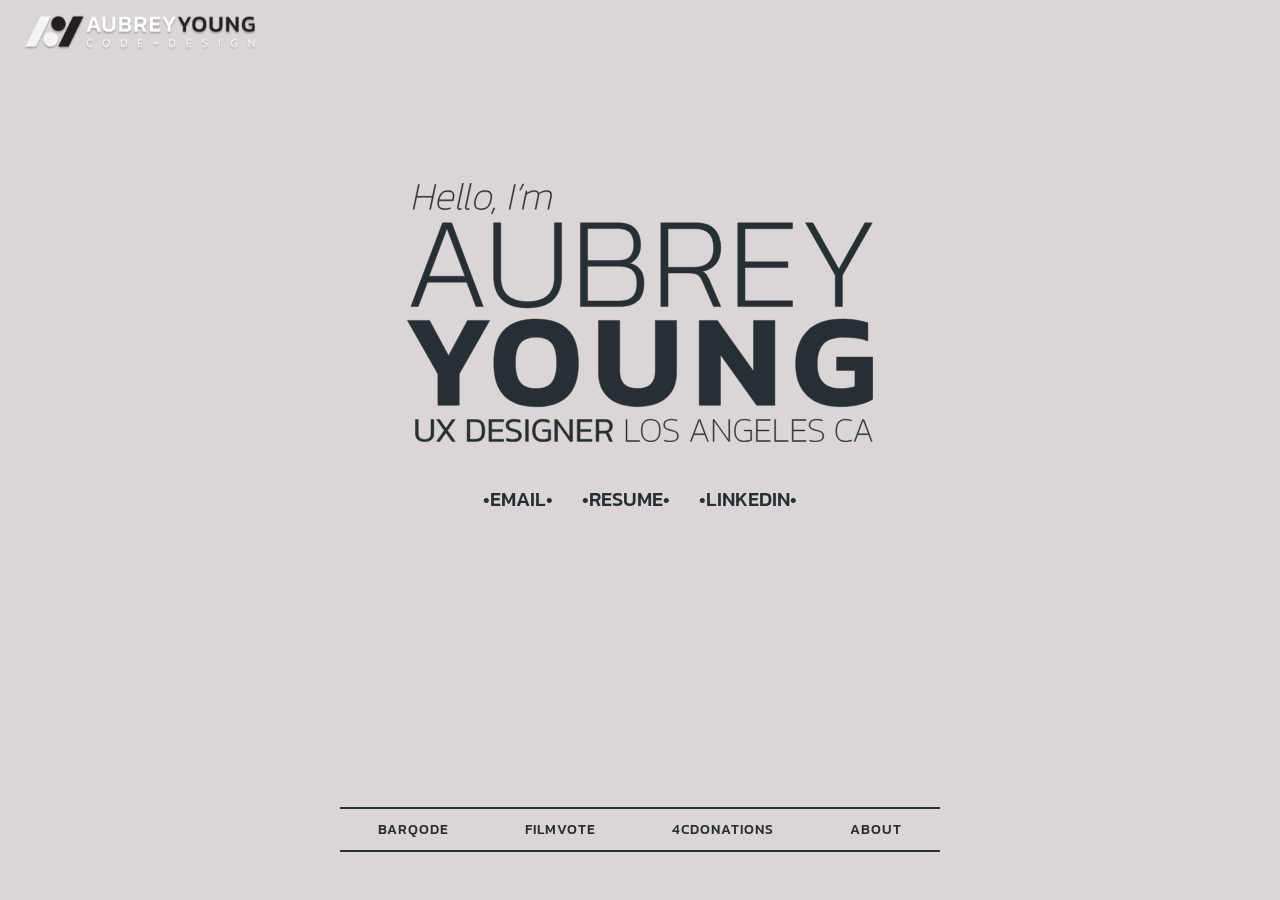
<file: index.html>
<!DOCTYPE html>
<html lang="en">
	<head>
		<meta charset="utf-8" />
		<meta http-equiv="X-UA-Compatible" content="IE=edge" />
		<meta name="viewport" content="width=device-width, initial-scale=1" />
		<meta
			name="description"
			content="Discover AY CODE+DESIGN by Aubrey Young, a Los Angeles-based UI/UX designer delivering user-centric digital experiences through intuitive web design, UX research, branding, and development. Explore my portfolio for creative solutions that merge functionality with aesthetics."
		/>
		<title>Home | Aubrey Young code+design</title>
		<link rel="stylesheet" href="css/main.min.css" />
		<link rel="apple-touch-icon" sizes="180x180" href="/apple-touch-icon.png" />
		<link rel="icon" type="image/png" sizes="32x32" href="/favicon-32x32.png" />
		<link rel="icon" type="image/png" sizes="16x16" href="/favicon-16x16.png" />
		<link rel="manifest" href="/site.webmanifest" />
	</head>

	<body class="has-navbar-fixed-bottom" id="index">
		<div class="columns" id="home-logo">
			<div class="column mt-1 ml-3 mr-3">
				<a href="./">
					<img
						src="../../img/logo/full-logo.png"
						alt="AYCD logo and logotype"
						id="aycd-logo"
						class="column is-offset-0-desktop is-offset-3-tablet is-8-tablet is-offset-2-mobile is-8-mobile"
				/></a>
			</div>
		</div>

		<section class="section">
			<div class="container">
				<div class="columns is-centered">
					<div class="column is-5-desktop is-8-tablet">
						<img
							src="../../img/hero/home-logotype.svg"
							alt="Hello, I'm Aubrey Young, UX Designer, Los Angeles CA"
						/>
					</div>
				</div>
				<div class="columns mt-2">
					<div
						class="column is-offset-3-desktop is-6-desktop has-text-centered"
					>
						<span class="mr-5"
							><a class="animated-link" href="mailto:aycodedesign@gmail.com"
								>•EMAIL•</a
							></span
						>
						<span class="mr-5"
							><a
								class="animated-link"
								href="../../img/young-aubrey_resume.pdf"
								target="_blank"
								>•RESUME•</a
							></span
						>
						<span class="animated-link"
							><a
								class="animated-link"
								href="https://www.linkedin.com/in/aycodedesign/"
								target="_blank"
								>•LINKEDIN•</a
							></span
						>
					</div>
				</div>
			</div>
		</section>

		<footer class="footer has-text-centered">
			<nav class="level is-mobile has-text-centered mt-6">
				<div class="level-item" data-bg="../../img/hero/hero-barqode.jpg">
					<a
						href="./barqode"
						class="heading animated-link"
						data-bg="../../img/hero/hero-barqode.jpg"
						>BarQode</a
					>
				</div>
				<div class="level-item" data-bg="../../img/hero/hero-filmvote.jpg">
					<a
						href="./filmvote"
						class="heading animated-link"
						data-bg="../../img/hero/hero-filmvote.jpg"
						>FilmVote</a
					>
				</div>
				<div class="level-item" data-bg="../../img/hero/hero-4cd.jpg">
					<a
						href="./4cdonations"
						class="heading animated-link"
						data-bg="../../img/hero/hero-4cd.jpg"
						>4CDonations</a
					>
				</div>
				<div
					class="level-item"
					data-bg="../../img/hero/hero-about-background.jpg"
				>
					<a
						href="./about"
						class="heading animated-link"
						data-bg="../../img/hero/hero-about-background.jpg"
						>About</a
					>
				</div>
			</nav>
		</footer>

		<script type="text/javascript" src="lib/main.js"></script>
	</body>
</html>
</file>
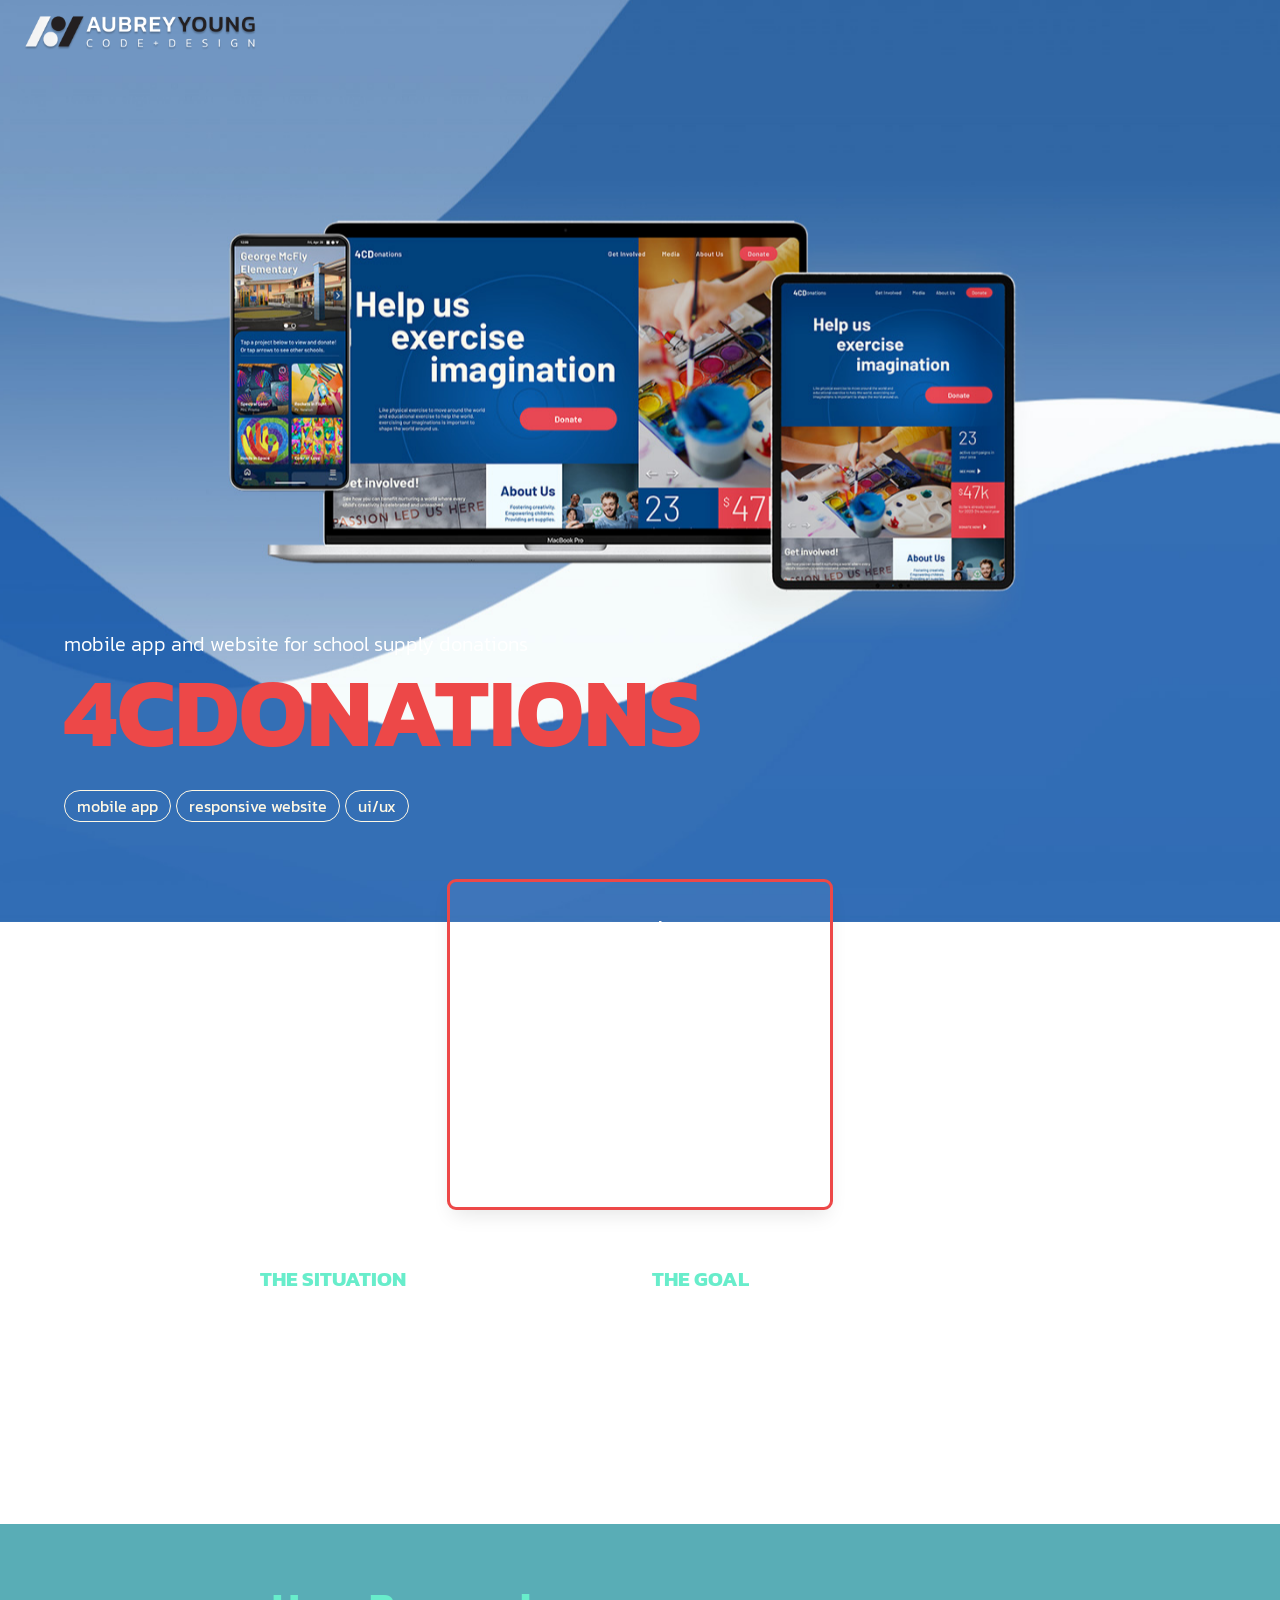
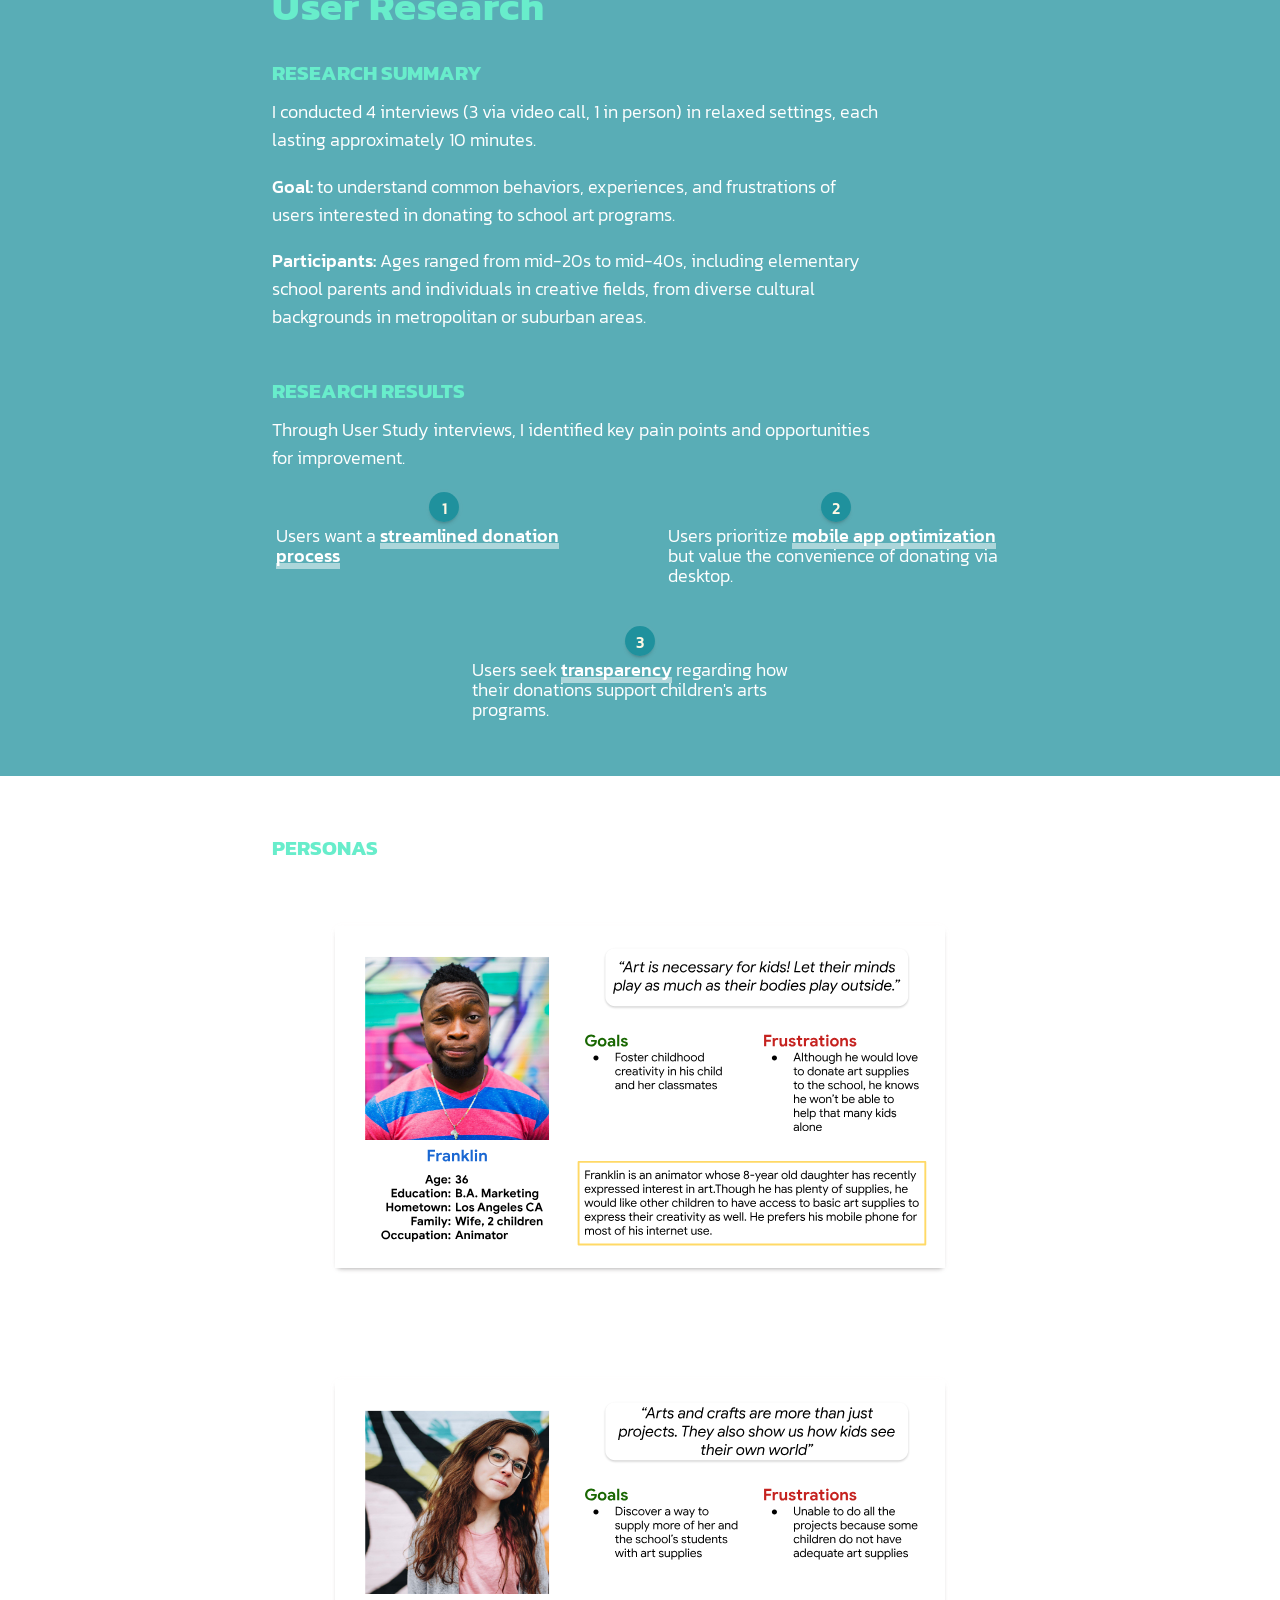
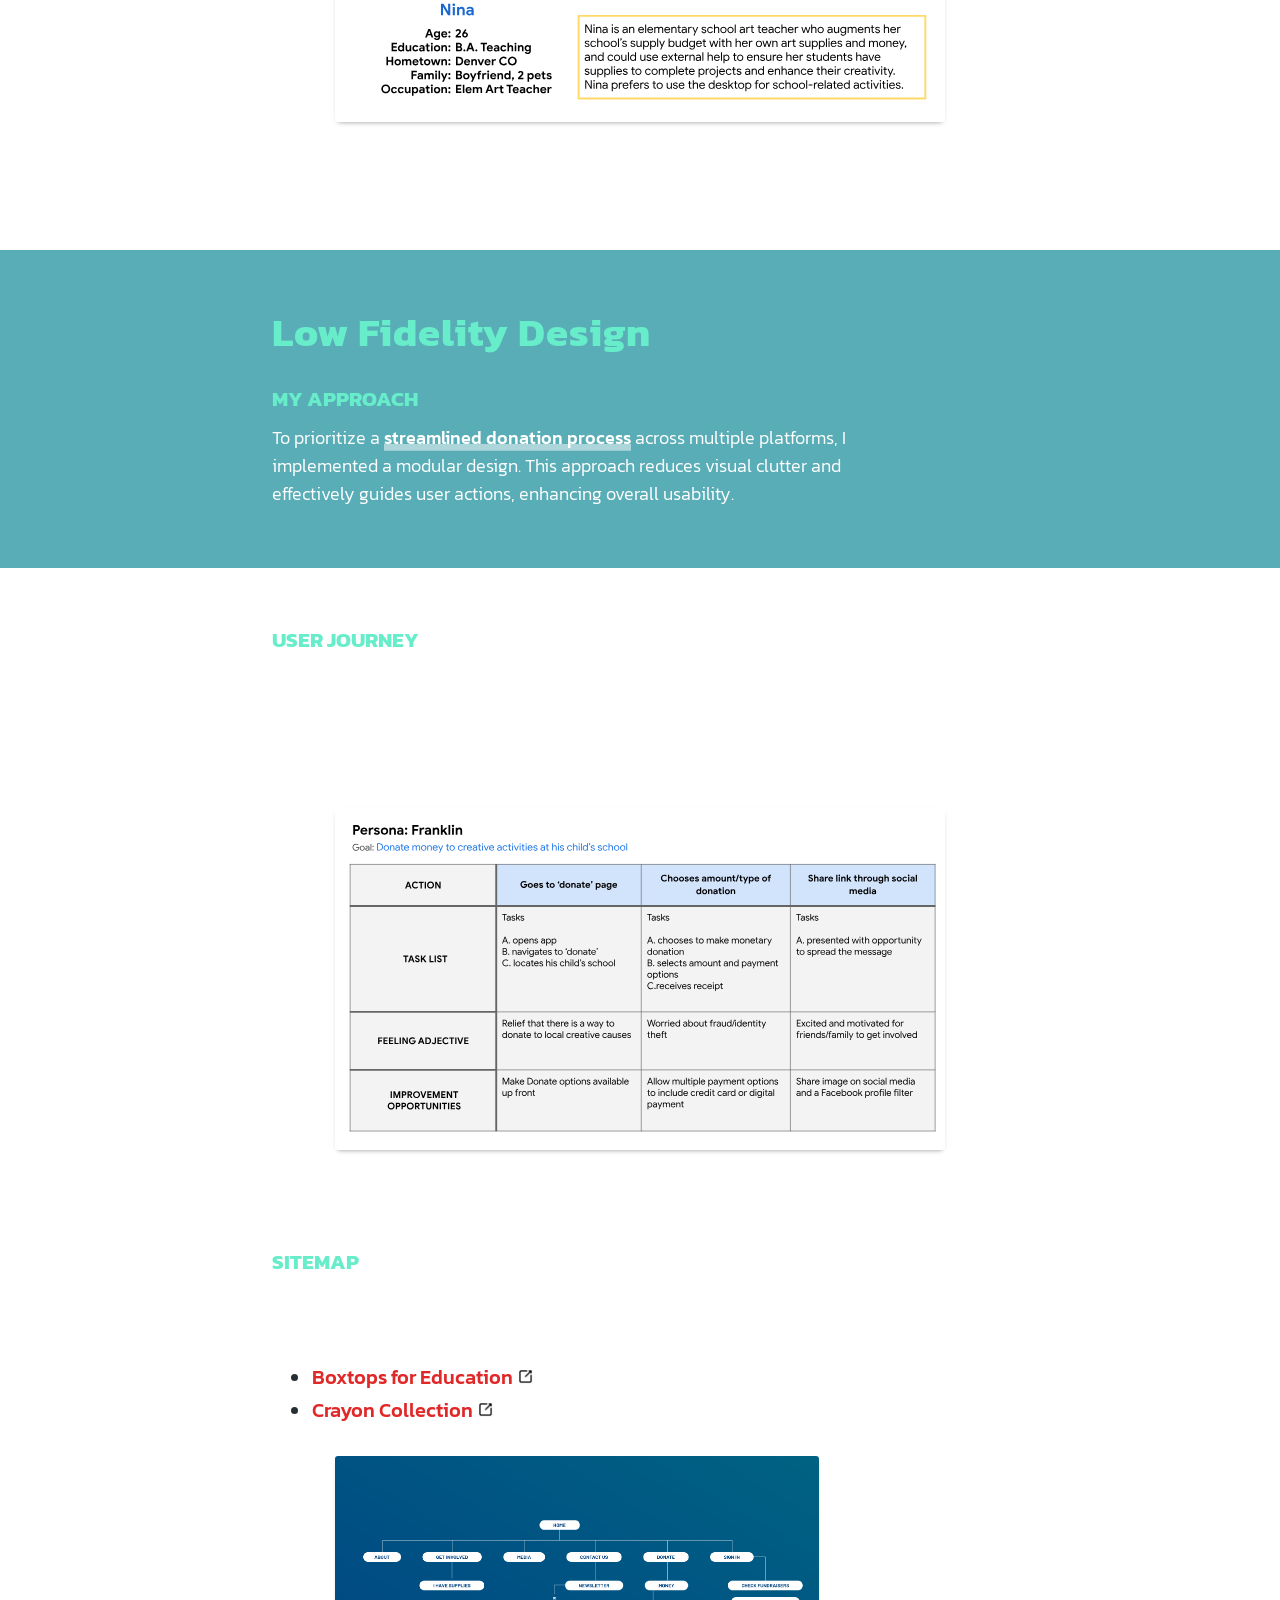
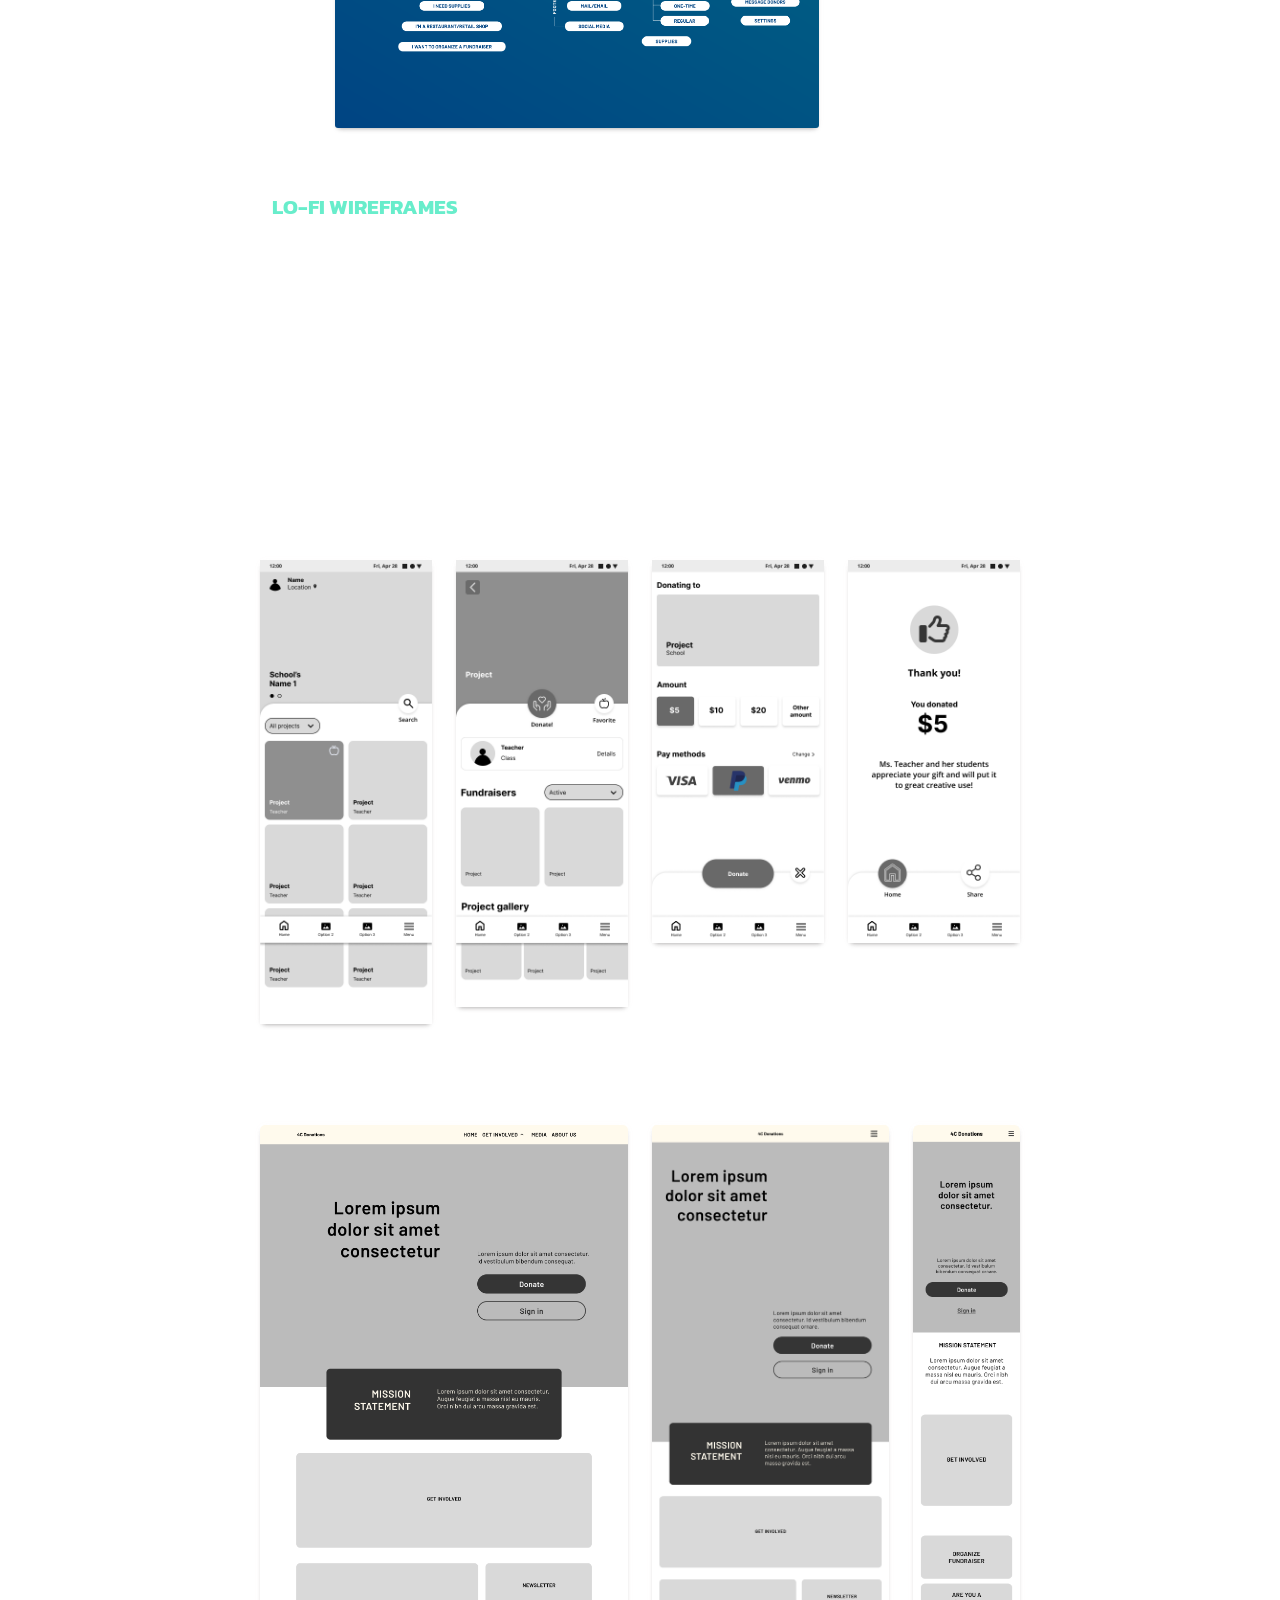
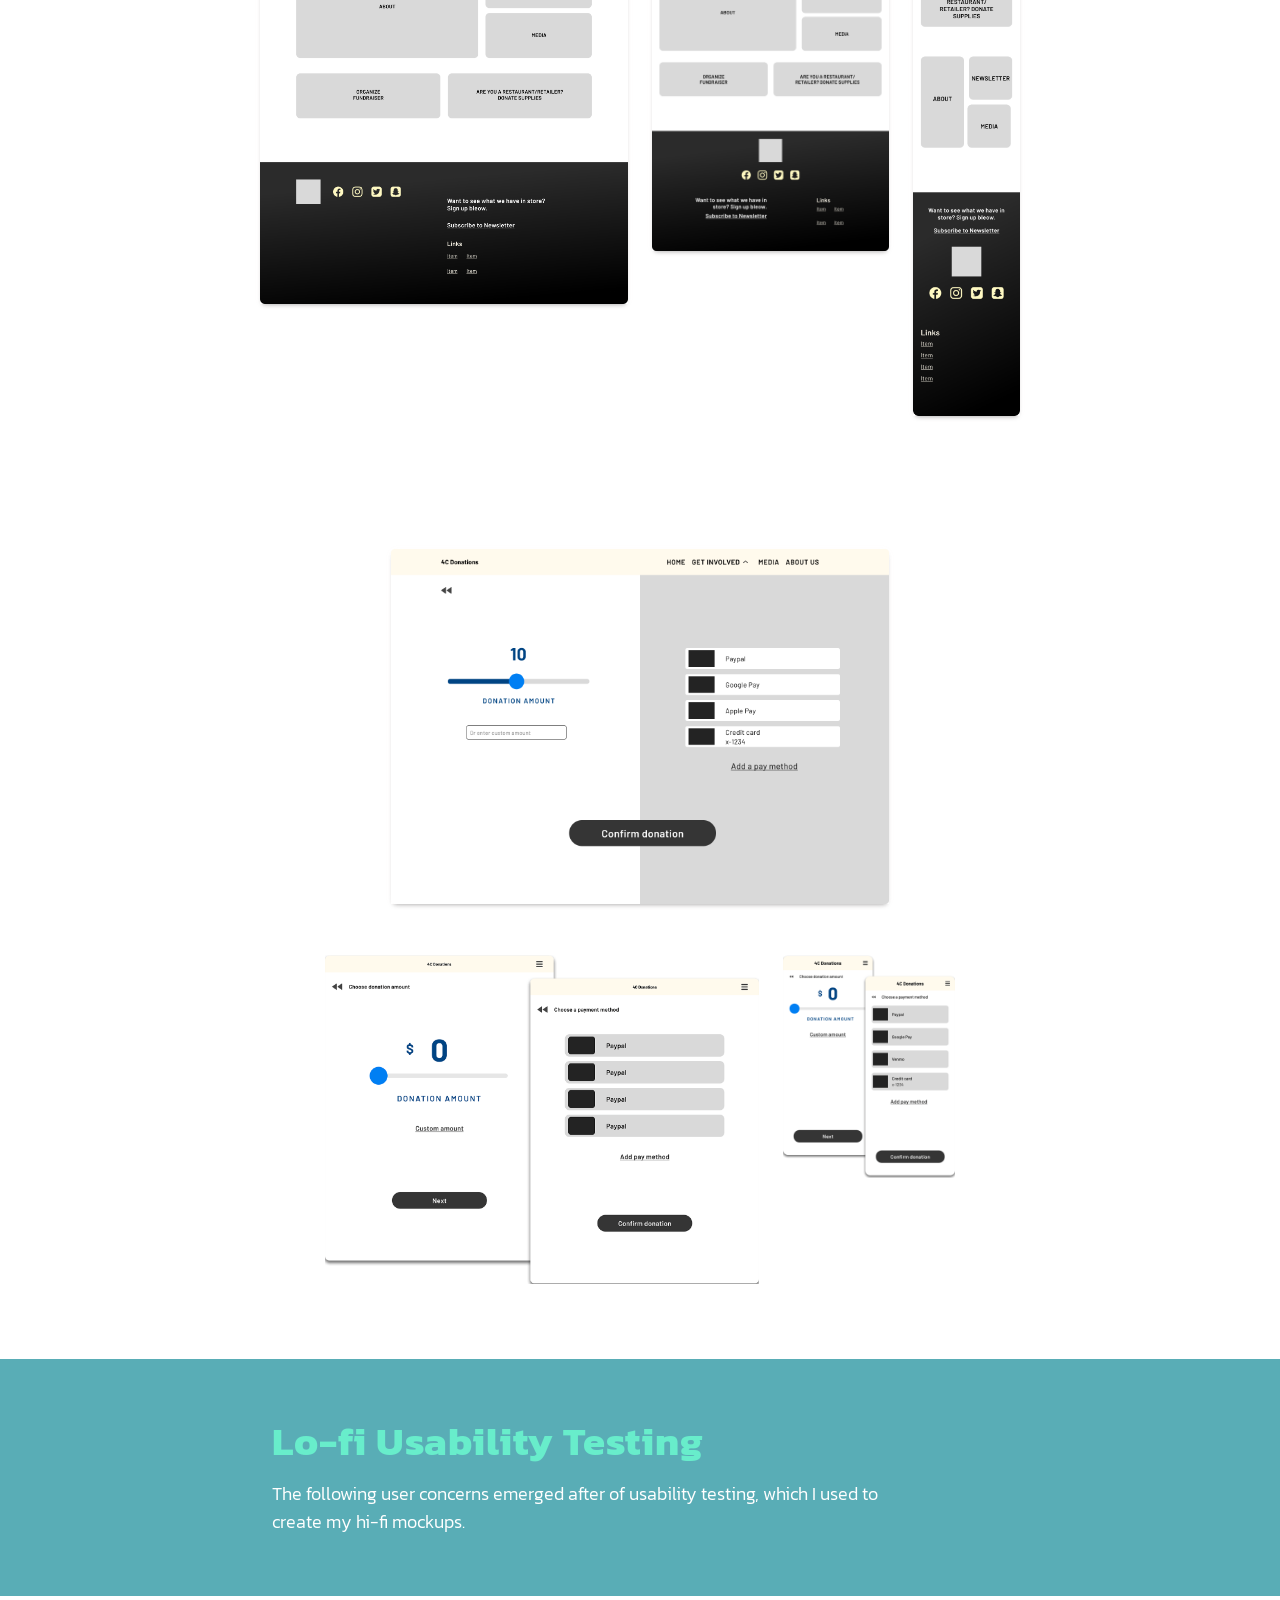
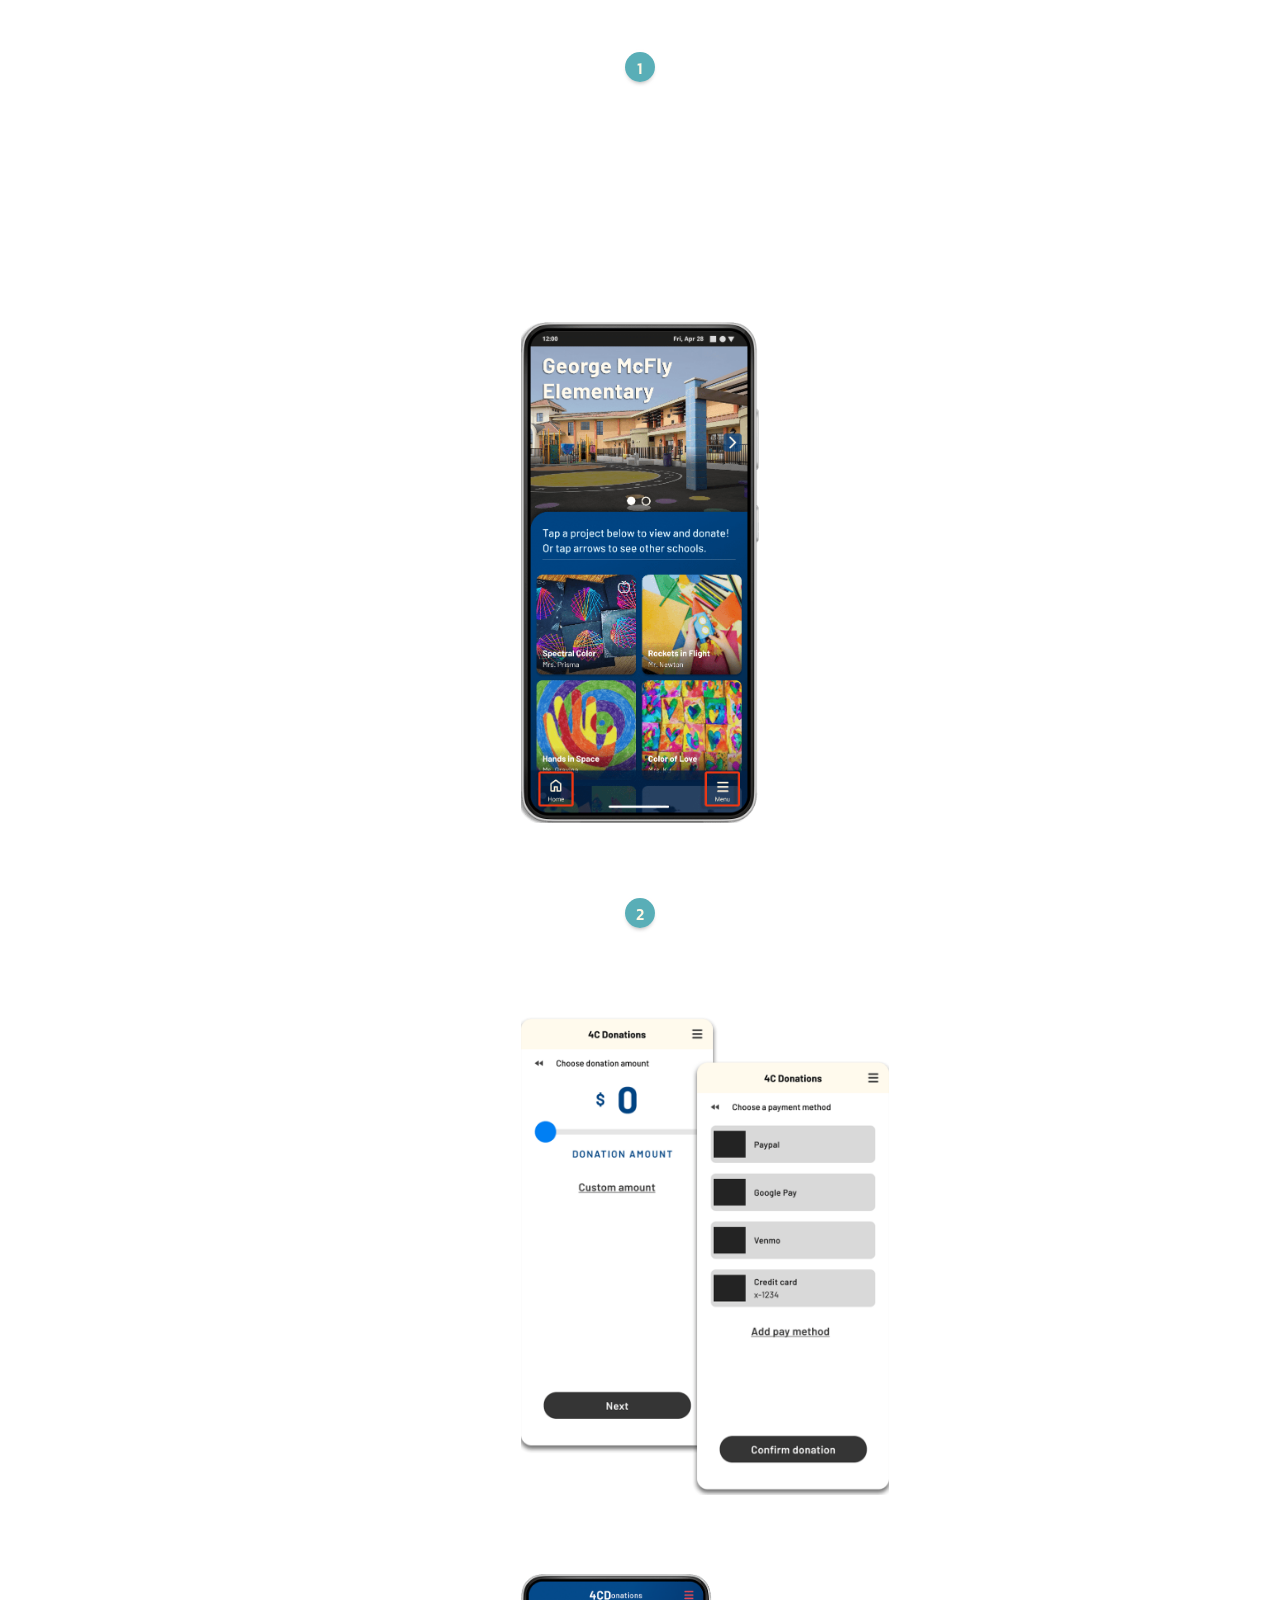
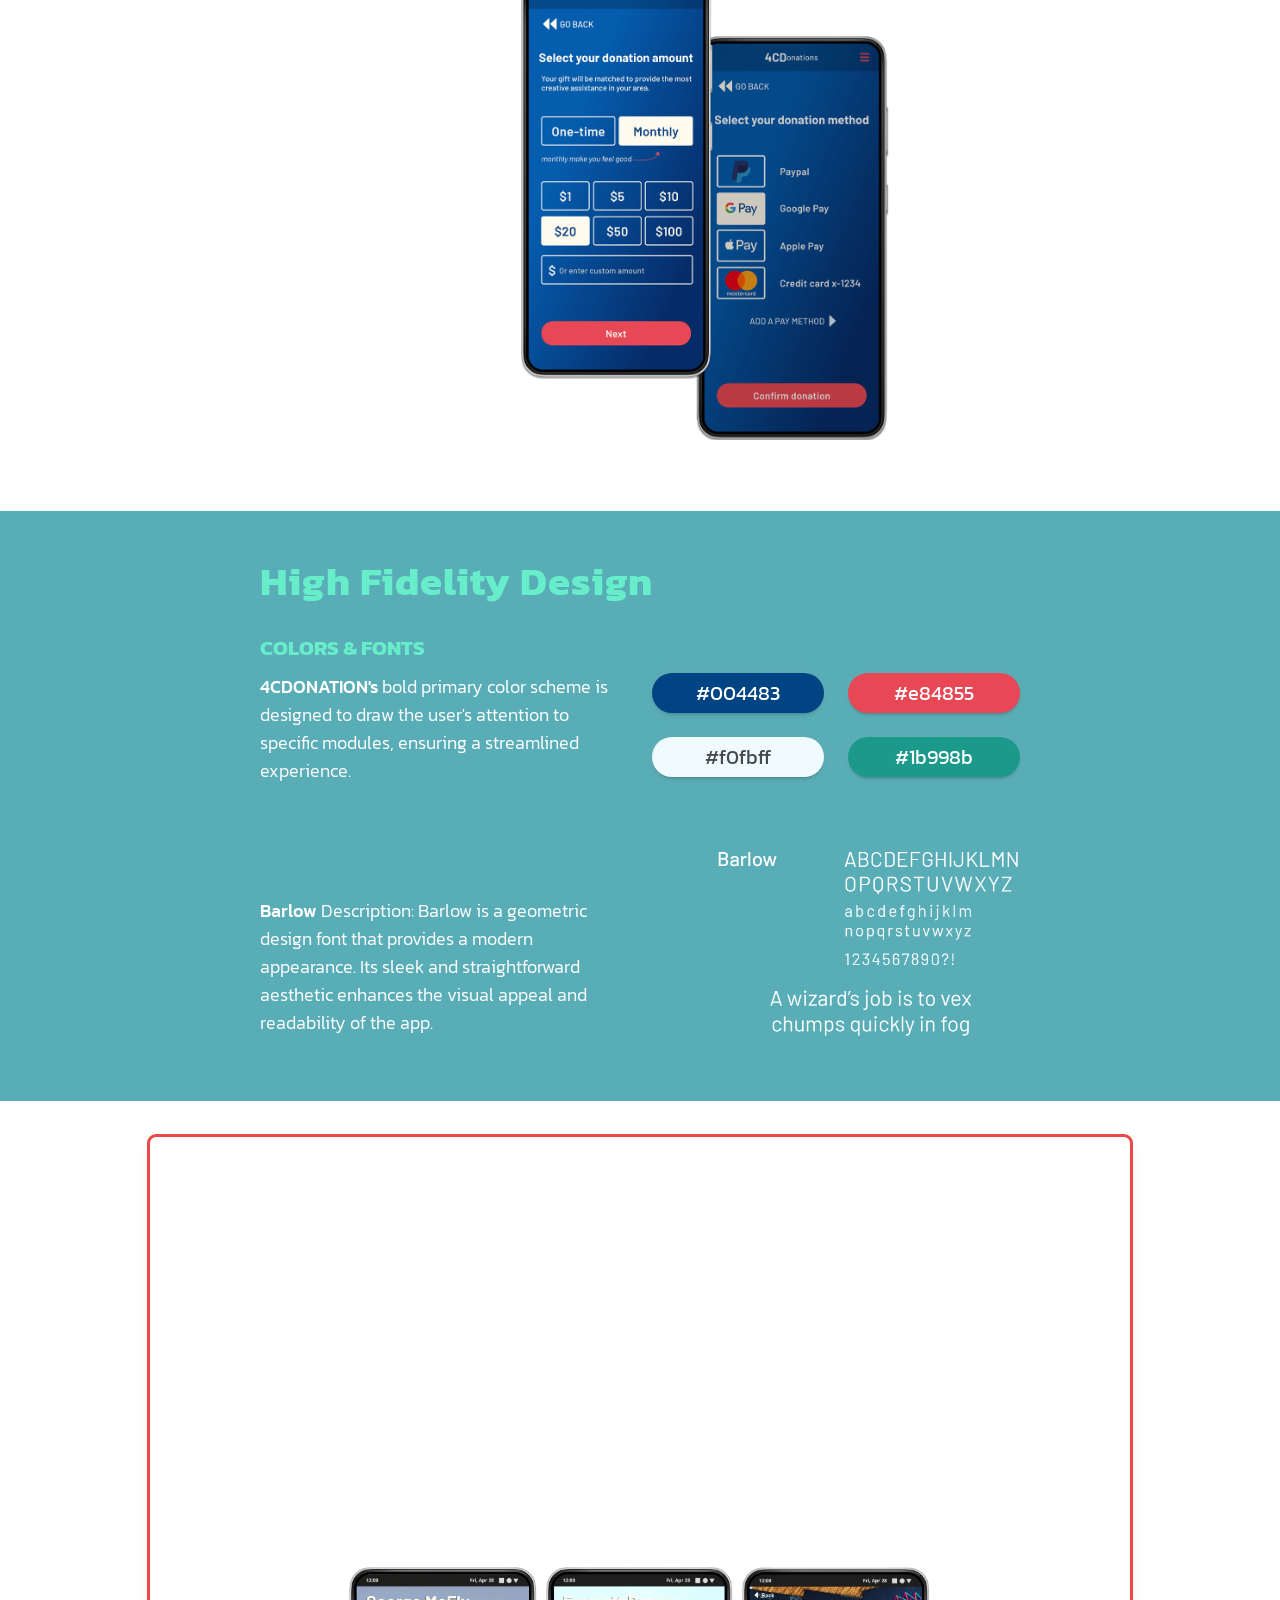
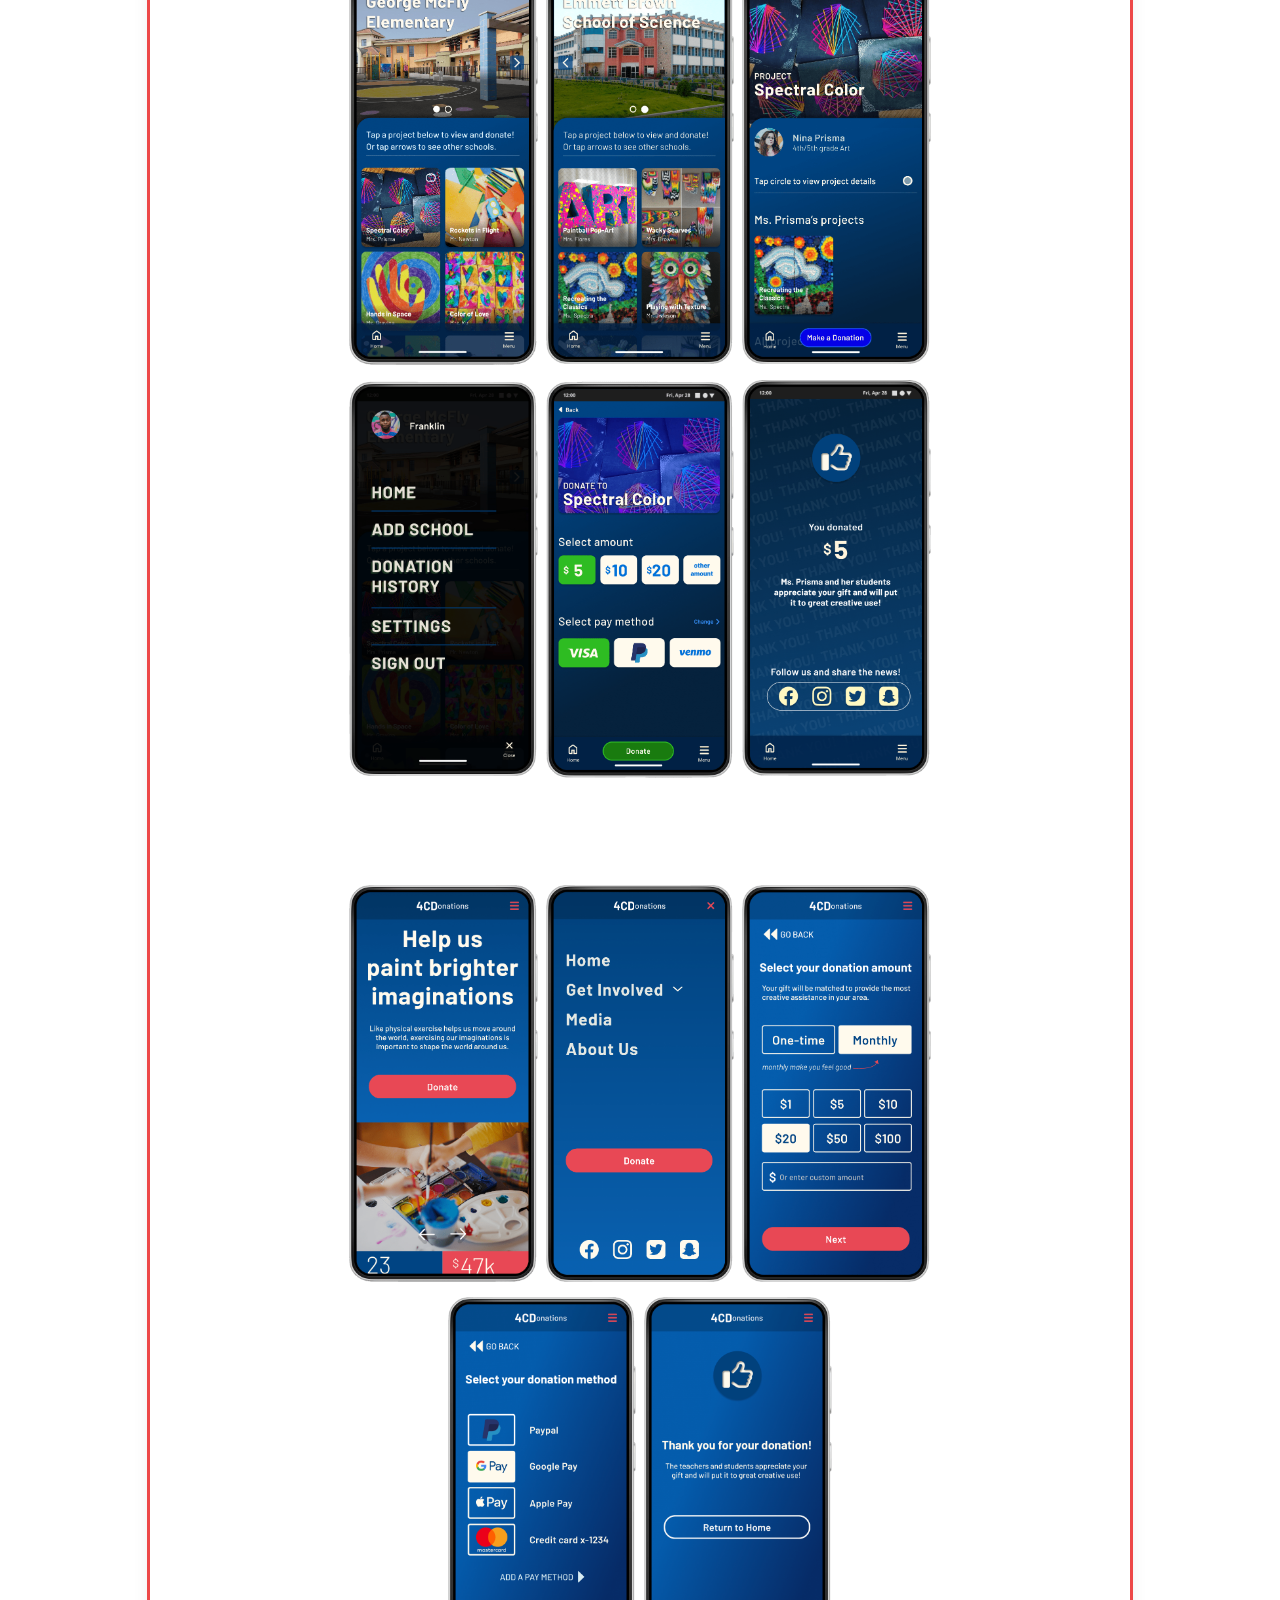
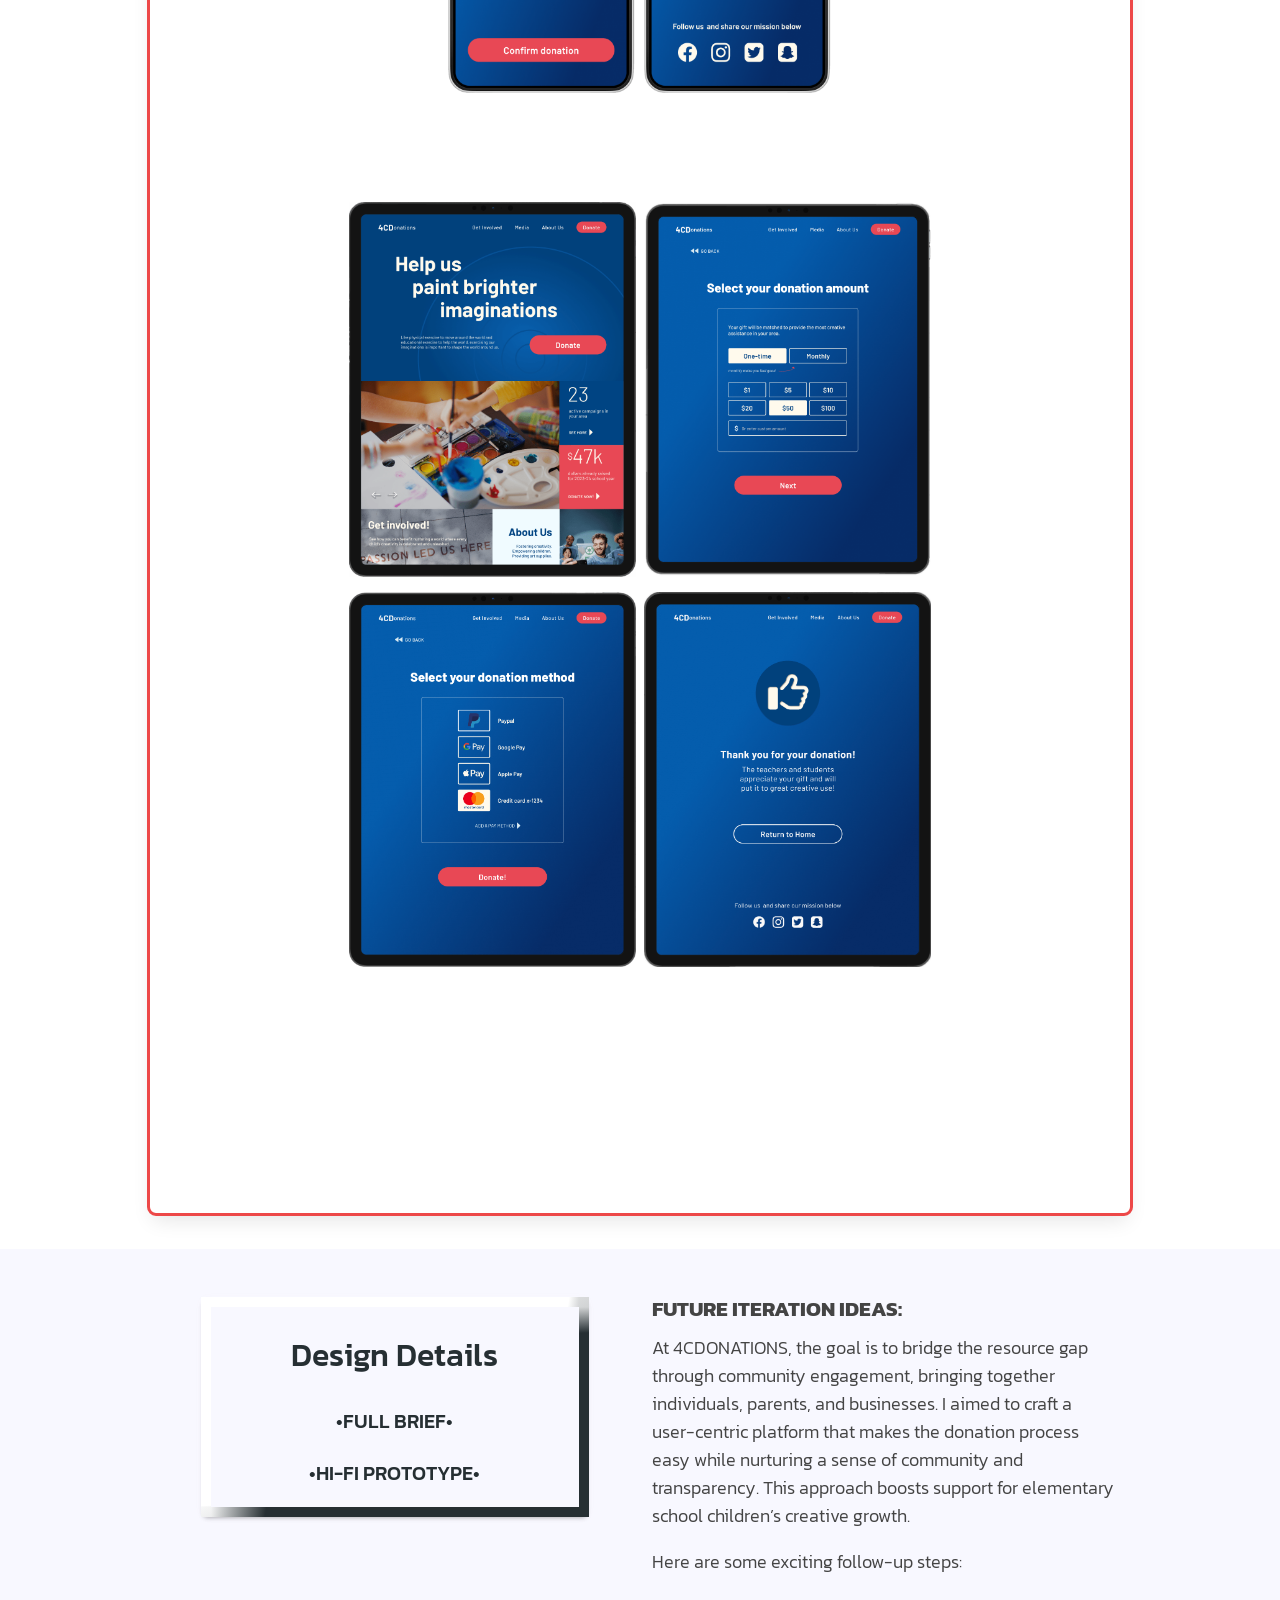
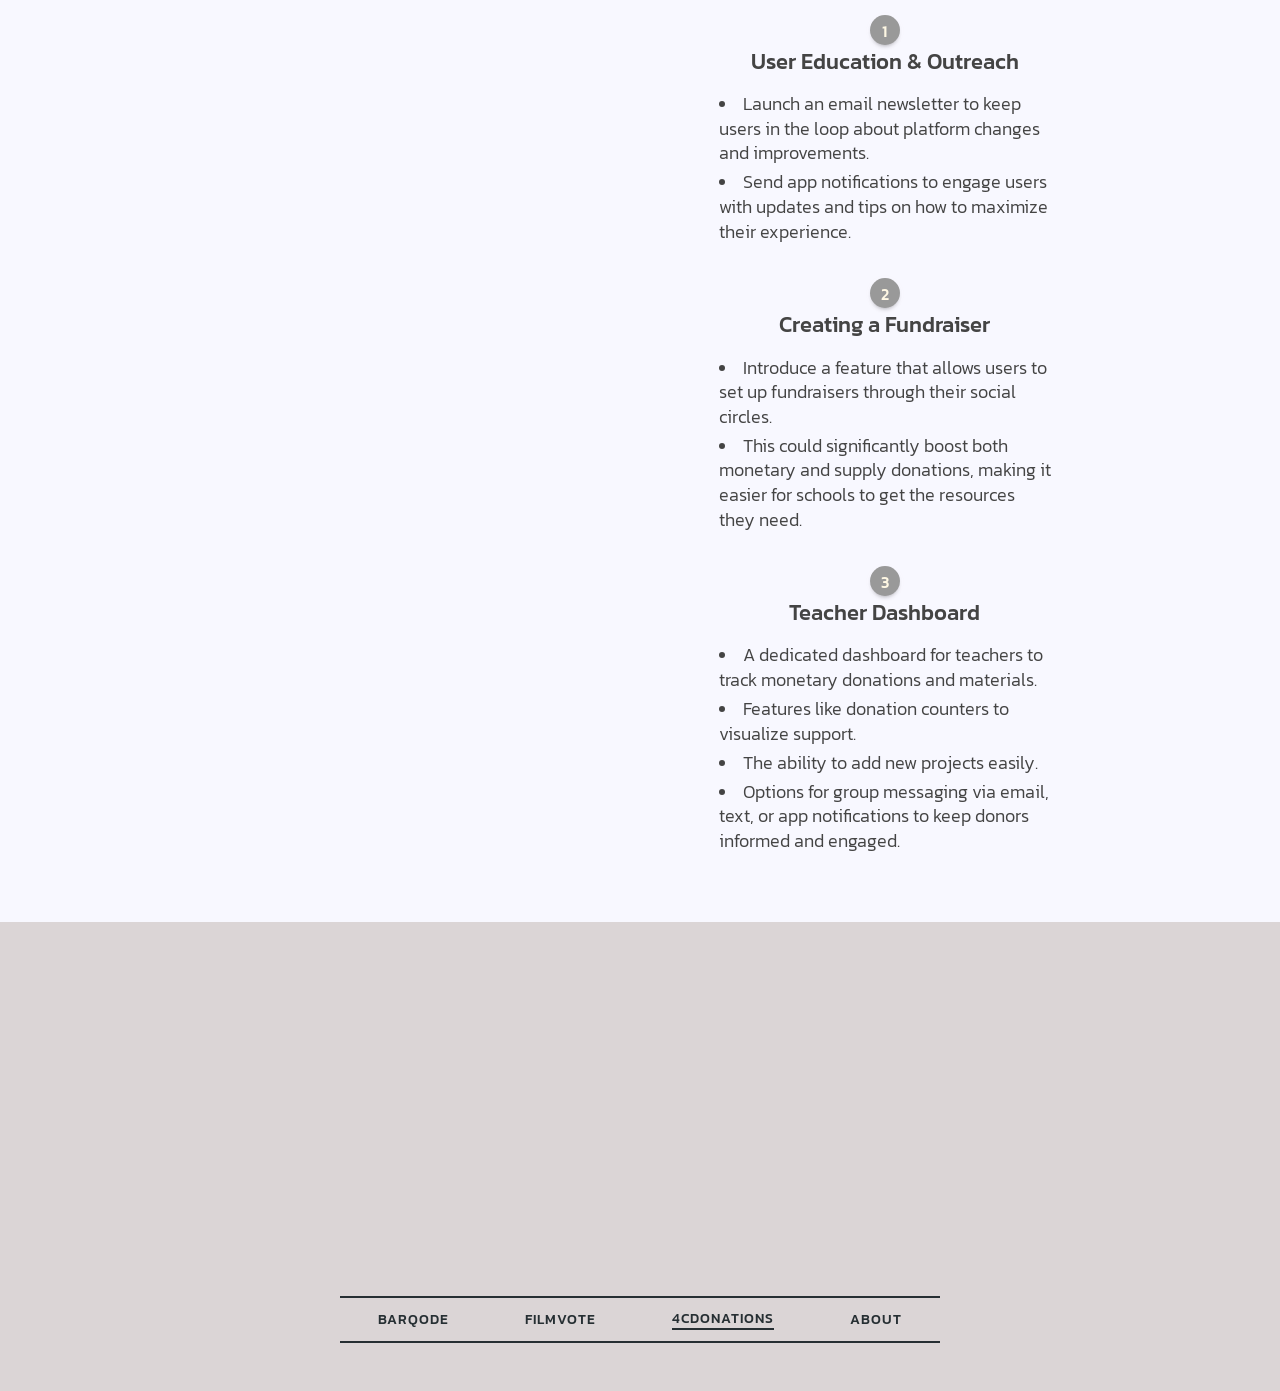
<file: 4cdonations.html>
<!DOCTYPE html>
<html lang="en">
	<head>
		<meta charset="utf-8" />
		<meta http-equiv="X-UA-Compatible" content="IE=edge" />
		<meta name="viewport" content="width=device-width, initial-scale=1" />
		<meta
			name="description"
			content="Learn about 4C Donations, a UX initiative by AY CODE+DESIGN in Los Angeles, aimed at simplifying charitable contributions. See how we create seamless, accessible user journeys for a cause-driven platform."
		/>
		<title>4CDONATIONS | Aubrey Young code+design</title>
		<link rel="stylesheet" href="css/main.min.css" />
		<link rel="apple-touch-icon" sizes="180x180" href="/apple-touch-icon.png" />
		<link rel="icon" type="image/png" sizes="32x32" href="/favicon-32x32.png" />
		<link rel="icon" type="image/png" sizes="16x16" href="/favicon-16x16.png" />
		<link rel="manifest" href="/site.webmanifest" />
	</head>
	<body id="fourcd">
		<div class="columns" id="home-logo">
			<div class="column mt-1 ml-3 mr-3">
				<a href="./">
					<img
						loading="lazy"
						src="../../img/logo/full-logo.png"
						alt="AYCD logo and logotype"
						id="aycd-logo"
						class="column is-offset-0-desktop is-offset-3-tablet is-8-tablet is-offset-2-mobile is-8-mobile"
				/></a>
			</div>
		</div>

		<div class="blur-background"></div>

		<section class="section main-content">
			<div class="container">
				<div class="columns">
					<div class="column is-12-tablet">
						<div class="content">
							<p class="subtitle">
								mobile app and website for school supply donations
							</p>
							<!-- this mt-4 here to push the info box out of the window -->
							<h1 class="title has-text-left">4CDONATIONS</h1>

							<span class="tag header-tag is-medium is-rounded"
								>mobile app</span
							>
							<span class="tag header-tag is-medium is-rounded"
								>responsive website</span
							>
							<span class="tag header-tag is-medium is-rounded">ui/ux</span>

							<div class="columns mt-6 mb-6">
								<div
									class="column is-12-mobile is-12-tablet is-offset-2-desktop is-8-desktop"
								>
									<div
										class="column is-offset-1-mobile is-10-mobile is-offset-3-tablet is-8-tablet is-6-desktop box fourcd has-text-centered mb-6"
									>
										<p>
											<strong>My Role</strong> <br />
											Project Lead <br />
											UI/UX Design <br />
											UX Research
										</p>
										<p>
											<strong>Team</strong> <br />
											Aubrey K. Young (Solo)
										</p>
										<p>
											<strong>Project Duration</strong> <br />
											3 months
										</p>
									</div>

									<div class="columns mt-6">
										<div class="column is-6-desktop has-text-left">
											<h3>the situation</h3>
											<p>
												Schools are critically underfunded in the arts. Parents,
												individuals, and businesses need an
												<mark>easier process to support creativity</mark>
												in local schools.
											</p>
										</div>

										<div class="column is-6-desktop">
											<h3>the goal</h3>
											<p>
												Create a mobile app and responsive website that
												<mark
													>facilitates donations of art supplies and funds</mark
												>, enhancing support for children's creative
												development.
											</p>
										</div>
									</div>
								</div>
							</div>
						</div>
					</div>
				</div>
			</div>
		</section>

		<section class="section fourcd-bg">
			<div class="container">
				<div class="columns">
					<div class="column is-8-desktop is-offset-2-desktop">
						<div class="content">
							<div class="column is-10-tablet">
								<h2 class="mt-0">User Research</h2>
								<h3>Research Summary</h3>
								<p>
									I conducted 4 interviews (3 via video call, 1 in person) in
									relaxed settings, each lasting approximately 10 minutes.
								</p>
								<p>
									<strong>Goal:</strong> to understand common behaviors,
									experiences, and frustrations of users interested in donating
									to school art programs.
								</p>
								<p>
									<strong>Participants:</strong> Ages ranged from mid-20s to
									mid-40s, including elementary school parents and individuals
									in creative fields, from diverse cultural backgrounds in
									metropolitan or suburban areas.
								</p>
								<h3 class="mt-6">research results</h3>
								<p>
									Through User Study interviews, I identified key pain points
									and opportunities for improvement.
								</p>
							</div>

							<div class="columns is-multiline">
								<div class="column is-half mb-0">
									<blockquote>
										<div class="numberCircle shadow">1</div>
										<p class="has-text-left">
											Users want a <mark>streamlined donation process</mark>
										</p>
									</blockquote>
								</div>

								<div class="column is-half mb-0">
									<blockquote>
										<div class="numberCircle shadow">2</div>
										<p class="has-text-left">
											Users prioritize <mark>mobile app optimization</mark> but
											value the convenience of donating via desktop.
										</p>
									</blockquote>
								</div>
								<div class="column is-offset-3-tablet is-half">
									<blockquote>
										<div class="numberCircle shadow">3</div>
										<p class="has-text-left">
											Users seek <mark>transparency</mark> regarding how their
											donations support children's arts programs.
										</p>
									</blockquote>
								</div>
							</div>
						</div>
					</div>
				</div>
			</div>
		</section>

		<section class="section">
			<div class="container">
				<div class="columns">
					<div class="column is-8-desktop is-offset-2-desktop">
						<div class="content">
							<div class="column is-10-tablet">
								<h3>personas</h3>
								<p>After analyzing the interview data, 2 personas emerged:</p>
							</div>

							<figure class="image column is-10-tablet mt-0">
								<img
									loading="lazy"
									src="../../img/4cdonations/persona_franklin.svg"
									alt="Franklin's persona profile"
									class="shadow"
								/>
								<figcaption>
									Franklin is motivated to support local schools by donating
									money and supplies, ensuring that teachers can nurture
									creativity in children, regardless of their financial
									constraints.
								</figcaption>
							</figure>

							<figure class="image column is-10-tablet mt-0">
								<img
									loading="lazy"
									src="../../img/4cdonations/persona_nina.svg"
									alt="Nina's persona profile"
									class="shadow"
								/>
								<figcaption>
									Nina seeks access to more art supplies to provide all her
									students with the essential tools needed for creative and
									artistic expression. She is dedicated to fostering a
									supportive environment where every child can explore their
									creativity.
								</figcaption>
							</figure>
						</div>
					</div>
				</div>
			</div>
		</section>

		<section class="section fourcd-bg">
			<div class="container">
				<div class="columns">
					<div class="column is-8-desktop is-offset-2-desktop">
						<div class="content">
							<div class="column is-10-tablet">
								<h2 class="mt-0">Low Fidelity Design</h2>
								<h3>My Approach</h3>
								<p>
									To prioritize a
									<mark>streamlined donation process</mark> across multiple
									platforms, I implemented a modular design. This approach
									reduces visual clutter and effectively guides user actions,
									enhancing overall usability.
								</p>
							</div>
						</div>
					</div>
				</div>
			</div>
		</section>

		<section class="section">
			<div class="container">
				<div class="columns">
					<div class="column is-8-desktop is-offset-2-desktop">
						<div class="content">
							<div class="column is-10-desktop">
								<h3>User Journey</h3>
								<p>
									<strong>Donor Perspective:</strong> Animator Franklin <br />
									<strong>Receiver Perspective:</strong> Teacher Nina (future
									development)
								</p>
								<p>
									Franklin's User describes navigating from start through
									Donation Choices.
								</p>
							</div>

							<figure class="image column is-10-desktop mt-4 mb-6">
								<img
									loading="lazy"
									class="shadow"
									src="../../img/4cdonations/4cdonations_user-journey.svg"
									alt="Franklin's user journey"
								/>
								<figcaption>
									Franklin's journey from "Navigating to Donation choices" to
									"Sharing link on social media"
								</figcaption>
							</figure>

							<div class="column is-10-desktop is-11-tablet">
								<h3>Sitemap</h3>
								<p>
									The 4CDONATION sitemap is inspired by existing school donation
									platforms, such as:
								</p>
								<ul>
									<li>
										<a
											href="https://boxtops4education.com"
											target="_blank"
											class="animated-link fourcd-hyperlink"
											>Boxtops for Education</a
										>
										<img
											src="../../img/4cdonations/open.png"
											alt="open in new tab"
											width="15rem"
										/>
									</li>
									<li>
										<a
											href="https://crayoncollection.org"
											target="_blank"
											class="animated-link fourcd-hyperlink"
											>Crayon Collection</a
										>
										<img
											src="../../img/4cdonations/open.png"
											alt="open in new tab"
											width="15rem"
										/>
									</li>
								</ul>

								<figure class="image column is-10-desktop mt-4 mb-6">
									<img
										loading="lazy"
										class="shadow rounded"
										src="../../img/4cdonations/4cdonations_sitemap.png"
										alt="4cdonations sitemap"
									/>
								</figure>

								<h3>Lo-fi Wireframes</h3>
								<p>
									The modular approach facilitated the layout and design for
									responsive platforms (mobile, tablet, and desktop).
								</p>

								<h4 class="mt-6">Functionality Differences:</h4>
								<p>
									<strong>Website:</strong> Focused on donations and general
									program information.<br />
									<strong>Mobile App:</strong> Centered around in-depth
									information on schools, teachers, and specific projects that
									user donations will fund.
								</p>
							</div>

							<p class="mt-6"><strong>MOBILE APP:</strong></p>
							<div class="columns is-mobile">
								<div class="column is-5-mobile is-3-tablet">
									<figure class="image">
										<img
											loading="lazy"
											src="../../img/4cdonations/lofi-app/4cdonations_app-home.png"
											alt="4CDONATIONs, lo-fi mobile app homepage"
											class="shadow mr-2"
										/>
									</figure>
								</div>
								<div class="column is-5-mobile is-3-tablet">
									<figure class="image">
										<img
											loading="lazy"
											src="../../img/4cdonations/lofi-app/4cdonations_app-project.png"
											alt="4CDONATIONs, lo-fi mobile app project page"
											class="shadow mr-2 top-align"
										/>
									</figure>
								</div>
								<div class="column is-5-mobile is-3-tablet">
									<figure class="image">
										<img
											loading="lazy"
											src="../../img/4cdonations/lofi-app/4cdonations_app-purchase.png"
											alt="4CDONATIONs, lo-fi mobile app purchase page"
											class="shadow mr-2 top-align"
										/>
									</figure>
								</div>
								<div class="column is-5-mobile is-3-tablet">
									<figure class="image">
										<img
											loading="lazy"
											src="../../img/4cdonations/lofi-app/4cdonations_app-success.png"
											alt="4CDONATION, lo-fi mobile app success page"
											class="shadow mr-2 top-align"
										/>
									</figure>
								</div>
							</div>

							<div class="columns">
								<div class="column is-3-tablet"></div>
							</div>

							<p><strong>HOMEPAGES:</strong></p>
							<div class="columns is-mobile is-multiline">
								<div class="column is-offset-1-mobile is-10-mobile is-6-tablet">
									<figure class="image">
										<img
											loading="lazy"
											src="../../img/4cdonations/lofi-home/lofi_desktop-home.png"
											alt="4cdonation, digital lo-fi desktop homepage"
											class="shadow"
										/>
										<figcaption>Desktop</figcaption>
									</figure>
								</div>

								<div class="column is-offset-1-mobile is-6-mobile is-4-tablet">
									<figure class="image">
										<img
											loading="lazy"
											src="../../img/4cdonations/lofi-home/lofi_tablet-home.png"
											alt="4CDONATIONs, digital lo-fi tablet homepage"
											class="shadow"
										/>
										<figcaption>Tablet</figcaption>
									</figure>
								</div>

								<div class="column is-4-mobile is-2-tablet">
									<figure class="image">
										<img
											loading="lazy"
											src="../../img/4cdonations/lofi-home/lofi_mobile-home.png"
											alt="4CDONATIONs, digital lo-fi mobile homepage"
											class="shadow"
										/>
										<figcaption>Mobile</figcaption>
									</figure>
								</div>
							</div>

							<p class="mt-6"><strong>DONATION SCREENS:</strong></p>
							<div class="columns is-mobile is-multiline">
								<div
									class="column is-offset-1-mobile is-10-mobile is-offset-2-tablet is-8-tablet"
								>
									<figure class="image">
										<img
											loading="lazy"
											src="../../img/4cdonations/lofi-donate/4cdonations_lofi-desktop-donate.png"
											alt="4CDONATIONs, digital lo-fi desktop donation screen"
											class="shadow"
										/>
										<figcaption>Desktop</figcaption>
									</figure>
								</div>

								<div class="column is-8-mobile is-offset-1-tablet is-7-tablet">
									<figure class="image">
										<img
											loading="lazy"
											src="../../img/4cdonations/lofi-donate/4cdonations_lofi-tablet-donate.png"
											alt="4CDONATIONS, digital lo-fi tablet donation screens"
										/>
										<figcaption>Tablet</figcaption>
									</figure>
								</div>
								<div class="column is-4-mobile is-3-tablet">
									<figure class="image">
										<img
											loading="lazy"
											src="../../img/4cdonations/lofi-donate/4cdonations_lofi-mobile-donate.png"
											alt="4cdonations, digital lo-fi mobile donation screens"
										/>

										<figcaption>Mobile</figcaption>
									</figure>
								</div>
							</div>
						</div>
					</div>
				</div>
			</div>
		</section>

		<section class="section fourcd-bg">
			<div class="container">
				<div class="columns">
					<div class="column is-8-desktop is-offset-2-desktop">
						<div class="content">
							<div class="column is-10-tablet">
								<h2 class="mt-0 mb-4">Lo-fi Usability Testing</h2>
								<p>
									The following user concerns emerged after of usability
									testing, which I used to create my hi-fi mockups.
								</p>
							</div>
						</div>
					</div>
				</div>
			</div>
		</section>

		<section class="section">
			<div class="container">
				<div class="columns">
					<div class="column is-8-desktop is-offset-2-desktop">
						<div class="content">
							<blockquote
								class="mb-4 column is-offset-2-desktop is-8-desktop is-offset-3-tablet is-half-tablet"
							>
								<div class="numberCircle shadow">1</div>
								<p>"I wasn't sure what button to press to get started."</p>
							</blockquote>

							<div class="columns">
								<div class="column is-one-third">
									<p>
										<strong>Problem:</strong>
										Users expressed that they found it challenging to understand
										which buttons to press, leading to confusion about the app's
										main functions.
									</p>
								</div>
							</div>

							<div class="columns">
								<div class="column is-one-third">
									<p>
										<strong>Solution:</strong> Instead of relying solely on
										symbols, I added labeling to the action buttons. This change
										enhances accessibility on the mobile app, making it easier
										for users to identify the functions of each button.
									</p>
								</div>

								<div class="column is-offset-2-mobile is-8-mobile is-one-third">
									<figure class="image">
										<img
											loading="lazy"
											src="../../img/4cdonations/hifi/app/4cdonations_hifi-app-home1_labeled.png"
											alt="4cdonations lo-fi school select screen (mobile app)"
										/>
									</figure>
								</div>
							</div>

							<div class="mt-6 mb-4">
								<blockquote class="column is-offset-3-tablet is-half-tablet">
									<div class="numberCircle shadow">2</div>
									<p>
										"I've messed up a pay amount using sliders before, so I'm
										extra careful when using a slider, especially on my phone."
									</p>
								</blockquote>

								<div class="columns mb-6">
									<div class="column is-one-third">
										<p>
											<strong>Problem:</strong> Users felt that the slider
											mechanism for selecting donation amounts was not intuitive
											and led to errors during the payment process.
										</p>
									</div>

									<div class="column is-offset-1-mobile is-10-mobile is-half">
										<figure class="image">
											<img
												loading="lazy"
												src="../../img/4cdonations/lofi-donate/4cdonations_lofi-mobile-donate.png"
												alt="4cdonations lo-fi donation screen (mobile website)"
											/>
										</figure>
									</div>
								</div>

								<div class="columns mt-6">
									<div class="column is-one-third">
										<p>
											<strong>Solution: </strong>I replaced the slider with
											buttons for selecting donation amounts. This change
											provides users with more visual input and greater control
											over their donation amount, making the process more
											intuitive and user-friendly.
										</p>
									</div>

									<div class="column is-offset-1-mobile is-10-mobile is-half">
										<figure class="image">
											<img
												loading="lazy"
												src="../../img/4cdonations/hifi/mobile/4cdonations_hifi-mobile-donate3.png"
												alt="4cdonations lo-fi donation screen (desktop)"
											/>
										</figure>
									</div>
								</div>
							</div>
						</div>
					</div>
				</div>
			</div>
		</section>

		<section class="section fourcd-bg">
			<div class="container">
				<div class="columns is-multiline">
					<div class="column is-8-desktop is-offset-2-desktop">
						<div class="content">
							<h2 class="mt-0">High Fidelity Design</h2>
							<h3>Colors & Fonts</h3>

							<div class="columns">
								<div class="column is-6-tablet">
									<p class="mb-1">
										<strong>4CDONATION's</strong> bold primary color scheme is
										designed to draw the user's attention to specific modules,
										ensuring a streamlined experience.
									</p>
								</div>

								<div class="column is-6-tablet mb-6">
									<div class="columns is-multiline is-mobile">
										<div class="column is-half-mobile is-half-tablet">
											<span
												class="tag is-dark is-large is-rounded fourcd-color1 shadow"
												>#004483</span
											>
										</div>

										<div class="column is-half-mobile is-half-tablet">
											<span
												class="tag is-dark is-large is-rounded fourcd-color2 shadow"
												>#e84855</span
											>
										</div>

										<div class="column is-half-mobile is-half-tablet">
											<span
												class="tag is-light is-large is-rounded fourcd-color3 shadow"
												>#f0fbff</span
											>
										</div>

										<div class="column is-half-mobile is-half-tablet">
											<span
												class="tag is-dark is-large is-rounded fourcd-color4 shadow"
												>#1b998b</span
											>
										</div>
									</div>
								</div>
							</div>

							<div class="columns is-multiline">
								<div class="column is-6-tablet">
									<p class="mt-6 mb-4">
										<strong>Barlow</strong> Description: Barlow is a geometric
										design font that provides a modern appearance. Its sleek and
										straightforward aesthetic enhances the visual appeal and
										readability of the app.
									</p>
								</div>
								<div class="column is-offset-1-tablet is-5-tablet">
									<figure class="image">
										<img
											loading="lazy"
											src="../../img/4cdonations/4cdonations_font.png"
											alt="Barlow font treatment"
										/>
									</figure>
								</div>
							</div>
						</div>
						<!-- end CONTENT -->
					</div>
				</div>
			</div>
		</section>

		<section class="section">
			<div class="container">
				<div class="columns">
					<div
						class="column box is-offset-1-tablet is-10-tablet fourcd has-text-centered"
					>
						<div class="content">
							<h3>coup de grâce: final screens</h3>
							<div
								class="column is-offset-3-desktop is-6-desktop is-offset-1-tablet is-10-tablet has-text-left mb-4"
							>
								<p>
									<strong>4CDONATIONS's</strong> screens below show a mobile app
									& responsive website that operate similarly in streamlining
									donations, but are different in appearance and interactive
									behavior. 4CDONATIONS includes both a
									<mark>mobile app</mark> and a <mark>responsive website</mark>.
								</p>
								<p>
									While they both do a great job of making donations easy, they
									do have their own vibes in terms of look and how users
									interact with them.
								</p>
							</div>

							<div class="column is-offset-2-desktop is-8-desktop">
								<p>
									<strong>MOBILE APP:</strong>
								</p>
								<div class="columns is-multiline is-mobile final">
									<div
										class="column less-padding is-one-third-mobile is-4-tablet"
									>
										<img
											loading="lazy"
											src="../../img/4cdonations/hifi/app/4cdonations_hifi-app-home1.png"
											alt="4cdonations mobile app first home screen"
										/>
									</div>

									<div
										class="column less-padding is-one-third-mobile is-4-tablet"
									>
										<img
											loading="lazy"
											src="../../img/4cdonations/hifi/app/4cdonations_hifi-app-home2.png"
											alt="4cdonations mobile app second home screen"
										/>
									</div>

									<div
										class="column less-padding is-one-third-mobile is-4-tablet"
									>
										<img
											loading="lazy"
											src="../../img/4cdonations/hifi/app/4cdonations_hifi-app-project.png"
											alt="4cdonations mobile app projects screen"
										/>
									</div>

									<div
										class="column less-padding is-one-third-mobile is-4-tablet"
									>
										<img
											loading="lazy"
											src="../../img/4cdonations/hifi/app/4cdonations_hifi-app-menu.png"
											alt="4cdonations mobile app menu screen"
										/>
									</div>
									<div
										class="column less-padding is-one-third-mobile is-4-tablet"
									>
										<img
											loading="lazy"
											src="../../img/4cdonations/hifi/app/4cdonations_hifi-app-amount.png"
											alt="4cdonations mobile app amount screen"
										/>
									</div>
									<div
										class="column less-padding is-one-third-mobile is-4-tablet mb-6"
									>
										<img
											loading="lazy"
											src="../../img/4cdonations/hifi/app/4cdonations_hifi-app-success.png"
											alt="4cdonations mobile app success screen"
										/>
									</div>
								</div>
							</div>

							<div class="column is-offset-2-desktop is-8-desktop">
								<p>
									<strong>MOBILE WEBSITE:</strong>
								</p>
								<div class="columns is-multiline is-mobile final">
									<div
										class="column less-padding is-one-third-mobile is-4-tablet"
									>
										<img
											loading="lazy"
											src="../../img/4cdonations/hifi/mobile/4cdonations_hifi-mobile-home.png"
											alt="4cdonations mobile website homepage"
										/>
									</div>

									<div
										class="column less-padding is-one-third-mobile is-4-tablet"
									>
										<img
											loading="lazy"
											src="../../img/4cdonations/hifi/mobile/4cdonations_hifi-mobile-menu.png"
											alt="4cdonations mobile website first donate screen"
										/>
									</div>

									<div
										class="column less-padding is-one-third-mobile is-4-tablet"
									>
										<img
											loading="lazy"
											src="../../img/4cdonations/hifi/mobile/4cdonations_hifi-mobile-donate.png"
											alt="4cdonations mobile website first donate screen"
										/>
									</div>

									<div
										class="column less-padding is-one-third-mobile is-offset-2-tablet is-4-tablet"
									>
										<img
											loading="lazy"
											src="../../img/4cdonations/hifi/mobile/4cdonations_hifi-mobile-donate2.png"
											alt="4cdonations mobile website second donate screen"
										/>
									</div>

									<div
										class="column less-padding is-one-third-mobile is-4-tablet"
									>
										<img
											loading="lazy"
											src="../../img/4cdonations/hifi/mobile/4cdonations_hifi-mobile-success.png"
											alt="4cdonations mobile website first donate screen"
										/>
									</div>
								</div>
							</div>

							<div class="column is-offset-2-desktop is-8-desktop mt-6">
								<p>
									<strong>TABLET WEBSITE:</strong>
								</p>
								<div class="columns is-multiline is-mobile">
									<div class="column less-padding is-half-mobile is-6-tablet">
										<img
											loading="lazy"
											src="../../img/4cdonations/hifi/tablet/4cdonations_hifi-tablet-home.png"
											alt="4cdonations tablet website first homepage"
										/>
									</div>

									<div class="column less-padding is-half-mobile is-6-tablet">
										<img
											loading="lazy"
											src="../../img/4cdonations/hifi/tablet/4cdonations_hifi-tablet-donate.png"
											alt="4cdonations tablet website first donate screen"
										/>
									</div>

									<div class="column less-padding is-half-mobile is-6-tablet">
										<img
											loading="lazy"
											src="../../img/4cdonations/hifi/tablet/4cdonations_hifi-tablet-donate2.png"
											alt="4cdonations tablet website second donate screen"
										/>
									</div>

									<div class="column less-padding is-half-mobile is-6-tablet">
										<img
											loading="lazy"
											src="../../img/4cdonations/hifi/tablet/4cdonations_hifi-tablet-success.png"
											alt="4cdonations tablet website success screen"
										/>
									</div>
								</div>
							</div>

							<div class="column is-offset-2-desktop is-8-desktop mt-6">
								<p>
									<strong>DESKTOP SITE:</strong>
								</p>
								<div class="columns is-multiline is-mobile">
									<div class="column less-padding is-12-mobile is-12-tablet">
										<img
											loading="lazy"
											src="../../img/4cdonations/hifi/desktop/4cdonations_hifi-desktop-home.png"
											alt="4cdonations desktop website homepage"
										/>
									</div>

									<div class="column less-padding is-12-mobile is-12-tablet">
										<img
											loading="lazy"
											src="../../img/4cdonations/hifi/desktop/4cdonations_hifi-desktop-donate.png"
											alt="4cdonations desktop website donate page"
										/>
									</div>

									<div class="column less-padding is-12-mobile is-12-tablet">
										<img
											loading="lazy"
											src="../../img/4cdonations/hifi/desktop/4cdonations_hifi-desktop-success.png"
											alt="4cdonations desktop website success page"
										/>
									</div>
								</div>
							</div>
						</div>
					</div>
				</div>
			</div>
		</section>

		<section class="section followup-bg">
			<div class="container">
				<div class="columns">
					<div class="column is-offset-1-desktop is-10-desktop">
						<div class="content">
							<div class="columns">
								<div class="column is-6-tablet">
									<div
										class="column is-offset-1-tablet is-10-tablet has-text-centered box extras shadow border-gradient"
									>
										<div class="heading-2">Design Details</div>
										<div class="column">
											<a
												class="animated-link"
												href="https://shorturl.at/MbDDP"
												target="_blank"
												>•FULL BRIEF•</a
											>
										</div>
										<div class="column">
											<a
												class="animated-link"
												href="https://tinyurl.com/4CDonations"
												target="_blank"
												>•HI-FI PROTOTYPE•</a
											>
										</div>
									</div>
								</div>
								<div class="column is-6-tablet">
									<h3>Future Iteration Ideas:</h3>
									<p>
										At 4CDONATIONS, the goal is to bridge the resource gap
										through community engagement, bringing together individuals,
										parents, and businesses. I aimed to craft a user-centric
										platform that makes the donation process easy while
										nurturing a sense of community and transparency. This
										approach boosts support for elementary school children’s
										creative growth.
									</p>
									<p>Here are some exciting follow-up steps:</p>

									<div
										class="column is-offset-1-desktop is-10-desktop is-12-tablet"
									>
										<blockquote>
											<div class="numberCircle shadow">1</div>
											<h5>User Education & Outreach</h5>
											<p class="has-text-left">
												<li class="has-text-left">
													Launch an email newsletter to keep users in the loop
													about platform changes and improvements.
												</li>
												<li class="has-text-left">
													Send app notifications to engage users with updates
													and tips on how to maximize their experience.
												</li>
											</p>
										</blockquote>

										<blockquote>
											<div class="numberCircle shadow">2</div>
											<h5>Creating a Fundraiser</h5>
											<p class="has-text-left">
												<li class="has-text-left">
													Introduce a feature that allows users to set up
													fundraisers through their social circles.
												</li>
												<li class="has-text-left">
													This could significantly boost both monetary and
													supply donations, making it easier for schools to get
													the resources they need.
												</li>
											</p>
										</blockquote>

										<blockquote>
											<div class="numberCircle shadow">3</div>
											<h5>Teacher Dashboard</h5>
											<p>
												<li class="has-text-left">
													A dedicated dashboard for teachers to track monetary
													donations and materials.
												</li>
												<li class="has-text-left">
													Features like donation counters to visualize support.
												</li>
												<li class="has-text-left">
													The ability to add new projects easily.
												</li>
												<li class="has-text-left">
													Options for group messaging via email, text, or app
													notifications to keep donors informed and engaged.
												</li>
											</p>
										</blockquote>
									</div>
								</div>
							</div>
						</div>
					</div>
				</div>
			</div>
		</section>

		<footer class="footer has-text-centered">
			<div class="container">
				<div class="columns">
					<div
						class="column is-offset-3-tablet is-6-tablet is-offset-0-desktop is-12-desktop"
					>
						<!-- <figure class="image overlap columns">
							<img
								loading="lazy"
								src="../../img/4cdonations/hero-4cd_footer.png"
								alt="barqode hero image"
								class="column is-offset-2-tablet is-8-tablet is-offset-1-desktop is-10-desktop"
							/>
						</figure> -->
						<div
							class="column is-offset-3-tablet is-6-tablet is-offset-4-desktop is-4-desktop"
						>
							<video
								loop
								type="video/mp4"
								autoplay
								width="75%"
								src="../../img/video/4CDonations_hifi-video.mp4"
							></video>
						</div>
					</div>
				</div>
			</div>

			<nav class="level is-mobile has-text-centered mt-6">
				<div class="level-item">
					<a href="./barqode" class="heading animated-link">BarQode</a>
				</div>
				<div class="level-item">
					<a href="./filmvote" class="heading animated-link">FilmVote</a>
				</div>
				<div class="level-item">
					<a href="./4cdonations" class="heading animated-link active"
						>4CDonations</a
					>
				</div>
				<div class="level-item">
					<a href="./about" class="heading animated-link">About</a>
				</div>
			</nav>
		</footer>

		<script type="text/javascript" src="lib/main.js"></script>
	</body>
</html>
</file>
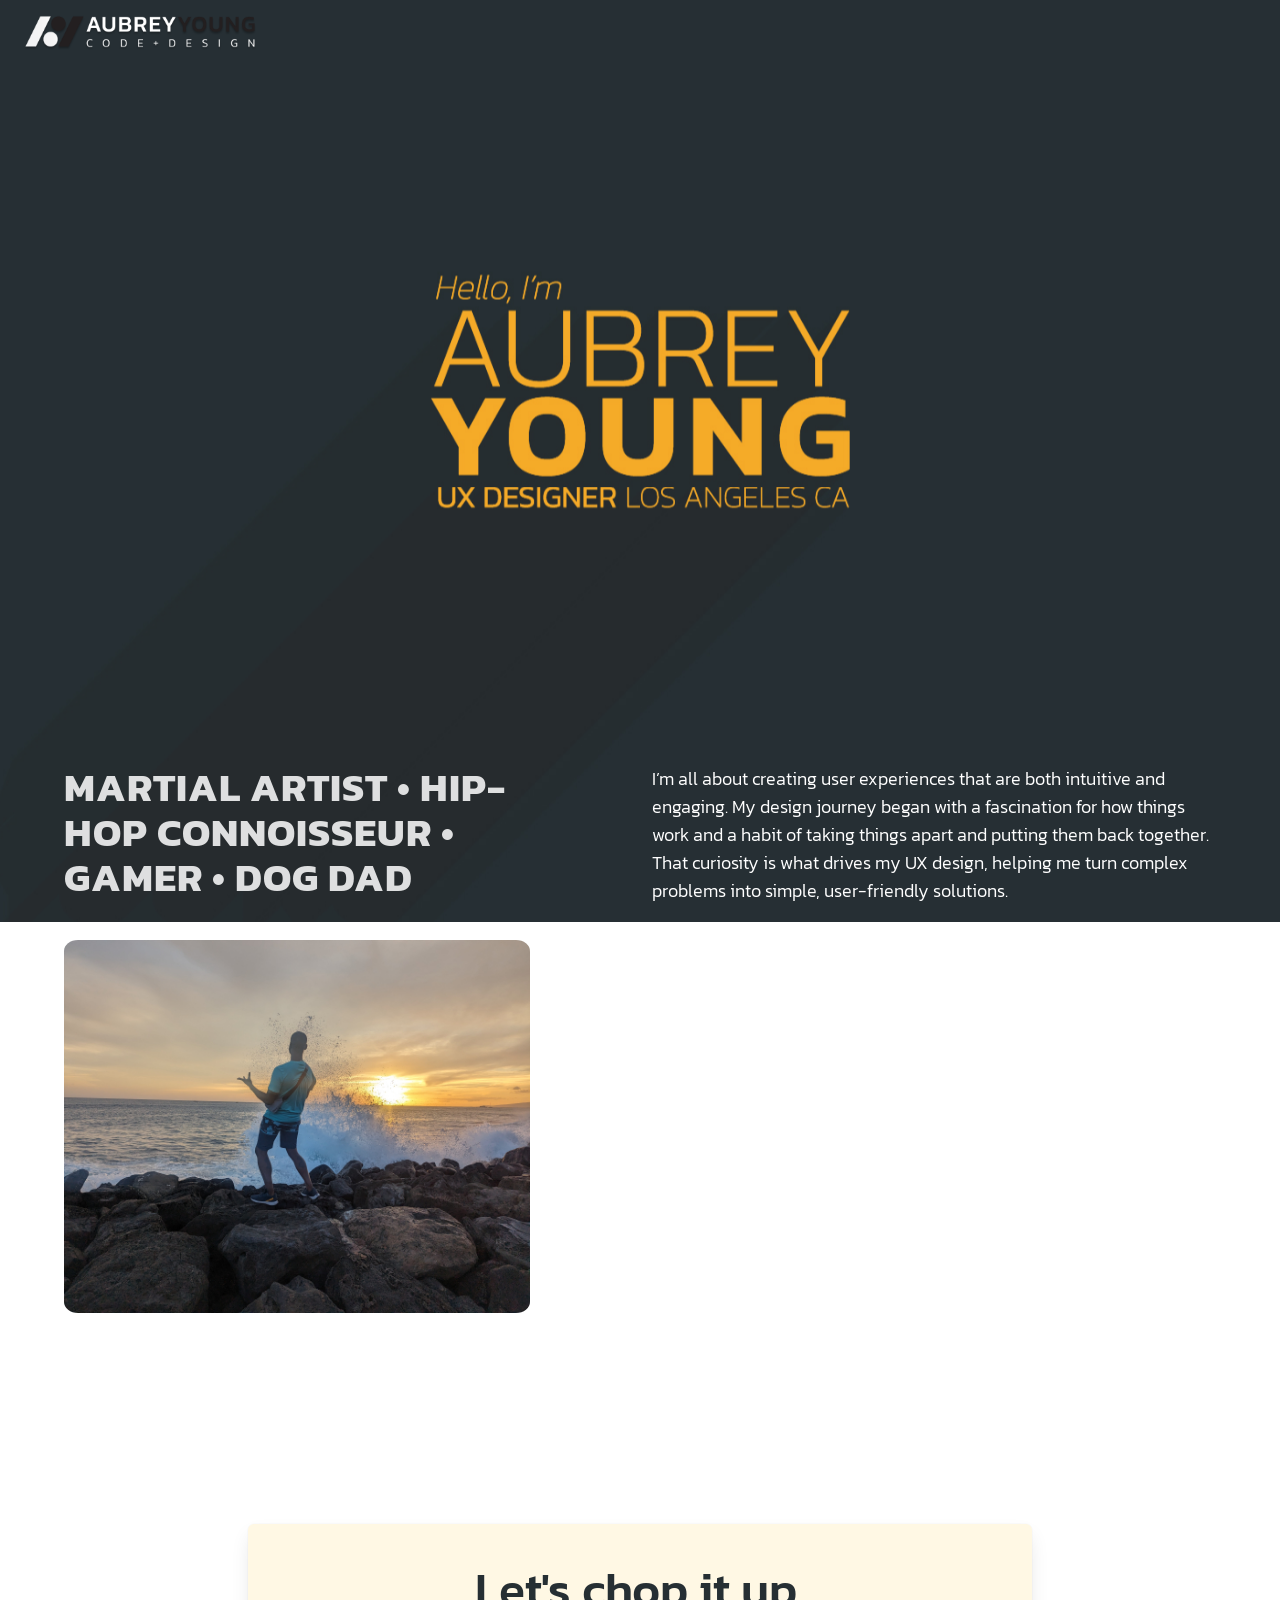
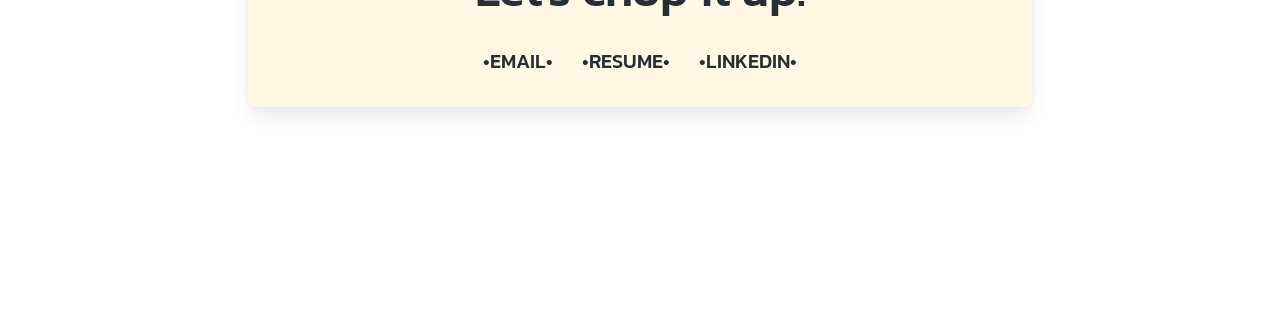
<file: about.html>
<!DOCTYPE html>
<html lang="en">
	<head>
		<meta charset="utf-8" />
		<meta http-equiv="X-UA-Compatible" content="IE=edge" />
		<meta name="viewport" content="width=device-width, initial-scale=1" />
		<meta
			name="description"
			content="Meet the designer behind AY CODE+DESIGN, based in Los Angeles. Learn about his philosophy, design approach, and how he blends creativity and functionality to deliver engaging, user-friendly digital experiences."
		/>
		<title>About | Aubrey Young code+design</title>
		<link rel="stylesheet" href="css/main.min.css" />
		<link rel="apple-touch-icon" sizes="180x180" href="/apple-touch-icon.png" />
		<link rel="icon" type="image/png" sizes="32x32" href="/favicon-32x32.png" />
		<link rel="icon" type="image/png" sizes="16x16" href="/favicon-16x16.png" />
		<link rel="manifest" href="/site.webmanifest" />
	</head>

	<body class="has-navbar-fixed-bottom" id="about">
		<div class="columns" id="home-logo">
			<div class="column mt-1 ml-3 mr-3">
				<a href="./">
					<img
						src="../../img/logo/full-logo.png"
						alt="AYCD logo and logotype"
						id="aycd-logo"
						class="column is-offset-0-desktop is-offset-3-tablet is-8-tablet is-offset-2-mobile is-8-mobile"
				/></a>
			</div>
		</div>

		<div class="blur-background"></div>

		<section class="section main-content">
			<div class="container">
				<div class="columns">
					<div
						class="column is-offset-0-desktop is-12-desktop is-offset-1-tablet is-10-tablet"
					>
						<div class="content">
							<div class="columns is-multiline">
								<div
									class="column is-offset-0-desktop is-5-desktop is-offset-1-tablet is-10-tablet"
								>
									<h2 class="title mt-0" style="opacity: 85%">
										MARTIAL ARTIST • HIP-HOP CONNOISSEUR • GAMER • DOG DAD
									</h2>
									<figure class="image is-5by4 mb-6">
										<img
											loading="lazy"
											src="../../img/hawaii-wave.jpg"
											id="rounded"
										/>
									</figure>
								</div>
								<div class="column is-1-desktop"></div>
								<div
									class="column is-offset-0-desktop is-6-desktop is-offset-1-tablet is-10-tablet"
								>
									<p>
										I’m all about creating user experiences that are both
										intuitive and engaging. My design journey began with a
										fascination for how things work and a habit of taking things
										apart and putting them back together. That curiosity is what
										drives my UX design, helping me turn complex problems into
										simple, user-friendly solutions.
									</p>
									<p>
										My design philosophy blends lessons from my service in the
										US Navy with my love for martial arts, and is summed up in
										the mantra
										<mark>"with structure, comes freedom."</mark> It’s all about
										mixing the structure of web design with the freedom of
										graphic design to create something that’s both creative and
										functional. For me, great design is about more than just
										aesthetics and vibes—it’s also about being functional,
										empathetic, and accessible.
									</p>
									<p>
										My toolkit spans
										<mark
											>UX research, UI design, branding, and web
											development.</mark
										>
										I’ve used all of these skills to tackle various independent
										projects, from modernizing old-school arcade game
										interactions with mobile technology to designing newsletters
										for veterans and addressing community visual design
										challenges. Each project gives me a chance to push my
										creative boundaries, enhance user experience, and contribute
										to a less distracting world.
									</p>
									<p>
										I hold a BFA in Graphic Design/Interactive Media from
										Columbia College Hollywood, graduating Magna Cum Laude, and
										a BA in African/Black American Studies with a minor in
										Economics from the University of Virginia.
									</p>
								</div>
							</div>
						</div>
					</div>
				</div>

				<div class="columns mt-6">
					<div
						class="column is-offset-2-desktop is-8-desktop is-offset-2-tablet is-8-tablet has-text-centered box about"
					>
						<div class="heading-1 mb-5">Let's chop it up.</div>
						<span class="mr-5"
							><a class="animated-link" href="mailto:aycodedesign@gmail.com"
								>•EMAIL•</a
							></span
						>
						<span class="mr-5"
							><a
								class="animated-link"
								href="../../img/young-aubrey_resume.pdf"
								target="_blank"
								>•RESUME•</a
							></span
						>
						<span class="animated-link"
							><a
								class="animated-link"
								href="https://www.linkedin.com/in/aycodedesign/"
								target="_blank"
								>•LINKEDIN•</a
							></span
						>
					</div>
				</div>
			</div>

			<footer class="footer has-text-centered">
				<nav class="level is-mobile has-text-centered mt-6">
					<div class="level-item">
						<a href="./barqode" class="heading animated-link">BarQode</a>
					</div>
					<div class="level-item">
						<a href="./filmvote" class="heading animated-link">FilmVote</a>
					</div>
					<div class="level-item">
						<a href="./4cdonations" class="heading animated-link"
							>4CDonations</a
						>
					</div>
					<div class="level-item">
						<a href="./about" class="heading animated-link active">About</a>
					</div>
				</nav>
			</footer>
		</section>

		<script type="text/javascript" src="lib/main.js"></script>
	</body>
</html>
</file>
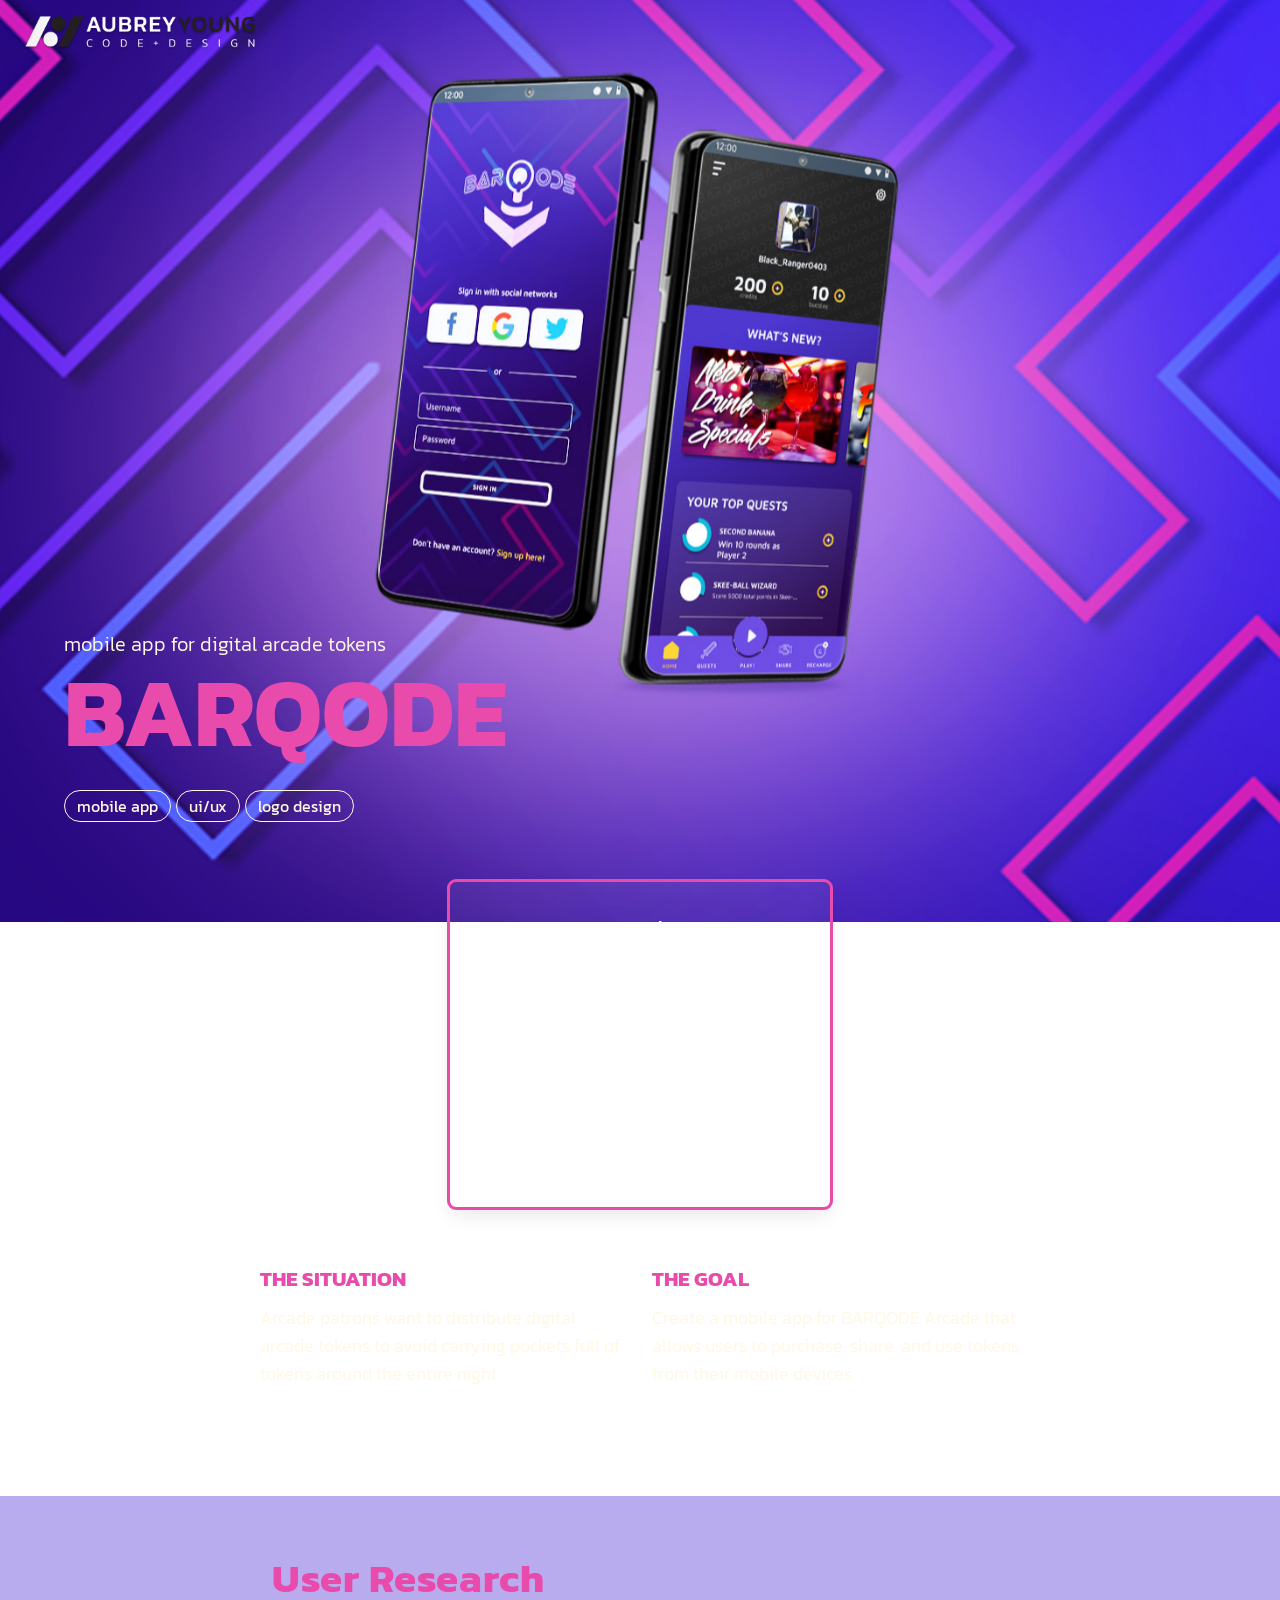
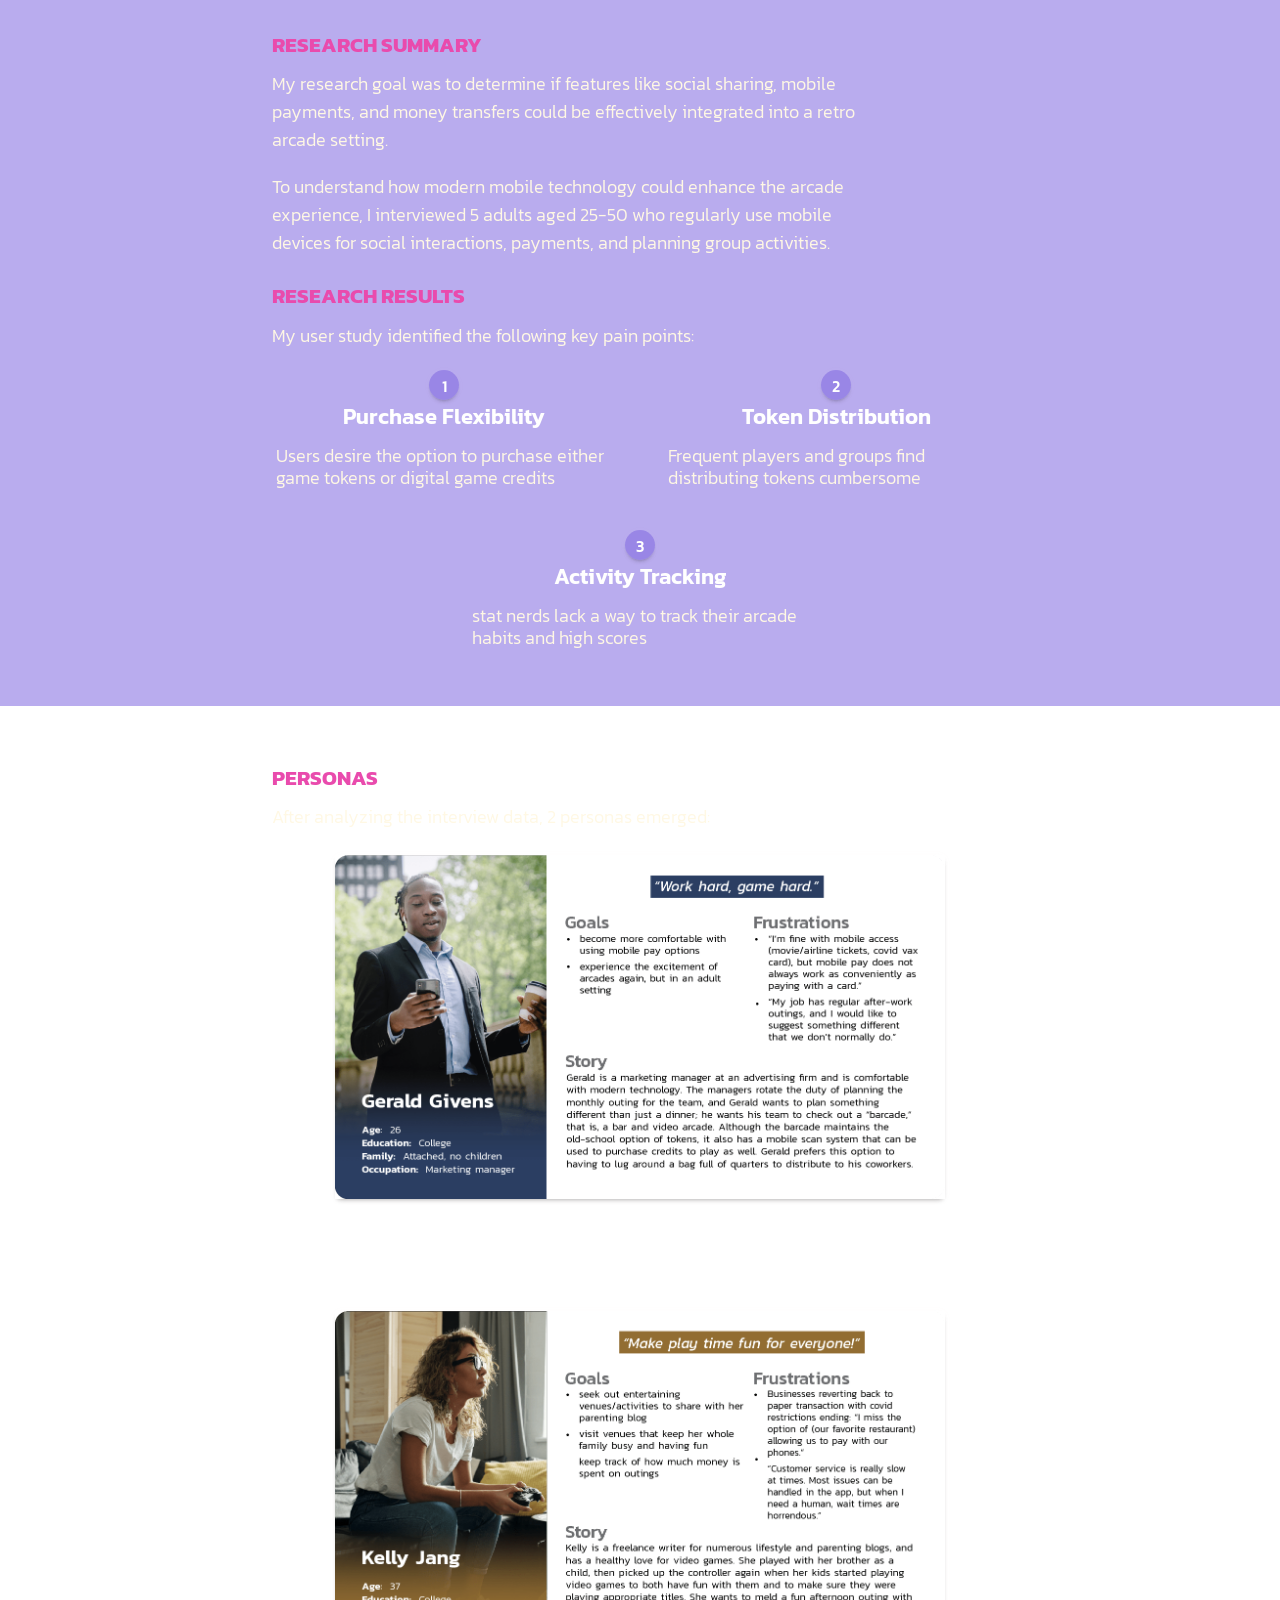
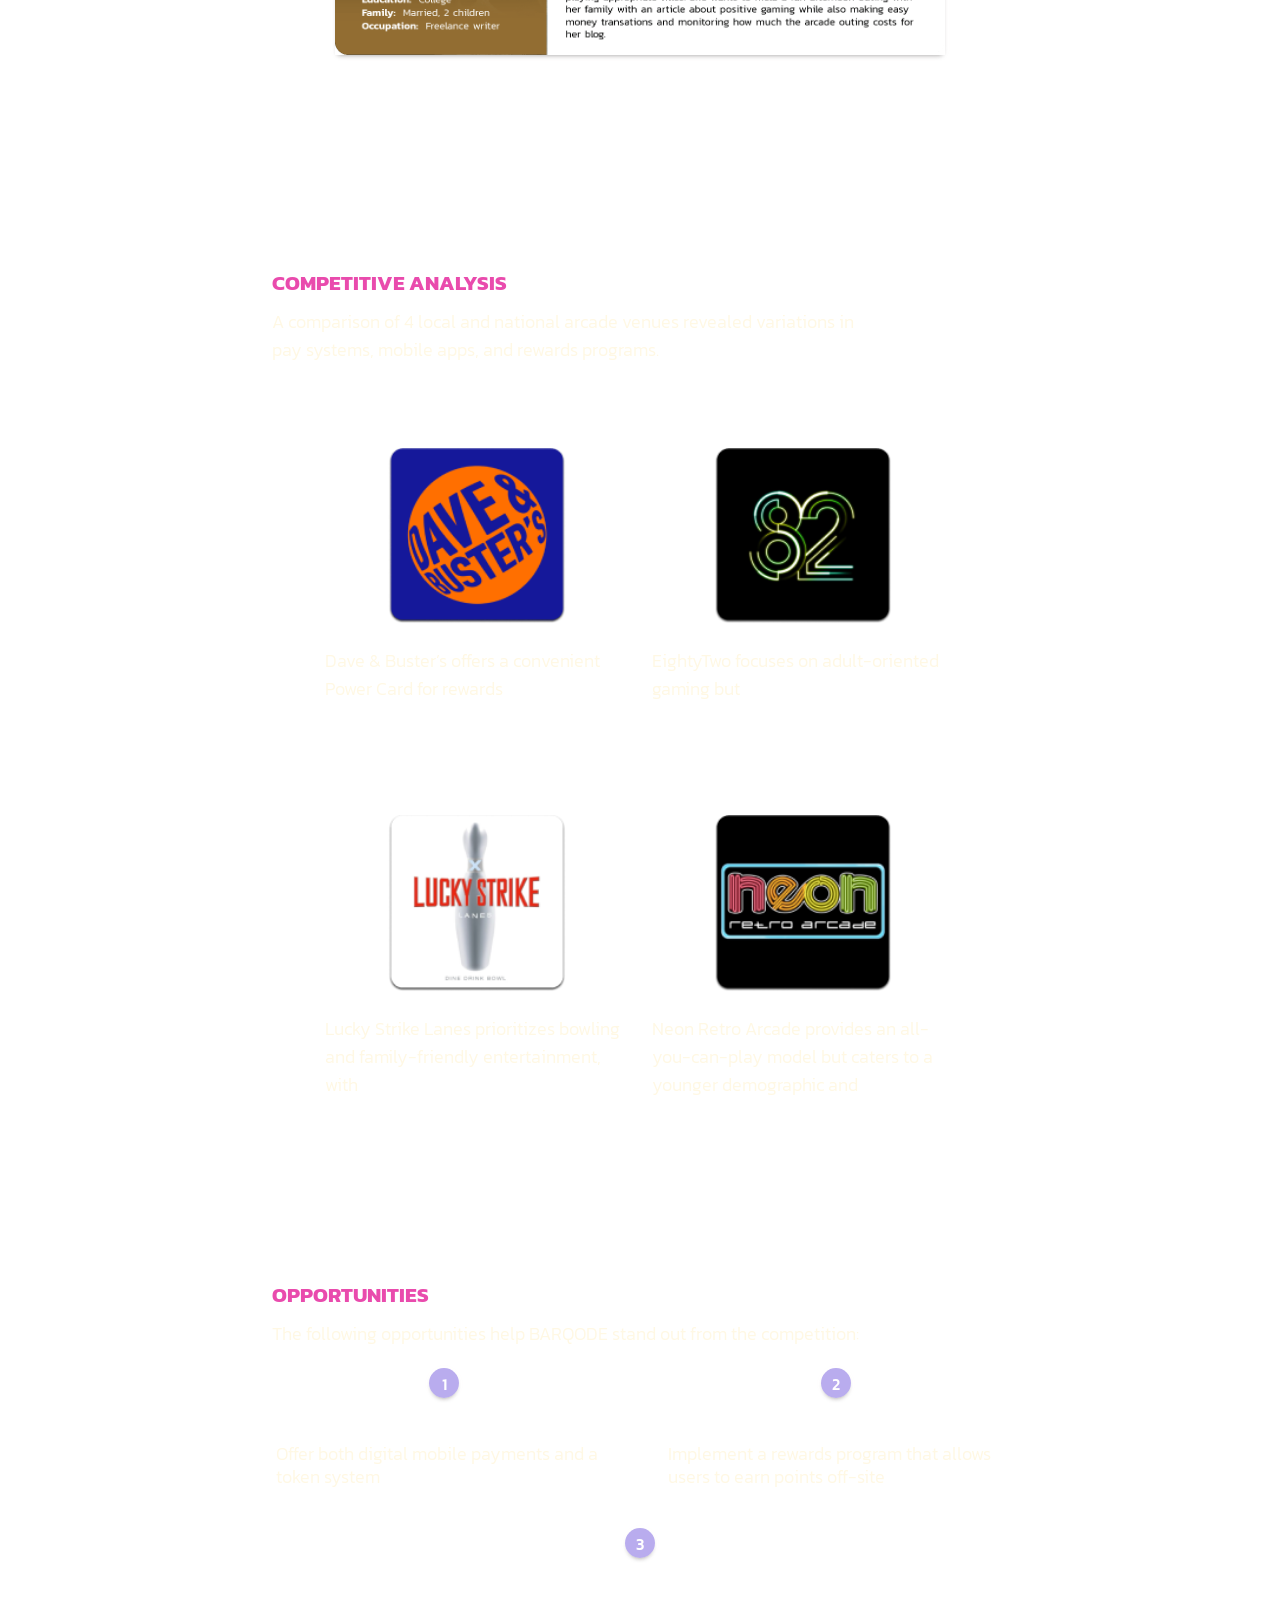
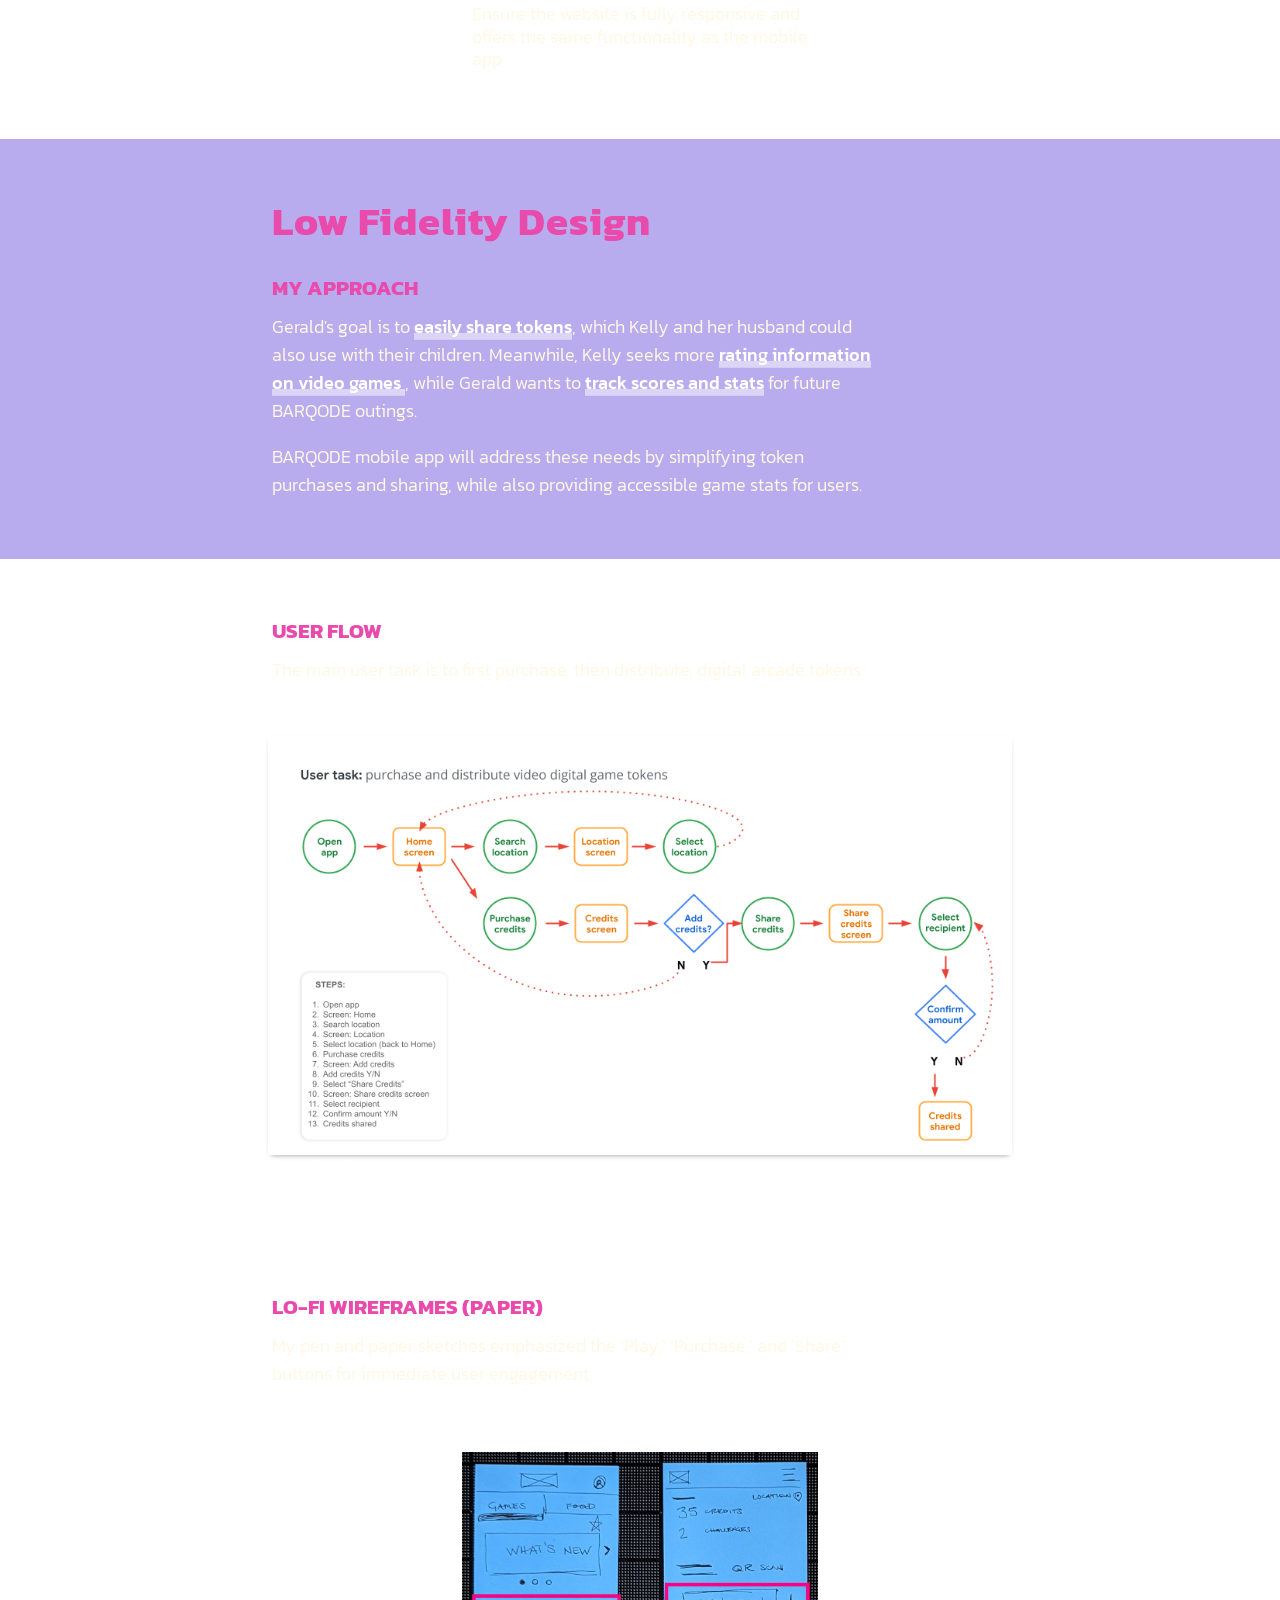
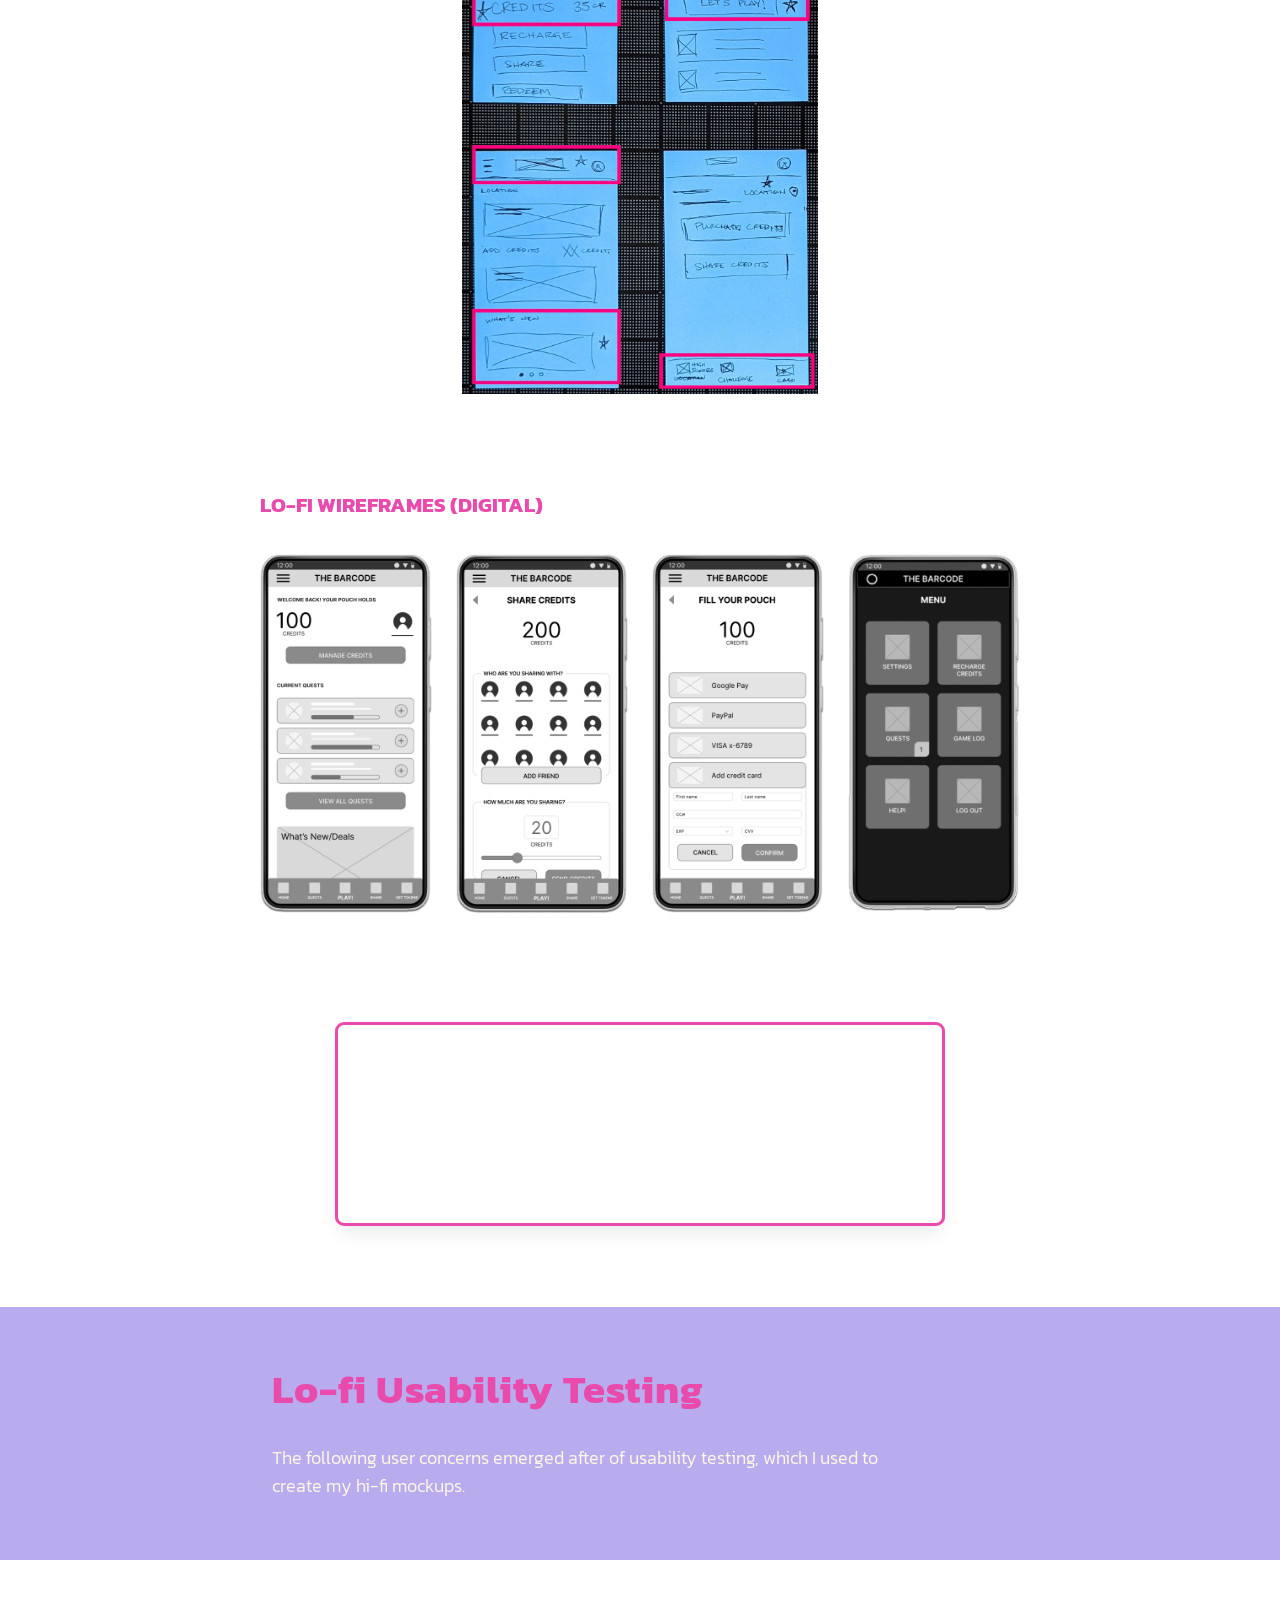
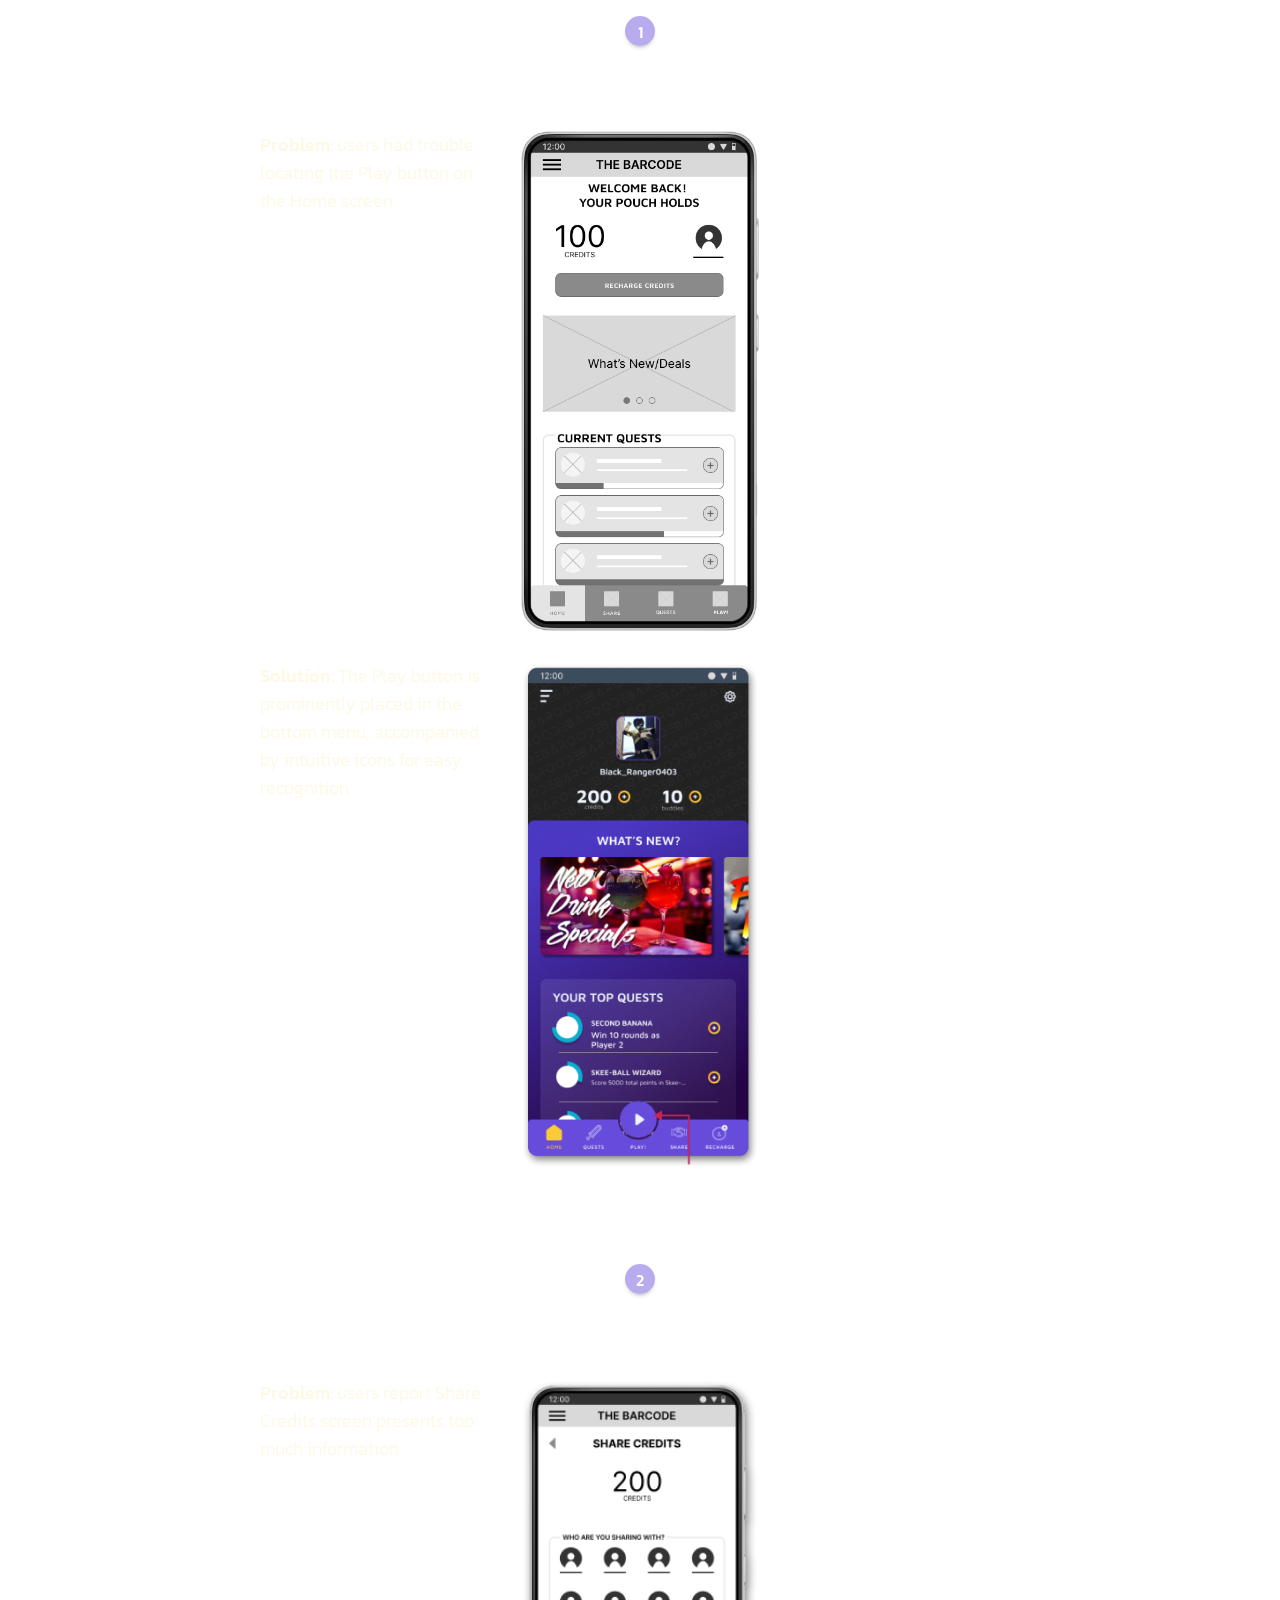
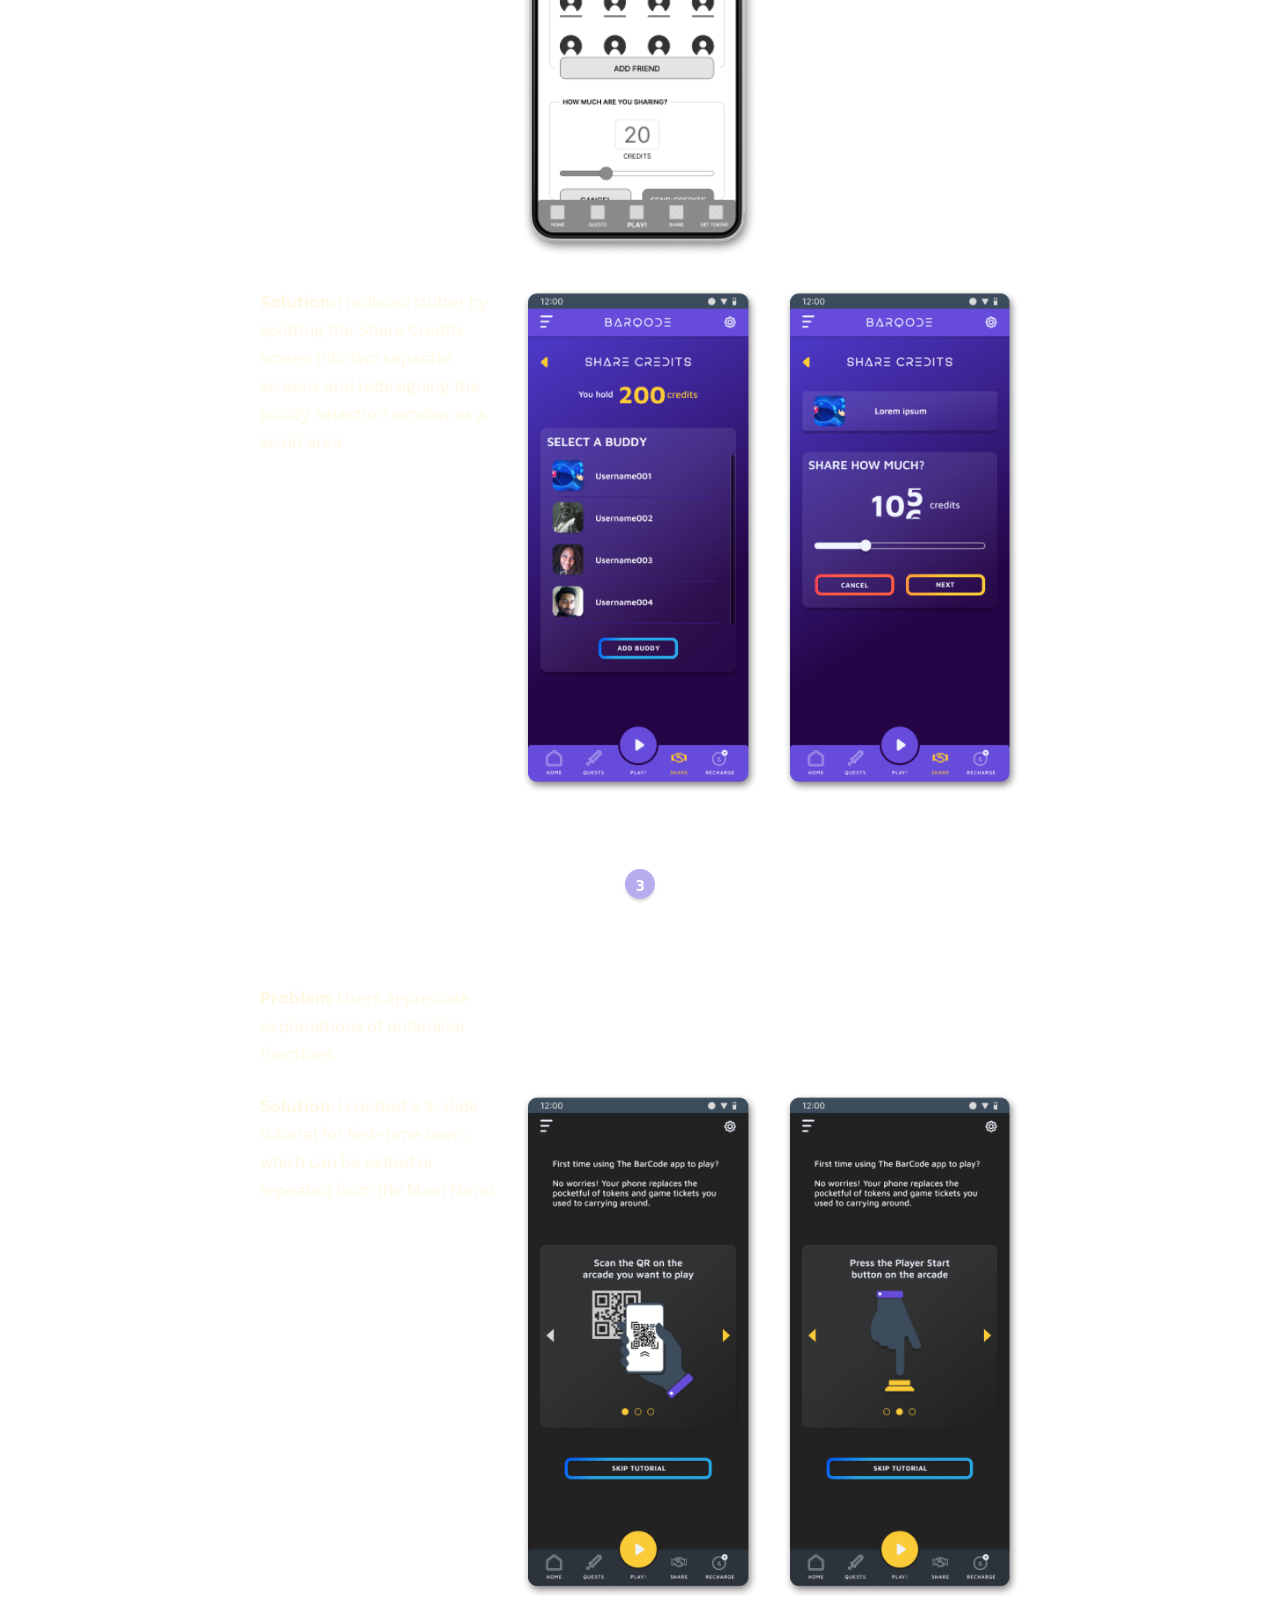
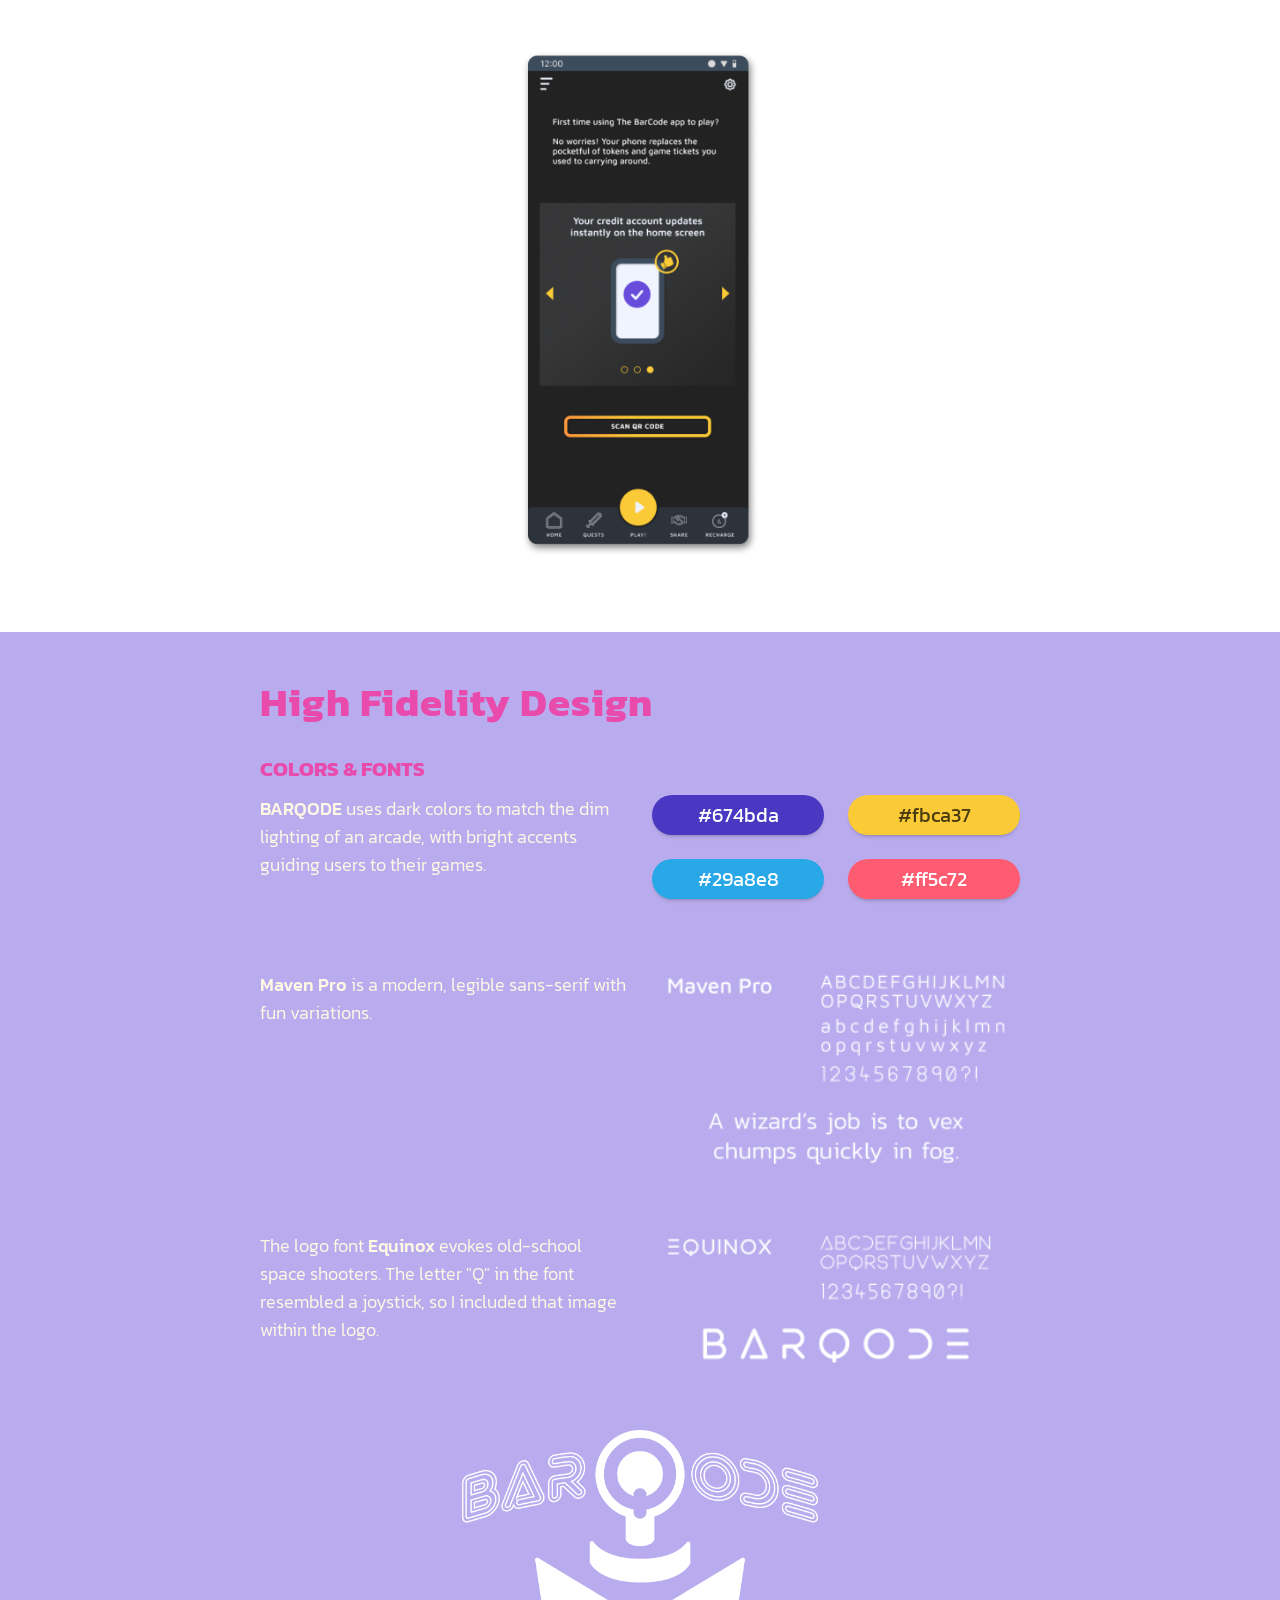
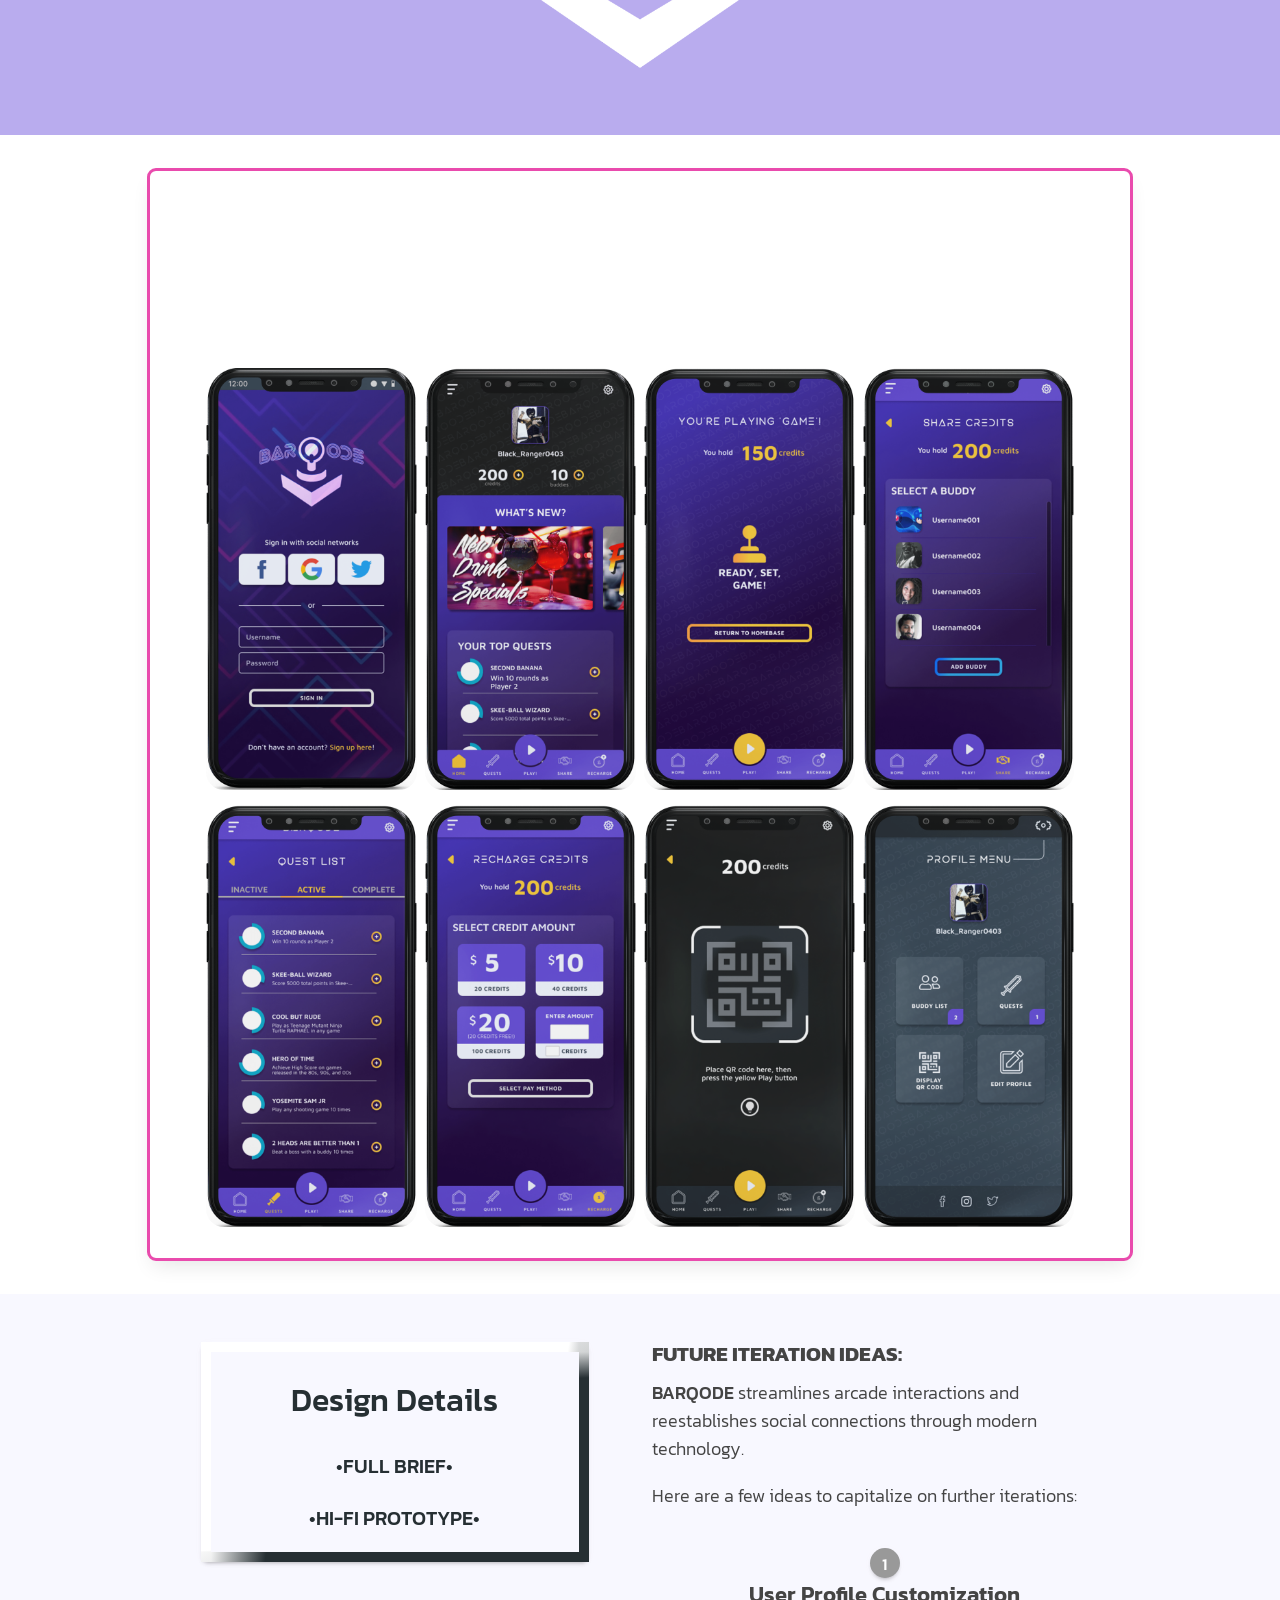
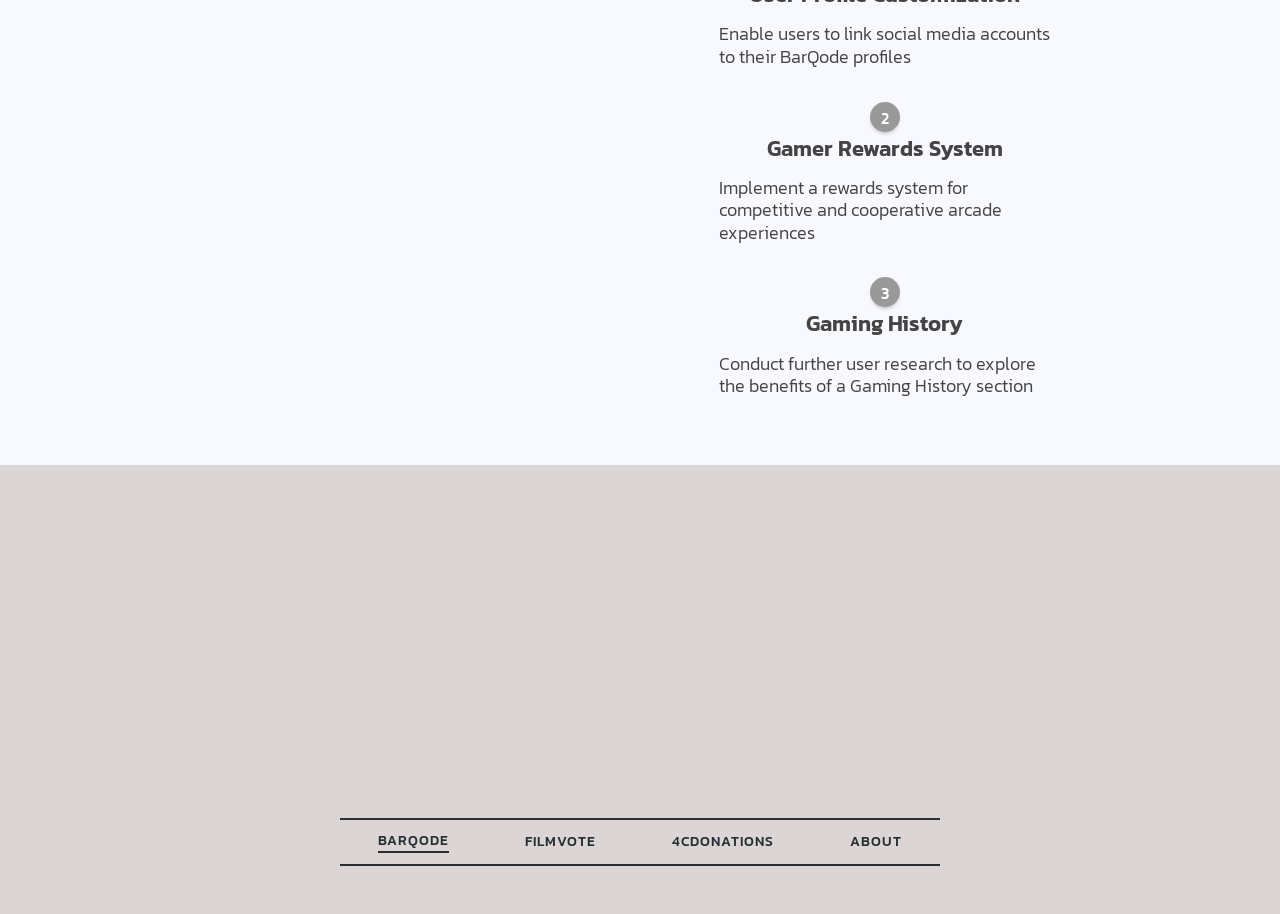
<file: barqode.html>
<!DOCTYPE html>
<html lang="en">
	<head>
		<meta charset="utf-8" />
		<meta http-equiv="X-UA-Compatible" content="IE=edge" />
		<meta name="viewport" content="width=device-width, initial-scale=1" />
		<meta
			name="description"
			content="Explore BARQODE, a cutting-edge project by Los Angeles-based AY CODE+DESIGN that modernizes arcade game interaction with mobile devices. Learn how we blend innovative design with seamless user experiences to elevate gameplay."
		/>
		<title>BARQODE | Aubrey Young code+design</title>
		<link rel="stylesheet" href="css/main.min.css" />
		<link rel="apple-touch-icon" sizes="180x180" href="/apple-touch-icon.png" />
		<link rel="icon" type="image/png" sizes="32x32" href="/favicon-32x32.png" />
		<link rel="icon" type="image/png" sizes="16x16" href="/favicon-16x16.png" />
		<link rel="manifest" href="/site.webmanifest" />
	</head>

	<body id="barqode">
		<div class="columns" id="home-logo">
			<div class="column mt-1 ml-3 mr-3">
				<a href="./">
					<img
						src="../../img/logo/full-logo.png"
						alt="AYCD logo and logotype"
						id="aycd-logo"
						class="column is-offset-0-desktop is-offset-3-tablet is-8-tablet is-offset-2-mobile is-8-mobile"
				/></a>
			</div>
		</div>

		<div class="blur-background"></div>

		<section class="section main-content">
			<div class="container">
				<div class="columns">
					<div class="column is-12-tablet">
						<div class="content">
							<p class="subtitle">mobile app for digital arcade tokens</p>
							<h1 class="title has-text-left">BARQODE</h1>

							<span class="tag header-tag is-medium is-rounded"
								>mobile app</span
							>
							<span class="tag header-tag is-medium is-rounded">ui/ux</span>
							<span class="tag header-tag is-medium is-rounded"
								>logo design</span
							>

							<div class="columns mt-6 mb-6">
								<div
									class="column is-12-mobile is-12-tablet is-offset-2-desktop is-8-desktop"
								>
									<div
										class="column is-offset-1-mobile is-10-mobile is-offset-3-tablet is-8-tablet is-6-desktop box barqode has-text-centered mb-6"
									>
										<p>
											<strong>My Role</strong> <br />
											Project Lead <br />
											UI/UX Design <br />
											UX Research
										</p>
										<p>
											<strong>Team</strong> <br />
											Aubrey K. Young (Solo)
										</p>
										<p>
											<strong>Project Duration</strong> <br />
											3 months
										</p>
									</div>

									<div class="columns mt-6">
										<div class="column is-6-desktop has-text-left">
											<h3>the situation</h3>
											<p>
												Arcade patrons want to distribute digital arcade tokens
												to avoid carrying pockets full of tokens around the
												entire night.
											</p>
										</div>

										<div class="column is-6-desktop">
											<h3>the goal</h3>
											<p>
												Create a mobile app for BARQODE Arcade that allows users
												to purchase, share, and use tokens from their mobile
												devices.
											</p>
										</div>
									</div>
								</div>
							</div>
						</div>
					</div>
				</div>
			</div>
		</section>

		<section class="section barqode-bg">
			<div class="container">
				<div class="columns">
					<div class="column is-8-desktop is-offset-2-desktop">
						<div class="content">
							<div class="column is-10-tablet">
								<h2 class="mt-0">User Research</h2>
								<h3>Research Summary</h3>
								<p>
									My research goal was to determine if features like social
									sharing, mobile payments, and money transfers could be
									effectively integrated into a retro arcade setting.
								</p>
								<p>
									To understand how modern mobile technology could enhance the
									arcade experience, I interviewed 5 adults aged 25-50 who
									regularly use mobile devices for social interactions,
									payments, and planning group activities.
								</p>
								<h3>research results</h3>
								<p>My user study identified the following key pain points:</p>
							</div>

							<div class="columns is-multiline">
								<div class="column is-half mb-0">
									<blockquote>
										<div class="numberCircle shadow">1</div>
										<h5>Purchase Flexibility</h5>
										<p class="has-text-left">
											Users desire the option to purchase either game tokens or
											digital game credits
										</p>
									</blockquote>
								</div>

								<div class="column is-half mb-0">
									<blockquote>
										<div class="numberCircle shadow">2</div>
										<h5>Token Distribution</h5>
										<p class="has-text-left">
											Frequent players and groups find distributing tokens
											cumbersome
										</p>
									</blockquote>
								</div>
								<div class="column is-offset-3-tablet is-half">
									<blockquote>
										<div class="numberCircle shadow">3</div>
										<h5>Activity Tracking</h5>
										<p class="has-text-left">
											stat nerds lack a way to track their arcade habits and
											high scores
										</p>
									</blockquote>
								</div>
							</div>
						</div>
					</div>
				</div>
			</div>
		</section>

		<section class="section">
			<div class="container">
				<div class="columns">
					<div class="column is-8-desktop is-offset-2-desktop">
						<div class="content">
							<div class="column is-10-desktop">
								<h3>personas</h3>
								<p>After analyzing the interview data, 2 personas emerged:</p>
							</div>

							<figure class="image column is-10-tablet mt-0">
								<img
									loading="lazy"
									src="../../img/barqode/persona_gerald-givens.png"
									alt="Gerald Givens persona profile"
									class="shadow"
								/>
								<figcaption>
									Gerald needs to distribute game tokens to his coworkers
									because he does not want to carry the tokens around with him
									all night.
								</figcaption>
							</figure>

							<figure class="image column is-10-tablet mt-0">
								<img
									loading="lazy"
									src="../../img/barqode/persona_kelly-jang.png"
									alt="Kelly Jang persona profile"
									class="shadow"
								/>
								<figcaption>
									Kelly needs to monitor her budget and which games her children
									play because she is writing a parenting blog article on
									children’s digital fun and safety.
								</figcaption>
							</figure>
						</div>
					</div>
				</div>
			</div>
		</section>

		<section class="section mt-6">
			<div class="container">
				<div class="columns">
					<div class="column is-8-desktop is-offset-2-desktop">
						<div class="content">
							<div class="column is-10-tablet">
								<h3>Competitive Analysis</h3>
								<p>
									A comparison of 4 local and national arcade venues revealed
									variations in pay systems, mobile apps, and rewards programs.
								</p>
							</div>

							<div class="columns is-multiline mt-6">
								<div class="column is-offset-1-tablet is-5-tablet mb-6">
									<figure class="image mb-1">
										<img
											loading="lazy"
											src="../../img/barqode/dave-busters.png"
											class="column is-8-tablet is-8-mobile"
										/>
									</figure>
									<p>
										Dave & Buster’s offers a convenient Power Card for rewards
										<mark>but lacks social sharing features</mark>
									</p>
								</div>

								<div class="column is-5-tablet mb-6">
									<figure class="image mb-1">
										<img
											loading="lazy"
											src="../../img/barqode/eightytwo.png"
											class="column is-8-tablet is-8-mobile"
										/>
									</figure>
									<p>
										EightyTwo focuses on adult-oriented gaming but
										<mark> lacks a mobile app or rewards system </mark>
									</p>
								</div>
								<div class="column is-offset-1-tablet is-5-tablet mb-6">
									<figure class="image mb-1">
										<img
											loading="lazy"
											src="../../img/barqode/lucky-strike.png"
											class="column is-8-tablet is-8-mobile"
										/>
									</figure>
									<p>
										Lucky Strike Lanes prioritizes bowling and family-friendly
										entertainment, with <mark>limited arcade features</mark>
									</p>
								</div>
								<div class="column is-5-tablet mb-6">
									<figure class="image mb-1">
										<img
											loading="lazy"
											src="../../img/barqode/neon-retro.png"
											class="column is-8-tablet is-8-mobile"
										/>
									</figure>
									<p>
										Neon Retro Arcade provides an all-you-can-play model but
										caters to a younger demographic and
										<mark>lacks an online presence</mark>
									</p>
								</div>
							</div>
						</div>
					</div>
				</div>
			</div>
		</section>

		<section class="section">
			<div class="container">
				<div class="columns">
					<div class="column is-8-desktop is-offset-2-desktop">
						<div class="content">
							<div class="column is-10-desktop">
								<h3>Opportunities</h3>
								<p>
									The following opportunities help BARQODE stand out from the
									competition:
								</p>
							</div>

							<div class="columns is-multiline mb-0">
								<div class="column is-half">
									<blockquote>
										<div class="numberCircle shadow">1</div>
										<h5>Hybrid Payment</h5>
										<p class="has-text-left">
											Offer both digital mobile payments and a token system
										</p>
									</blockquote>
								</div>

								<div class="column is-half">
									<blockquote>
										<div class="numberCircle shadow">2</div>
										<h5>Gamer Rewards</h5>
										<p class="has-text-left">
											Implement a rewards program that allows users to earn
											points off-site
										</p>
									</blockquote>
								</div>

								<div class="column is-offset-3-tablet is-half">
									<blockquote>
										<div class="numberCircle shadow">3</div>
										<h5>Responsive Website</h5>
										<p class="has-text-left">
											Ensure the website is fully responsive and offers the same
											functionality as the mobile app
										</p>
									</blockquote>
								</div>
							</div>
						</div>
					</div>
				</div>
			</div>
		</section>

		<section class="section barqode-bg">
			<div class="container">
				<div class="columns">
					<div class="column is-8-desktop is-offset-2-desktop">
						<div class="content">
							<div class="column is-10-tablet">
								<h2 class="mt-0">Low Fidelity Design</h2>
								<h3>My Approach</h3>
								<p>
									Gerald's goal is to <mark>easily share tokens</mark>, which
									Kelly and her husband could also use with their children.
									Meanwhile, Kelly seeks more
									<mark> rating information on video games </mark>, while Gerald
									wants to <mark>track scores and stats</mark> for future
									BARQODE outings.
								</p>
								<p>
									BARQODE mobile app will address these needs by simplifying
									token purchases and sharing, while also providing accessible
									game stats for users.
								</p>
							</div>
						</div>
					</div>
				</div>
			</div>
		</section>

		<section class="section">
			<div class="container">
				<div class="columns">
					<div class="column is-8-desktop is-offset-2-desktop">
						<div class="content">
							<div class="column is-10-desktop">
								<h3>User Flow</h3>
								<p>
									The main user task is to first purchase, then distribute,
									digital arcade tokens.
								</p>
							</div>
						</div>
					</div>
				</div>

				<figure class="image column is-10-tablet is-8-desktop mt-4">
					<img
						loading="lazy"
						class="shadow"
						src="../../img/barqode/barcode_user-flow.png"
					/>
					<figcaption class="invert">User flow diagram</figcaption>
				</figure>
			</div>
		</section>

		<section class="section">
			<div class="container">
				<div class="columns">
					<div class="column is-8-desktop is-offset-2-desktop">
						<div class="content">
							<div class="column is-10-tablet">
								<h3>Lo-fi Wireframes (Paper)</h3>
								<p>
									My pen and paper sketches emphasized the ‘Play,’ ‘Purchase,’
									and ‘Share’ buttons for immediate user engagement.
								</p>
							</div>

							<figure class="image column is-6 is-10-mobile">
								<img
									loading="lazy"
									src="../../img/barqode/barqode_home-marked.jpg"
								/>
								<figcaption class="invert">paper wireframes</figcaption>
							</figure>

							<div class="columns mt-6">
								<div class="column is-10-desktop">
									<h3>Lo-fi Wireframes (Digital)</h3>
								</div>
							</div>

							<div class="columns is-mobile">
								<div class="column is-8-mobile is-3-desktop">
									<figure class="image">
										<img
											loading="lazy"
											src="../../img/barqode/barqode-midfi1.png"
											alt="BARQODE mid-fi home screen"
										/>
										<figcaption class="invert">Home screen</figcaption>
									</figure>
								</div>
								<div class="column is-8-mobile is-3-desktop">
									<figure class="image">
										<img
											loading="lazy"
											src="../../img/barqode/barqode-midfi2.png"
											alt="BARQODE mid-fi share screen"
										/>
										<figcaption class="invert">Share screen</figcaption>
									</figure>
								</div>
								<div class="column is-8-mobile is-3-desktop">
									<figure class="image">
										<img
											loading="lazy"
											src="../../img/barqode/barqode-midfi3.png"
											alt="BARQODE mid-fi buy tokens screen"
										/>
										<figcaption class="invert">Buy tokens screen</figcaption>
									</figure>
								</div>
								<div class="column is-8-mobile is-3-desktop">
									<figure class="image">
										<img
											loading="lazy"
											src="../../img/barqode/barqode-midfi4.png"
											alt="BARQODE mid-fi menu screen"
										/>
										<figcaption class="invert">Menu</figcaption>
									</figure>
								</div>
							</div>
						</div>
					</div>
				</div>
			</div>
		</section>

		<section class="section mb-6">
			<div class="columns">
				<div
					class="column is-offset-1-mobile is-10-mobile is-offset-2-tablet is-8-tablet is-offset-3-desktop is-6-desktop box barqode has-text-centered"
				>
					<div class="content">
						<h3>Lo-fi prototype</h3>
						<div class="center">
							<video
								class="column is-offset-1-mobile is-10-mobile is-offset-3-tablet is-6-tablet is-offset-4-desktop is-4-desktop"
								loop
								src="../../img/video/barqode_midfi-video.mp4"
								type="video/mp4"
								autoplay
							></video>
						</div>
					</div>
				</div>
			</div>
		</section>

		<section class="section barqode-bg">
			<div class="container">
				<div class="columns">
					<div class="column is-offset-2-desktop is-8-desktop">
						<div class="content">
							<div class="column is-10-tablet">
								<h2 class="mt-0">Lo-fi Usability Testing</h2>
								<p>
									The following user concerns emerged after of usability
									testing, which I used to create my hi-fi mockups.
								</p>
							</div>
						</div>
					</div>
				</div>
			</div>
		</section>

		<section class="section">
			<div class="container">
				<div class="columns">
					<div class="column is-offset-2-desktop is-8-desktop">
						<div class="content">
							<blockquote class="mb-6">
								<div class="numberCircle shadow">1</div>
								"How do I actually play an arcade game?"
							</blockquote>

							<div class="columns">
								<div class="column is-one-third">
									<p>
										<strong>Problem:</strong> users had trouble locating the
										Play button on the Home screen
									</p>
								</div>

								<div class="column is-offset-2-mobile is-8-mobile is-one-third">
									<figure class="image">
										<img
											loading="lazy"
											src="../../img/barqode/barqode_home2.png"
										/>
									</figure>
								</div>
							</div>

							<div class="columns">
								<div class="column is-one-third">
									<p>
										<strong>Solution:</strong> The Play button is prominently
										placed in the bottom menu, accompanied by intuitive icons
										for easy recognition
									</p>
								</div>
								<div class="column is-one-third">
									<figure class="image">
										<img
											loading="lazy"
											class="phone-image"
											src="../../img/barqode/barqode_play-button.png"
										/>
										<figcaption class="has-text-centered">
											Play button, +visibility
										</figcaption>
									</figure>
								</div>
							</div>

							<blockquote class="mt-6 mb-6">
								<div class="numberCircle shadow">2</div>
								“There’s a lot going on with the share credits screen.”
							</blockquote>
							<div class="columns">
								<div class="column is-one-third">
									<p>
										<strong>Problem:</strong> users report Share Credits screen
										presents too much information.
									</p>
								</div>
								<div class="column is-one-third">
									<figure class="image">
										<img
											loading="lazy"
											class="phone-image"
											src="../../img/barqode/share.png"
										/>
									</figure>
								</div>
							</div>

							<div class="columns">
								<div class="column is-one-third">
									<p>
										<strong>Solution:</strong> I reduced clutter by splitting
										the Share Credits screen into two separate screens and
										redesigning the buddy selection window as a scroll area
									</p>
								</div>

								<div class="column is-one-third">
									<figure class="image">
										<img
											loading="lazy"
											src="../../img/barqode/barqode_share-credits1.png"
											alt="hi-fi share credit screen 1"
											class="phone-image"
										/>
									</figure>
								</div>
								<div class="column is-one-third">
									<figure class="image">
										<img
											loading="lazy"
											src="../../img/barqode/barqode_share-credits2.png"
											alt="hi-fi share credit 2"
											class="phone-image"
										/>
									</figure>
								</div>
							</div>

							<blockquote class="mt-6 mb-6">
								<div class="numberCircle shadow">3</div>
								Bonus: Tutorial screens
							</blockquote>

							<div class="columns">
								<div class="column is-one-third">
									<p>
										<strong>Problem:</strong> Users appreciate explanations of
										unfamiliar functions.
									</p>
								</div>
							</div>

							<div class="columns is-multiline">
								<div class="column is-one-third">
									<p>
										<strong>Solution:</strong> I created a 3-slide tutorial for
										first-time users, which can be exited or repeated from the
										Main Menu
									</p>
								</div>

								<div class="column is-4-tablet">
									<figure class="image">
										<img
											loading="lazy"
											src="../../img/barqode/barqode_tutorial1.png"
											alt="BARQODE hi-fi tutorial screen 1"
											class="phone-image"
										/>
										<figcaption>Tutorial screen 1</figcaption>
									</figure>
								</div>

								<div class="column is-4-tablet">
									<figure class="image">
										<img
											loading="lazy"
											src="../../img/barqode/barqode_tutorial2.png"
											alt="BARQODE hi-fi tutorial screen 2"
											class="phone-image"
										/>
										<figcaption>Tutorial screen 2</figcaption>
									</figure>
								</div>

								<div class="column is-4-tablet"></div>

								<div class="column is-4-tablet">
									<figure class="image">
										<img
											loading="lazy"
											src="../../img/barqode/barqode_tutorial3.png"
											alt="BARQODE hi-fi tutorial screen 3"
											class="phone-image"
										/>
										<figcaption>Tutorial screen 3</figcaption>
									</figure>
								</div>
							</div>
						</div>
					</div>
				</div>
			</div>
		</section>

		<section class="section barqode-bg">
			<div class="container">
				<div class="columns">
					<div class="column is-8-desktop is-offset-2-desktop">
						<div class="content">
							<h2 class="mt-0">High Fidelity Design</h2>
							<h3>Colors & Fonts</h3>

							<div class="columns mb-6">
								<div class="column is-6-tablet">
									<p class="mb-1">
										<strong>BARQODE</strong> uses dark colors to match the dim
										lighting of an arcade, with bright accents guiding users to
										their games.
									</p>
								</div>

								<div class="column is-6-tablet">
									<div class="columns is-multiline is-mobile">
										<div class="column is-half-mobile is-half-tablet">
											<span
												class="tag is-dark is-large is-rounded barqode-color1 shadow"
												>#674bda</span
											>
										</div>

										<div class="column is-half-mobile is-half-tablet">
											<span
												class="tag is-light is-large is-rounded barqode-color2 shadow"
												>#fbca37</span
											>
										</div>

										<div class="column is-half-mobile is-half-tablet">
											<span
												class="tag is-dark is-large is-rounded barqode-color3 shadow"
												>#29a8e8</span
											>
										</div>
										<div class="column is-half-mobile is-half-tablet">
											<span
												class="tag is-dark is-large is-rounded barqode-color4 shadow"
												>#ff5c72</span
											>
										</div>
									</div>
								</div>
							</div>

							<div class="columns mt-4 mb-6">
								<div class="column is-6-tablet">
									<p class="mb-4">
										<strong>Maven Pro</strong> is a modern, legible sans-serif
										with fun variations.
									</p>
								</div>

								<div class="column is-6-tablet">
									<figure class="image">
										<img
											loading="lazy"
											src="../../img/barqode/barqode_font2.png"
											alt="Maven Pro font showcase"
										/>
									</figure>
								</div>
							</div>

							<div class="columns">
								<div class="column is-6-tablet">
									<p>
										The logo font <strong>Equinox</strong> evokes old-school
										space shooters. The letter "Q" in the font resembled a
										joystick, so I included that image within the logo.
									</p>
								</div>
								<div class="column is-6-tablet">
									<figure class="image">
										<img
											loading="lazy"
											src="../../img/barqode/barqode_font1.png"
											alt="Equinox font showcase"
											class="mb-5"
										/>
									</figure>
								</div>
							</div>
							<div class="column is-offset-3-tablet is-6-tablet">
								<figure class="image">
									<img
										src="../../img/barqode/barqode-logo_white.png"
										alt="BarQode logo"
									/>
								</figure>
							</div>
						</div>
						<!-- end CONTENT -->
					</div>
				</div>
			</div>
		</section>

		<section class="section">
			<div class="container">
				<div class="columns">
					<div
						class="column box is-offset-1-tablet is-10-tablet barqode has-text-centered"
					>
						<div class="content">
							<h3>coup de grâce: final screens</h3>
							<div
								class="column is-offset-3-desktop is-6-desktop is-offset-1-tablet is-10-tablet has-text-left mb-4"
							>
								<p class="mb-3">
									<strong>BARQODE</strong> represents an app that includes both
									ease of use for a first-time user, and in-depth features to
									add a social aspect to their arcade play.
								</p>
							</div>

							<div class="columns is-multiline is-mobile pl-4 pr-4 final">
								<div class="column is-3-mobile is-3-tablet less-padding">
									<img
										loading="lazy"
										src="../../img/barqode/barqode_final1.png"
										alt="BARQODE final screen 1"
									/>
								</div>
								<div class="column is-3-mobile is-3-tablet less-padding">
									<img
										loading="lazy"
										src="../../img/barqode/barqode_final2.png"
										alt="BARQODE final screen 2"
									/>
								</div>
								<div class="column is-3-mobile is-3-tablet less-padding">
									<img
										loading="lazy"
										src="../../img/barqode/barqode_final3.png"
										alt="BARQODE final screen 3"
									/>
								</div>
								<div class="column is-3-mobile is-3-tablet less-padding">
									<img
										loading="lazy"
										src="../../img/barqode/barqode_final4.png"
										alt="BARQODE final screen 4"
									/>
								</div>
								<div class="column is-3-mobile is-3-tablet less-padding">
									<img
										loading="lazy"
										src="../../img/barqode/barqode_final5.png"
										alt="BARQODE final screen 5"
									/>
								</div>
								<div class="column is-3-mobile is-3-tablet less-padding">
									<img
										loading="lazy"
										src="../../img/barqode/barqode_final6.png"
										alt="BARQODE final screen 6"
									/>
								</div>
								<div class="column is-3-mobile is-3-tablet less-padding">
									<img
										loading="lazy"
										src="../../img/barqode/barqode_final7.png"
										alt="BARQODE final screen 7"
									/>
								</div>
								<div class="column is-3-mobile is-3-tablet less-padding">
									<img
										loading="lazy"
										src="../../img/barqode/barqode_final8.png"
										alt="BARQODE final screen 8"
									/>
								</div>
							</div>
						</div>
					</div>
					<!-- END box -->
				</div>
			</div>
		</section>

		<section class="section followup-bg">
			<div class="container">
				<div class="columns">
					<div class="column is-offset-1-desktop is-10-desktop">
						<div class="content">
							<div class="columns">
								<div class="column is-6-tablet">
									<div
										class="column is-offset-1-tablet is-10-tablet has-text-centered box extras shadow border-gradient"
									>
										<div class="heading-2">Design Details</div>
										<div class="column">
											<a
												class="animated-link"
												href="https://shorturl.at/fUCxN"
												target="_blank"
												>•FULL BRIEF•</a
											>
										</div>
										<div class="column">
											<a
												class="animated-link"
												href="https://shorturl.at/FX0W0"
												target="_blank"
												>•HI-FI PROTOTYPE•</a
											>
										</div>
									</div>
								</div>
								<div class="column is-6-tablet">
									<h3>Future Iteration Ideas:</h3>
									<p>
										<strong>BARQODE</strong> streamlines arcade interactions and
										reestablishes social connections through modern technology.
									</p>
									<p>
										Here are a few ideas to capitalize on further iterations:
									</p>
									<div
										class="column is-offset-1-desktop is-10-desktop is-12-tablet"
									>
										<blockquote>
											<div class="numberCircle shadow">1</div>
											<h5>User Profile Customization</h5>
											<p class="has-text-left">
												Enable users to link social media accounts to their
												BarQode profiles
											</p>
										</blockquote>

										<blockquote>
											<div class="numberCircle shadow">2</div>
											<h5>Gamer Rewards System</h5>
											<p class="has-text-left">
												Implement a rewards system for competitive and
												cooperative arcade experiences
											</p>
										</blockquote>
										<blockquote>
											<div class="numberCircle shadow">3</div>
											<h5>Gaming History</h5>
											<p class="has-text-left">
												Conduct further user research to explore the benefits of
												a Gaming History section
											</p>
										</blockquote>
									</div>
								</div>
							</div>
						</div>
					</div>
				</div>
			</div>
		</section>

		<footer class="footer has-text-centered">
			<div class="container">
				<div class="columns">
					<div
						class="column is-offset-3-tablet is-6-tablet is-offset-4-desktop is-4-desktop"
					>
						<video
							loop
							type="video/mp4"
							autoplay
							width="75%"
							src="../../img/video/barqode_hifi-video.mp4"
						></video>
					</div>
				</div>
			</div>
			<nav class="level is-mobile has-text-centered mt-6">
				<div class="level-item">
					<a href="./barqode" class="heading animated-link active">BARQODE</a>
				</div>
				<div class="level-item">
					<a href="./filmvote" class="heading animated-link">FilmVote</a>
				</div>
				<div class="level-item">
					<a href="./4cdonations" class="heading animated-link">4CDonations</a>
				</div>
				<div class="level-item">
					<a href="./about" class="heading animated-link">About</a>
				</div>
			</nav>
		</footer>

		<script type="text/javascript" src="lib/main.js"></script>
	</body>
</html>
</file>
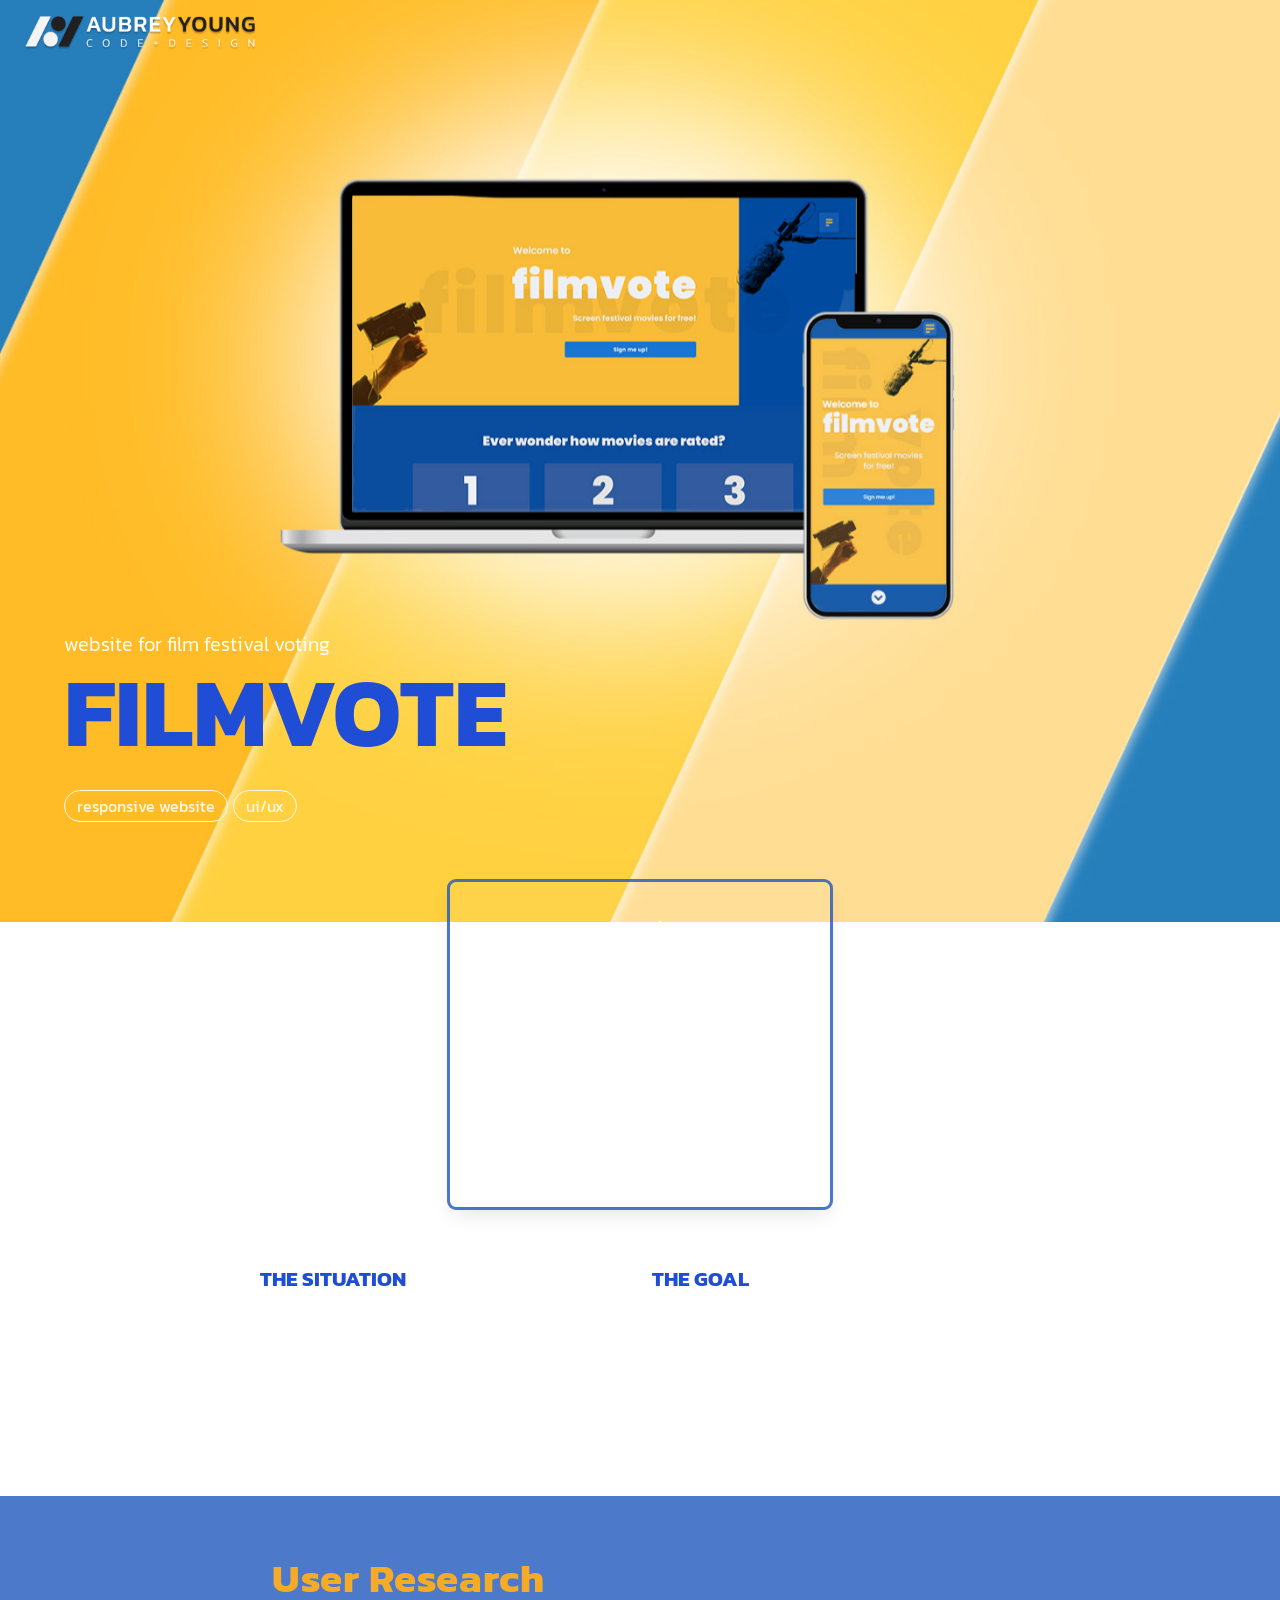
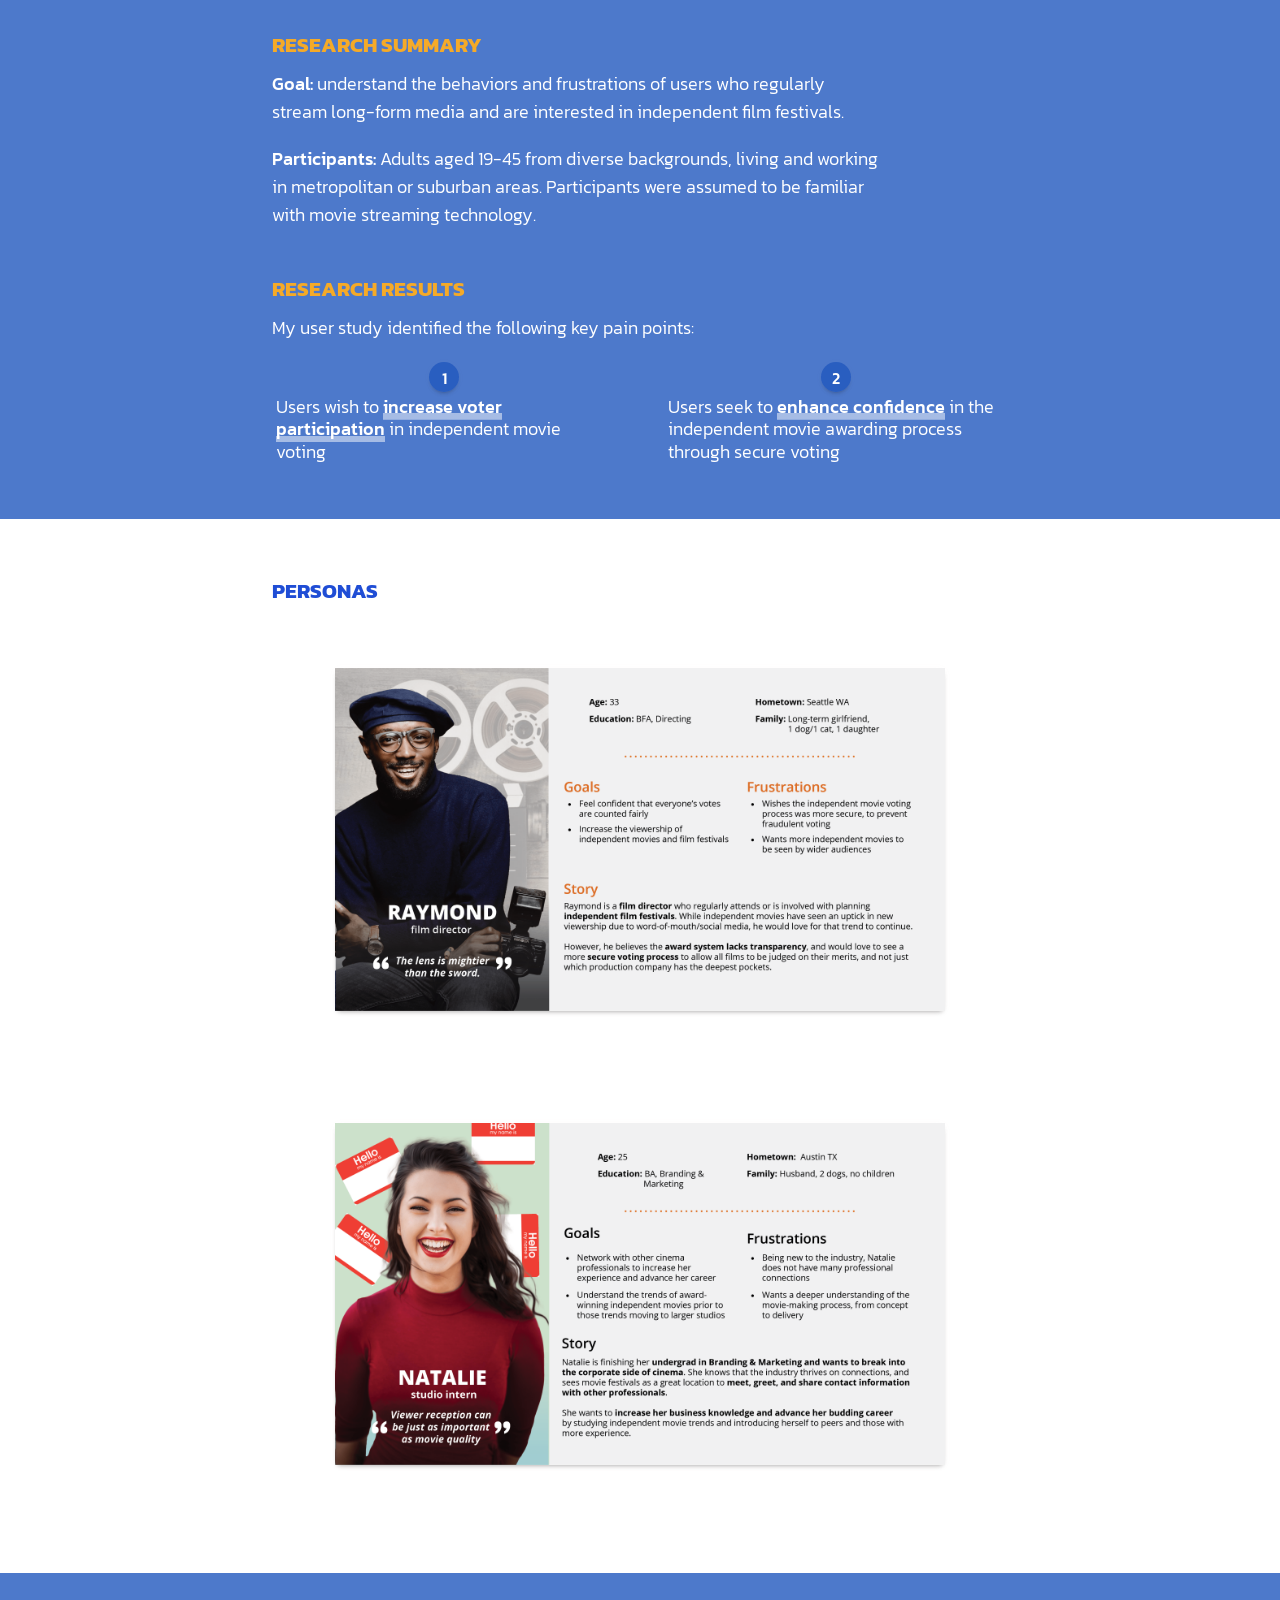
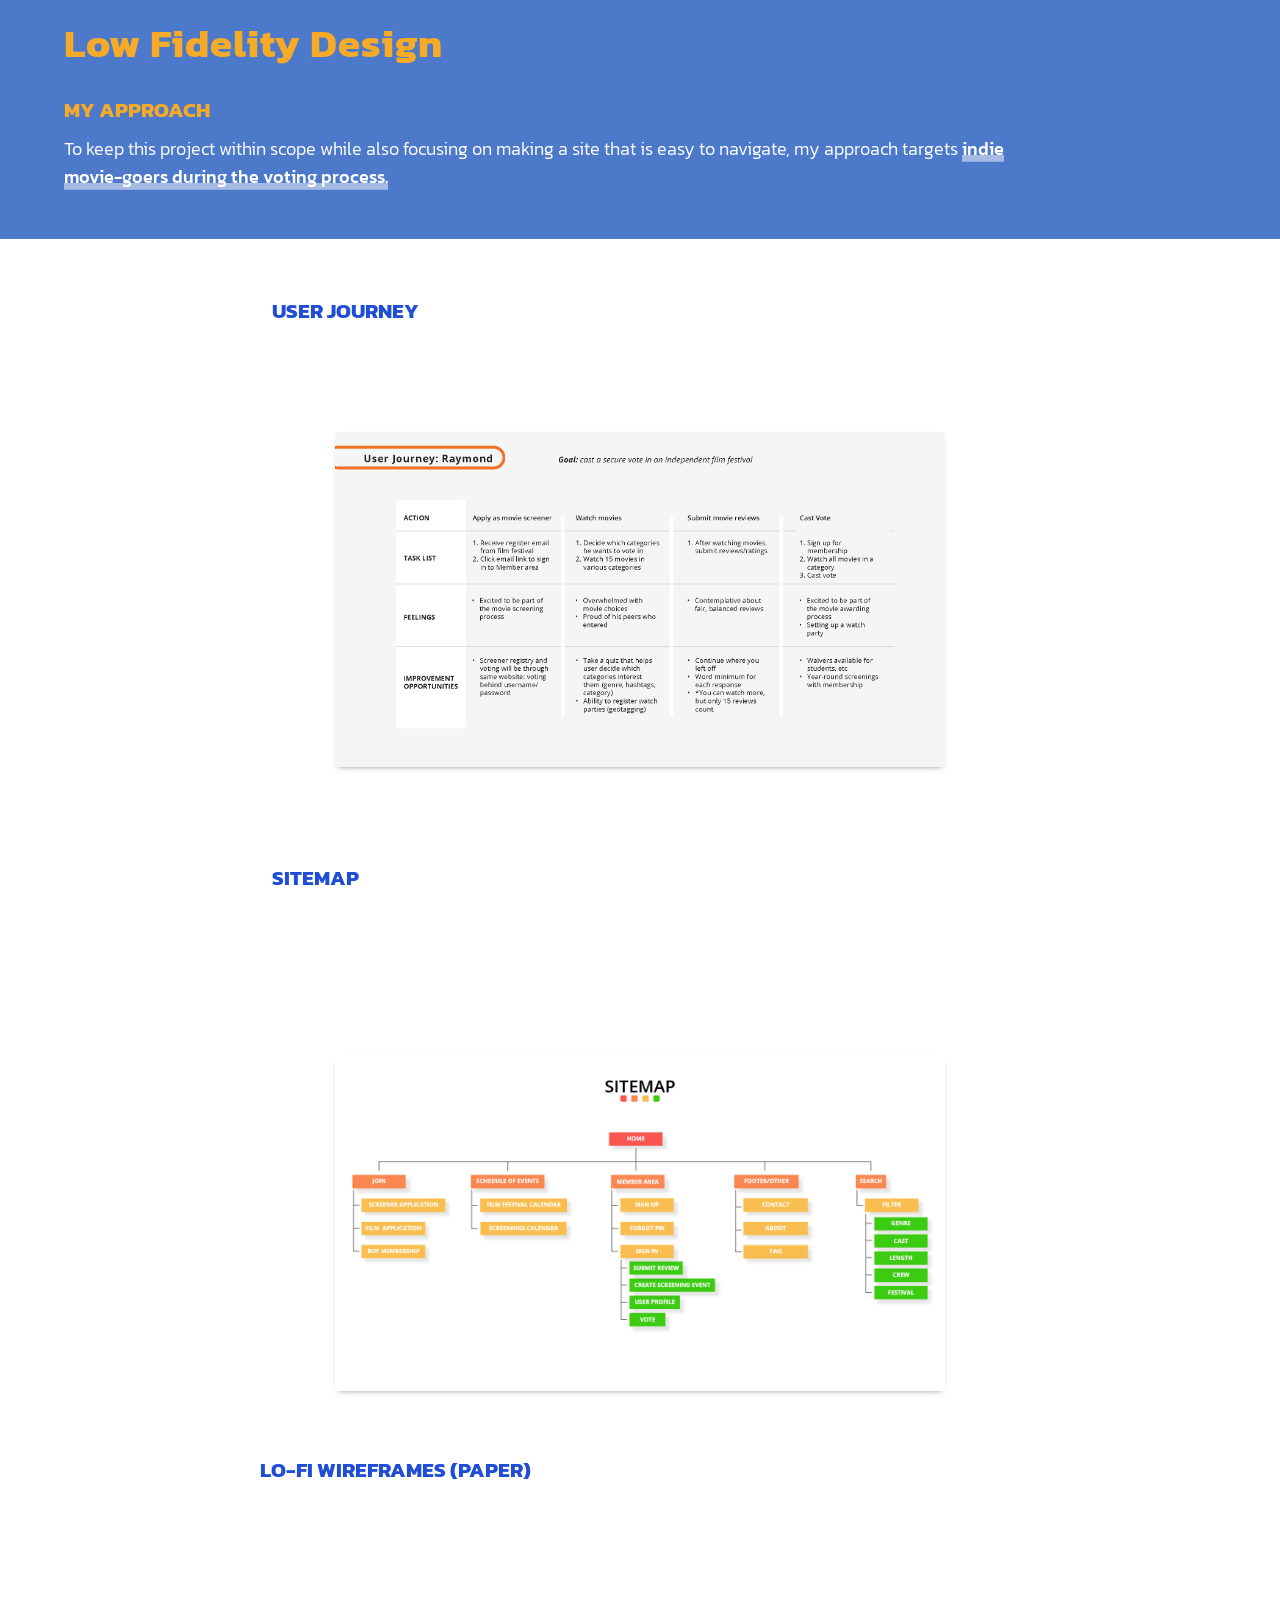
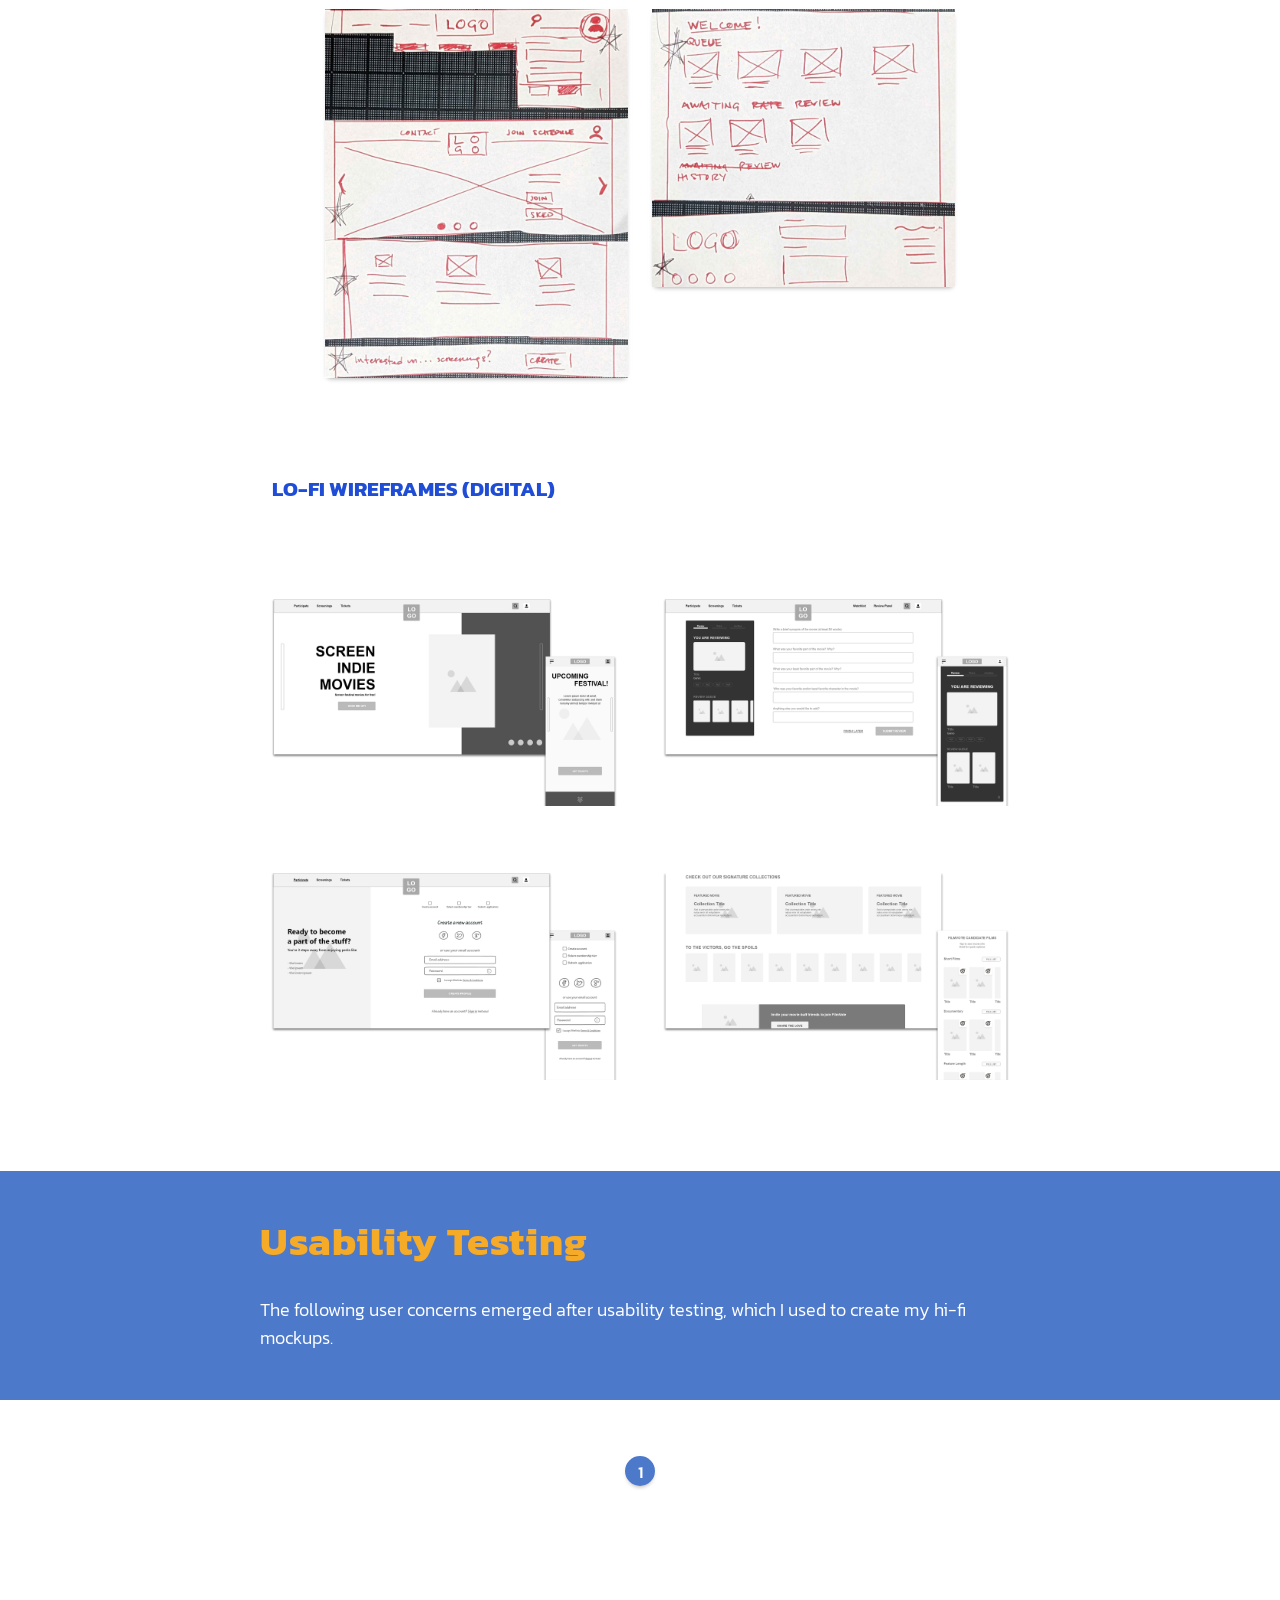
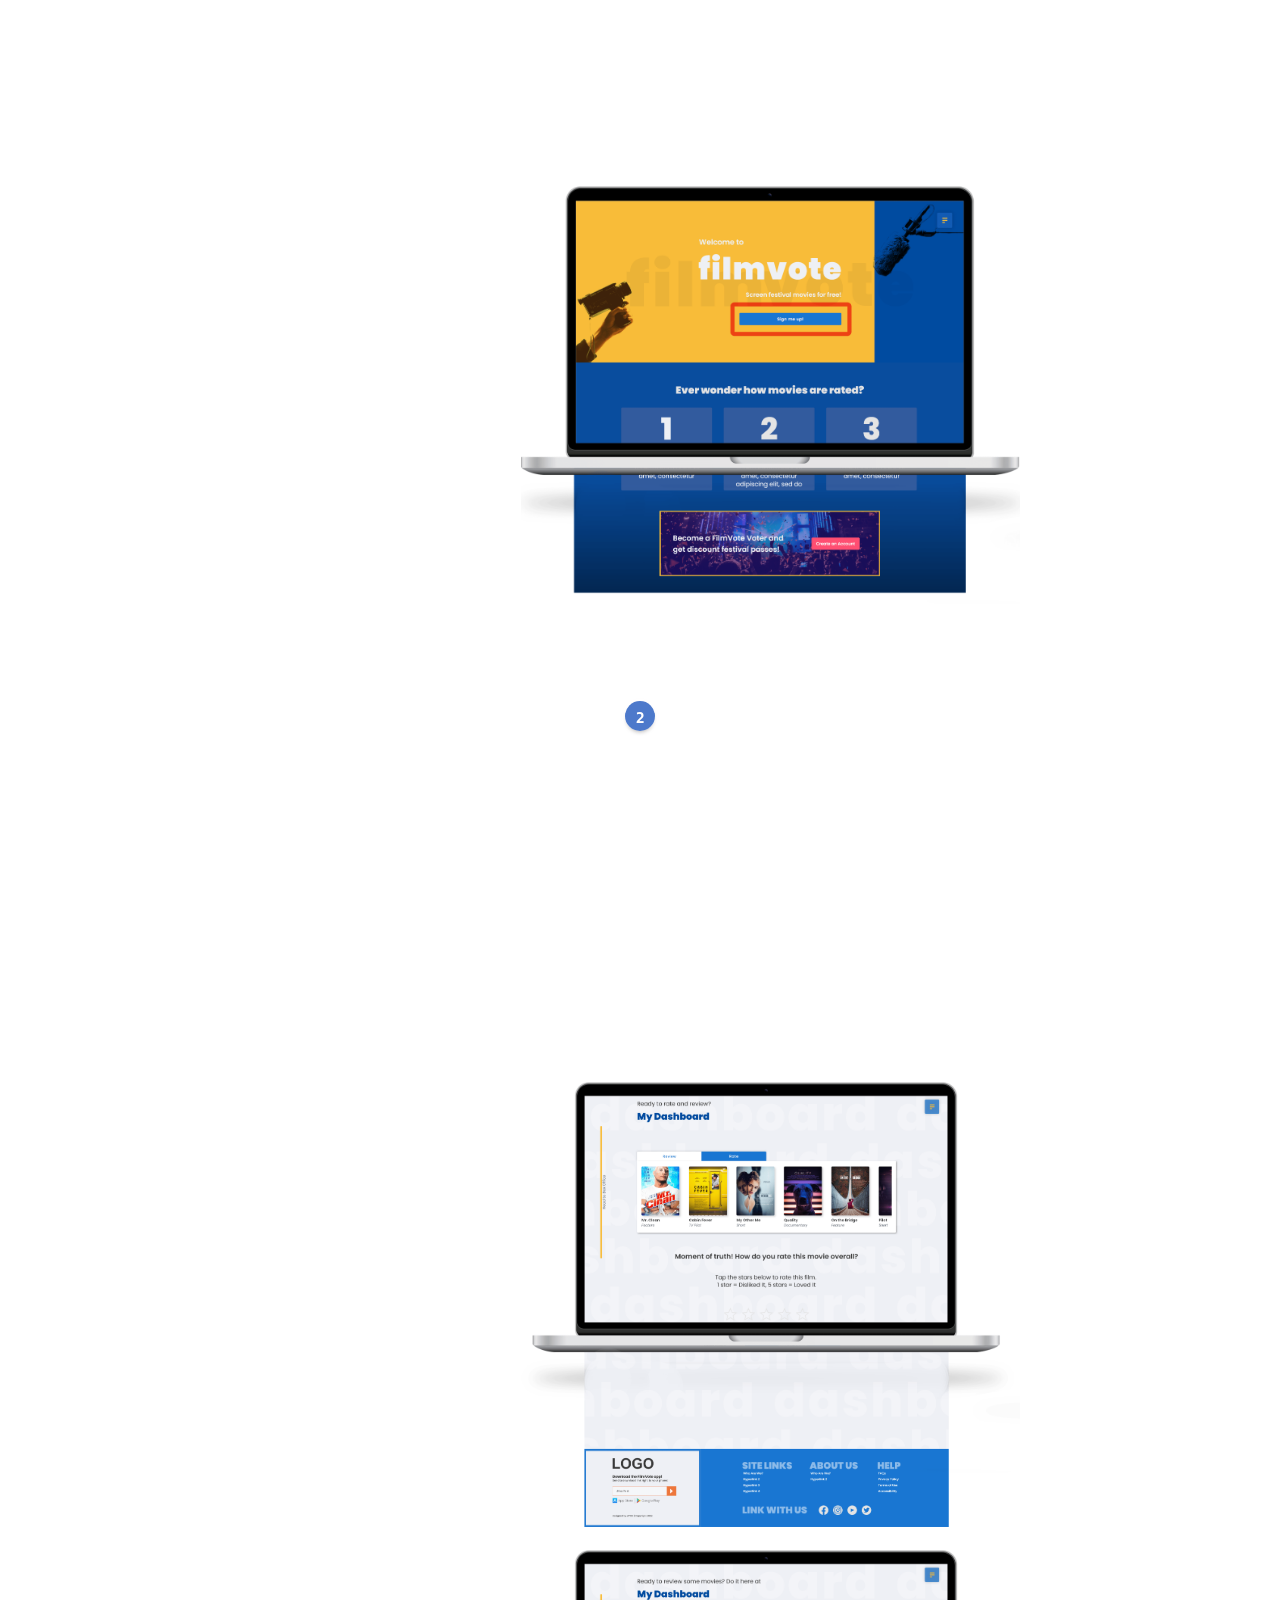
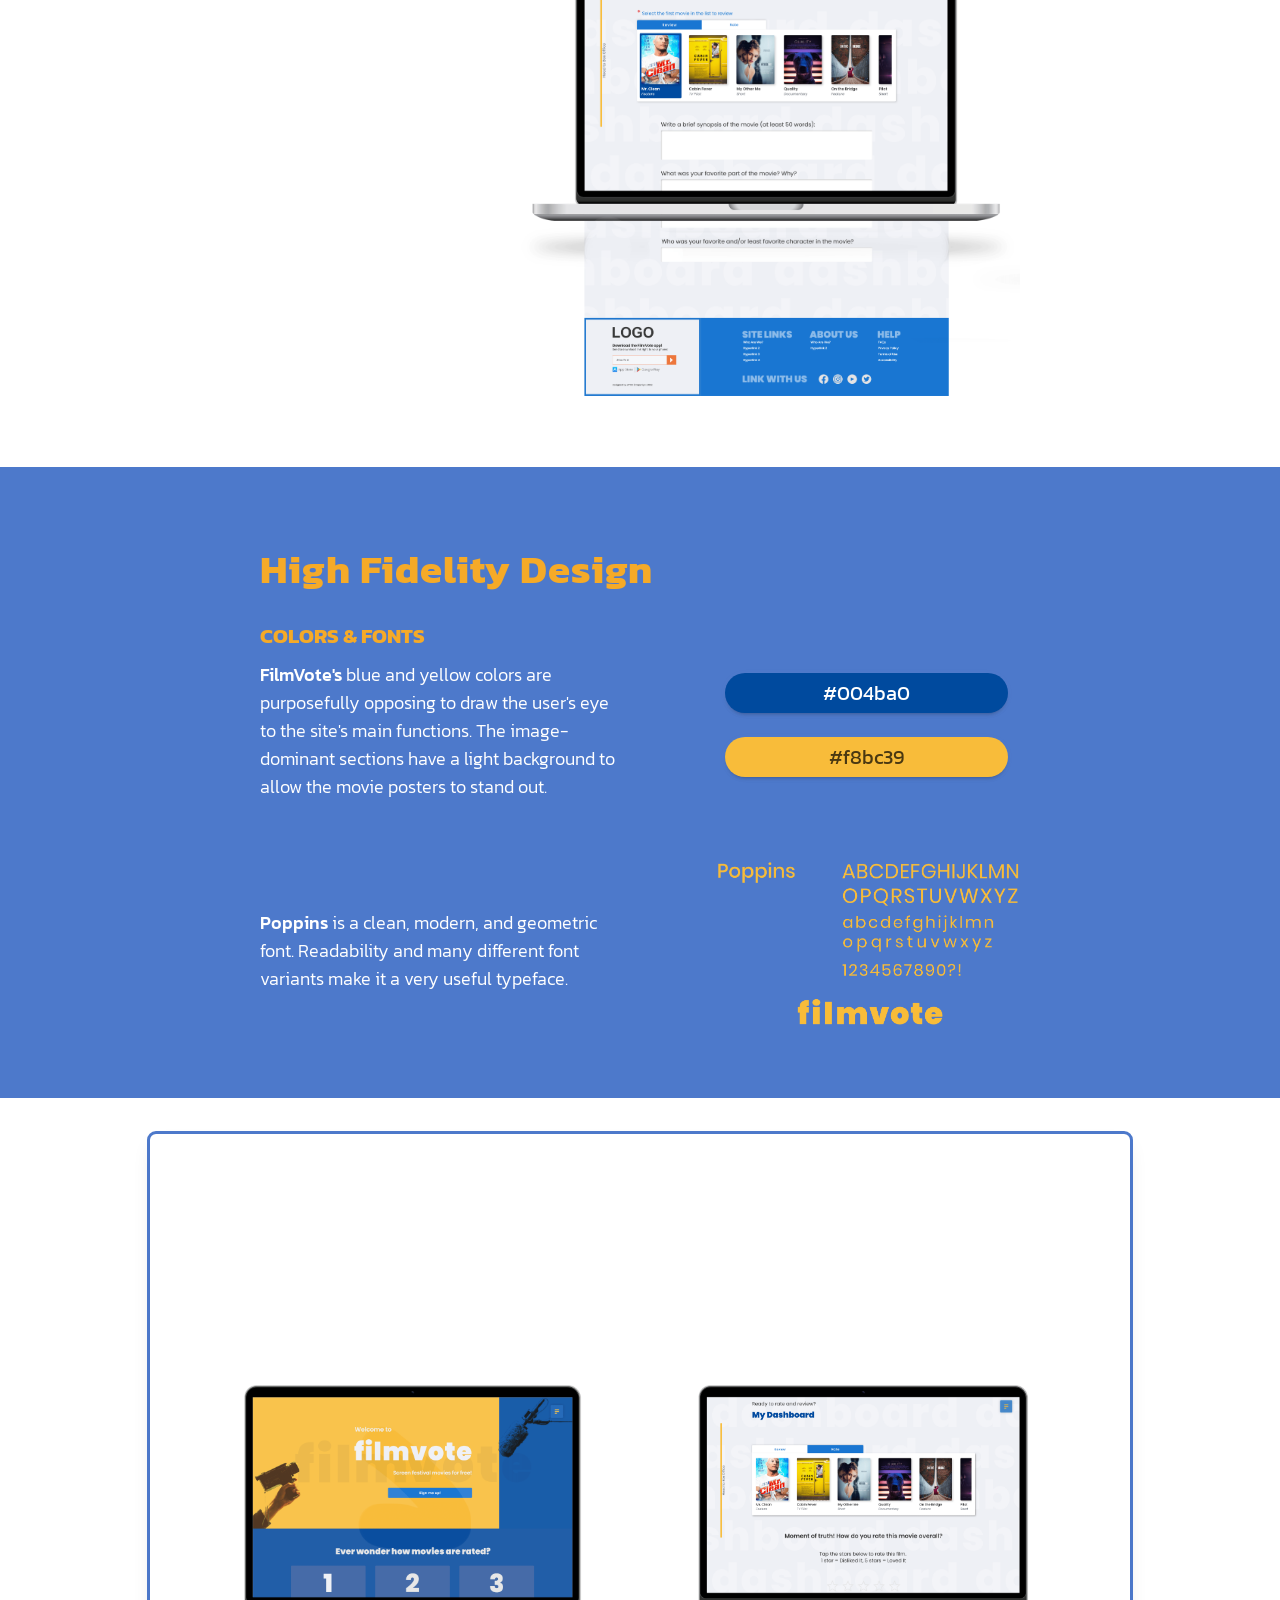
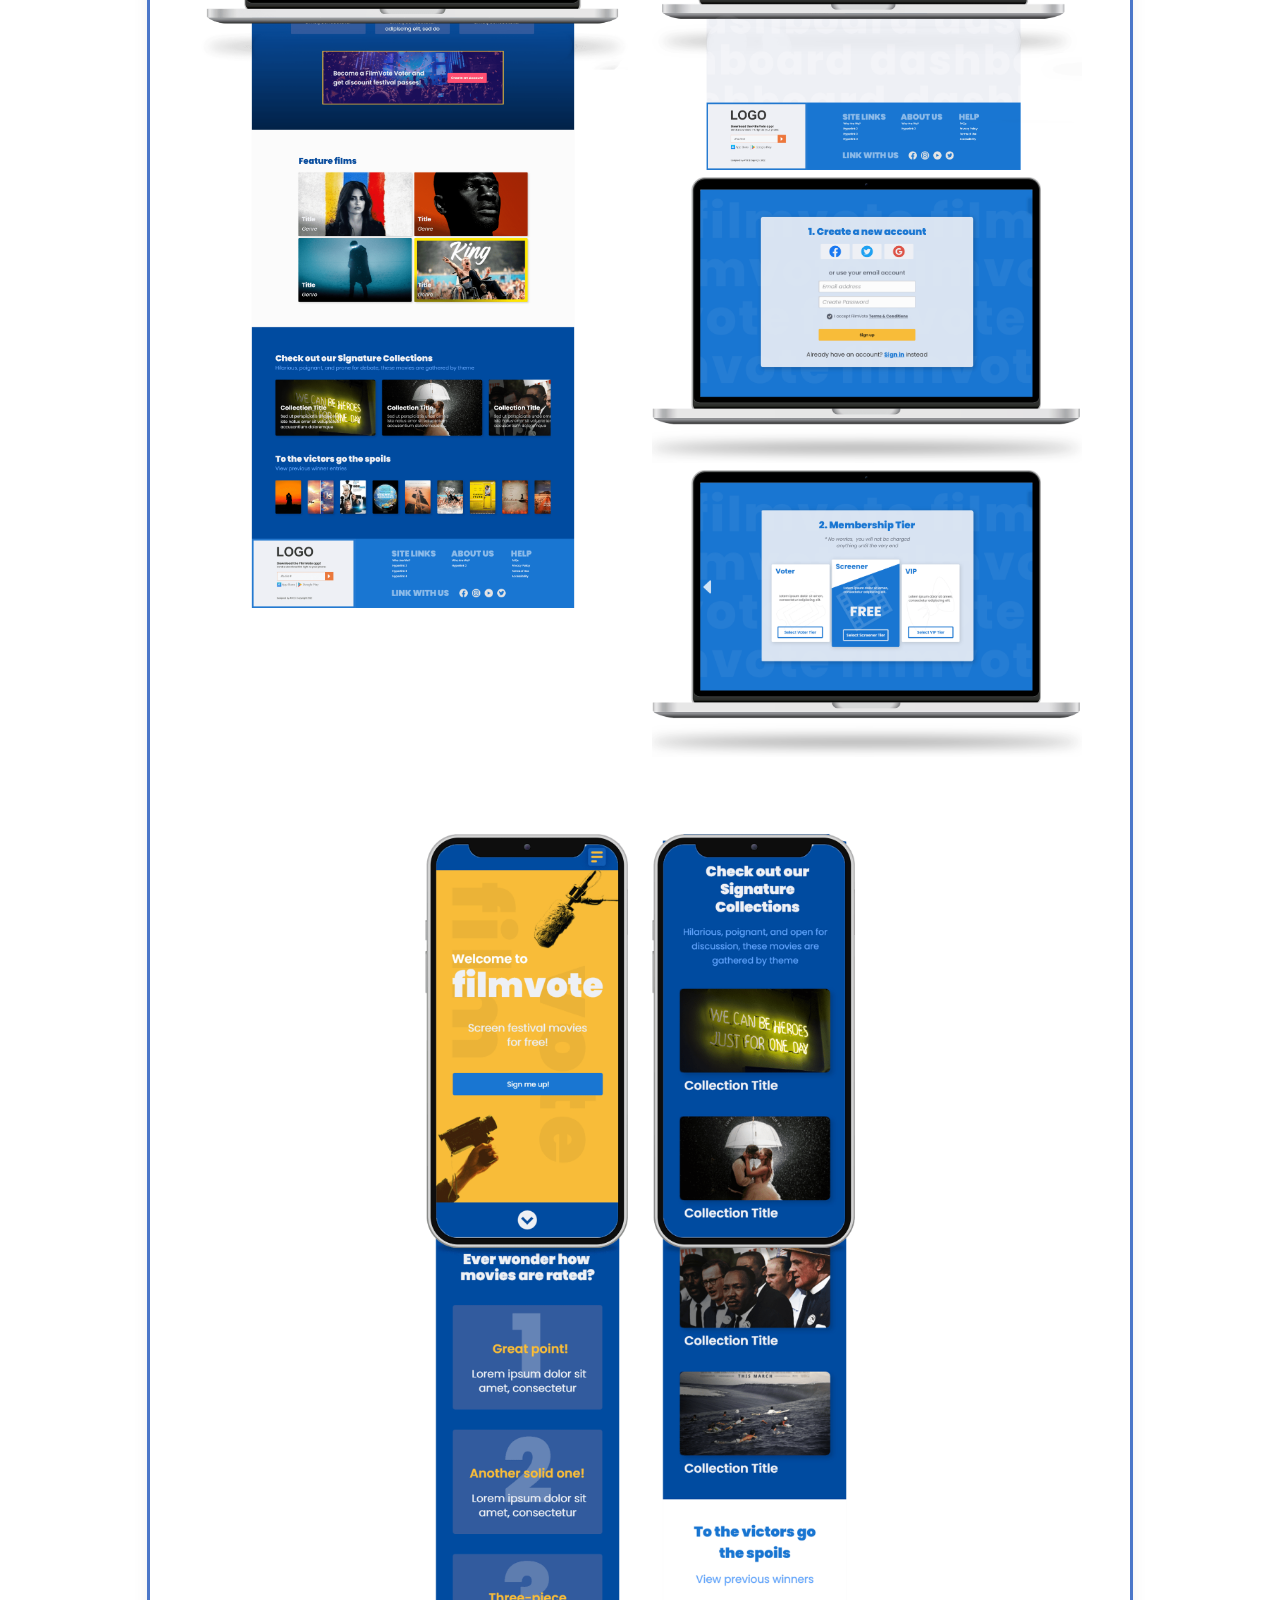
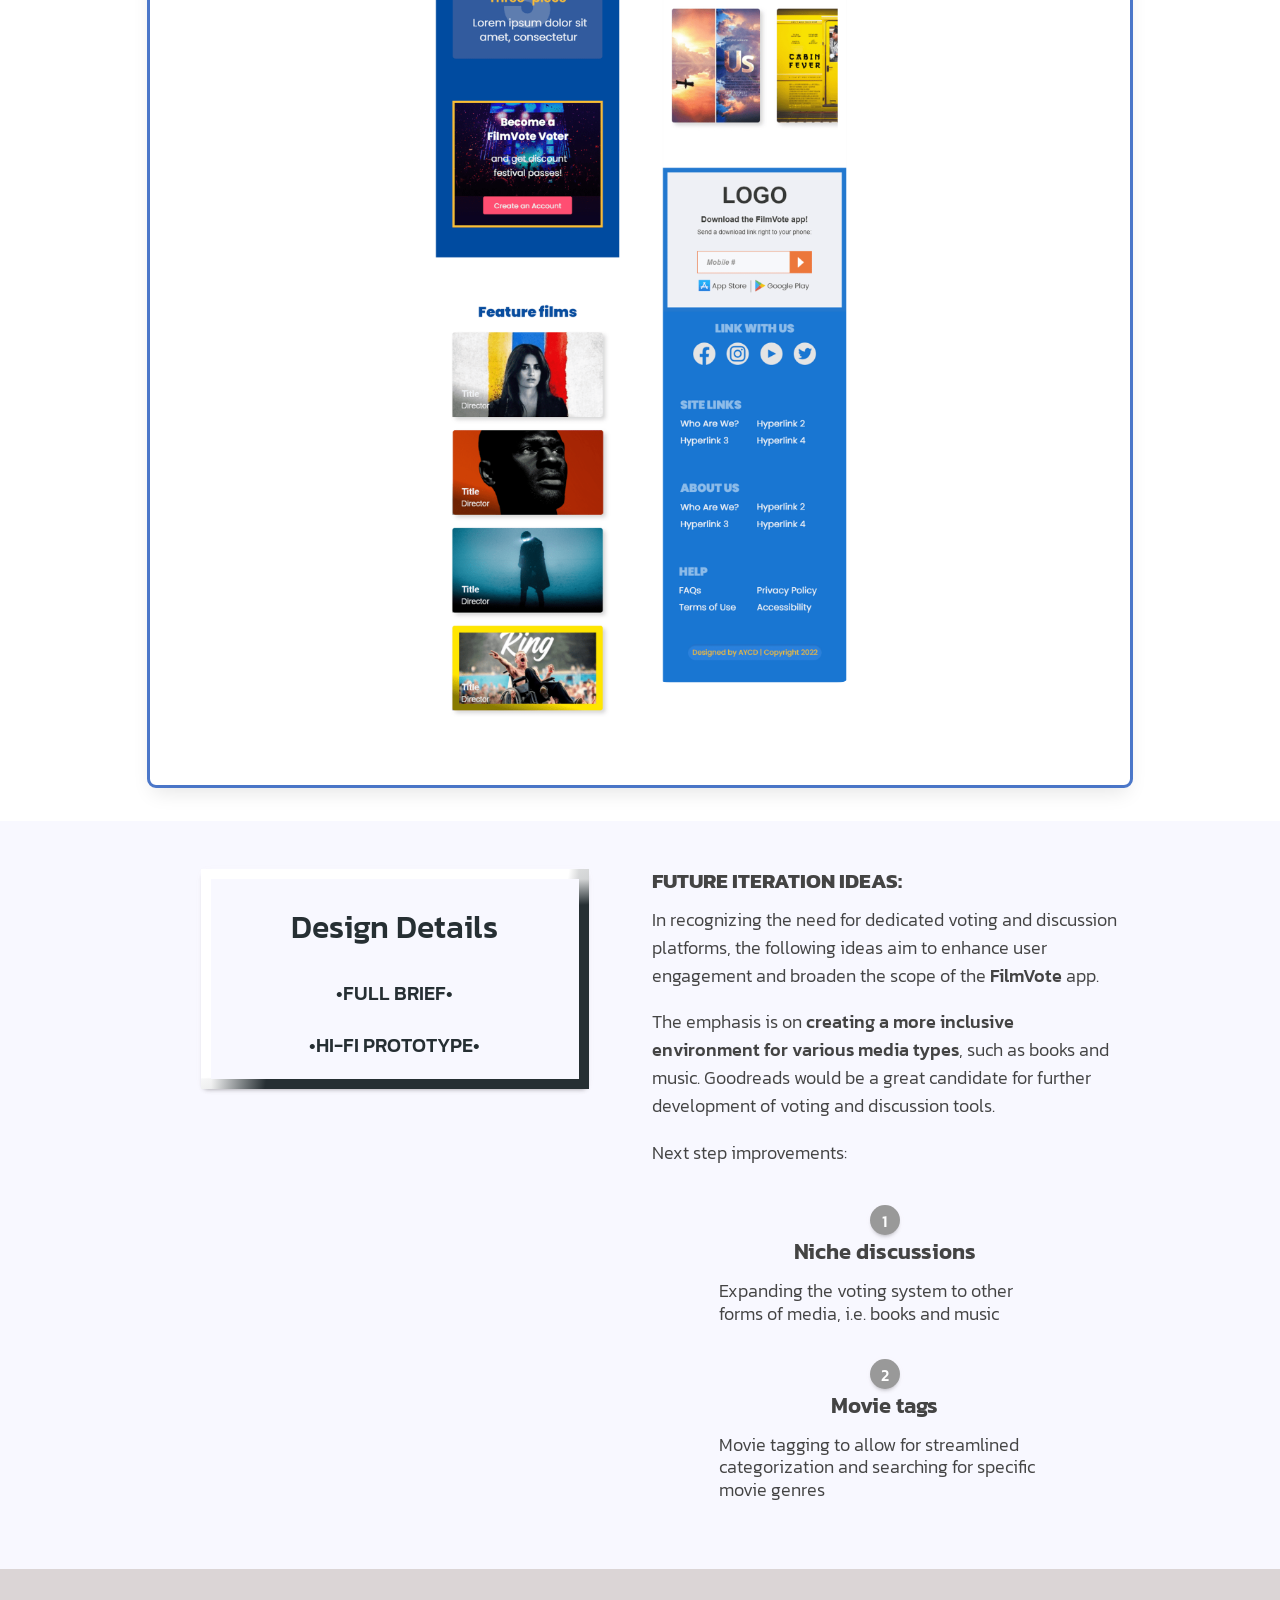
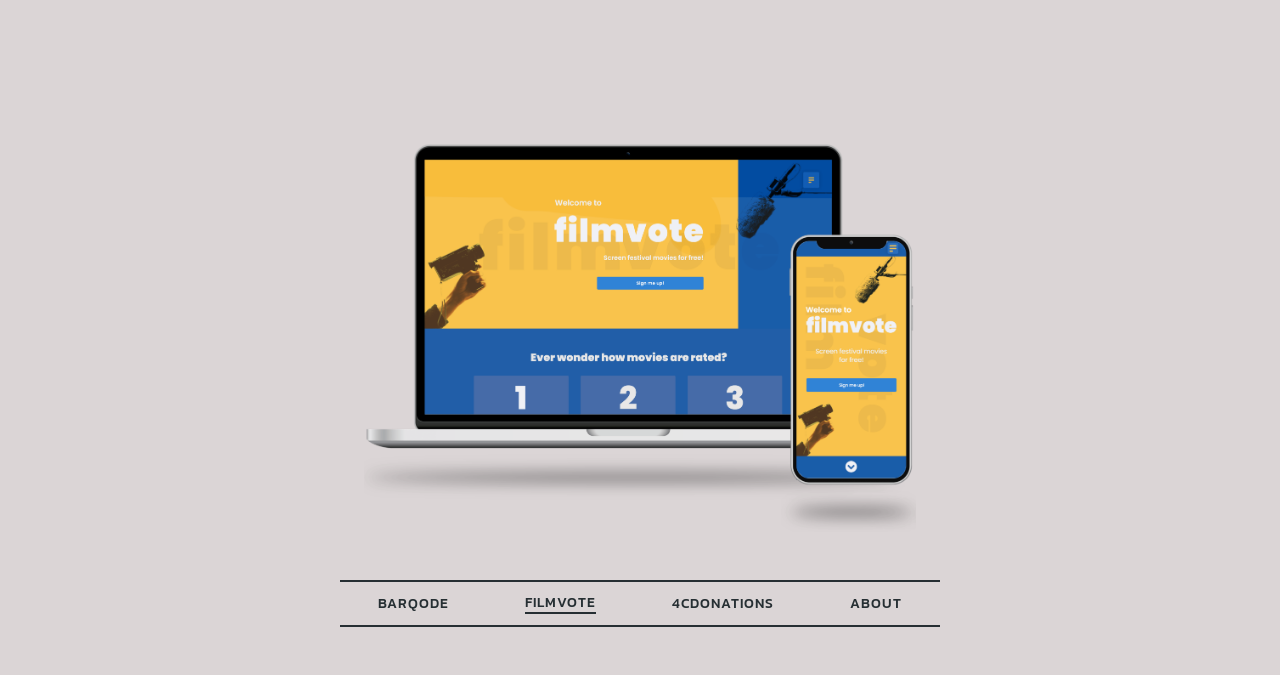
<file: filmvote.html>
<!DOCTYPE html>
<html lang="en">
	<head>
		<meta charset="utf-8" />
		<meta http-equiv="X-UA-Compatible" content="IE=edge" />
		<meta name="viewport" content="width=device-width, initial-scale=1" />
		<meta
			name="description"
			content="Discover FilmVote by AY CODE+DESIGN, a Los Angeles UX project that redefines movie rating through user-driven interactions. Learn how we craft intuitive and engaging voting systems that enhance indie film voting."
		/>
		<title>FilmVote | Aubrey Young code+design</title>
		<link rel="stylesheet" href="css/main.min.css" />
		<link rel="apple-touch-icon" sizes="180x180" href="/apple-touch-icon.png" />
		<link rel="icon" type="image/png" sizes="32x32" href="/favicon-32x32.png" />
		<link rel="icon" type="image/png" sizes="16x16" href="/favicon-16x16.png" />
		<link rel="manifest" href="/site.webmanifest" />
	</head>

	<body id="filmvote">
		<div class="columns" id="home-logo">
			<div class="column mt-1 ml-3 mr-3">
				<a href="./">
					<img
						src="../../img/logo/full-logo.png"
						alt="AYCD logo and logotype"
						id="aycd-logo"
						class="column is-offset-0-desktop is-offset-3-tablet is-6-tablet is-offset-2-mobile is-8-mobile"
				/></a>
			</div>
		</div>

		<div class="blur-background"></div>

		<section class="section main-content">
			<div class="container">
				<div class="columns">
					<div class="column is-12-tablet">
						<div class="content">
							<p class="subtitle">website for film festival voting</p>
							<h1 class="title has-text-left">FilmVote</h1>

							<span class="tag header-tag is-medium is-rounded"
								>responsive website</span
							>
							<span class="tag header-tag is-medium is-rounded">ui/ux</span>

							<div class="columns mt-6 mb-6">
								<div
									class="column is-12-mobile is-12-tablet is-offset-2-desktop is-8-desktop"
								>
									<div
										class="column is-offset-1-mobile is-10-mobile is-offset-3-tablet is-8-tablet is-6-desktop box filmvote has-text-centered mb-6"
									>
										<p>
											<strong>My Role</strong> <br />
											Project Lead <br />
											UI/UX Design <br />
											UX Research
										</p>
										<p>
											<strong>Team</strong> <br />
											Aubrey K. Young (Solo)
										</p>
										<p>
											<strong>Project Duration</strong> <br />
											2 months
										</p>
									</div>

									<div class="columns mt-6">
										<div class="column is-6-desktop has-text-left">
											<h3>the situation</h3>
											<p>
												Independent film fans seek a secure and transparent
												voting system for film festival entries.
											</p>
										</div>

										<div class="column is-6-desktop">
											<h3>the goal</h3>
											<p>
												Create a responsive website enabling users to watch,
												review, and rate independent films for upcoming
												festivals.
											</p>
										</div>
									</div>
								</div>
							</div>
						</div>
					</div>
				</div>
			</div>
		</section>

		<section class="section filmvote-bg">
			<div class="container">
				<div class="columns">
					<div class="column is-8-desktop is-offset-2-desktop">
						<div class="content">
							<div class="column is-10-tablet">
								<h2 class="mt-0">User Research</h2>
								<h3>Research Summary</h3>
								<p>
									<strong>Goal:</strong> understand the behaviors and
									frustrations of users who regularly stream long-form media and
									are interested in independent film festivals.
								</p>
								<p>
									<strong>Participants:</strong> Adults aged 19-45 from diverse
									backgrounds, living and working in metropolitan or suburban
									areas. Participants were assumed to be familiar with movie
									streaming technology.
								</p>

								<h3 class="mt-6">research results</h3>
								<p>My user study identified the following key pain points:</p>
							</div>

							<div class="columns is-multiline">
								<div class="column is-half mb-0">
									<blockquote>
										<div class="numberCircle shadow">1</div>
										<p class="has-text-left">
											Users wish to
											<mark>increase voter participation</mark> in independent
											movie voting
										</p>
									</blockquote>
								</div>
								<div class="column is-half mb-0">
									<blockquote>
										<div class="numberCircle shadow">2</div>
										<p class="has-text-left">
											Users seek to <mark>enhance confidence</mark> in the
											independent movie awarding process through secure voting
										</p>
									</blockquote>
								</div>
							</div>
						</div>
					</div>
				</div>
			</div>
		</section>

		<section class="section">
			<div class="container">
				<div class="columns">
					<div class="column is-8-desktop is-offset-2-desktop">
						<div class="content">
							<div class="column is-10-desktop">
								<h3>personas</h3>
								<p>After analyzing the interview data, 2 personas emerged:</p>
							</div>

							<figure class="image column is-10-tablet mt-0">
								<img
									loading="lazy"
									src="../../img/filmvote/persona_raymond.png"
									alt="Raymond persona profile"
									class="shadow"
								/>
								<figcaption>
									Raymond's motivation is ensuring the best films receive
									recognition based on a reliable and trustworthy voting system,
									thereby supporting the independent film community
								</figcaption>
							</figure>

							<figure class="image column is-10-tablet mt-0">
								<img
									loading="lazy"
									src="../../img/filmvote/persona_natalie.png"
									alt="Natalie persona profile"
									class="shadow"
								/>
								<figcaption>
									Natalie considers independent movie screenings the perfect
									venue to engage with industry professionals and exchange
									contact information, paving the way for future opportunities.
								</figcaption>
							</figure>
						</div>
					</div>
				</div>
			</div>
		</section>

		<section class="section filmvote-bg">
			<div class="container">
				<div class="columns">
					<div class="column is-10-tablet">
						<div class="content">
							<h2 class="mt-0">Low Fidelity Design</h2>
							<h3>My Approach</h3>
							<p>
								To keep this project within scope while also focusing on making
								a site that is easy to navigate, my approach targets
								<mark>indie movie-goers during the voting process.</mark>
							</p>
						</div>
					</div>
				</div>
			</div>
		</section>

		<section class="section">
			<div class="container">
				<div class="columns">
					<div class="column is-8-desktop is-offset-2-desktop">
						<div class="content">
							<div class="column is-10-desktop">
								<h3>User Journey</h3>
								<p>
									Raymond’s user journey goal is to cast a secure vote in an
									upcoming film festival.
								</p>
							</div>

							<figure class="image column is-10-desktop mt-4 mb-6">
								<img
									loading="lazy"
									class="shadow"
									src="../../img/filmvote/filmvote_user-journey.png"
									alt="Raymond's user journey"
								/>
								<figcaption>
									Raymond's user journey from "Apply as a movie screener" to
									"Cast vote"
								</figcaption>
							</figure>

							<div class="column is-10-desktop">
								<h3>Sitemap</h3>
								<p>
									<strong>“Less is More”:</strong> Adopted a minimalist approach
									to ensure the site is straightforward and user-friendly. The
									focus is on essential features that provide value without
									overwhelming users, allowing for effective voting and film
									engagement.
								</p>
							</div>

							<figure class="image column is-10-desktop mt-4 mb-6">
								<img
									loading="lazy"
									class="shadow"
									src="../../img/filmvote/sitemap_1.png"
									alt="Filmvote sitemap"
								/>
							</figure>

							<h3>Lo-fi Wireframes (Paper)</h3>
							<p>
								The layout imitates popular streaming services, reducing the
								learning curve and making the app familiar for users. This
								encourages a seamless transition from browsing to viewing,
								enhancing overall user satisfaction.
							</p>

							<div class="columns is-multiline mt-4">
								<div
									class="column is-offset-1-tablet is-5-tablet is-offset-1-mobile is-10-mobile"
								>
									<figure class="image">
										<img
											loading="lazy"
											src="../../img/filmvote/filmvote_lofi-paper1.jpg"
											alt="Filmvote lo-fi paper 1"
											class="shadow"
										/>
										<figcaption class="invert">paper wireframes</figcaption>
									</figure>
								</div>
								<div class="column is-5-tablet is-offset-1-mobile is-10-mobile">
									<figure class="image">
										<img
											loading="lazy"
											src="../../img/filmvote/filmvote_lofi-paper2.jpg"
											alt="Filmvote lo-fi paper 2"
											class="shadow"
										/>
									</figure>
								</div>
							</div>

							<div class="column is-10-tablet mt-6 mb-4">
								<h3>Lo-fi Wireframes (Digital)</h3>
								<p>
									I emphasized large, engaging images reminiscent of a streaming
									service, and a signup button above the fold to engage users
									immediately.
								</p>
							</div>

							<div class="columns is-multiline">
								<div class="column is-12-mobile is-6-tablet">
									<figure class="image">
										<img
											loading="lazy"
											src="../../img/filmvote/filmvote_lofi-home.png"
											alt="Filmvote lo-fi digital home screens"
										/>
										<figcaption class="has-text-centered">
											Home screens
										</figcaption>
									</figure>
								</div>
								<div class="column is-12-mobile is-6-tablet mb-4">
									<figure class="image">
										<img
											loading="lazy"
											src="../../img/filmvote/filmvote_lofi-review.png"
											alt="Filmvote lo-fi digital review screens"
										/>
										<figcaption class="has-text-centered">
											Review screens
										</figcaption>
									</figure>
								</div>
								<div class="column is-12-mobile is-6-tablet mb-4">
									<figure class="image">
										<img
											loading="lazy"
											src="../../img/filmvote/filmvote_lofi-signin.png"
											alt="Filmvote lo-fi digital sign in screens"
										/>
										<figcaption class="has-text-centered">
											Sign-in screens
										</figcaption>
									</figure>
								</div>
								<div class="column is-12-mobile is-6-tablet mb-4">
									<figure class="image">
										<img
											loading="lazy"
											src="../../img/filmvote/filmvote_lofi-watch.png"
											alt="Filmvote lo-fi digital watch screens"
										/>
										<figcaption class="has-text-centered">
											Movie watch screens
										</figcaption>
									</figure>
								</div>
							</div>
						</div>
					</div>
				</div>
			</div>
		</section>

		<section class="section filmvote-bg">
			<div class="container">
				<div class="columns">
					<div class="column is-offset-2-desktop is-8-desktop is-10-tablet">
						<div class="content">
							<h2 class="mt-0">Usability Testing</h2>
							<p>
								The following user concerns emerged after usability testing,
								which I used to create my hi-fi mockups.
							</p>
						</div>
					</div>
				</div>
			</div>
		</section>

		<section class="section">
			<div class="container">
				<div class="columns">
					<div class="column is-8-desktop is-offset-2-desktop">
						<div class="content">
							<blockquote class="mb-4 column is-offset-3-tablet is-half-tablet">
								<div class="numberCircle shadow">1</div>
								<h5>User Confusion</h5>
								<p>
									"I wasn't sure at first where to sign up, so I went for the
									menu. I used the sign-up button there."
								</p>
							</blockquote>

							<div class="columns">
								<div class="column is-one-third">
									<p>
										<strong>Problem:</strong> Users were mistakenly clicking the
										navigation button to sign up instead of an intended
										Call-to-Action (CTA) button.
									</p>
								</div>
							</div>

							<div class="columns">
								<div class="column is-one-third">
									<p>
										<strong>Solution:</strong> I placed the “Sign me up!” button
										prominently above the fold to ensure visibility. This
										strategic positioning draws immediate attention, guiding
										users directly to the sign-up process.
									</p>
								</div>

								<figure class="image column is-12-mobile is-8-desktop mt-0">
									<img
										loading="lazy"
										src="../../img/filmvote/filmvote_hifi-home.png"
										alt="Filmvote hi-fi desktop"
									/>
								</figure>
							</div>

							<div class="mb-4">
								<blockquote
									class="column is-offset-3-tablet is-half-tablet mb-4"
								>
									<div class="numberCircle shadow">2</div>
									<h5>Toggle Feedback</h5>
									<p>
										"There's a lot of information on the rate and review screen;
										I might want to rate the movie immediately after watching,
										but review it later."
									</p>
								</blockquote>

								<div class="columns">
									<div class="column is-one-third">
										<p>
											<strong>Problem:</strong> Users expressed a preference for
											fewer screens to navigate through before they could rate
											and review movies, indicating a desire for a more
											streamlined process.
										</p>
									</div>
								</div>

								<div class="columns">
									<div class="column is-one-third">
										<p>
											<strong>Solution:</strong> I implemented a toggle between
											the rate and review screens, allowing users to switch
											between the two without needing to navigate to separate
											screens.
										</p>
									</div>

									<figure class="image column is-12-mobile is-8-desktop mt-0">
										<img
											loading="lazy"
											src="../../img/filmvote/filmvote_hifi-rate.png"
											alt="FilmVote lo-fi digital 1 (desktop)"
										/>
										<img
											loading="lazy"
											class="mt-4"
											src="../../img/filmvote/filmvote_hifi-review.png"
											alt="FilmVote lo-fi digital 2 (desktop)"
										/>
									</figure>
								</div>
							</div>
						</div>
					</div>
				</div>
			</div>
		</section>

		<section class="section filmvote-bg">
			<div class="container">
				<div class="columns is-multiline">
					<div class="column is-8-desktop is-offset-2-desktop">
						<div class="content">
							<h2>High Fidelity Design</h2>
							<h3>Colors & Fonts</h3>

							<div class="columns">
								<div class="column is-6-tablet">
									<p class="mb-1">
										<strong>FilmVote's</strong> blue and yellow colors are
										purposefully opposing to draw the user's eye to the site's
										main functions. The image-dominant sections have a light
										background to allow the movie posters to stand out.
									</p>
								</div>

								<div class="column is-6-tablet mb-6">
									<div class="column is-offset-2-tablet is-10-tablet">
										<span
											class="tag is-dark is-large is-rounded filmvote-color1 shadow"
											>#004ba0</span
										>
									</div>

									<div class="column is-offset-2-tablet is-10-tablet">
										<span
											class="tag is-light is-large is-rounded filmvote-color2 shadow"
											>#f8bc39</span
										>
									</div>
								</div>
							</div>

							<div class="columns is-multiline">
								<div class="column is-6-tablet">
									<p class="mt-6 mb-4">
										<strong>Poppins</strong> is a clean, modern, and geometric
										font. Readability and many different font variants make it a
										very useful typeface.
									</p>
								</div>
								<div class="column is-offset-1-tablet is-5-tablet">
									<figure class="image">
										<img
											loading="lazy"
											src="../../img/filmvote/filmvote_font.png"
										/>
									</figure>
								</div>
							</div>
						</div>
						<!-- end CONTENT -->
					</div>
				</div>
			</div>
		</section>

		<section class="section">
			<div class="container">
				<div class="columns">
					<div
						class="column box is-offset-1-tablet is-10-tablet filmvote has-text-centered"
					>
						<div class="content">
							<h3>coup de grâce: final screens</h3>
							<div
								class="column is-offset-3-desktop is-6-desktop is-offset-1-tablet is-10-tablet has-text-left mb-4"
							>
								<p class="mb-3">
									<strong>FILMVOTE</strong> represents a responsive website that
									includes a secure voting system and an interface reminiscent
									of modern streaming sites.
								</p>
							</div>

							<p><strong>DESKTOP:</strong></p>
							<div class="columns is-multiline is-mobile final">
								<div class="column is-12-mobile is-half-tablet is-half-desktop">
									<img
										loading="lazy"
										src="../../img/filmvote/filmvote_hifi-home2.png"
										alt="FilmVote desktop home screen"
									/>
								</div>

								<div class="column is-12-mobile is-half-tablet is-half-desktop">
									<div class="is-12-mobile">
										<img
											loading="lazy"
											src="../../img/filmvote/filmvote_hifi-rate.png"
											alt="FilmVote desktop dashboard screen"
										/>
										<div class="is-12-mobile">
											<img
												loading="lazy"
												src="../../img/filmvote/filmvote_hifi-signin.png"
												alt="FilmVote desktop sign in screen"
											/>
										</div>
										<div class="is-12-mobile">
											<img
												loading="lazy"
												src="../../img/filmvote/filmvote_hifi-member.png"
												alt="FilmVote desktop purchase screen"
											/>
										</div>
									</div>
								</div>
							</div>

							<p><strong>MOBILE:</strong></p>
							<div class="columns is-multiline is-mobile final">
								<div
									class="column is-half-mobile is-offset-one-quarter-tablet is-3-tablet is-3-desktop"
								>
									<img
										loading="lazy"
										src="../../img/filmvote/filmvote-mobile_hifi-home.png"
										alt="FilmVote mobile home screen"
									/>
								</div>

								<div class="column is-half-mobile is-3-tablet is-3-desktop">
									<img
										loading="lazy"
										src="../../img/filmvote/filmvote-mobile_hifi-home2.png"
										alt="FilmVote mobile home screen 2"
									/>
								</div>
							</div>
						</div>
					</div>
				</div>
			</div>
		</section>

		<section class="section followup-bg">
			<div class="container">
				<div class="columns">
					<div class="column is-offset-1-desktop is-10-desktop">
						<div class="content">
							<div class="columns">
								<div class="column is-6-tablet">
									<div
										class="column is-offset-1-tablet is-10-tablet has-text-centered box extras shadow border-gradient"
									>
										<div class="heading-2">Design Details</div>
										<div class="column">
											<a
												class="animated-link"
												href="https://shorturl.at/Kfom0"
												target="_blank"
												>•FULL BRIEF•</a
											>
										</div>
										<div class="column">
											<a
												class="animated-link"
												href="https://shorturl.at/DqN3J"
												target="_blank"
												>•HI-FI PROTOTYPE•</a
											>
										</div>
									</div>
								</div>
								<div class="column is-6-tablet">
									<h3>Future Iteration Ideas:</h3>
									<p>
										In recognizing the need for dedicated voting and discussion
										platforms, the following ideas aim to enhance user
										engagement and broaden the scope of the
										<strong>FilmVote</strong> app.
									</p>
									<p>
										The emphasis is on
										<strong
											>creating a more inclusive environment for various media
											types</strong
										>, such as books and music. Goodreads would be a great
										candidate for further development of voting and discussion
										tools.
									</p>
									<p>Next step improvements:</p>
									<div
										class="column is-offset-1-desktop is-10-desktop is-12-tablet"
									>
										<blockquote>
											<div class="numberCircle shadow">1</div>
											<h5>Niche discussions</h5>
											<p class="has-text-left">
												Expanding the voting system to other forms of media,
												i.e. books and music
											</p>
										</blockquote>
										<blockquote>
											<div class="numberCircle shadow">2</div>
											<h5>Movie tags</h5>
											<p class="has-text-left">
												Movie tagging to allow for streamlined categorization
												and searching for specific movie genres
											</p>
										</blockquote>
									</div>
								</div>
							</div>
						</div>
					</div>
				</div>
			</div>
		</section>

		<footer class="footer has-text-centered">
			<div class="container">
				<div class="columns">
					<div
						class="column is-offset-3-tablet is-6-tablet is-offset-0-desktop is-12-desktop"
					>
						<figure class="image overlap columns">
							<img
								loading="lazy"
								src="../../img/filmvote/filmvote_hero.png"
								alt="barqode hero image"
								class="column is-offset-2-tablet is-8-tablet is-offset-3-desktop is-6-desktop"
							/>
						</figure>
					</div>
				</div>
			</div>
			<nav class="level is-mobile has-text-centered mt-6">
				<div class="level-item">
					<a href="./barqode" class="heading animated-link">BarQode</a>
				</div>
				<div class="level-item">
					<a href="./filmvote" class="heading animated-link active">FilmVote</a>
				</div>
				<div class="level-item">
					<a href="./4cdonations" class="heading animated-link">4CDonations</a>
				</div>
				<div class="level-item">
					<a href="./about" class="heading animated-link">About</a>
				</div>
			</nav>
		</footer>

		<script type="text/javascript" src="lib/main.js"></script>
	</body>
</html>
</file>
<file: css/main.min.css>
@charset "UTF-8";@import url("https://fonts.googleapis.com/css2?family=Kanit:ital,wght@0,200;0,300;0,400;0,500;0,600;0,700;1,200;1,300;1,500;1,600;1,700&display=swap");.pagination-previous,.pagination-next,.pagination-link,.pagination-ellipsis,.file-cta,.file-name,.select select,.textarea,.input,.button{-moz-appearance:none;-webkit-appearance:none;align-items:center;border:1px solid transparent;border-radius:4px;box-shadow:none;display:inline-flex;font-size:1rem;height:2.5em;justify-content:flex-start;line-height:1.5;padding-bottom:calc(.5em - 1px);padding-left:calc(.75em - 1px);padding-right:calc(.75em - 1px);padding-top:calc(.5em - 1px);position:relative;vertical-align:top;}.pagination-previous:focus,.pagination-next:focus,.pagination-link:focus,.pagination-ellipsis:focus,.file-cta:focus,.file-name:focus,.select select:focus,.textarea:focus,.input:focus,.button:focus,.is-focused.pagination-previous,.is-focused.pagination-next,.is-focused.pagination-link,.is-focused.pagination-ellipsis,.is-focused.file-cta,.is-focused.file-name,.select select.is-focused,.is-focused.textarea,.is-focused.input,.is-focused.button,.pagination-previous:active,.pagination-next:active,.pagination-link:active,.pagination-ellipsis:active,.file-cta:active,.file-name:active,.select select:active,.textarea:active,.input:active,.button:active,.is-active.pagination-previous,.is-active.pagination-next,.is-active.pagination-link,.is-active.pagination-ellipsis,.is-active.file-cta,.is-active.file-name,.select select.is-active,.is-active.textarea,.is-active.input,.is-active.button{outline:none;}[disabled].pagination-previous,[disabled].pagination-next,[disabled].pagination-link,[disabled].pagination-ellipsis,[disabled].file-cta,[disabled].file-name,.select select[disabled],[disabled].textarea,[disabled].input,[disabled].button,fieldset[disabled] .pagination-previous,fieldset[disabled] .pagination-next,fieldset[disabled] .pagination-link,fieldset[disabled] .pagination-ellipsis,fieldset[disabled] .file-cta,fieldset[disabled] .file-name,fieldset[disabled] .select select,.select fieldset[disabled] select,fieldset[disabled] .textarea,fieldset[disabled] .input,fieldset[disabled] .button{cursor:not-allowed;}.is-unselectable,.tabs,.pagination-previous,.pagination-next,.pagination-link,.pagination-ellipsis,.breadcrumb,.file,.button{-webkit-touch-callout:none;-webkit-user-select:none;-moz-user-select:none;-ms-user-select:none;user-select:none;}.navbar-link:not(.is-arrowless)::after,.select:not(.is-multiple):not(.is-loading)::after{border:3px solid transparent;border-radius:2px;border-right:0;border-top:0;content:" ";display:block;height:.625em;margin-top:-.4375em;pointer-events:none;position:absolute;top:50%;transform:rotate(-45deg);transform-origin:center;width:.625em;}.tabs:not(:last-child),.pagination:not(:last-child),.message:not(:last-child),.level:not(:last-child),.breadcrumb:not(:last-child),.block:not(:last-child),.title:not(:last-child),.subtitle:not(:last-child),.table-container:not(:last-child),.table:not(:last-child),.progress:not(:last-child),.notification:not(:last-child),.content:not(:last-child),.box:not(:last-child){margin-bottom:1.5rem;}.modal-close,.delete{-webkit-touch-callout:none;-webkit-user-select:none;-moz-user-select:none;-ms-user-select:none;user-select:none;-moz-appearance:none;-webkit-appearance:none;background-color:rgba(10,10,10,.2);border:none;border-radius:9999px;cursor:pointer;pointer-events:auto;display:inline-block;flex-grow:0;flex-shrink:0;font-size:0;height:20px;max-height:20px;max-width:20px;min-height:20px;min-width:20px;outline:none;position:relative;vertical-align:top;width:20px;}.modal-close::before,.delete::before,.modal-close::after,.delete::after{background-color:hsl(0,0%,100%);content:"";display:block;left:50%;position:absolute;top:50%;transform:translateX(-50%) translateY(-50%) rotate(45deg);transform-origin:center center;}.modal-close::before,.delete::before{height:2px;width:50%;}.modal-close::after,.delete::after{height:50%;width:2px;}.modal-close:hover,.delete:hover,.modal-close:focus,.delete:focus{background-color:rgba(10,10,10,.3);}.modal-close:active,.delete:active{background-color:rgba(10,10,10,.4);}.is-small.modal-close,.is-small.delete{height:16px;max-height:16px;max-width:16px;min-height:16px;min-width:16px;width:16px;}.is-medium.modal-close,.is-medium.delete{height:24px;max-height:24px;max-width:24px;min-height:24px;min-width:24px;width:24px;}.is-large.modal-close,.is-large.delete{height:32px;max-height:32px;max-width:32px;min-height:32px;min-width:32px;width:32px;}.control.is-loading::after,.select.is-loading::after,.loader,.button.is-loading::after{animation:spinAround 500ms infinite linear;border:2px solid hsl(0,0%,86%);border-radius:9999px;border-right-color:transparent;border-top-color:transparent;content:"";display:block;height:1em;position:relative;width:1em;}.hero-video,.is-overlay,.modal-background,.modal,.image.is-square img,.image.is-square .has-ratio,.image.is-1by1 img,.image.is-1by1 .has-ratio,.image.is-5by4 img,.image.is-5by4 .has-ratio,.image.is-4by3 img,.image.is-4by3 .has-ratio,.image.is-3by2 img,.image.is-3by2 .has-ratio,.image.is-5by3 img,.image.is-5by3 .has-ratio,.image.is-16by9 img,.image.is-16by9 .has-ratio,.image.is-2by1 img,.image.is-2by1 .has-ratio,.image.is-3by1 img,.image.is-3by1 .has-ratio,.image.is-4by5 img,.image.is-4by5 .has-ratio,.image.is-3by4 img,.image.is-3by4 .has-ratio,.image.is-2by3 img,.image.is-2by3 .has-ratio,.image.is-3by5 img,.image.is-3by5 .has-ratio,.image.is-9by16 img,.image.is-9by16 .has-ratio,.image.is-1by2 img,.image.is-1by2 .has-ratio,.image.is-1by3 img,.image.is-1by3 .has-ratio{bottom:0;left:0;position:absolute;right:0;top:0;}.navbar-burger{-moz-appearance:none;-webkit-appearance:none;appearance:none;background:none;border:none;color:currentColor;font-family:inherit;font-size:1em;margin:0;padding:0;}html,body,p,ol,ul,li,dl,dt,dd,blockquote,figure,fieldset,legend,textarea,pre,iframe,hr,h1,h2,h3,h4,h5,h6{margin:0;padding:0;}h1,h2,h3,h4,h5,h6{font-size:100%;font-weight:normal;}ul{list-style:none;}button,input,select,textarea{margin:0;}html{box-sizing:border-box;}*,*::before,*::after{box-sizing:inherit;}img,video{height:auto;max-width:100%;}iframe{border:0;}table{border-collapse:collapse;border-spacing:0;}td,th{padding:0;}td:not([align]),th:not([align]){text-align:inherit;}html{background-color:hsl(0,0%,100%);font-size:16px;-moz-osx-font-smoothing:grayscale;-webkit-font-smoothing:antialiased;min-width:300px;overflow-x:hidden;overflow-y:scroll;text-rendering:optimizeLegibility;text-size-adjust:100%;}article,aside,figure,footer,header,hgroup,section{display:block;}body,button,input,optgroup,select,textarea{font-family:BlinkMacSystemFont,-apple-system,"Segoe UI","Roboto","Oxygen","Ubuntu","Cantarell","Fira Sans","Droid Sans","Helvetica Neue","Helvetica","Arial",sans-serif;}code,pre{-moz-osx-font-smoothing:auto;-webkit-font-smoothing:auto;font-family:monospace;}body{color:hsl(0,0%,29%);font-size:1em;font-weight:400;line-height:1.5;}a{color:hsl(229,53%,53%);cursor:pointer;text-decoration:none;}a strong{color:currentColor;}a:hover{color:hsl(0,0%,21%);}code{background-color:hsl(0,0%,96%);color:#da1039;font-size:.875em;font-weight:normal;padding:.25em .5em .25em;}hr{background-color:hsl(0,0%,96%);border:none;display:block;height:2px;margin:1.5rem 0;}img{height:auto;max-width:100%;}input[type=checkbox],input[type=radio]{vertical-align:baseline;}small{font-size:.875em;}span{font-style:inherit;font-weight:inherit;}strong{color:hsl(0,0%,21%);font-weight:700;}fieldset{border:none;}pre{-webkit-overflow-scrolling:touch;background-color:hsl(0,0%,96%);color:hsl(0,0%,29%);font-size:.875em;overflow-x:auto;padding:1.25rem 1.5rem;white-space:pre;word-wrap:normal;}pre code{background-color:transparent;color:currentColor;font-size:1em;padding:0;}table td,table th{vertical-align:top;}table td:not([align]),table th:not([align]){text-align:inherit;}table th{color:hsl(0,0%,21%);}@keyframes spinAround{from{transform:rotate(0deg)}to{transform:rotate(359deg)}}.box{background-color:hsl(0,0%,100%);border-radius:6px;box-shadow:0 .5em 1em -.125em rgba(10,10,10,.1),0 0 0 1px rgba(10,10,10,.02);color:hsl(0,0%,29%);display:block;padding:1.25rem;}a.box:hover,a.box:focus{box-shadow:0 .5em 1em -.125em rgba(10,10,10,.1),0 0 0 1px hsl(229,53%,53%);}a.box:active{box-shadow:inset 0 1px 2px rgba(10,10,10,.2),0 0 0 1px hsl(229,53%,53%);}.button{background-color:hsl(0,0%,100%);border-color:hsl(0,0%,86%);border-width:1px;color:hsl(0,0%,21%);cursor:pointer;justify-content:center;padding-bottom:calc(.5em - 1px);padding-left:1em;padding-right:1em;padding-top:calc(.5em - 1px);text-align:center;white-space:nowrap;}.button strong{color:inherit;}.button .icon,.button .icon.is-small,.button .icon.is-medium,.button .icon.is-large{height:1.5em;width:1.5em;}.button .icon:first-child:not(:last-child){margin-left:calc(-.5em - 1px);margin-right:.25em;}.button .icon:last-child:not(:first-child){margin-left:.25em;margin-right:calc(-.5em - 1px);}.button .icon:first-child:last-child{margin-left:calc(-.5em - 1px);margin-right:calc(-.5em - 1px);}.button:hover,.button.is-hovered{border-color:hsl(0,0%,71%);color:hsl(0,0%,21%);}.button:focus,.button.is-focused{border-color:hsl(229,53%,53%);color:hsl(0,0%,21%);}.button:focus:not(:active),.button.is-focused:not(:active){box-shadow:0 0 0 .125em rgba(72,95,199,.25);}.button:active,.button.is-active{border-color:hsl(0,0%,29%);color:hsl(0,0%,21%);}.button.is-text{background-color:transparent;border-color:transparent;color:hsl(0,0%,29%);text-decoration:underline;}.button.is-text:hover,.button.is-text.is-hovered,.button.is-text:focus,.button.is-text.is-focused{background-color:hsl(0,0%,96%);color:hsl(0,0%,21%);}.button.is-text:active,.button.is-text.is-active{background-color:#e8e8e8;color:hsl(0,0%,21%);}.button.is-text[disabled],fieldset[disabled] .button.is-text{background-color:transparent;border-color:transparent;box-shadow:none;}.button.is-ghost{background:none;border-color:transparent;color:hsl(229,53%,53%);text-decoration:none;}.button.is-ghost:hover,.button.is-ghost.is-hovered{color:hsl(229,53%,53%);text-decoration:underline;}.button.is-white{background-color:hsl(0,0%,100%);border-color:transparent;color:hsl(0,0%,4%);}.button.is-white:hover,.button.is-white.is-hovered{background-color:#f9f9f9;border-color:transparent;color:hsl(0,0%,4%);}.button.is-white:focus,.button.is-white.is-focused{border-color:transparent;color:hsl(0,0%,4%);}.button.is-white:focus:not(:active),.button.is-white.is-focused:not(:active){box-shadow:0 0 0 .125em rgba(255,255,255,.25);}.button.is-white:active,.button.is-white.is-active{background-color:#f2f2f2;border-color:transparent;color:hsl(0,0%,4%);}.button.is-white[disabled],fieldset[disabled] .button.is-white{background-color:hsl(0,0%,100%);border-color:hsl(0,0%,100%);box-shadow:none;}.button.is-white.is-inverted{background-color:hsl(0,0%,4%);color:hsl(0,0%,100%);}.button.is-white.is-inverted:hover,.button.is-white.is-inverted.is-hovered{background-color:black;}.button.is-white.is-inverted[disabled],fieldset[disabled] .button.is-white.is-inverted{background-color:hsl(0,0%,4%);border-color:transparent;box-shadow:none;color:hsl(0,0%,100%);}.button.is-white.is-loading::after{border-color:transparent transparent hsl(0,0%,4%) hsl(0,0%,4%)!important;}.button.is-white.is-outlined{background-color:transparent;border-color:hsl(0,0%,100%);color:hsl(0,0%,100%);}.button.is-white.is-outlined:hover,.button.is-white.is-outlined.is-hovered,.button.is-white.is-outlined:focus,.button.is-white.is-outlined.is-focused{background-color:hsl(0,0%,100%);border-color:hsl(0,0%,100%);color:hsl(0,0%,4%);}.button.is-white.is-outlined.is-loading::after{border-color:transparent transparent hsl(0,0%,100%) hsl(0,0%,100%)!important;}.button.is-white.is-outlined.is-loading:hover::after,.button.is-white.is-outlined.is-loading.is-hovered::after,.button.is-white.is-outlined.is-loading:focus::after,.button.is-white.is-outlined.is-loading.is-focused::after{border-color:transparent transparent hsl(0,0%,4%) hsl(0,0%,4%)!important;}.button.is-white.is-outlined[disabled],fieldset[disabled] .button.is-white.is-outlined{background-color:transparent;border-color:hsl(0,0%,100%);box-shadow:none;color:hsl(0,0%,100%);}.button.is-white.is-inverted.is-outlined{background-color:transparent;border-color:hsl(0,0%,4%);color:hsl(0,0%,4%);}.button.is-white.is-inverted.is-outlined:hover,.button.is-white.is-inverted.is-outlined.is-hovered,.button.is-white.is-inverted.is-outlined:focus,.button.is-white.is-inverted.is-outlined.is-focused{background-color:hsl(0,0%,4%);color:hsl(0,0%,100%);}.button.is-white.is-inverted.is-outlined.is-loading:hover::after,.button.is-white.is-inverted.is-outlined.is-loading.is-hovered::after,.button.is-white.is-inverted.is-outlined.is-loading:focus::after,.button.is-white.is-inverted.is-outlined.is-loading.is-focused::after{border-color:transparent transparent hsl(0,0%,100%) hsl(0,0%,100%)!important;}.button.is-white.is-inverted.is-outlined[disabled],fieldset[disabled] .button.is-white.is-inverted.is-outlined{background-color:transparent;border-color:hsl(0,0%,4%);box-shadow:none;color:hsl(0,0%,4%);}.button.is-black{background-color:hsl(0,0%,4%);border-color:transparent;color:hsl(0,0%,100%);}.button.is-black:hover,.button.is-black.is-hovered{background-color:#040404;border-color:transparent;color:hsl(0,0%,100%);}.button.is-black:focus,.button.is-black.is-focused{border-color:transparent;color:hsl(0,0%,100%);}.button.is-black:focus:not(:active),.button.is-black.is-focused:not(:active){box-shadow:0 0 0 .125em rgba(10,10,10,.25);}.button.is-black:active,.button.is-black.is-active{background-color:black;border-color:transparent;color:hsl(0,0%,100%);}.button.is-black[disabled],fieldset[disabled] .button.is-black{background-color:hsl(0,0%,4%);border-color:hsl(0,0%,4%);box-shadow:none;}.button.is-black.is-inverted{background-color:hsl(0,0%,100%);color:hsl(0,0%,4%);}.button.is-black.is-inverted:hover,.button.is-black.is-inverted.is-hovered{background-color:#f2f2f2;}.button.is-black.is-inverted[disabled],fieldset[disabled] .button.is-black.is-inverted{background-color:hsl(0,0%,100%);border-color:transparent;box-shadow:none;color:hsl(0,0%,4%);}.button.is-black.is-loading::after{border-color:transparent transparent hsl(0,0%,100%) hsl(0,0%,100%)!important;}.button.is-black.is-outlined{background-color:transparent;border-color:hsl(0,0%,4%);color:hsl(0,0%,4%);}.button.is-black.is-outlined:hover,.button.is-black.is-outlined.is-hovered,.button.is-black.is-outlined:focus,.button.is-black.is-outlined.is-focused{background-color:hsl(0,0%,4%);border-color:hsl(0,0%,4%);color:hsl(0,0%,100%);}.button.is-black.is-outlined.is-loading::after{border-color:transparent transparent hsl(0,0%,4%) hsl(0,0%,4%)!important;}.button.is-black.is-outlined.is-loading:hover::after,.button.is-black.is-outlined.is-loading.is-hovered::after,.button.is-black.is-outlined.is-loading:focus::after,.button.is-black.is-outlined.is-loading.is-focused::after{border-color:transparent transparent hsl(0,0%,100%) hsl(0,0%,100%)!important;}.button.is-black.is-outlined[disabled],fieldset[disabled] .button.is-black.is-outlined{background-color:transparent;border-color:hsl(0,0%,4%);box-shadow:none;color:hsl(0,0%,4%);}.button.is-black.is-inverted.is-outlined{background-color:transparent;border-color:hsl(0,0%,100%);color:hsl(0,0%,100%);}.button.is-black.is-inverted.is-outlined:hover,.button.is-black.is-inverted.is-outlined.is-hovered,.button.is-black.is-inverted.is-outlined:focus,.button.is-black.is-inverted.is-outlined.is-focused{background-color:hsl(0,0%,100%);color:hsl(0,0%,4%);}.button.is-black.is-inverted.is-outlined.is-loading:hover::after,.button.is-black.is-inverted.is-outlined.is-loading.is-hovered::after,.button.is-black.is-inverted.is-outlined.is-loading:focus::after,.button.is-black.is-inverted.is-outlined.is-loading.is-focused::after{border-color:transparent transparent hsl(0,0%,4%) hsl(0,0%,4%)!important;}.button.is-black.is-inverted.is-outlined[disabled],fieldset[disabled] .button.is-black.is-inverted.is-outlined{background-color:transparent;border-color:hsl(0,0%,100%);box-shadow:none;color:hsl(0,0%,100%);}.button.is-light{background-color:hsl(0,0%,96%);border-color:transparent;color:rgba(0,0,0,.7);}.button.is-light:hover,.button.is-light.is-hovered{background-color:#eeeeee;border-color:transparent;color:rgba(0,0,0,.7);}.button.is-light:focus,.button.is-light.is-focused{border-color:transparent;color:rgba(0,0,0,.7);}.button.is-light:focus:not(:active),.button.is-light.is-focused:not(:active){box-shadow:0 0 0 .125em rgba(245,245,245,.25);}.button.is-light:active,.button.is-light.is-active{background-color:#e8e8e8;border-color:transparent;color:rgba(0,0,0,.7);}.button.is-light[disabled],fieldset[disabled] .button.is-light{background-color:hsl(0,0%,96%);border-color:hsl(0,0%,96%);box-shadow:none;}.button.is-light.is-inverted{background-color:rgba(0,0,0,.7);color:hsl(0,0%,96%);}.button.is-light.is-inverted:hover,.button.is-light.is-inverted.is-hovered{background-color:rgba(0,0,0,.7);}.button.is-light.is-inverted[disabled],fieldset[disabled] .button.is-light.is-inverted{background-color:rgba(0,0,0,.7);border-color:transparent;box-shadow:none;color:hsl(0,0%,96%);}.button.is-light.is-loading::after{border-color:transparent transparent rgba(0,0,0,.7) rgba(0,0,0,.7)!important;}.button.is-light.is-outlined{background-color:transparent;border-color:hsl(0,0%,96%);color:hsl(0,0%,96%);}.button.is-light.is-outlined:hover,.button.is-light.is-outlined.is-hovered,.button.is-light.is-outlined:focus,.button.is-light.is-outlined.is-focused{background-color:hsl(0,0%,96%);border-color:hsl(0,0%,96%);color:rgba(0,0,0,.7);}.button.is-light.is-outlined.is-loading::after{border-color:transparent transparent hsl(0,0%,96%) hsl(0,0%,96%)!important;}.button.is-light.is-outlined.is-loading:hover::after,.button.is-light.is-outlined.is-loading.is-hovered::after,.button.is-light.is-outlined.is-loading:focus::after,.button.is-light.is-outlined.is-loading.is-focused::after{border-color:transparent transparent rgba(0,0,0,.7) rgba(0,0,0,.7)!important;}.button.is-light.is-outlined[disabled],fieldset[disabled] .button.is-light.is-outlined{background-color:transparent;border-color:hsl(0,0%,96%);box-shadow:none;color:hsl(0,0%,96%);}.button.is-light.is-inverted.is-outlined{background-color:transparent;border-color:rgba(0,0,0,.7);color:rgba(0,0,0,.7);}.button.is-light.is-inverted.is-outlined:hover,.button.is-light.is-inverted.is-outlined.is-hovered,.button.is-light.is-inverted.is-outlined:focus,.button.is-light.is-inverted.is-outlined.is-focused{background-color:rgba(0,0,0,.7);color:hsl(0,0%,96%);}.button.is-light.is-inverted.is-outlined.is-loading:hover::after,.button.is-light.is-inverted.is-outlined.is-loading.is-hovered::after,.button.is-light.is-inverted.is-outlined.is-loading:focus::after,.button.is-light.is-inverted.is-outlined.is-loading.is-focused::after{border-color:transparent transparent hsl(0,0%,96%) hsl(0,0%,96%)!important;}.button.is-light.is-inverted.is-outlined[disabled],fieldset[disabled] .button.is-light.is-inverted.is-outlined{background-color:transparent;border-color:rgba(0,0,0,.7);box-shadow:none;color:rgba(0,0,0,.7);}.button.is-dark{background-color:hsl(0,0%,21%);border-color:transparent;color:#fff;}.button.is-dark:hover,.button.is-dark.is-hovered{background-color:#2f2f2f;border-color:transparent;color:#fff;}.button.is-dark:focus,.button.is-dark.is-focused{border-color:transparent;color:#fff;}.button.is-dark:focus:not(:active),.button.is-dark.is-focused:not(:active){box-shadow:0 0 0 .125em rgba(54,54,54,.25);}.button.is-dark:active,.button.is-dark.is-active{background-color:#292929;border-color:transparent;color:#fff;}.button.is-dark[disabled],fieldset[disabled] .button.is-dark{background-color:hsl(0,0%,21%);border-color:hsl(0,0%,21%);box-shadow:none;}.button.is-dark.is-inverted{background-color:#fff;color:hsl(0,0%,21%);}.button.is-dark.is-inverted:hover,.button.is-dark.is-inverted.is-hovered{background-color:#f2f2f2;}.button.is-dark.is-inverted[disabled],fieldset[disabled] .button.is-dark.is-inverted{background-color:#fff;border-color:transparent;box-shadow:none;color:hsl(0,0%,21%);}.button.is-dark.is-loading::after{border-color:transparent transparent #fff #fff!important;}.button.is-dark.is-outlined{background-color:transparent;border-color:hsl(0,0%,21%);color:hsl(0,0%,21%);}.button.is-dark.is-outlined:hover,.button.is-dark.is-outlined.is-hovered,.button.is-dark.is-outlined:focus,.button.is-dark.is-outlined.is-focused{background-color:hsl(0,0%,21%);border-color:hsl(0,0%,21%);color:#fff;}.button.is-dark.is-outlined.is-loading::after{border-color:transparent transparent hsl(0,0%,21%) hsl(0,0%,21%)!important;}.button.is-dark.is-outlined.is-loading:hover::after,.button.is-dark.is-outlined.is-loading.is-hovered::after,.button.is-dark.is-outlined.is-loading:focus::after,.button.is-dark.is-outlined.is-loading.is-focused::after{border-color:transparent transparent #fff #fff!important;}.button.is-dark.is-outlined[disabled],fieldset[disabled] .button.is-dark.is-outlined{background-color:transparent;border-color:hsl(0,0%,21%);box-shadow:none;color:hsl(0,0%,21%);}.button.is-dark.is-inverted.is-outlined{background-color:transparent;border-color:#fff;color:#fff;}.button.is-dark.is-inverted.is-outlined:hover,.button.is-dark.is-inverted.is-outlined.is-hovered,.button.is-dark.is-inverted.is-outlined:focus,.button.is-dark.is-inverted.is-outlined.is-focused{background-color:#fff;color:hsl(0,0%,21%);}.button.is-dark.is-inverted.is-outlined.is-loading:hover::after,.button.is-dark.is-inverted.is-outlined.is-loading.is-hovered::after,.button.is-dark.is-inverted.is-outlined.is-loading:focus::after,.button.is-dark.is-inverted.is-outlined.is-loading.is-focused::after{border-color:transparent transparent hsl(0,0%,21%) hsl(0,0%,21%)!important;}.button.is-dark.is-inverted.is-outlined[disabled],fieldset[disabled] .button.is-dark.is-inverted.is-outlined{background-color:transparent;border-color:#fff;box-shadow:none;color:#fff;}.button.is-primary{background-color:hsl(171,100%,41%);border-color:transparent;color:#fff;}.button.is-primary:hover,.button.is-primary.is-hovered{background-color:#00c4a7;border-color:transparent;color:#fff;}.button.is-primary:focus,.button.is-primary.is-focused{border-color:transparent;color:#fff;}.button.is-primary:focus:not(:active),.button.is-primary.is-focused:not(:active){box-shadow:0 0 0 .125em rgba(0,209,178,.25);}.button.is-primary:active,.button.is-primary.is-active{background-color:#00b89c;border-color:transparent;color:#fff;}.button.is-primary[disabled],fieldset[disabled] .button.is-primary{background-color:hsl(171,100%,41%);border-color:hsl(171,100%,41%);box-shadow:none;}.button.is-primary.is-inverted{background-color:#fff;color:hsl(171,100%,41%);}.button.is-primary.is-inverted:hover,.button.is-primary.is-inverted.is-hovered{background-color:#f2f2f2;}.button.is-primary.is-inverted[disabled],fieldset[disabled] .button.is-primary.is-inverted{background-color:#fff;border-color:transparent;box-shadow:none;color:hsl(171,100%,41%);}.button.is-primary.is-loading::after{border-color:transparent transparent #fff #fff!important;}.button.is-primary.is-outlined{background-color:transparent;border-color:hsl(171,100%,41%);color:hsl(171,100%,41%);}.button.is-primary.is-outlined:hover,.button.is-primary.is-outlined.is-hovered,.button.is-primary.is-outlined:focus,.button.is-primary.is-outlined.is-focused{background-color:hsl(171,100%,41%);border-color:hsl(171,100%,41%);color:#fff;}.button.is-primary.is-outlined.is-loading::after{border-color:transparent transparent hsl(171,100%,41%) hsl(171,100%,41%)!important;}.button.is-primary.is-outlined.is-loading:hover::after,.button.is-primary.is-outlined.is-loading.is-hovered::after,.button.is-primary.is-outlined.is-loading:focus::after,.button.is-primary.is-outlined.is-loading.is-focused::after{border-color:transparent transparent #fff #fff!important;}.button.is-primary.is-outlined[disabled],fieldset[disabled] .button.is-primary.is-outlined{background-color:transparent;border-color:hsl(171,100%,41%);box-shadow:none;color:hsl(171,100%,41%);}.button.is-primary.is-inverted.is-outlined{background-color:transparent;border-color:#fff;color:#fff;}.button.is-primary.is-inverted.is-outlined:hover,.button.is-primary.is-inverted.is-outlined.is-hovered,.button.is-primary.is-inverted.is-outlined:focus,.button.is-primary.is-inverted.is-outlined.is-focused{background-color:#fff;color:hsl(171,100%,41%);}.button.is-primary.is-inverted.is-outlined.is-loading:hover::after,.button.is-primary.is-inverted.is-outlined.is-loading.is-hovered::after,.button.is-primary.is-inverted.is-outlined.is-loading:focus::after,.button.is-primary.is-inverted.is-outlined.is-loading.is-focused::after{border-color:transparent transparent hsl(171,100%,41%) hsl(171,100%,41%)!important;}.button.is-primary.is-inverted.is-outlined[disabled],fieldset[disabled] .button.is-primary.is-inverted.is-outlined{background-color:transparent;border-color:#fff;box-shadow:none;color:#fff;}.button.is-primary.is-light{background-color:#ebfffc;color:#00947e;}.button.is-primary.is-light:hover,.button.is-primary.is-light.is-hovered{background-color:#defffa;border-color:transparent;color:#00947e;}.button.is-primary.is-light:active,.button.is-primary.is-light.is-active{background-color:#d1fff8;border-color:transparent;color:#00947e;}.button.is-link{background-color:hsl(229,53%,53%);border-color:transparent;color:#fff;}.button.is-link:hover,.button.is-link.is-hovered{background-color:#3e56c4;border-color:transparent;color:#fff;}.button.is-link:focus,.button.is-link.is-focused{border-color:transparent;color:#fff;}.button.is-link:focus:not(:active),.button.is-link.is-focused:not(:active){box-shadow:0 0 0 .125em rgba(72,95,199,.25);}.button.is-link:active,.button.is-link.is-active{background-color:#3a51bb;border-color:transparent;color:#fff;}.button.is-link[disabled],fieldset[disabled] .button.is-link{background-color:hsl(229,53%,53%);border-color:hsl(229,53%,53%);box-shadow:none;}.button.is-link.is-inverted{background-color:#fff;color:hsl(229,53%,53%);}.button.is-link.is-inverted:hover,.button.is-link.is-inverted.is-hovered{background-color:#f2f2f2;}.button.is-link.is-inverted[disabled],fieldset[disabled] .button.is-link.is-inverted{background-color:#fff;border-color:transparent;box-shadow:none;color:hsl(229,53%,53%);}.button.is-link.is-loading::after{border-color:transparent transparent #fff #fff!important;}.button.is-link.is-outlined{background-color:transparent;border-color:hsl(229,53%,53%);color:hsl(229,53%,53%);}.button.is-link.is-outlined:hover,.button.is-link.is-outlined.is-hovered,.button.is-link.is-outlined:focus,.button.is-link.is-outlined.is-focused{background-color:hsl(229,53%,53%);border-color:hsl(229,53%,53%);color:#fff;}.button.is-link.is-outlined.is-loading::after{border-color:transparent transparent hsl(229,53%,53%) hsl(229,53%,53%)!important;}.button.is-link.is-outlined.is-loading:hover::after,.button.is-link.is-outlined.is-loading.is-hovered::after,.button.is-link.is-outlined.is-loading:focus::after,.button.is-link.is-outlined.is-loading.is-focused::after{border-color:transparent transparent #fff #fff!important;}.button.is-link.is-outlined[disabled],fieldset[disabled] .button.is-link.is-outlined{background-color:transparent;border-color:hsl(229,53%,53%);box-shadow:none;color:hsl(229,53%,53%);}.button.is-link.is-inverted.is-outlined{background-color:transparent;border-color:#fff;color:#fff;}.button.is-link.is-inverted.is-outlined:hover,.button.is-link.is-inverted.is-outlined.is-hovered,.button.is-link.is-inverted.is-outlined:focus,.button.is-link.is-inverted.is-outlined.is-focused{background-color:#fff;color:hsl(229,53%,53%);}.button.is-link.is-inverted.is-outlined.is-loading:hover::after,.button.is-link.is-inverted.is-outlined.is-loading.is-hovered::after,.button.is-link.is-inverted.is-outlined.is-loading:focus::after,.button.is-link.is-inverted.is-outlined.is-loading.is-focused::after{border-color:transparent transparent hsl(229,53%,53%) hsl(229,53%,53%)!important;}.button.is-link.is-inverted.is-outlined[disabled],fieldset[disabled] .button.is-link.is-inverted.is-outlined{background-color:transparent;border-color:#fff;box-shadow:none;color:#fff;}.button.is-link.is-light{background-color:#eff1fa;color:#3850b7;}.button.is-link.is-light:hover,.button.is-link.is-light.is-hovered{background-color:#e6e9f7;border-color:transparent;color:#3850b7;}.button.is-link.is-light:active,.button.is-link.is-light.is-active{background-color:#dce0f4;border-color:transparent;color:#3850b7;}.button.is-info{background-color:hsl(207,61%,53%);border-color:transparent;color:#fff;}.button.is-info:hover,.button.is-info.is-hovered{background-color:#3488ce;border-color:transparent;color:#fff;}.button.is-info:focus,.button.is-info.is-focused{border-color:transparent;color:#fff;}.button.is-info:focus:not(:active),.button.is-info.is-focused:not(:active){box-shadow:0 0 0 .125em rgba(62,142,208,.25);}.button.is-info:active,.button.is-info.is-active{background-color:#3082c5;border-color:transparent;color:#fff;}.button.is-info[disabled],fieldset[disabled] .button.is-info{background-color:hsl(207,61%,53%);border-color:hsl(207,61%,53%);box-shadow:none;}.button.is-info.is-inverted{background-color:#fff;color:hsl(207,61%,53%);}.button.is-info.is-inverted:hover,.button.is-info.is-inverted.is-hovered{background-color:#f2f2f2;}.button.is-info.is-inverted[disabled],fieldset[disabled] .button.is-info.is-inverted{background-color:#fff;border-color:transparent;box-shadow:none;color:hsl(207,61%,53%);}.button.is-info.is-loading::after{border-color:transparent transparent #fff #fff!important;}.button.is-info.is-outlined{background-color:transparent;border-color:hsl(207,61%,53%);color:hsl(207,61%,53%);}.button.is-info.is-outlined:hover,.button.is-info.is-outlined.is-hovered,.button.is-info.is-outlined:focus,.button.is-info.is-outlined.is-focused{background-color:hsl(207,61%,53%);border-color:hsl(207,61%,53%);color:#fff;}.button.is-info.is-outlined.is-loading::after{border-color:transparent transparent hsl(207,61%,53%) hsl(207,61%,53%)!important;}.button.is-info.is-outlined.is-loading:hover::after,.button.is-info.is-outlined.is-loading.is-hovered::after,.button.is-info.is-outlined.is-loading:focus::after,.button.is-info.is-outlined.is-loading.is-focused::after{border-color:transparent transparent #fff #fff!important;}.button.is-info.is-outlined[disabled],fieldset[disabled] .button.is-info.is-outlined{background-color:transparent;border-color:hsl(207,61%,53%);box-shadow:none;color:hsl(207,61%,53%);}.button.is-info.is-inverted.is-outlined{background-color:transparent;border-color:#fff;color:#fff;}.button.is-info.is-inverted.is-outlined:hover,.button.is-info.is-inverted.is-outlined.is-hovered,.button.is-info.is-inverted.is-outlined:focus,.button.is-info.is-inverted.is-outlined.is-focused{background-color:#fff;color:hsl(207,61%,53%);}.button.is-info.is-inverted.is-outlined.is-loading:hover::after,.button.is-info.is-inverted.is-outlined.is-loading.is-hovered::after,.button.is-info.is-inverted.is-outlined.is-loading:focus::after,.button.is-info.is-inverted.is-outlined.is-loading.is-focused::after{border-color:transparent transparent hsl(207,61%,53%) hsl(207,61%,53%)!important;}.button.is-info.is-inverted.is-outlined[disabled],fieldset[disabled] .button.is-info.is-inverted.is-outlined{background-color:transparent;border-color:#fff;box-shadow:none;color:#fff;}.button.is-info.is-light{background-color:#eff5fb;color:#296fa8;}.button.is-info.is-light:hover,.button.is-info.is-light.is-hovered{background-color:#e4eff9;border-color:transparent;color:#296fa8;}.button.is-info.is-light:active,.button.is-info.is-light.is-active{background-color:#dae9f6;border-color:transparent;color:#296fa8;}.button.is-success{background-color:hsl(153,53%,53%);border-color:transparent;color:#fff;}.button.is-success:hover,.button.is-success.is-hovered{background-color:#3ec487;border-color:transparent;color:#fff;}.button.is-success:focus,.button.is-success.is-focused{border-color:transparent;color:#fff;}.button.is-success:focus:not(:active),.button.is-success.is-focused:not(:active){box-shadow:0 0 0 .125em rgba(72,199,142,.25);}.button.is-success:active,.button.is-success.is-active{background-color:#3abb81;border-color:transparent;color:#fff;}.button.is-success[disabled],fieldset[disabled] .button.is-success{background-color:hsl(153,53%,53%);border-color:hsl(153,53%,53%);box-shadow:none;}.button.is-success.is-inverted{background-color:#fff;color:hsl(153,53%,53%);}.button.is-success.is-inverted:hover,.button.is-success.is-inverted.is-hovered{background-color:#f2f2f2;}.button.is-success.is-inverted[disabled],fieldset[disabled] .button.is-success.is-inverted{background-color:#fff;border-color:transparent;box-shadow:none;color:hsl(153,53%,53%);}.button.is-success.is-loading::after{border-color:transparent transparent #fff #fff!important;}.button.is-success.is-outlined{background-color:transparent;border-color:hsl(153,53%,53%);color:hsl(153,53%,53%);}.button.is-success.is-outlined:hover,.button.is-success.is-outlined.is-hovered,.button.is-success.is-outlined:focus,.button.is-success.is-outlined.is-focused{background-color:hsl(153,53%,53%);border-color:hsl(153,53%,53%);color:#fff;}.button.is-success.is-outlined.is-loading::after{border-color:transparent transparent hsl(153,53%,53%) hsl(153,53%,53%)!important;}.button.is-success.is-outlined.is-loading:hover::after,.button.is-success.is-outlined.is-loading.is-hovered::after,.button.is-success.is-outlined.is-loading:focus::after,.button.is-success.is-outlined.is-loading.is-focused::after{border-color:transparent transparent #fff #fff!important;}.button.is-success.is-outlined[disabled],fieldset[disabled] .button.is-success.is-outlined{background-color:transparent;border-color:hsl(153,53%,53%);box-shadow:none;color:hsl(153,53%,53%);}.button.is-success.is-inverted.is-outlined{background-color:transparent;border-color:#fff;color:#fff;}.button.is-success.is-inverted.is-outlined:hover,.button.is-success.is-inverted.is-outlined.is-hovered,.button.is-success.is-inverted.is-outlined:focus,.button.is-success.is-inverted.is-outlined.is-focused{background-color:#fff;color:hsl(153,53%,53%);}.button.is-success.is-inverted.is-outlined.is-loading:hover::after,.button.is-success.is-inverted.is-outlined.is-loading.is-hovered::after,.button.is-success.is-inverted.is-outlined.is-loading:focus::after,.button.is-success.is-inverted.is-outlined.is-loading.is-focused::after{border-color:transparent transparent hsl(153,53%,53%) hsl(153,53%,53%)!important;}.button.is-success.is-inverted.is-outlined[disabled],fieldset[disabled] .button.is-success.is-inverted.is-outlined{background-color:transparent;border-color:#fff;box-shadow:none;color:#fff;}.button.is-success.is-light{background-color:#effaf5;color:#257953;}.button.is-success.is-light:hover,.button.is-success.is-light.is-hovered{background-color:#e6f7ef;border-color:transparent;color:#257953;}.button.is-success.is-light:active,.button.is-success.is-light.is-active{background-color:#dcf4e9;border-color:transparent;color:#257953;}.button.is-warning{background-color:hsl(44,100%,77%);border-color:transparent;color:rgba(0,0,0,.7);}.button.is-warning:hover,.button.is-warning.is-hovered{background-color:#ffdc7d;border-color:transparent;color:rgba(0,0,0,.7);}.button.is-warning:focus,.button.is-warning.is-focused{border-color:transparent;color:rgba(0,0,0,.7);}.button.is-warning:focus:not(:active),.button.is-warning.is-focused:not(:active){box-shadow:0 0 0 .125em rgba(255,224,138,.25);}.button.is-warning:active,.button.is-warning.is-active{background-color:#ffd970;border-color:transparent;color:rgba(0,0,0,.7);}.button.is-warning[disabled],fieldset[disabled] .button.is-warning{background-color:hsl(44,100%,77%);border-color:hsl(44,100%,77%);box-shadow:none;}.button.is-warning.is-inverted{background-color:rgba(0,0,0,.7);color:hsl(44,100%,77%);}.button.is-warning.is-inverted:hover,.button.is-warning.is-inverted.is-hovered{background-color:rgba(0,0,0,.7);}.button.is-warning.is-inverted[disabled],fieldset[disabled] .button.is-warning.is-inverted{background-color:rgba(0,0,0,.7);border-color:transparent;box-shadow:none;color:hsl(44,100%,77%);}.button.is-warning.is-loading::after{border-color:transparent transparent rgba(0,0,0,.7) rgba(0,0,0,.7)!important;}.button.is-warning.is-outlined{background-color:transparent;border-color:hsl(44,100%,77%);color:hsl(44,100%,77%);}.button.is-warning.is-outlined:hover,.button.is-warning.is-outlined.is-hovered,.button.is-warning.is-outlined:focus,.button.is-warning.is-outlined.is-focused{background-color:hsl(44,100%,77%);border-color:hsl(44,100%,77%);color:rgba(0,0,0,.7);}.button.is-warning.is-outlined.is-loading::after{border-color:transparent transparent hsl(44,100%,77%) hsl(44,100%,77%)!important;}.button.is-warning.is-outlined.is-loading:hover::after,.button.is-warning.is-outlined.is-loading.is-hovered::after,.button.is-warning.is-outlined.is-loading:focus::after,.button.is-warning.is-outlined.is-loading.is-focused::after{border-color:transparent transparent rgba(0,0,0,.7) rgba(0,0,0,.7)!important;}.button.is-warning.is-outlined[disabled],fieldset[disabled] .button.is-warning.is-outlined{background-color:transparent;border-color:hsl(44,100%,77%);box-shadow:none;color:hsl(44,100%,77%);}.button.is-warning.is-inverted.is-outlined{background-color:transparent;border-color:rgba(0,0,0,.7);color:rgba(0,0,0,.7);}.button.is-warning.is-inverted.is-outlined:hover,.button.is-warning.is-inverted.is-outlined.is-hovered,.button.is-warning.is-inverted.is-outlined:focus,.button.is-warning.is-inverted.is-outlined.is-focused{background-color:rgba(0,0,0,.7);color:hsl(44,100%,77%);}.button.is-warning.is-inverted.is-outlined.is-loading:hover::after,.button.is-warning.is-inverted.is-outlined.is-loading.is-hovered::after,.button.is-warning.is-inverted.is-outlined.is-loading:focus::after,.button.is-warning.is-inverted.is-outlined.is-loading.is-focused::after{border-color:transparent transparent hsl(44,100%,77%) hsl(44,100%,77%)!important;}.button.is-warning.is-inverted.is-outlined[disabled],fieldset[disabled] .button.is-warning.is-inverted.is-outlined{background-color:transparent;border-color:rgba(0,0,0,.7);box-shadow:none;color:rgba(0,0,0,.7);}.button.is-warning.is-light{background-color:#fffaeb;color:#946c00;}.button.is-warning.is-light:hover,.button.is-warning.is-light.is-hovered{background-color:#fff6de;border-color:transparent;color:#946c00;}.button.is-warning.is-light:active,.button.is-warning.is-light.is-active{background-color:#fff3d1;border-color:transparent;color:#946c00;}.button.is-danger{background-color:hsl(348,86%,61%);border-color:transparent;color:#fff;}.button.is-danger:hover,.button.is-danger.is-hovered{background-color:#f03a5f;border-color:transparent;color:#fff;}.button.is-danger:focus,.button.is-danger.is-focused{border-color:transparent;color:#fff;}.button.is-danger:focus:not(:active),.button.is-danger.is-focused:not(:active){box-shadow:0 0 0 .125em rgba(241,70,104,.25);}.button.is-danger:active,.button.is-danger.is-active{background-color:#ef2e55;border-color:transparent;color:#fff;}.button.is-danger[disabled],fieldset[disabled] .button.is-danger{background-color:hsl(348,86%,61%);border-color:hsl(348,86%,61%);box-shadow:none;}.button.is-danger.is-inverted{background-color:#fff;color:hsl(348,86%,61%);}.button.is-danger.is-inverted:hover,.button.is-danger.is-inverted.is-hovered{background-color:#f2f2f2;}.button.is-danger.is-inverted[disabled],fieldset[disabled] .button.is-danger.is-inverted{background-color:#fff;border-color:transparent;box-shadow:none;color:hsl(348,86%,61%);}.button.is-danger.is-loading::after{border-color:transparent transparent #fff #fff!important;}.button.is-danger.is-outlined{background-color:transparent;border-color:hsl(348,86%,61%);color:hsl(348,86%,61%);}.button.is-danger.is-outlined:hover,.button.is-danger.is-outlined.is-hovered,.button.is-danger.is-outlined:focus,.button.is-danger.is-outlined.is-focused{background-color:hsl(348,86%,61%);border-color:hsl(348,86%,61%);color:#fff;}.button.is-danger.is-outlined.is-loading::after{border-color:transparent transparent hsl(348,86%,61%) hsl(348,86%,61%)!important;}.button.is-danger.is-outlined.is-loading:hover::after,.button.is-danger.is-outlined.is-loading.is-hovered::after,.button.is-danger.is-outlined.is-loading:focus::after,.button.is-danger.is-outlined.is-loading.is-focused::after{border-color:transparent transparent #fff #fff!important;}.button.is-danger.is-outlined[disabled],fieldset[disabled] .button.is-danger.is-outlined{background-color:transparent;border-color:hsl(348,86%,61%);box-shadow:none;color:hsl(348,86%,61%);}.button.is-danger.is-inverted.is-outlined{background-color:transparent;border-color:#fff;color:#fff;}.button.is-danger.is-inverted.is-outlined:hover,.button.is-danger.is-inverted.is-outlined.is-hovered,.button.is-danger.is-inverted.is-outlined:focus,.button.is-danger.is-inverted.is-outlined.is-focused{background-color:#fff;color:hsl(348,86%,61%);}.button.is-danger.is-inverted.is-outlined.is-loading:hover::after,.button.is-danger.is-inverted.is-outlined.is-loading.is-hovered::after,.button.is-danger.is-inverted.is-outlined.is-loading:focus::after,.button.is-danger.is-inverted.is-outlined.is-loading.is-focused::after{border-color:transparent transparent hsl(348,86%,61%) hsl(348,86%,61%)!important;}.button.is-danger.is-inverted.is-outlined[disabled],fieldset[disabled] .button.is-danger.is-inverted.is-outlined{background-color:transparent;border-color:#fff;box-shadow:none;color:#fff;}.button.is-danger.is-light{background-color:#feecf0;color:#cc0f35;}.button.is-danger.is-light:hover,.button.is-danger.is-light.is-hovered{background-color:#fde0e6;border-color:transparent;color:#cc0f35;}.button.is-danger.is-light:active,.button.is-danger.is-light.is-active{background-color:#fcd4dc;border-color:transparent;color:#cc0f35;}.button.is-small{font-size:.75rem;}.button.is-small:not(.is-rounded){border-radius:2px;}.button.is-normal{font-size:1rem;}.button.is-medium{font-size:1.25rem;}.button.is-large{font-size:1.5rem;}.button[disabled],fieldset[disabled] .button{background-color:hsl(0,0%,100%);border-color:hsl(0,0%,86%);box-shadow:none;opacity:.5;}.button.is-fullwidth{display:flex;width:100%;}.button.is-loading{color:transparent!important;pointer-events:none;}.button.is-loading::after{position:absolute;left:calc(50% - 1em * .5);top:calc(50% - 1em * .5);position:absolute!important;}.button.is-static{background-color:hsl(0,0%,96%);border-color:hsl(0,0%,86%);color:hsl(0,0%,48%);box-shadow:none;pointer-events:none;}.button.is-rounded{border-radius:9999px;padding-left:calc(1em + .25em);padding-right:calc(1em + .25em);}.buttons{align-items:center;display:flex;flex-wrap:wrap;justify-content:flex-start;}.buttons .button{margin-bottom:.5rem;}.buttons .button:not(:last-child):not(.is-fullwidth){margin-right:.5rem;}.buttons:last-child{margin-bottom:-.5rem;}.buttons:not(:last-child){margin-bottom:1rem;}.buttons.are-small .button:not(.is-normal):not(.is-medium):not(.is-large){font-size:.75rem;}.buttons.are-small .button:not(.is-normal):not(.is-medium):not(.is-large):not(.is-rounded){border-radius:2px;}.buttons.are-medium .button:not(.is-small):not(.is-normal):not(.is-large){font-size:1.25rem;}.buttons.are-large .button:not(.is-small):not(.is-normal):not(.is-medium){font-size:1.5rem;}.buttons.has-addons .button:not(:first-child){border-bottom-left-radius:0;border-top-left-radius:0;}.buttons.has-addons .button:not(:last-child){border-bottom-right-radius:0;border-top-right-radius:0;margin-right:-1px;}.buttons.has-addons .button:last-child{margin-right:0;}.buttons.has-addons .button:hover,.buttons.has-addons .button.is-hovered{z-index:2;}.buttons.has-addons .button:focus,.buttons.has-addons .button.is-focused,.buttons.has-addons .button:active,.buttons.has-addons .button.is-active,.buttons.has-addons .button.is-selected{z-index:3;}.buttons.has-addons .button:focus:hover,.buttons.has-addons .button.is-focused:hover,.buttons.has-addons .button:active:hover,.buttons.has-addons .button.is-active:hover,.buttons.has-addons .button.is-selected:hover{z-index:4;}.buttons.has-addons .button.is-expanded{flex-grow:1;flex-shrink:1;}.buttons.is-centered{justify-content:center;}.buttons.is-centered:not(.has-addons) .button:not(.is-fullwidth){margin-left:.25rem;margin-right:.25rem;}.buttons.is-right{justify-content:flex-end;}.buttons.is-right:not(.has-addons) .button:not(.is-fullwidth){margin-left:.25rem;margin-right:.25rem;}@media screen and (max-width:768px){.button.is-responsive.is-small{font-size:.5625rem}.button.is-responsive,.button.is-responsive.is-normal{font-size:.65625rem}.button.is-responsive.is-medium{font-size:.75rem}.button.is-responsive.is-large{font-size:1rem}}@media screen and (min-width:769px) and (max-width:1023px){.button.is-responsive.is-small{font-size:.65625rem}.button.is-responsive,.button.is-responsive.is-normal{font-size:.75rem}.button.is-responsive.is-medium{font-size:1rem}.button.is-responsive.is-large{font-size:1.25rem}}.container{flex-grow:1;margin:0 auto;position:relative;width:auto;}.container.is-fluid{max-width:none!important;padding-left:32px;padding-right:32px;width:100%;}@media screen and (min-width:1024px){.container{max-width:960px}}@media screen and (max-width:1215px){.container.is-widescreen:not(.is-max-desktop){max-width:1152px}}@media screen and (max-width:1407px){.container.is-fullhd:not(.is-max-desktop):not(.is-max-widescreen){max-width:1344px}}@media screen and (min-width:1216px){.container:not(.is-max-desktop){max-width:1152px}}@media screen and (min-width:1408px){.container:not(.is-max-desktop):not(.is-max-widescreen){max-width:1344px}}.content li + li{margin-top:.25em;}.content p:not(:last-child),.content dl:not(:last-child),.content ol:not(:last-child),.content ul:not(:last-child),.content blockquote:not(:last-child),.content pre:not(:last-child),.content table:not(:last-child){margin-bottom:1em;}.content h1,.content h2,.content h3,.content h4,.content h5,.content h6{color:hsl(0,0%,21%);font-weight:600;line-height:1.125;}.content h1{font-size:2em;margin-bottom:.5em;}.content h1:not(:first-child){margin-top:1em;}.content h2{font-size:1.75em;margin-bottom:.5714em;}.content h2:not(:first-child){margin-top:1.1428em;}.content h3{font-size:1.5em;margin-bottom:.6666em;}.content h3:not(:first-child){margin-top:1.3333em;}.content h4{font-size:1.25em;margin-bottom:.8em;}.content h5{font-size:1.125em;margin-bottom:.8888em;}.content h6{font-size:1em;margin-bottom:1em;}.content blockquote{background-color:hsl(0,0%,96%);border-left:5px solid hsl(0,0%,86%);padding:1.25em 1.5em;}.content ol{list-style-position:outside;margin-left:2em;margin-top:1em;}.content ol:not([type]){list-style-type:decimal;}.content ol:not([type]).is-lower-alpha{list-style-type:lower-alpha;}.content ol:not([type]).is-lower-roman{list-style-type:lower-roman;}.content ol:not([type]).is-upper-alpha{list-style-type:upper-alpha;}.content ol:not([type]).is-upper-roman{list-style-type:upper-roman;}.content ul{list-style:disc outside;margin-left:2em;margin-top:1em;}.content ul ul{list-style-type:circle;margin-top:.5em;}.content ul ul ul{list-style-type:square;}.content dd{margin-left:2em;}.content figure{margin-left:2em;margin-right:2em;text-align:center;}.content figure:not(:first-child){margin-top:2em;}.content figure:not(:last-child){margin-bottom:2em;}.content figure img{display:inline-block;}.content figure figcaption{font-style:italic;}.content pre{-webkit-overflow-scrolling:touch;overflow-x:auto;padding:1.25em 1.5em;white-space:pre;word-wrap:normal;}.content sup,.content sub{font-size:75%;}.content table{width:100%;}.content table td,.content table th{border:1px solid hsl(0,0%,86%);border-width:0 0 1px;padding:.5em .75em;vertical-align:top;}.content table th{color:hsl(0,0%,21%);}.content table th:not([align]){text-align:inherit;}.content table thead td,.content table thead th{border-width:0 0 2px;color:hsl(0,0%,21%);}.content table tfoot td,.content table tfoot th{border-width:2px 0 0;color:hsl(0,0%,21%);}.content table tbody tr:last-child td,.content table tbody tr:last-child th{border-bottom-width:0;}.content .tabs li + li{margin-top:0;}.content.is-small{font-size:.75rem;}.content.is-normal{font-size:1rem;}.content.is-medium{font-size:1.25rem;}.content.is-large{font-size:1.5rem;}.icon{align-items:center;display:inline-flex;justify-content:center;height:1.5rem;width:1.5rem;}.icon.is-small{height:1rem;width:1rem;}.icon.is-medium{height:2rem;width:2rem;}.icon.is-large{height:3rem;width:3rem;}.icon-text{align-items:flex-start;color:inherit;display:inline-flex;flex-wrap:wrap;line-height:1.5rem;vertical-align:top;}.icon-text .icon{flex-grow:0;flex-shrink:0;}.icon-text .icon:not(:last-child){margin-right:.25em;}.icon-text .icon:not(:first-child){margin-left:.25em;}div.icon-text{display:flex;}.image{display:block;position:relative;}.image img{display:block;height:auto;width:100%;}.image img.is-rounded{border-radius:9999px;}.image.is-fullwidth{width:100%;}.image.is-square img,.image.is-square .has-ratio,.image.is-1by1 img,.image.is-1by1 .has-ratio,.image.is-5by4 img,.image.is-5by4 .has-ratio,.image.is-4by3 img,.image.is-4by3 .has-ratio,.image.is-3by2 img,.image.is-3by2 .has-ratio,.image.is-5by3 img,.image.is-5by3 .has-ratio,.image.is-16by9 img,.image.is-16by9 .has-ratio,.image.is-2by1 img,.image.is-2by1 .has-ratio,.image.is-3by1 img,.image.is-3by1 .has-ratio,.image.is-4by5 img,.image.is-4by5 .has-ratio,.image.is-3by4 img,.image.is-3by4 .has-ratio,.image.is-2by3 img,.image.is-2by3 .has-ratio,.image.is-3by5 img,.image.is-3by5 .has-ratio,.image.is-9by16 img,.image.is-9by16 .has-ratio,.image.is-1by2 img,.image.is-1by2 .has-ratio,.image.is-1by3 img,.image.is-1by3 .has-ratio{height:100%;width:100%;}.image.is-square,.image.is-1by1{padding-top:100%;}.image.is-5by4{padding-top:80%;}.image.is-4by3{padding-top:75%;}.image.is-3by2{padding-top:66.6666%;}.image.is-5by3{padding-top:60%;}.image.is-16by9{padding-top:56.25%;}.image.is-2by1{padding-top:50%;}.image.is-3by1{padding-top:33.3333%;}.image.is-4by5{padding-top:125%;}.image.is-3by4{padding-top:133.3333%;}.image.is-2by3{padding-top:150%;}.image.is-3by5{padding-top:166.6666%;}.image.is-9by16{padding-top:177.7777%;}.image.is-1by2{padding-top:200%;}.image.is-1by3{padding-top:300%;}.image.is-16x16{height:16px;width:16px;}.image.is-24x24{height:24px;width:24px;}.image.is-32x32{height:32px;width:32px;}.image.is-48x48{height:48px;width:48px;}.image.is-64x64{height:64px;width:64px;}.image.is-96x96{height:96px;width:96px;}.image.is-128x128{height:128px;width:128px;}.notification{background-color:hsl(0,0%,96%);border-radius:4px;position:relative;padding:1.25rem 2.5rem 1.25rem 1.5rem;}.notification a:not(.button):not(.dropdown-item){color:currentColor;text-decoration:underline;}.notification strong{color:currentColor;}.notification code,.notification pre{background:hsl(0,0%,100%);}.notification pre code{background:transparent;}.notification>.delete{right:.5rem;position:absolute;top:.5rem;}.notification .title,.notification .subtitle,.notification .content{color:currentColor;}.notification.is-white{background-color:hsl(0,0%,100%);color:hsl(0,0%,4%);}.notification.is-black{background-color:hsl(0,0%,4%);color:hsl(0,0%,100%);}.notification.is-light{background-color:hsl(0,0%,96%);color:rgba(0,0,0,.7);}.notification.is-dark{background-color:hsl(0,0%,21%);color:#fff;}.notification.is-primary{background-color:hsl(171,100%,41%);color:#fff;}.notification.is-primary.is-light{background-color:#ebfffc;color:#00947e;}.notification.is-link{background-color:hsl(229,53%,53%);color:#fff;}.notification.is-link.is-light{background-color:#eff1fa;color:#3850b7;}.notification.is-info{background-color:hsl(207,61%,53%);color:#fff;}.notification.is-info.is-light{background-color:#eff5fb;color:#296fa8;}.notification.is-success{background-color:hsl(153,53%,53%);color:#fff;}.notification.is-success.is-light{background-color:#effaf5;color:#257953;}.notification.is-warning{background-color:hsl(44,100%,77%);color:rgba(0,0,0,.7);}.notification.is-warning.is-light{background-color:#fffaeb;color:#946c00;}.notification.is-danger{background-color:hsl(348,86%,61%);color:#fff;}.notification.is-danger.is-light{background-color:#feecf0;color:#cc0f35;}.progress{-moz-appearance:none;-webkit-appearance:none;border:none;border-radius:9999px;display:block;height:1rem;overflow:hidden;padding:0;width:100%;}.progress::-webkit-progress-bar{background-color:hsl(0,0%,93%);}.progress::-webkit-progress-value{background-color:hsl(0,0%,29%);}.progress::-moz-progress-bar{background-color:hsl(0,0%,29%);}.progress::-ms-fill{background-color:hsl(0,0%,29%);border:none;}.progress.is-white::-webkit-progress-value{background-color:hsl(0,0%,100%);}.progress.is-white::-moz-progress-bar{background-color:hsl(0,0%,100%);}.progress.is-white::-ms-fill{background-color:hsl(0,0%,100%);}.progress.is-white:indeterminate{background-image:linear-gradient(to right,hsl(0,0%,100%) 30%,hsl(0,0%,93%) 30%);}.progress.is-black::-webkit-progress-value{background-color:hsl(0,0%,4%);}.progress.is-black::-moz-progress-bar{background-color:hsl(0,0%,4%);}.progress.is-black::-ms-fill{background-color:hsl(0,0%,4%);}.progress.is-black:indeterminate{background-image:linear-gradient(to right,hsl(0,0%,4%) 30%,hsl(0,0%,93%) 30%);}.progress.is-light::-webkit-progress-value{background-color:hsl(0,0%,96%);}.progress.is-light::-moz-progress-bar{background-color:hsl(0,0%,96%);}.progress.is-light::-ms-fill{background-color:hsl(0,0%,96%);}.progress.is-light:indeterminate{background-image:linear-gradient(to right,hsl(0,0%,96%) 30%,hsl(0,0%,93%) 30%);}.progress.is-dark::-webkit-progress-value{background-color:hsl(0,0%,21%);}.progress.is-dark::-moz-progress-bar{background-color:hsl(0,0%,21%);}.progress.is-dark::-ms-fill{background-color:hsl(0,0%,21%);}.progress.is-dark:indeterminate{background-image:linear-gradient(to right,hsl(0,0%,21%) 30%,hsl(0,0%,93%) 30%);}.progress.is-primary::-webkit-progress-value{background-color:hsl(171,100%,41%);}.progress.is-primary::-moz-progress-bar{background-color:hsl(171,100%,41%);}.progress.is-primary::-ms-fill{background-color:hsl(171,100%,41%);}.progress.is-primary:indeterminate{background-image:linear-gradient(to right,hsl(171,100%,41%) 30%,hsl(0,0%,93%) 30%);}.progress.is-link::-webkit-progress-value{background-color:hsl(229,53%,53%);}.progress.is-link::-moz-progress-bar{background-color:hsl(229,53%,53%);}.progress.is-link::-ms-fill{background-color:hsl(229,53%,53%);}.progress.is-link:indeterminate{background-image:linear-gradient(to right,hsl(229,53%,53%) 30%,hsl(0,0%,93%) 30%);}.progress.is-info::-webkit-progress-value{background-color:hsl(207,61%,53%);}.progress.is-info::-moz-progress-bar{background-color:hsl(207,61%,53%);}.progress.is-info::-ms-fill{background-color:hsl(207,61%,53%);}.progress.is-info:indeterminate{background-image:linear-gradient(to right,hsl(207,61%,53%) 30%,hsl(0,0%,93%) 30%);}.progress.is-success::-webkit-progress-value{background-color:hsl(153,53%,53%);}.progress.is-success::-moz-progress-bar{background-color:hsl(153,53%,53%);}.progress.is-success::-ms-fill{background-color:hsl(153,53%,53%);}.progress.is-success:indeterminate{background-image:linear-gradient(to right,hsl(153,53%,53%) 30%,hsl(0,0%,93%) 30%);}.progress.is-warning::-webkit-progress-value{background-color:hsl(44,100%,77%);}.progress.is-warning::-moz-progress-bar{background-color:hsl(44,100%,77%);}.progress.is-warning::-ms-fill{background-color:hsl(44,100%,77%);}.progress.is-warning:indeterminate{background-image:linear-gradient(to right,hsl(44,100%,77%) 30%,hsl(0,0%,93%) 30%);}.progress.is-danger::-webkit-progress-value{background-color:hsl(348,86%,61%);}.progress.is-danger::-moz-progress-bar{background-color:hsl(348,86%,61%);}.progress.is-danger::-ms-fill{background-color:hsl(348,86%,61%);}.progress.is-danger:indeterminate{background-image:linear-gradient(to right,hsl(348,86%,61%) 30%,hsl(0,0%,93%) 30%);}.progress:indeterminate{animation-duration:1.5s;animation-iteration-count:infinite;animation-name:moveIndeterminate;animation-timing-function:linear;background-color:hsl(0,0%,93%);background-image:linear-gradient(to right,hsl(0,0%,29%) 30%,hsl(0,0%,93%) 30%);background-position:top left;background-repeat:no-repeat;background-size:150% 150%;}.progress:indeterminate::-webkit-progress-bar{background-color:transparent;}.progress:indeterminate::-moz-progress-bar{background-color:transparent;}.progress:indeterminate::-ms-fill{animation-name:none;}.progress.is-small{height:.75rem;}.progress.is-medium{height:1.25rem;}.progress.is-large{height:1.5rem;}@keyframes moveIndeterminate{from{background-position:200% 0}to{background-position:-200% 0}}.table{background-color:hsl(0,0%,100%);color:hsl(0,0%,21%);}.table td,.table th{border:1px solid hsl(0,0%,86%);border-width:0 0 1px;padding:.5em .75em;vertical-align:top;}.table td.is-white,.table th.is-white{background-color:hsl(0,0%,100%);border-color:hsl(0,0%,100%);color:hsl(0,0%,4%);}.table td.is-black,.table th.is-black{background-color:hsl(0,0%,4%);border-color:hsl(0,0%,4%);color:hsl(0,0%,100%);}.table td.is-light,.table th.is-light{background-color:hsl(0,0%,96%);border-color:hsl(0,0%,96%);color:rgba(0,0,0,.7);}.table td.is-dark,.table th.is-dark{background-color:hsl(0,0%,21%);border-color:hsl(0,0%,21%);color:#fff;}.table td.is-primary,.table th.is-primary{background-color:hsl(171,100%,41%);border-color:hsl(171,100%,41%);color:#fff;}.table td.is-link,.table th.is-link{background-color:hsl(229,53%,53%);border-color:hsl(229,53%,53%);color:#fff;}.table td.is-info,.table th.is-info{background-color:hsl(207,61%,53%);border-color:hsl(207,61%,53%);color:#fff;}.table td.is-success,.table th.is-success{background-color:hsl(153,53%,53%);border-color:hsl(153,53%,53%);color:#fff;}.table td.is-warning,.table th.is-warning{background-color:hsl(44,100%,77%);border-color:hsl(44,100%,77%);color:rgba(0,0,0,.7);}.table td.is-danger,.table th.is-danger{background-color:hsl(348,86%,61%);border-color:hsl(348,86%,61%);color:#fff;}.table td.is-narrow,.table th.is-narrow{white-space:nowrap;width:1%;}.table td.is-selected,.table th.is-selected{background-color:hsl(171,100%,41%);color:#fff;}.table td.is-selected a,.table td.is-selected strong,.table th.is-selected a,.table th.is-selected strong{color:currentColor;}.table td.is-vcentered,.table th.is-vcentered{vertical-align:middle;}.table th{color:hsl(0,0%,21%);}.table th:not([align]){text-align:left;}.table tr.is-selected{background-color:hsl(171,100%,41%);color:#fff;}.table tr.is-selected a,.table tr.is-selected strong{color:currentColor;}.table tr.is-selected td,.table tr.is-selected th{border-color:#fff;color:currentColor;}.table thead{background-color:transparent;}.table thead td,.table thead th{border-width:0 0 2px;color:hsl(0,0%,21%);}.table tfoot{background-color:transparent;}.table tfoot td,.table tfoot th{border-width:2px 0 0;color:hsl(0,0%,21%);}.table tbody{background-color:transparent;}.table tbody tr:last-child td,.table tbody tr:last-child th{border-bottom-width:0;}.table.is-bordered td,.table.is-bordered th{border-width:1px;}.table.is-bordered tr:last-child td,.table.is-bordered tr:last-child th{border-bottom-width:1px;}.table.is-fullwidth{width:100%;}.table.is-hoverable tbody tr:not(.is-selected):hover{background-color:hsl(0,0%,98%);}.table.is-hoverable.is-striped tbody tr:not(.is-selected):hover{background-color:hsl(0,0%,98%);}.table.is-hoverable.is-striped tbody tr:not(.is-selected):hover:nth-child(even){background-color:hsl(0,0%,96%);}.table.is-narrow td,.table.is-narrow th{padding:.25em .5em;}.table.is-striped tbody tr:not(.is-selected):nth-child(even){background-color:hsl(0,0%,98%);}.table-container{-webkit-overflow-scrolling:touch;overflow:auto;overflow-y:hidden;max-width:100%;}.tags{align-items:center;display:flex;flex-wrap:wrap;justify-content:flex-start;}.tags .tag{margin-bottom:.5rem;}.tags .tag:not(:last-child){margin-right:.5rem;}.tags:last-child{margin-bottom:-.5rem;}.tags:not(:last-child){margin-bottom:1rem;}.tags.are-medium .tag:not(.is-normal):not(.is-large){font-size:1rem;}.tags.are-large .tag:not(.is-normal):not(.is-medium){font-size:1.25rem;}.tags.is-centered{justify-content:center;}.tags.is-centered .tag{margin-right:.25rem;margin-left:.25rem;}.tags.is-right{justify-content:flex-end;}.tags.is-right .tag:not(:first-child){margin-left:.5rem;}.tags.is-right .tag:not(:last-child){margin-right:0;}.tags.has-addons .tag{margin-right:0;}.tags.has-addons .tag:not(:first-child){margin-left:0;border-top-left-radius:0;border-bottom-left-radius:0;}.tags.has-addons .tag:not(:last-child){border-top-right-radius:0;border-bottom-right-radius:0;}.tag:not(body){align-items:center;background-color:hsl(0,0%,96%);border-radius:4px;color:hsl(0,0%,29%);display:inline-flex;font-size:.75rem;height:2em;justify-content:center;line-height:1.5;padding-left:.75em;padding-right:.75em;white-space:nowrap;}.tag:not(body) .delete{margin-left:.25rem;margin-right:-.375rem;}.tag:not(body).is-white{background-color:hsl(0,0%,100%);color:hsl(0,0%,4%);}.tag:not(body).is-black{background-color:hsl(0,0%,4%);color:hsl(0,0%,100%);}.tag:not(body).is-light{background-color:hsl(0,0%,96%);color:rgba(0,0,0,.7);}.tag:not(body).is-dark{background-color:hsl(0,0%,21%);color:#fff;}.tag:not(body).is-primary{background-color:hsl(171,100%,41%);color:#fff;}.tag:not(body).is-primary.is-light{background-color:#ebfffc;color:#00947e;}.tag:not(body).is-link{background-color:hsl(229,53%,53%);color:#fff;}.tag:not(body).is-link.is-light{background-color:#eff1fa;color:#3850b7;}.tag:not(body).is-info{background-color:hsl(207,61%,53%);color:#fff;}.tag:not(body).is-info.is-light{background-color:#eff5fb;color:#296fa8;}.tag:not(body).is-success{background-color:hsl(153,53%,53%);color:#fff;}.tag:not(body).is-success.is-light{background-color:#effaf5;color:#257953;}.tag:not(body).is-warning{background-color:hsl(44,100%,77%);color:rgba(0,0,0,.7);}.tag:not(body).is-warning.is-light{background-color:#fffaeb;color:#946c00;}.tag:not(body).is-danger{background-color:hsl(348,86%,61%);color:#fff;}.tag:not(body).is-danger.is-light{background-color:#feecf0;color:#cc0f35;}.tag:not(body).is-normal{font-size:.75rem;}.tag:not(body).is-medium{font-size:1rem;}.tag:not(body).is-large{font-size:1.25rem;}.tag:not(body) .icon:first-child:not(:last-child){margin-left:-.375em;margin-right:.1875em;}.tag:not(body) .icon:last-child:not(:first-child){margin-left:.1875em;margin-right:-.375em;}.tag:not(body) .icon:first-child:last-child{margin-left:-.375em;margin-right:-.375em;}.tag:not(body).is-delete{margin-left:1px;padding:0;position:relative;width:2em;}.tag:not(body).is-delete::before,.tag:not(body).is-delete::after{background-color:currentColor;content:"";display:block;left:50%;position:absolute;top:50%;transform:translateX(-50%) translateY(-50%) rotate(45deg);transform-origin:center center;}.tag:not(body).is-delete::before{height:1px;width:50%;}.tag:not(body).is-delete::after{height:50%;width:1px;}.tag:not(body).is-delete:hover,.tag:not(body).is-delete:focus{background-color:#e8e8e8;}.tag:not(body).is-delete:active{background-color:#dbdbdb;}.tag:not(body).is-rounded{border-radius:9999px;}a.tag:hover{text-decoration:underline;}.title,.subtitle{word-break:break-word;}.title em,.title span,.subtitle em,.subtitle span{font-weight:inherit;}.title sub,.subtitle sub{font-size:.75em;}.title sup,.subtitle sup{font-size:.75em;}.title .tag,.subtitle .tag{vertical-align:middle;}.title{color:hsl(0,0%,21%);font-size:2rem;font-weight:600;line-height:1.125;}.title strong{color:inherit;font-weight:inherit;}.title:not(.is-spaced) + .subtitle{margin-top:-1.25rem;}.title.is-1{font-size:3rem;}.title.is-2{font-size:2.5rem;}.title.is-3{font-size:2rem;}.title.is-4{font-size:1.5rem;}.title.is-5{font-size:1.25rem;}.title.is-6{font-size:1rem;}.title.is-7{font-size:.75rem;}.subtitle{color:hsl(0,0%,29%);font-size:1.25rem;font-weight:400;line-height:1.25;}.subtitle strong{color:hsl(0,0%,21%);font-weight:600;}.subtitle:not(.is-spaced) + .title{margin-top:-1.25rem;}.subtitle.is-1{font-size:3rem;}.subtitle.is-2{font-size:2.5rem;}.subtitle.is-3{font-size:2rem;}.subtitle.is-4{font-size:1.5rem;}.subtitle.is-5{font-size:1.25rem;}.subtitle.is-6{font-size:1rem;}.subtitle.is-7{font-size:.75rem;}.heading{display:block;font-size:11px;letter-spacing:1px;margin-bottom:5px;text-transform:uppercase;}.number{align-items:center;background-color:hsl(0,0%,96%);border-radius:9999px;display:inline-flex;font-size:1.25rem;height:2em;justify-content:center;margin-right:1.5rem;min-width:2.5em;padding:.25rem .5rem;text-align:center;vertical-align:top;}.select select,.textarea,.input{background-color:hsl(0,0%,100%);border-color:hsl(0,0%,86%);border-radius:4px;color:hsl(0,0%,21%);}.select select::-moz-placeholder,.textarea::-moz-placeholder,.input::-moz-placeholder{color:rgba(54,54,54,.3);}.select select::-webkit-input-placeholder,.textarea::-webkit-input-placeholder,.input::-webkit-input-placeholder{color:rgba(54,54,54,.3);}.select select:-moz-placeholder,.textarea:-moz-placeholder,.input:-moz-placeholder{color:rgba(54,54,54,.3);}.select select:-ms-input-placeholder,.textarea:-ms-input-placeholder,.input:-ms-input-placeholder{color:rgba(54,54,54,.3);}.select select:hover,.textarea:hover,.input:hover,.select select.is-hovered,.is-hovered.textarea,.is-hovered.input{border-color:hsl(0,0%,71%);}.select select:focus,.textarea:focus,.input:focus,.select select.is-focused,.is-focused.textarea,.is-focused.input,.select select:active,.textarea:active,.input:active,.select select.is-active,.is-active.textarea,.is-active.input{border-color:hsl(229,53%,53%);box-shadow:0 0 0 .125em rgba(72,95,199,.25);}.select select[disabled],[disabled].textarea,[disabled].input,fieldset[disabled] .select select,.select fieldset[disabled] select,fieldset[disabled] .textarea,fieldset[disabled] .input{background-color:hsl(0,0%,96%);border-color:hsl(0,0%,96%);box-shadow:none;color:hsl(0,0%,48%);}.select select[disabled]::-moz-placeholder,[disabled].textarea::-moz-placeholder,[disabled].input::-moz-placeholder,fieldset[disabled] .select select::-moz-placeholder,.select fieldset[disabled] select::-moz-placeholder,fieldset[disabled] .textarea::-moz-placeholder,fieldset[disabled] .input::-moz-placeholder{color:rgba(122,122,122,.3);}.select select[disabled]::-webkit-input-placeholder,[disabled].textarea::-webkit-input-placeholder,[disabled].input::-webkit-input-placeholder,fieldset[disabled] .select select::-webkit-input-placeholder,.select fieldset[disabled] select::-webkit-input-placeholder,fieldset[disabled] .textarea::-webkit-input-placeholder,fieldset[disabled] .input::-webkit-input-placeholder{color:rgba(122,122,122,.3);}.select select[disabled]:-moz-placeholder,[disabled].textarea:-moz-placeholder,[disabled].input:-moz-placeholder,fieldset[disabled] .select select:-moz-placeholder,.select fieldset[disabled] select:-moz-placeholder,fieldset[disabled] .textarea:-moz-placeholder,fieldset[disabled] .input:-moz-placeholder{color:rgba(122,122,122,.3);}.select select[disabled]:-ms-input-placeholder,[disabled].textarea:-ms-input-placeholder,[disabled].input:-ms-input-placeholder,fieldset[disabled] .select select:-ms-input-placeholder,.select fieldset[disabled] select:-ms-input-placeholder,fieldset[disabled] .textarea:-ms-input-placeholder,fieldset[disabled] .input:-ms-input-placeholder{color:rgba(122,122,122,.3);}.textarea,.input{box-shadow:inset 0 .0625em .125em rgba(10,10,10,.05);max-width:100%;width:100%;}[readonly].textarea,[readonly].input{box-shadow:none;}.is-white.textarea,.is-white.input{border-color:hsl(0,0%,100%);}.is-white.textarea:focus,.is-white.input:focus,.is-white.is-focused.textarea,.is-white.is-focused.input,.is-white.textarea:active,.is-white.input:active,.is-white.is-active.textarea,.is-white.is-active.input{box-shadow:0 0 0 .125em rgba(255,255,255,.25);}.is-black.textarea,.is-black.input{border-color:hsl(0,0%,4%);}.is-black.textarea:focus,.is-black.input:focus,.is-black.is-focused.textarea,.is-black.is-focused.input,.is-black.textarea:active,.is-black.input:active,.is-black.is-active.textarea,.is-black.is-active.input{box-shadow:0 0 0 .125em rgba(10,10,10,.25);}.is-light.textarea,.is-light.input{border-color:hsl(0,0%,96%);}.is-light.textarea:focus,.is-light.input:focus,.is-light.is-focused.textarea,.is-light.is-focused.input,.is-light.textarea:active,.is-light.input:active,.is-light.is-active.textarea,.is-light.is-active.input{box-shadow:0 0 0 .125em rgba(245,245,245,.25);}.is-dark.textarea,.is-dark.input{border-color:hsl(0,0%,21%);}.is-dark.textarea:focus,.is-dark.input:focus,.is-dark.is-focused.textarea,.is-dark.is-focused.input,.is-dark.textarea:active,.is-dark.input:active,.is-dark.is-active.textarea,.is-dark.is-active.input{box-shadow:0 0 0 .125em rgba(54,54,54,.25);}.is-primary.textarea,.is-primary.input{border-color:hsl(171,100%,41%);}.is-primary.textarea:focus,.is-primary.input:focus,.is-primary.is-focused.textarea,.is-primary.is-focused.input,.is-primary.textarea:active,.is-primary.input:active,.is-primary.is-active.textarea,.is-primary.is-active.input{box-shadow:0 0 0 .125em rgba(0,209,178,.25);}.is-link.textarea,.is-link.input{border-color:hsl(229,53%,53%);}.is-link.textarea:focus,.is-link.input:focus,.is-link.is-focused.textarea,.is-link.is-focused.input,.is-link.textarea:active,.is-link.input:active,.is-link.is-active.textarea,.is-link.is-active.input{box-shadow:0 0 0 .125em rgba(72,95,199,.25);}.is-info.textarea,.is-info.input{border-color:hsl(207,61%,53%);}.is-info.textarea:focus,.is-info.input:focus,.is-info.is-focused.textarea,.is-info.is-focused.input,.is-info.textarea:active,.is-info.input:active,.is-info.is-active.textarea,.is-info.is-active.input{box-shadow:0 0 0 .125em rgba(62,142,208,.25);}.is-success.textarea,.is-success.input{border-color:hsl(153,53%,53%);}.is-success.textarea:focus,.is-success.input:focus,.is-success.is-focused.textarea,.is-success.is-focused.input,.is-success.textarea:active,.is-success.input:active,.is-success.is-active.textarea,.is-success.is-active.input{box-shadow:0 0 0 .125em rgba(72,199,142,.25);}.is-warning.textarea,.is-warning.input{border-color:hsl(44,100%,77%);}.is-warning.textarea:focus,.is-warning.input:focus,.is-warning.is-focused.textarea,.is-warning.is-focused.input,.is-warning.textarea:active,.is-warning.input:active,.is-warning.is-active.textarea,.is-warning.is-active.input{box-shadow:0 0 0 .125em rgba(255,224,138,.25);}.is-danger.textarea,.is-danger.input{border-color:hsl(348,86%,61%);}.is-danger.textarea:focus,.is-danger.input:focus,.is-danger.is-focused.textarea,.is-danger.is-focused.input,.is-danger.textarea:active,.is-danger.input:active,.is-danger.is-active.textarea,.is-danger.is-active.input{box-shadow:0 0 0 .125em rgba(241,70,104,.25);}.is-small.textarea,.is-small.input{border-radius:2px;font-size:.75rem;}.is-medium.textarea,.is-medium.input{font-size:1.25rem;}.is-large.textarea,.is-large.input{font-size:1.5rem;}.is-fullwidth.textarea,.is-fullwidth.input{display:block;width:100%;}.is-inline.textarea,.is-inline.input{display:inline;width:auto;}.input.is-rounded{border-radius:9999px;padding-left:calc(calc(.75em - 1px) + .375em);padding-right:calc(calc(.75em - 1px) + .375em);}.input.is-static{background-color:transparent;border-color:transparent;box-shadow:none;padding-left:0;padding-right:0;}.textarea{display:block;max-width:100%;min-width:100%;padding:calc(.75em - 1px);resize:vertical;}.textarea:not([rows]){max-height:40em;min-height:8em;}.textarea[rows]{height:initial;}.textarea.has-fixed-size{resize:none;}.radio,.checkbox{cursor:pointer;display:inline-block;line-height:1.25;position:relative;}.radio input,.checkbox input{cursor:pointer;}.radio:hover,.checkbox:hover{color:hsl(0,0%,21%);}[disabled].radio,[disabled].checkbox,fieldset[disabled] .radio,fieldset[disabled] .checkbox,.radio input[disabled],.checkbox input[disabled]{color:hsl(0,0%,48%);cursor:not-allowed;}.radio + .radio{margin-left:.5em;}.select{display:inline-block;max-width:100%;position:relative;vertical-align:top;}.select:not(.is-multiple){height:2.5em;}.select:not(.is-multiple):not(.is-loading)::after{border-color:hsl(229,53%,53%);right:1.125em;z-index:4;}.select.is-rounded select{border-radius:9999px;padding-left:1em;}.select select{cursor:pointer;display:block;font-size:1em;max-width:100%;outline:none;}.select select::-ms-expand{display:none;}.select select[disabled]:hover,fieldset[disabled] .select select:hover{border-color:hsl(0,0%,96%);}.select select:not([multiple]){padding-right:2.5em;}.select select[multiple]{height:auto;padding:0;}.select select[multiple] option{padding:.5em 1em;}.select:not(.is-multiple):not(.is-loading):hover::after{border-color:hsl(0,0%,21%);}.select.is-white:not(:hover)::after{border-color:hsl(0,0%,100%);}.select.is-white select{border-color:hsl(0,0%,100%);}.select.is-white select:hover,.select.is-white select.is-hovered{border-color:#f2f2f2;}.select.is-white select:focus,.select.is-white select.is-focused,.select.is-white select:active,.select.is-white select.is-active{box-shadow:0 0 0 .125em rgba(255,255,255,.25);}.select.is-black:not(:hover)::after{border-color:hsl(0,0%,4%);}.select.is-black select{border-color:hsl(0,0%,4%);}.select.is-black select:hover,.select.is-black select.is-hovered{border-color:black;}.select.is-black select:focus,.select.is-black select.is-focused,.select.is-black select:active,.select.is-black select.is-active{box-shadow:0 0 0 .125em rgba(10,10,10,.25);}.select.is-light:not(:hover)::after{border-color:hsl(0,0%,96%);}.select.is-light select{border-color:hsl(0,0%,96%);}.select.is-light select:hover,.select.is-light select.is-hovered{border-color:#e8e8e8;}.select.is-light select:focus,.select.is-light select.is-focused,.select.is-light select:active,.select.is-light select.is-active{box-shadow:0 0 0 .125em rgba(245,245,245,.25);}.select.is-dark:not(:hover)::after{border-color:hsl(0,0%,21%);}.select.is-dark select{border-color:hsl(0,0%,21%);}.select.is-dark select:hover,.select.is-dark select.is-hovered{border-color:#292929;}.select.is-dark select:focus,.select.is-dark select.is-focused,.select.is-dark select:active,.select.is-dark select.is-active{box-shadow:0 0 0 .125em rgba(54,54,54,.25);}.select.is-primary:not(:hover)::after{border-color:hsl(171,100%,41%);}.select.is-primary select{border-color:hsl(171,100%,41%);}.select.is-primary select:hover,.select.is-primary select.is-hovered{border-color:#00b89c;}.select.is-primary select:focus,.select.is-primary select.is-focused,.select.is-primary select:active,.select.is-primary select.is-active{box-shadow:0 0 0 .125em rgba(0,209,178,.25);}.select.is-link:not(:hover)::after{border-color:hsl(229,53%,53%);}.select.is-link select{border-color:hsl(229,53%,53%);}.select.is-link select:hover,.select.is-link select.is-hovered{border-color:#3a51bb;}.select.is-link select:focus,.select.is-link select.is-focused,.select.is-link select:active,.select.is-link select.is-active{box-shadow:0 0 0 .125em rgba(72,95,199,.25);}.select.is-info:not(:hover)::after{border-color:hsl(207,61%,53%);}.select.is-info select{border-color:hsl(207,61%,53%);}.select.is-info select:hover,.select.is-info select.is-hovered{border-color:#3082c5;}.select.is-info select:focus,.select.is-info select.is-focused,.select.is-info select:active,.select.is-info select.is-active{box-shadow:0 0 0 .125em rgba(62,142,208,.25);}.select.is-success:not(:hover)::after{border-color:hsl(153,53%,53%);}.select.is-success select{border-color:hsl(153,53%,53%);}.select.is-success select:hover,.select.is-success select.is-hovered{border-color:#3abb81;}.select.is-success select:focus,.select.is-success select.is-focused,.select.is-success select:active,.select.is-success select.is-active{box-shadow:0 0 0 .125em rgba(72,199,142,.25);}.select.is-warning:not(:hover)::after{border-color:hsl(44,100%,77%);}.select.is-warning select{border-color:hsl(44,100%,77%);}.select.is-warning select:hover,.select.is-warning select.is-hovered{border-color:#ffd970;}.select.is-warning select:focus,.select.is-warning select.is-focused,.select.is-warning select:active,.select.is-warning select.is-active{box-shadow:0 0 0 .125em rgba(255,224,138,.25);}.select.is-danger:not(:hover)::after{border-color:hsl(348,86%,61%);}.select.is-danger select{border-color:hsl(348,86%,61%);}.select.is-danger select:hover,.select.is-danger select.is-hovered{border-color:#ef2e55;}.select.is-danger select:focus,.select.is-danger select.is-focused,.select.is-danger select:active,.select.is-danger select.is-active{box-shadow:0 0 0 .125em rgba(241,70,104,.25);}.select.is-small{border-radius:2px;font-size:.75rem;}.select.is-medium{font-size:1.25rem;}.select.is-large{font-size:1.5rem;}.select.is-disabled::after{border-color:hsl(0,0%,48%)!important;opacity:.5;}.select.is-fullwidth{width:100%;}.select.is-fullwidth select{width:100%;}.select.is-loading::after{margin-top:0;position:absolute;right:.625em;top:.625em;transform:none;}.select.is-loading.is-small:after{font-size:.75rem;}.select.is-loading.is-medium:after{font-size:1.25rem;}.select.is-loading.is-large:after{font-size:1.5rem;}.file{align-items:stretch;display:flex;justify-content:flex-start;position:relative;}.file.is-white .file-cta{background-color:hsl(0,0%,100%);border-color:transparent;color:hsl(0,0%,4%);}.file.is-white:hover .file-cta,.file.is-white.is-hovered .file-cta{background-color:#f9f9f9;border-color:transparent;color:hsl(0,0%,4%);}.file.is-white:focus .file-cta,.file.is-white.is-focused .file-cta{border-color:transparent;box-shadow:0 0 .5em rgba(255,255,255,.25);color:hsl(0,0%,4%);}.file.is-white:active .file-cta,.file.is-white.is-active .file-cta{background-color:#f2f2f2;border-color:transparent;color:hsl(0,0%,4%);}.file.is-black .file-cta{background-color:hsl(0,0%,4%);border-color:transparent;color:hsl(0,0%,100%);}.file.is-black:hover .file-cta,.file.is-black.is-hovered .file-cta{background-color:#040404;border-color:transparent;color:hsl(0,0%,100%);}.file.is-black:focus .file-cta,.file.is-black.is-focused .file-cta{border-color:transparent;box-shadow:0 0 .5em rgba(10,10,10,.25);color:hsl(0,0%,100%);}.file.is-black:active .file-cta,.file.is-black.is-active .file-cta{background-color:black;border-color:transparent;color:hsl(0,0%,100%);}.file.is-light .file-cta{background-color:hsl(0,0%,96%);border-color:transparent;color:rgba(0,0,0,.7);}.file.is-light:hover .file-cta,.file.is-light.is-hovered .file-cta{background-color:#eeeeee;border-color:transparent;color:rgba(0,0,0,.7);}.file.is-light:focus .file-cta,.file.is-light.is-focused .file-cta{border-color:transparent;box-shadow:0 0 .5em rgba(245,245,245,.25);color:rgba(0,0,0,.7);}.file.is-light:active .file-cta,.file.is-light.is-active .file-cta{background-color:#e8e8e8;border-color:transparent;color:rgba(0,0,0,.7);}.file.is-dark .file-cta{background-color:hsl(0,0%,21%);border-color:transparent;color:#fff;}.file.is-dark:hover .file-cta,.file.is-dark.is-hovered .file-cta{background-color:#2f2f2f;border-color:transparent;color:#fff;}.file.is-dark:focus .file-cta,.file.is-dark.is-focused .file-cta{border-color:transparent;box-shadow:0 0 .5em rgba(54,54,54,.25);color:#fff;}.file.is-dark:active .file-cta,.file.is-dark.is-active .file-cta{background-color:#292929;border-color:transparent;color:#fff;}.file.is-primary .file-cta{background-color:hsl(171,100%,41%);border-color:transparent;color:#fff;}.file.is-primary:hover .file-cta,.file.is-primary.is-hovered .file-cta{background-color:#00c4a7;border-color:transparent;color:#fff;}.file.is-primary:focus .file-cta,.file.is-primary.is-focused .file-cta{border-color:transparent;box-shadow:0 0 .5em rgba(0,209,178,.25);color:#fff;}.file.is-primary:active .file-cta,.file.is-primary.is-active .file-cta{background-color:#00b89c;border-color:transparent;color:#fff;}.file.is-link .file-cta{background-color:hsl(229,53%,53%);border-color:transparent;color:#fff;}.file.is-link:hover .file-cta,.file.is-link.is-hovered .file-cta{background-color:#3e56c4;border-color:transparent;color:#fff;}.file.is-link:focus .file-cta,.file.is-link.is-focused .file-cta{border-color:transparent;box-shadow:0 0 .5em rgba(72,95,199,.25);color:#fff;}.file.is-link:active .file-cta,.file.is-link.is-active .file-cta{background-color:#3a51bb;border-color:transparent;color:#fff;}.file.is-info .file-cta{background-color:hsl(207,61%,53%);border-color:transparent;color:#fff;}.file.is-info:hover .file-cta,.file.is-info.is-hovered .file-cta{background-color:#3488ce;border-color:transparent;color:#fff;}.file.is-info:focus .file-cta,.file.is-info.is-focused .file-cta{border-color:transparent;box-shadow:0 0 .5em rgba(62,142,208,.25);color:#fff;}.file.is-info:active .file-cta,.file.is-info.is-active .file-cta{background-color:#3082c5;border-color:transparent;color:#fff;}.file.is-success .file-cta{background-color:hsl(153,53%,53%);border-color:transparent;color:#fff;}.file.is-success:hover .file-cta,.file.is-success.is-hovered .file-cta{background-color:#3ec487;border-color:transparent;color:#fff;}.file.is-success:focus .file-cta,.file.is-success.is-focused .file-cta{border-color:transparent;box-shadow:0 0 .5em rgba(72,199,142,.25);color:#fff;}.file.is-success:active .file-cta,.file.is-success.is-active .file-cta{background-color:#3abb81;border-color:transparent;color:#fff;}.file.is-warning .file-cta{background-color:hsl(44,100%,77%);border-color:transparent;color:rgba(0,0,0,.7);}.file.is-warning:hover .file-cta,.file.is-warning.is-hovered .file-cta{background-color:#ffdc7d;border-color:transparent;color:rgba(0,0,0,.7);}.file.is-warning:focus .file-cta,.file.is-warning.is-focused .file-cta{border-color:transparent;box-shadow:0 0 .5em rgba(255,224,138,.25);color:rgba(0,0,0,.7);}.file.is-warning:active .file-cta,.file.is-warning.is-active .file-cta{background-color:#ffd970;border-color:transparent;color:rgba(0,0,0,.7);}.file.is-danger .file-cta{background-color:hsl(348,86%,61%);border-color:transparent;color:#fff;}.file.is-danger:hover .file-cta,.file.is-danger.is-hovered .file-cta{background-color:#f03a5f;border-color:transparent;color:#fff;}.file.is-danger:focus .file-cta,.file.is-danger.is-focused .file-cta{border-color:transparent;box-shadow:0 0 .5em rgba(241,70,104,.25);color:#fff;}.file.is-danger:active .file-cta,.file.is-danger.is-active .file-cta{background-color:#ef2e55;border-color:transparent;color:#fff;}.file.is-small{font-size:.75rem;}.file.is-normal{font-size:1rem;}.file.is-medium{font-size:1.25rem;}.file.is-medium .file-icon .fa{font-size:21px;}.file.is-large{font-size:1.5rem;}.file.is-large .file-icon .fa{font-size:28px;}.file.has-name .file-cta{border-bottom-right-radius:0;border-top-right-radius:0;}.file.has-name .file-name{border-bottom-left-radius:0;border-top-left-radius:0;}.file.has-name.is-empty .file-cta{border-radius:4px;}.file.has-name.is-empty .file-name{display:none;}.file.is-boxed .file-label{flex-direction:column;}.file.is-boxed .file-cta{flex-direction:column;height:auto;padding:1em 3em;}.file.is-boxed .file-name{border-width:0 1px 1px;}.file.is-boxed .file-icon{height:1.5em;width:1.5em;}.file.is-boxed .file-icon .fa{font-size:21px;}.file.is-boxed.is-small .file-icon .fa{font-size:14px;}.file.is-boxed.is-medium .file-icon .fa{font-size:28px;}.file.is-boxed.is-large .file-icon .fa{font-size:35px;}.file.is-boxed.has-name .file-cta{border-radius:4px 4px 0 0;}.file.is-boxed.has-name .file-name{border-radius:0 0 4px 4px;border-width:0 1px 1px;}.file.is-centered{justify-content:center;}.file.is-fullwidth .file-label{width:100%;}.file.is-fullwidth .file-name{flex-grow:1;max-width:none;}.file.is-right{justify-content:flex-end;}.file.is-right .file-cta{border-radius:0 4px 4px 0;}.file.is-right .file-name{border-radius:4px 0 0 4px;border-width:1px 0 1px 1px;order:-1;}.file-label{align-items:stretch;display:flex;cursor:pointer;justify-content:flex-start;overflow:hidden;position:relative;}.file-label:hover .file-cta{background-color:#eeeeee;color:hsl(0,0%,21%);}.file-label:hover .file-name{border-color:#d5d5d5;}.file-label:active .file-cta{background-color:#e8e8e8;color:hsl(0,0%,21%);}.file-label:active .file-name{border-color:#cfcfcf;}.file-input{height:100%;left:0;opacity:0;outline:none;position:absolute;top:0;width:100%;}.file-cta,.file-name{border-color:hsl(0,0%,86%);border-radius:4px;font-size:1em;padding-left:1em;padding-right:1em;white-space:nowrap;}.file-cta{background-color:hsl(0,0%,96%);color:hsl(0,0%,29%);}.file-name{border-color:hsl(0,0%,86%);border-style:solid;border-width:1px 1px 1px 0;display:block;max-width:16em;overflow:hidden;text-align:inherit;text-overflow:ellipsis;}.file-icon{align-items:center;display:flex;height:1em;justify-content:center;margin-right:.5em;width:1em;}.file-icon .fa{font-size:14px;}.label{color:hsl(0,0%,21%);display:block;font-size:1rem;font-weight:700;}.label:not(:last-child){margin-bottom:.5em;}.label.is-small{font-size:.75rem;}.label.is-medium{font-size:1.25rem;}.label.is-large{font-size:1.5rem;}.help{display:block;font-size:.75rem;margin-top:.25rem;}.help.is-white{color:hsl(0,0%,100%);}.help.is-black{color:hsl(0,0%,4%);}.help.is-light{color:hsl(0,0%,96%);}.help.is-dark{color:hsl(0,0%,21%);}.help.is-primary{color:hsl(171,100%,41%);}.help.is-link{color:hsl(229,53%,53%);}.help.is-info{color:hsl(207,61%,53%);}.help.is-success{color:hsl(153,53%,53%);}.help.is-warning{color:hsl(44,100%,77%);}.help.is-danger{color:hsl(348,86%,61%);}.field:not(:last-child){margin-bottom:.75rem;}.field.has-addons{display:flex;justify-content:flex-start;}.field.has-addons .control:not(:last-child){margin-right:-1px;}.field.has-addons .control:not(:first-child):not(:last-child) .button,.field.has-addons .control:not(:first-child):not(:last-child) .input,.field.has-addons .control:not(:first-child):not(:last-child) .select select{border-radius:0;}.field.has-addons .control:first-child:not(:only-child) .button,.field.has-addons .control:first-child:not(:only-child) .input,.field.has-addons .control:first-child:not(:only-child) .select select{border-bottom-right-radius:0;border-top-right-radius:0;}.field.has-addons .control:last-child:not(:only-child) .button,.field.has-addons .control:last-child:not(:only-child) .input,.field.has-addons .control:last-child:not(:only-child) .select select{border-bottom-left-radius:0;border-top-left-radius:0;}.field.has-addons .control .button:not([disabled]):hover,.field.has-addons .control .button:not([disabled]).is-hovered,.field.has-addons .control .input:not([disabled]):hover,.field.has-addons .control .input:not([disabled]).is-hovered,.field.has-addons .control .select select:not([disabled]):hover,.field.has-addons .control .select select:not([disabled]).is-hovered{z-index:2;}.field.has-addons .control .button:not([disabled]):focus,.field.has-addons .control .button:not([disabled]).is-focused,.field.has-addons .control .button:not([disabled]):active,.field.has-addons .control .button:not([disabled]).is-active,.field.has-addons .control .input:not([disabled]):focus,.field.has-addons .control .input:not([disabled]).is-focused,.field.has-addons .control .input:not([disabled]):active,.field.has-addons .control .input:not([disabled]).is-active,.field.has-addons .control .select select:not([disabled]):focus,.field.has-addons .control .select select:not([disabled]).is-focused,.field.has-addons .control .select select:not([disabled]):active,.field.has-addons .control .select select:not([disabled]).is-active{z-index:3;}.field.has-addons .control .button:not([disabled]):focus:hover,.field.has-addons .control .button:not([disabled]).is-focused:hover,.field.has-addons .control .button:not([disabled]):active:hover,.field.has-addons .control .button:not([disabled]).is-active:hover,.field.has-addons .control .input:not([disabled]):focus:hover,.field.has-addons .control .input:not([disabled]).is-focused:hover,.field.has-addons .control .input:not([disabled]):active:hover,.field.has-addons .control .input:not([disabled]).is-active:hover,.field.has-addons .control .select select:not([disabled]):focus:hover,.field.has-addons .control .select select:not([disabled]).is-focused:hover,.field.has-addons .control .select select:not([disabled]):active:hover,.field.has-addons .control .select select:not([disabled]).is-active:hover{z-index:4;}.field.has-addons .control.is-expanded{flex-grow:1;flex-shrink:1;}.field.has-addons.has-addons-centered{justify-content:center;}.field.has-addons.has-addons-right{justify-content:flex-end;}.field.has-addons.has-addons-fullwidth .control{flex-grow:1;flex-shrink:0;}.field.is-grouped{display:flex;justify-content:flex-start;}.field.is-grouped>.control{flex-shrink:0;}.field.is-grouped>.control:not(:last-child){margin-bottom:0;margin-right:.75rem;}.field.is-grouped>.control.is-expanded{flex-grow:1;flex-shrink:1;}.field.is-grouped.is-grouped-centered{justify-content:center;}.field.is-grouped.is-grouped-right{justify-content:flex-end;}.field.is-grouped.is-grouped-multiline{flex-wrap:wrap;}.field.is-grouped.is-grouped-multiline>.control:last-child,.field.is-grouped.is-grouped-multiline>.control:not(:last-child){margin-bottom:.75rem;}.field.is-grouped.is-grouped-multiline:last-child{margin-bottom:-.75rem;}.field.is-grouped.is-grouped-multiline:not(:last-child){margin-bottom:0;}@media screen and (min-width:769px),print{.field.is-horizontal{display:flex}}.field-label .label{font-size:inherit;}@media screen and (max-width:768px){.field-label{margin-bottom:.5rem}}@media screen and (min-width:769px),print{.field-label{flex-basis:0;flex-grow:1;flex-shrink:0;margin-right:1.5rem;text-align:right}.field-label.is-small{font-size:.75rem;padding-top:.375em}.field-label.is-normal{padding-top:.375em}.field-label.is-medium{font-size:1.25rem;padding-top:.375em}.field-label.is-large{font-size:1.5rem;padding-top:.375em}}.field-body .field .field{margin-bottom:0;}@media screen and (min-width:769px),print{.field-body{display:flex;flex-basis:0;flex-grow:5;flex-shrink:1}.field-body .field{margin-bottom:0}.field-body>.field{flex-shrink:1}.field-body>.field:not(.is-narrow){flex-grow:1}.field-body>.field:not(:last-child){margin-right:.75rem}}.control{box-sizing:border-box;clear:both;font-size:1rem;position:relative;text-align:inherit;}.control.has-icons-left .input:focus ~ .icon,.control.has-icons-left .select:focus ~ .icon,.control.has-icons-right .input:focus ~ .icon,.control.has-icons-right .select:focus ~ .icon{color:hsl(0,0%,29%);}.control.has-icons-left .input.is-small ~ .icon,.control.has-icons-left .select.is-small ~ .icon,.control.has-icons-right .input.is-small ~ .icon,.control.has-icons-right .select.is-small ~ .icon{font-size:.75rem;}.control.has-icons-left .input.is-medium ~ .icon,.control.has-icons-left .select.is-medium ~ .icon,.control.has-icons-right .input.is-medium ~ .icon,.control.has-icons-right .select.is-medium ~ .icon{font-size:1.25rem;}.control.has-icons-left .input.is-large ~ .icon,.control.has-icons-left .select.is-large ~ .icon,.control.has-icons-right .input.is-large ~ .icon,.control.has-icons-right .select.is-large ~ .icon{font-size:1.5rem;}.control.has-icons-left .icon,.control.has-icons-right .icon{color:hsl(0,0%,86%);height:2.5em;pointer-events:none;position:absolute;top:0;width:2.5em;z-index:4;}.control.has-icons-left .input,.control.has-icons-left .select select{padding-left:2.5em;}.control.has-icons-left .icon.is-left{left:0;}.control.has-icons-right .input,.control.has-icons-right .select select{padding-right:2.5em;}.control.has-icons-right .icon.is-right{right:0;}.control.is-loading::after{position:absolute!important;right:.625em;top:.625em;z-index:4;}.control.is-loading.is-small:after{font-size:.75rem;}.control.is-loading.is-medium:after{font-size:1.25rem;}.control.is-loading.is-large:after{font-size:1.5rem;}.breadcrumb{font-size:1rem;white-space:nowrap;}.breadcrumb a{align-items:center;color:hsl(229,53%,53%);display:flex;justify-content:center;padding:0 .75em;}.breadcrumb a:hover{color:hsl(0,0%,21%);}.breadcrumb li{align-items:center;display:flex;}.breadcrumb li:first-child a{padding-left:0;}.breadcrumb li.is-active a{color:hsl(0,0%,21%);cursor:default;pointer-events:none;}.breadcrumb li + li::before{color:hsl(0,0%,71%);content:"/";}.breadcrumb ul,.breadcrumb ol{align-items:flex-start;display:flex;flex-wrap:wrap;justify-content:flex-start;}.breadcrumb .icon:first-child{margin-right:.5em;}.breadcrumb .icon:last-child{margin-left:.5em;}.breadcrumb.is-centered ol,.breadcrumb.is-centered ul{justify-content:center;}.breadcrumb.is-right ol,.breadcrumb.is-right ul{justify-content:flex-end;}.breadcrumb.is-small{font-size:.75rem;}.breadcrumb.is-medium{font-size:1.25rem;}.breadcrumb.is-large{font-size:1.5rem;}.breadcrumb.has-arrow-separator li + li::before{content:"→";}.breadcrumb.has-bullet-separator li + li::before{content:"•";}.breadcrumb.has-dot-separator li + li::before{content:"·";}.breadcrumb.has-succeeds-separator li + li::before{content:"≻";}.card{background-color:hsl(0,0%,100%);border-radius:.25rem;box-shadow:0 .5em 1em -.125em rgba(10,10,10,.1),0 0 0 1px rgba(10,10,10,.02);color:hsl(0,0%,29%);max-width:100%;position:relative;}.card-footer:first-child,.card-content:first-child,.card-header:first-child{border-top-left-radius:.25rem;border-top-right-radius:.25rem;}.card-footer:last-child,.card-content:last-child,.card-header:last-child{border-bottom-left-radius:.25rem;border-bottom-right-radius:.25rem;}.card-header{background-color:transparent;align-items:stretch;box-shadow:0 .125em .25em rgba(10,10,10,.1);display:flex;}.card-header-title{align-items:center;color:hsl(0,0%,21%);display:flex;flex-grow:1;font-weight:700;padding:.75rem 1rem;}.card-header-title.is-centered{justify-content:center;}.card-header-icon{-moz-appearance:none;-webkit-appearance:none;appearance:none;background:none;border:none;color:currentColor;font-family:inherit;font-size:1em;margin:0;padding:0;align-items:center;cursor:pointer;display:flex;justify-content:center;padding:.75rem 1rem;}.card-image{display:block;position:relative;}.card-image:first-child img{border-top-left-radius:.25rem;border-top-right-radius:.25rem;}.card-image:last-child img{border-bottom-left-radius:.25rem;border-bottom-right-radius:.25rem;}.card-content{background-color:transparent;padding:1.5rem;}.card-footer{background-color:transparent;border-top:1px solid hsl(0,0%,93%);align-items:stretch;display:flex;}.card-footer-item{align-items:center;display:flex;flex-basis:0;flex-grow:1;flex-shrink:0;justify-content:center;padding:.75rem;}.card-footer-item:not(:last-child){border-right:1px solid hsl(0,0%,93%);}.card .media:not(:last-child){margin-bottom:1.5rem;}.dropdown{display:inline-flex;position:relative;vertical-align:top;}.dropdown.is-active .dropdown-menu,.dropdown.is-hoverable:hover .dropdown-menu{display:block;}.dropdown.is-right .dropdown-menu{left:auto;right:0;}.dropdown.is-up .dropdown-menu{bottom:100%;padding-bottom:4px;padding-top:initial;top:auto;}.dropdown-menu{display:none;left:0;min-width:12rem;padding-top:4px;position:absolute;top:100%;z-index:20;}.dropdown-content{background-color:hsl(0,0%,100%);border-radius:4px;box-shadow:0 .5em 1em -.125em rgba(10,10,10,.1),0 0 0 1px rgba(10,10,10,.02);padding-bottom:.5rem;padding-top:.5rem;}.dropdown-item{color:hsl(0,0%,29%);display:block;font-size:.875rem;line-height:1.5;padding:.375rem 1rem;position:relative;}a.dropdown-item,button.dropdown-item{padding-right:3rem;text-align:inherit;white-space:nowrap;width:100%;}a.dropdown-item:hover,button.dropdown-item:hover{background-color:hsl(0,0%,96%);color:hsl(0,0%,4%);}a.dropdown-item.is-active,button.dropdown-item.is-active{background-color:hsl(229,53%,53%);color:#fff;}.dropdown-divider{background-color:hsl(0,0%,93%);border:none;display:block;height:1px;margin:.5rem 0;}.level{align-items:center;justify-content:space-between;}.level code{border-radius:4px;}.level img{display:inline-block;vertical-align:top;}.level.is-mobile{display:flex;}.level.is-mobile .level-left,.level.is-mobile .level-right{display:flex;}.level.is-mobile .level-left + .level-right{margin-top:0;}.level.is-mobile .level-item:not(:last-child){margin-bottom:0;margin-right:.75rem;}.level.is-mobile .level-item:not(.is-narrow){flex-grow:1;}@media screen and (min-width:769px),print{.level{display:flex}.level>.level-item:not(.is-narrow){flex-grow:1}}.level-item{align-items:center;display:flex;flex-basis:auto;flex-grow:0;flex-shrink:0;justify-content:center;}.level-item .title,.level-item .subtitle{margin-bottom:0;}@media screen and (max-width:768px){.level-item:not(:last-child){margin-bottom:.75rem}}.level-left,.level-right{flex-basis:auto;flex-grow:0;flex-shrink:0;}.level-left .level-item.is-flexible,.level-right .level-item.is-flexible{flex-grow:1;}@media screen and (min-width:769px),print{.level-left .level-item:not(:last-child),.level-right .level-item:not(:last-child){margin-right:.75rem}}.level-left{align-items:center;justify-content:flex-start;}@media screen and (max-width:768px){.level-left + .level-right{margin-top:1.5rem}}@media screen and (min-width:769px),print{.level-left{display:flex}}.level-right{align-items:center;justify-content:flex-end;}@media screen and (min-width:769px),print{.level-right{display:flex}}.media{align-items:flex-start;display:flex;text-align:inherit;}.media .content:not(:last-child){margin-bottom:.75rem;}.media .media{border-top:1px solid rgba(219,219,219,.5);display:flex;padding-top:.75rem;}.media .media .content:not(:last-child),.media .media .control:not(:last-child){margin-bottom:.5rem;}.media .media .media{padding-top:.5rem;}.media .media .media + .media{margin-top:.5rem;}.media + .media{border-top:1px solid rgba(219,219,219,.5);margin-top:1rem;padding-top:1rem;}.media.is-large + .media{margin-top:1.5rem;padding-top:1.5rem;}.media-left,.media-right{flex-basis:auto;flex-grow:0;flex-shrink:0;}.media-left{margin-right:1rem;}.media-right{margin-left:1rem;}.media-content{flex-basis:auto;flex-grow:1;flex-shrink:1;text-align:inherit;}@media screen and (max-width:768px){.media-content{overflow-x:auto}}.menu{font-size:1rem;}.menu.is-small{font-size:.75rem;}.menu.is-medium{font-size:1.25rem;}.menu.is-large{font-size:1.5rem;}.menu-list{line-height:1.25;}.menu-list a{border-radius:2px;color:hsl(0,0%,29%);display:block;padding:.5em .75em;}.menu-list a:hover{background-color:hsl(0,0%,96%);color:hsl(0,0%,21%);}.menu-list a.is-active{background-color:hsl(229,53%,53%);color:#fff;}.menu-list li ul{border-left:1px solid hsl(0,0%,86%);margin:.75em;padding-left:.75em;}.menu-label{color:hsl(0,0%,48%);font-size:.75em;letter-spacing:.1em;text-transform:uppercase;}.menu-label:not(:first-child){margin-top:1em;}.menu-label:not(:last-child){margin-bottom:1em;}.message{background-color:hsl(0,0%,96%);border-radius:4px;font-size:1rem;}.message strong{color:currentColor;}.message a:not(.button):not(.tag):not(.dropdown-item){color:currentColor;text-decoration:underline;}.message.is-small{font-size:.75rem;}.message.is-medium{font-size:1.25rem;}.message.is-large{font-size:1.5rem;}.message.is-white{background-color:white;}.message.is-white .message-header{background-color:hsl(0,0%,100%);color:hsl(0,0%,4%);}.message.is-white .message-body{border-color:hsl(0,0%,100%);}.message.is-black{background-color:#fafafa;}.message.is-black .message-header{background-color:hsl(0,0%,4%);color:hsl(0,0%,100%);}.message.is-black .message-body{border-color:hsl(0,0%,4%);}.message.is-light{background-color:#fafafa;}.message.is-light .message-header{background-color:hsl(0,0%,96%);color:rgba(0,0,0,.7);}.message.is-light .message-body{border-color:hsl(0,0%,96%);}.message.is-dark{background-color:#fafafa;}.message.is-dark .message-header{background-color:hsl(0,0%,21%);color:#fff;}.message.is-dark .message-body{border-color:hsl(0,0%,21%);}.message.is-primary{background-color:#ebfffc;}.message.is-primary .message-header{background-color:hsl(171,100%,41%);color:#fff;}.message.is-primary .message-body{border-color:hsl(171,100%,41%);color:#00947e;}.message.is-link{background-color:#eff1fa;}.message.is-link .message-header{background-color:hsl(229,53%,53%);color:#fff;}.message.is-link .message-body{border-color:hsl(229,53%,53%);color:#3850b7;}.message.is-info{background-color:#eff5fb;}.message.is-info .message-header{background-color:hsl(207,61%,53%);color:#fff;}.message.is-info .message-body{border-color:hsl(207,61%,53%);color:#296fa8;}.message.is-success{background-color:#effaf5;}.message.is-success .message-header{background-color:hsl(153,53%,53%);color:#fff;}.message.is-success .message-body{border-color:hsl(153,53%,53%);color:#257953;}.message.is-warning{background-color:#fffaeb;}.message.is-warning .message-header{background-color:hsl(44,100%,77%);color:rgba(0,0,0,.7);}.message.is-warning .message-body{border-color:hsl(44,100%,77%);color:#946c00;}.message.is-danger{background-color:#feecf0;}.message.is-danger .message-header{background-color:hsl(348,86%,61%);color:#fff;}.message.is-danger .message-body{border-color:hsl(348,86%,61%);color:#cc0f35;}.message-header{align-items:center;background-color:hsl(0,0%,29%);border-radius:4px 4px 0 0;color:#fff;display:flex;font-weight:700;justify-content:space-between;line-height:1.25;padding:.75em 1em;position:relative;}.message-header .delete{flex-grow:0;flex-shrink:0;margin-left:.75em;}.message-header + .message-body{border-width:0;border-top-left-radius:0;border-top-right-radius:0;}.message-body{border-color:hsl(0,0%,86%);border-radius:4px;border-style:solid;border-width:0 0 0 4px;color:hsl(0,0%,29%);padding:1.25em 1.5em;}.message-body code,.message-body pre{background-color:hsl(0,0%,100%);}.message-body pre code{background-color:transparent;}.modal{align-items:center;display:none;flex-direction:column;justify-content:center;overflow:hidden;position:fixed;z-index:40;}.modal.is-active{display:flex;}.modal-background{background-color:rgba(10,10,10,.86);}.modal-content,.modal-card{margin:0 20px;max-height:calc(100vh - 160px);overflow:auto;position:relative;width:100%;}@media screen and (min-width:769px){.modal-content,.modal-card{margin:0 auto;max-height:calc(100vh - 40px);width:640px}}.modal-close{background:none;height:40px;position:fixed;right:20px;top:20px;width:40px;}.modal-card{display:flex;flex-direction:column;max-height:calc(100vh - 40px);overflow:hidden;-ms-overflow-y:visible;}.modal-card-head,.modal-card-foot{align-items:center;background-color:hsl(0,0%,96%);display:flex;flex-shrink:0;justify-content:flex-start;padding:20px;position:relative;}.modal-card-head{border-bottom:1px solid hsl(0,0%,86%);border-top-left-radius:6px;border-top-right-radius:6px;}.modal-card-title{color:hsl(0,0%,21%);flex-grow:1;flex-shrink:0;font-size:1.5rem;line-height:1;}.modal-card-foot{border-bottom-left-radius:6px;border-bottom-right-radius:6px;border-top:1px solid hsl(0,0%,86%);}.modal-card-foot .button:not(:last-child){margin-right:.5em;}.modal-card-body{-webkit-overflow-scrolling:touch;background-color:hsl(0,0%,100%);flex-grow:1;flex-shrink:1;overflow:auto;padding:20px;}.navbar{background-color:hsl(0,0%,100%);min-height:3.25rem;position:relative;z-index:30;}.navbar.is-white{background-color:hsl(0,0%,100%);color:hsl(0,0%,4%);}.navbar.is-white .navbar-brand>.navbar-item,.navbar.is-white .navbar-brand .navbar-link{color:hsl(0,0%,4%);}.navbar.is-white .navbar-brand>a.navbar-item:focus,.navbar.is-white .navbar-brand>a.navbar-item:hover,.navbar.is-white .navbar-brand>a.navbar-item.is-active,.navbar.is-white .navbar-brand .navbar-link:focus,.navbar.is-white .navbar-brand .navbar-link:hover,.navbar.is-white .navbar-brand .navbar-link.is-active{background-color:#f2f2f2;color:hsl(0,0%,4%);}.navbar.is-white .navbar-brand .navbar-link::after{border-color:hsl(0,0%,4%);}.navbar.is-white .navbar-burger{color:hsl(0,0%,4%);}@media screen and (min-width:1024px){.navbar.is-white .navbar-start>.navbar-item,.navbar.is-white .navbar-start .navbar-link,.navbar.is-white .navbar-end>.navbar-item,.navbar.is-white .navbar-end .navbar-link{color:hsl(0,0%,4%)}.navbar.is-white .navbar-start>a.navbar-item:focus,.navbar.is-white .navbar-start>a.navbar-item:hover,.navbar.is-white .navbar-start>a.navbar-item.is-active,.navbar.is-white .navbar-start .navbar-link:focus,.navbar.is-white .navbar-start .navbar-link:hover,.navbar.is-white .navbar-start .navbar-link.is-active,.navbar.is-white .navbar-end>a.navbar-item:focus,.navbar.is-white .navbar-end>a.navbar-item:hover,.navbar.is-white .navbar-end>a.navbar-item.is-active,.navbar.is-white .navbar-end .navbar-link:focus,.navbar.is-white .navbar-end .navbar-link:hover,.navbar.is-white .navbar-end .navbar-link.is-active{background-color:#f2f2f2;color:hsl(0,0%,4%)}.navbar.is-white .navbar-start .navbar-link::after,.navbar.is-white .navbar-end .navbar-link::after{border-color:hsl(0,0%,4%)}.navbar.is-white .navbar-item.has-dropdown:focus .navbar-link,.navbar.is-white .navbar-item.has-dropdown:hover .navbar-link,.navbar.is-white .navbar-item.has-dropdown.is-active .navbar-link{background-color:#f2f2f2;color:hsl(0,0%,4%)}.navbar.is-white .navbar-dropdown a.navbar-item.is-active{background-color:hsl(0,0%,100%);color:hsl(0,0%,4%)}}.navbar.is-black{background-color:hsl(0,0%,4%);color:hsl(0,0%,100%);}.navbar.is-black .navbar-brand>.navbar-item,.navbar.is-black .navbar-brand .navbar-link{color:hsl(0,0%,100%);}.navbar.is-black .navbar-brand>a.navbar-item:focus,.navbar.is-black .navbar-brand>a.navbar-item:hover,.navbar.is-black .navbar-brand>a.navbar-item.is-active,.navbar.is-black .navbar-brand .navbar-link:focus,.navbar.is-black .navbar-brand .navbar-link:hover,.navbar.is-black .navbar-brand .navbar-link.is-active{background-color:black;color:hsl(0,0%,100%);}.navbar.is-black .navbar-brand .navbar-link::after{border-color:hsl(0,0%,100%);}.navbar.is-black .navbar-burger{color:hsl(0,0%,100%);}@media screen and (min-width:1024px){.navbar.is-black .navbar-start>.navbar-item,.navbar.is-black .navbar-start .navbar-link,.navbar.is-black .navbar-end>.navbar-item,.navbar.is-black .navbar-end .navbar-link{color:hsl(0,0%,100%)}.navbar.is-black .navbar-start>a.navbar-item:focus,.navbar.is-black .navbar-start>a.navbar-item:hover,.navbar.is-black .navbar-start>a.navbar-item.is-active,.navbar.is-black .navbar-start .navbar-link:focus,.navbar.is-black .navbar-start .navbar-link:hover,.navbar.is-black .navbar-start .navbar-link.is-active,.navbar.is-black .navbar-end>a.navbar-item:focus,.navbar.is-black .navbar-end>a.navbar-item:hover,.navbar.is-black .navbar-end>a.navbar-item.is-active,.navbar.is-black .navbar-end .navbar-link:focus,.navbar.is-black .navbar-end .navbar-link:hover,.navbar.is-black .navbar-end .navbar-link.is-active{background-color:black;color:hsl(0,0%,100%)}.navbar.is-black .navbar-start .navbar-link::after,.navbar.is-black .navbar-end .navbar-link::after{border-color:hsl(0,0%,100%)}.navbar.is-black .navbar-item.has-dropdown:focus .navbar-link,.navbar.is-black .navbar-item.has-dropdown:hover .navbar-link,.navbar.is-black .navbar-item.has-dropdown.is-active .navbar-link{background-color:black;color:hsl(0,0%,100%)}.navbar.is-black .navbar-dropdown a.navbar-item.is-active{background-color:hsl(0,0%,4%);color:hsl(0,0%,100%)}}.navbar.is-light{background-color:hsl(0,0%,96%);color:rgba(0,0,0,.7);}.navbar.is-light .navbar-brand>.navbar-item,.navbar.is-light .navbar-brand .navbar-link{color:rgba(0,0,0,.7);}.navbar.is-light .navbar-brand>a.navbar-item:focus,.navbar.is-light .navbar-brand>a.navbar-item:hover,.navbar.is-light .navbar-brand>a.navbar-item.is-active,.navbar.is-light .navbar-brand .navbar-link:focus,.navbar.is-light .navbar-brand .navbar-link:hover,.navbar.is-light .navbar-brand .navbar-link.is-active{background-color:#e8e8e8;color:rgba(0,0,0,.7);}.navbar.is-light .navbar-brand .navbar-link::after{border-color:rgba(0,0,0,.7);}.navbar.is-light .navbar-burger{color:rgba(0,0,0,.7);}@media screen and (min-width:1024px){.navbar.is-light .navbar-start>.navbar-item,.navbar.is-light .navbar-start .navbar-link,.navbar.is-light .navbar-end>.navbar-item,.navbar.is-light .navbar-end .navbar-link{color:rgba(0,0,0,.7)}.navbar.is-light .navbar-start>a.navbar-item:focus,.navbar.is-light .navbar-start>a.navbar-item:hover,.navbar.is-light .navbar-start>a.navbar-item.is-active,.navbar.is-light .navbar-start .navbar-link:focus,.navbar.is-light .navbar-start .navbar-link:hover,.navbar.is-light .navbar-start .navbar-link.is-active,.navbar.is-light .navbar-end>a.navbar-item:focus,.navbar.is-light .navbar-end>a.navbar-item:hover,.navbar.is-light .navbar-end>a.navbar-item.is-active,.navbar.is-light .navbar-end .navbar-link:focus,.navbar.is-light .navbar-end .navbar-link:hover,.navbar.is-light .navbar-end .navbar-link.is-active{background-color:#e8e8e8;color:rgba(0,0,0,.7)}.navbar.is-light .navbar-start .navbar-link::after,.navbar.is-light .navbar-end .navbar-link::after{border-color:rgba(0,0,0,.7)}.navbar.is-light .navbar-item.has-dropdown:focus .navbar-link,.navbar.is-light .navbar-item.has-dropdown:hover .navbar-link,.navbar.is-light .navbar-item.has-dropdown.is-active .navbar-link{background-color:#e8e8e8;color:rgba(0,0,0,.7)}.navbar.is-light .navbar-dropdown a.navbar-item.is-active{background-color:hsl(0,0%,96%);color:rgba(0,0,0,.7)}}.navbar.is-dark{background-color:hsl(0,0%,21%);color:#fff;}.navbar.is-dark .navbar-brand>.navbar-item,.navbar.is-dark .navbar-brand .navbar-link{color:#fff;}.navbar.is-dark .navbar-brand>a.navbar-item:focus,.navbar.is-dark .navbar-brand>a.navbar-item:hover,.navbar.is-dark .navbar-brand>a.navbar-item.is-active,.navbar.is-dark .navbar-brand .navbar-link:focus,.navbar.is-dark .navbar-brand .navbar-link:hover,.navbar.is-dark .navbar-brand .navbar-link.is-active{background-color:#292929;color:#fff;}.navbar.is-dark .navbar-brand .navbar-link::after{border-color:#fff;}.navbar.is-dark .navbar-burger{color:#fff;}@media screen and (min-width:1024px){.navbar.is-dark .navbar-start>.navbar-item,.navbar.is-dark .navbar-start .navbar-link,.navbar.is-dark .navbar-end>.navbar-item,.navbar.is-dark .navbar-end .navbar-link{color:#fff}.navbar.is-dark .navbar-start>a.navbar-item:focus,.navbar.is-dark .navbar-start>a.navbar-item:hover,.navbar.is-dark .navbar-start>a.navbar-item.is-active,.navbar.is-dark .navbar-start .navbar-link:focus,.navbar.is-dark .navbar-start .navbar-link:hover,.navbar.is-dark .navbar-start .navbar-link.is-active,.navbar.is-dark .navbar-end>a.navbar-item:focus,.navbar.is-dark .navbar-end>a.navbar-item:hover,.navbar.is-dark .navbar-end>a.navbar-item.is-active,.navbar.is-dark .navbar-end .navbar-link:focus,.navbar.is-dark .navbar-end .navbar-link:hover,.navbar.is-dark .navbar-end .navbar-link.is-active{background-color:#292929;color:#fff}.navbar.is-dark .navbar-start .navbar-link::after,.navbar.is-dark .navbar-end .navbar-link::after{border-color:#fff}.navbar.is-dark .navbar-item.has-dropdown:focus .navbar-link,.navbar.is-dark .navbar-item.has-dropdown:hover .navbar-link,.navbar.is-dark .navbar-item.has-dropdown.is-active .navbar-link{background-color:#292929;color:#fff}.navbar.is-dark .navbar-dropdown a.navbar-item.is-active{background-color:hsl(0,0%,21%);color:#fff}}.navbar.is-primary{background-color:hsl(171,100%,41%);color:#fff;}.navbar.is-primary .navbar-brand>.navbar-item,.navbar.is-primary .navbar-brand .navbar-link{color:#fff;}.navbar.is-primary .navbar-brand>a.navbar-item:focus,.navbar.is-primary .navbar-brand>a.navbar-item:hover,.navbar.is-primary .navbar-brand>a.navbar-item.is-active,.navbar.is-primary .navbar-brand .navbar-link:focus,.navbar.is-primary .navbar-brand .navbar-link:hover,.navbar.is-primary .navbar-brand .navbar-link.is-active{background-color:#00b89c;color:#fff;}.navbar.is-primary .navbar-brand .navbar-link::after{border-color:#fff;}.navbar.is-primary .navbar-burger{color:#fff;}@media screen and (min-width:1024px){.navbar.is-primary .navbar-start>.navbar-item,.navbar.is-primary .navbar-start .navbar-link,.navbar.is-primary .navbar-end>.navbar-item,.navbar.is-primary .navbar-end .navbar-link{color:#fff}.navbar.is-primary .navbar-start>a.navbar-item:focus,.navbar.is-primary .navbar-start>a.navbar-item:hover,.navbar.is-primary .navbar-start>a.navbar-item.is-active,.navbar.is-primary .navbar-start .navbar-link:focus,.navbar.is-primary .navbar-start .navbar-link:hover,.navbar.is-primary .navbar-start .navbar-link.is-active,.navbar.is-primary .navbar-end>a.navbar-item:focus,.navbar.is-primary .navbar-end>a.navbar-item:hover,.navbar.is-primary .navbar-end>a.navbar-item.is-active,.navbar.is-primary .navbar-end .navbar-link:focus,.navbar.is-primary .navbar-end .navbar-link:hover,.navbar.is-primary .navbar-end .navbar-link.is-active{background-color:#00b89c;color:#fff}.navbar.is-primary .navbar-start .navbar-link::after,.navbar.is-primary .navbar-end .navbar-link::after{border-color:#fff}.navbar.is-primary .navbar-item.has-dropdown:focus .navbar-link,.navbar.is-primary .navbar-item.has-dropdown:hover .navbar-link,.navbar.is-primary .navbar-item.has-dropdown.is-active .navbar-link{background-color:#00b89c;color:#fff}.navbar.is-primary .navbar-dropdown a.navbar-item.is-active{background-color:hsl(171,100%,41%);color:#fff}}.navbar.is-link{background-color:hsl(229,53%,53%);color:#fff;}.navbar.is-link .navbar-brand>.navbar-item,.navbar.is-link .navbar-brand .navbar-link{color:#fff;}.navbar.is-link .navbar-brand>a.navbar-item:focus,.navbar.is-link .navbar-brand>a.navbar-item:hover,.navbar.is-link .navbar-brand>a.navbar-item.is-active,.navbar.is-link .navbar-brand .navbar-link:focus,.navbar.is-link .navbar-brand .navbar-link:hover,.navbar.is-link .navbar-brand .navbar-link.is-active{background-color:#3a51bb;color:#fff;}.navbar.is-link .navbar-brand .navbar-link::after{border-color:#fff;}.navbar.is-link .navbar-burger{color:#fff;}@media screen and (min-width:1024px){.navbar.is-link .navbar-start>.navbar-item,.navbar.is-link .navbar-start .navbar-link,.navbar.is-link .navbar-end>.navbar-item,.navbar.is-link .navbar-end .navbar-link{color:#fff}.navbar.is-link .navbar-start>a.navbar-item:focus,.navbar.is-link .navbar-start>a.navbar-item:hover,.navbar.is-link .navbar-start>a.navbar-item.is-active,.navbar.is-link .navbar-start .navbar-link:focus,.navbar.is-link .navbar-start .navbar-link:hover,.navbar.is-link .navbar-start .navbar-link.is-active,.navbar.is-link .navbar-end>a.navbar-item:focus,.navbar.is-link .navbar-end>a.navbar-item:hover,.navbar.is-link .navbar-end>a.navbar-item.is-active,.navbar.is-link .navbar-end .navbar-link:focus,.navbar.is-link .navbar-end .navbar-link:hover,.navbar.is-link .navbar-end .navbar-link.is-active{background-color:#3a51bb;color:#fff}.navbar.is-link .navbar-start .navbar-link::after,.navbar.is-link .navbar-end .navbar-link::after{border-color:#fff}.navbar.is-link .navbar-item.has-dropdown:focus .navbar-link,.navbar.is-link .navbar-item.has-dropdown:hover .navbar-link,.navbar.is-link .navbar-item.has-dropdown.is-active .navbar-link{background-color:#3a51bb;color:#fff}.navbar.is-link .navbar-dropdown a.navbar-item.is-active{background-color:hsl(229,53%,53%);color:#fff}}.navbar.is-info{background-color:hsl(207,61%,53%);color:#fff;}.navbar.is-info .navbar-brand>.navbar-item,.navbar.is-info .navbar-brand .navbar-link{color:#fff;}.navbar.is-info .navbar-brand>a.navbar-item:focus,.navbar.is-info .navbar-brand>a.navbar-item:hover,.navbar.is-info .navbar-brand>a.navbar-item.is-active,.navbar.is-info .navbar-brand .navbar-link:focus,.navbar.is-info .navbar-brand .navbar-link:hover,.navbar.is-info .navbar-brand .navbar-link.is-active{background-color:#3082c5;color:#fff;}.navbar.is-info .navbar-brand .navbar-link::after{border-color:#fff;}.navbar.is-info .navbar-burger{color:#fff;}@media screen and (min-width:1024px){.navbar.is-info .navbar-start>.navbar-item,.navbar.is-info .navbar-start .navbar-link,.navbar.is-info .navbar-end>.navbar-item,.navbar.is-info .navbar-end .navbar-link{color:#fff}.navbar.is-info .navbar-start>a.navbar-item:focus,.navbar.is-info .navbar-start>a.navbar-item:hover,.navbar.is-info .navbar-start>a.navbar-item.is-active,.navbar.is-info .navbar-start .navbar-link:focus,.navbar.is-info .navbar-start .navbar-link:hover,.navbar.is-info .navbar-start .navbar-link.is-active,.navbar.is-info .navbar-end>a.navbar-item:focus,.navbar.is-info .navbar-end>a.navbar-item:hover,.navbar.is-info .navbar-end>a.navbar-item.is-active,.navbar.is-info .navbar-end .navbar-link:focus,.navbar.is-info .navbar-end .navbar-link:hover,.navbar.is-info .navbar-end .navbar-link.is-active{background-color:#3082c5;color:#fff}.navbar.is-info .navbar-start .navbar-link::after,.navbar.is-info .navbar-end .navbar-link::after{border-color:#fff}.navbar.is-info .navbar-item.has-dropdown:focus .navbar-link,.navbar.is-info .navbar-item.has-dropdown:hover .navbar-link,.navbar.is-info .navbar-item.has-dropdown.is-active .navbar-link{background-color:#3082c5;color:#fff}.navbar.is-info .navbar-dropdown a.navbar-item.is-active{background-color:hsl(207,61%,53%);color:#fff}}.navbar.is-success{background-color:hsl(153,53%,53%);color:#fff;}.navbar.is-success .navbar-brand>.navbar-item,.navbar.is-success .navbar-brand .navbar-link{color:#fff;}.navbar.is-success .navbar-brand>a.navbar-item:focus,.navbar.is-success .navbar-brand>a.navbar-item:hover,.navbar.is-success .navbar-brand>a.navbar-item.is-active,.navbar.is-success .navbar-brand .navbar-link:focus,.navbar.is-success .navbar-brand .navbar-link:hover,.navbar.is-success .navbar-brand .navbar-link.is-active{background-color:#3abb81;color:#fff;}.navbar.is-success .navbar-brand .navbar-link::after{border-color:#fff;}.navbar.is-success .navbar-burger{color:#fff;}@media screen and (min-width:1024px){.navbar.is-success .navbar-start>.navbar-item,.navbar.is-success .navbar-start .navbar-link,.navbar.is-success .navbar-end>.navbar-item,.navbar.is-success .navbar-end .navbar-link{color:#fff}.navbar.is-success .navbar-start>a.navbar-item:focus,.navbar.is-success .navbar-start>a.navbar-item:hover,.navbar.is-success .navbar-start>a.navbar-item.is-active,.navbar.is-success .navbar-start .navbar-link:focus,.navbar.is-success .navbar-start .navbar-link:hover,.navbar.is-success .navbar-start .navbar-link.is-active,.navbar.is-success .navbar-end>a.navbar-item:focus,.navbar.is-success .navbar-end>a.navbar-item:hover,.navbar.is-success .navbar-end>a.navbar-item.is-active,.navbar.is-success .navbar-end .navbar-link:focus,.navbar.is-success .navbar-end .navbar-link:hover,.navbar.is-success .navbar-end .navbar-link.is-active{background-color:#3abb81;color:#fff}.navbar.is-success .navbar-start .navbar-link::after,.navbar.is-success .navbar-end .navbar-link::after{border-color:#fff}.navbar.is-success .navbar-item.has-dropdown:focus .navbar-link,.navbar.is-success .navbar-item.has-dropdown:hover .navbar-link,.navbar.is-success .navbar-item.has-dropdown.is-active .navbar-link{background-color:#3abb81;color:#fff}.navbar.is-success .navbar-dropdown a.navbar-item.is-active{background-color:hsl(153,53%,53%);color:#fff}}.navbar.is-warning{background-color:hsl(44,100%,77%);color:rgba(0,0,0,.7);}.navbar.is-warning .navbar-brand>.navbar-item,.navbar.is-warning .navbar-brand .navbar-link{color:rgba(0,0,0,.7);}.navbar.is-warning .navbar-brand>a.navbar-item:focus,.navbar.is-warning .navbar-brand>a.navbar-item:hover,.navbar.is-warning .navbar-brand>a.navbar-item.is-active,.navbar.is-warning .navbar-brand .navbar-link:focus,.navbar.is-warning .navbar-brand .navbar-link:hover,.navbar.is-warning .navbar-brand .navbar-link.is-active{background-color:#ffd970;color:rgba(0,0,0,.7);}.navbar.is-warning .navbar-brand .navbar-link::after{border-color:rgba(0,0,0,.7);}.navbar.is-warning .navbar-burger{color:rgba(0,0,0,.7);}@media screen and (min-width:1024px){.navbar.is-warning .navbar-start>.navbar-item,.navbar.is-warning .navbar-start .navbar-link,.navbar.is-warning .navbar-end>.navbar-item,.navbar.is-warning .navbar-end .navbar-link{color:rgba(0,0,0,.7)}.navbar.is-warning .navbar-start>a.navbar-item:focus,.navbar.is-warning .navbar-start>a.navbar-item:hover,.navbar.is-warning .navbar-start>a.navbar-item.is-active,.navbar.is-warning .navbar-start .navbar-link:focus,.navbar.is-warning .navbar-start .navbar-link:hover,.navbar.is-warning .navbar-start .navbar-link.is-active,.navbar.is-warning .navbar-end>a.navbar-item:focus,.navbar.is-warning .navbar-end>a.navbar-item:hover,.navbar.is-warning .navbar-end>a.navbar-item.is-active,.navbar.is-warning .navbar-end .navbar-link:focus,.navbar.is-warning .navbar-end .navbar-link:hover,.navbar.is-warning .navbar-end .navbar-link.is-active{background-color:#ffd970;color:rgba(0,0,0,.7)}.navbar.is-warning .navbar-start .navbar-link::after,.navbar.is-warning .navbar-end .navbar-link::after{border-color:rgba(0,0,0,.7)}.navbar.is-warning .navbar-item.has-dropdown:focus .navbar-link,.navbar.is-warning .navbar-item.has-dropdown:hover .navbar-link,.navbar.is-warning .navbar-item.has-dropdown.is-active .navbar-link{background-color:#ffd970;color:rgba(0,0,0,.7)}.navbar.is-warning .navbar-dropdown a.navbar-item.is-active{background-color:hsl(44,100%,77%);color:rgba(0,0,0,.7)}}.navbar.is-danger{background-color:hsl(348,86%,61%);color:#fff;}.navbar.is-danger .navbar-brand>.navbar-item,.navbar.is-danger .navbar-brand .navbar-link{color:#fff;}.navbar.is-danger .navbar-brand>a.navbar-item:focus,.navbar.is-danger .navbar-brand>a.navbar-item:hover,.navbar.is-danger .navbar-brand>a.navbar-item.is-active,.navbar.is-danger .navbar-brand .navbar-link:focus,.navbar.is-danger .navbar-brand .navbar-link:hover,.navbar.is-danger .navbar-brand .navbar-link.is-active{background-color:#ef2e55;color:#fff;}.navbar.is-danger .navbar-brand .navbar-link::after{border-color:#fff;}.navbar.is-danger .navbar-burger{color:#fff;}@media screen and (min-width:1024px){.navbar.is-danger .navbar-start>.navbar-item,.navbar.is-danger .navbar-start .navbar-link,.navbar.is-danger .navbar-end>.navbar-item,.navbar.is-danger .navbar-end .navbar-link{color:#fff}.navbar.is-danger .navbar-start>a.navbar-item:focus,.navbar.is-danger .navbar-start>a.navbar-item:hover,.navbar.is-danger .navbar-start>a.navbar-item.is-active,.navbar.is-danger .navbar-start .navbar-link:focus,.navbar.is-danger .navbar-start .navbar-link:hover,.navbar.is-danger .navbar-start .navbar-link.is-active,.navbar.is-danger .navbar-end>a.navbar-item:focus,.navbar.is-danger .navbar-end>a.navbar-item:hover,.navbar.is-danger .navbar-end>a.navbar-item.is-active,.navbar.is-danger .navbar-end .navbar-link:focus,.navbar.is-danger .navbar-end .navbar-link:hover,.navbar.is-danger .navbar-end .navbar-link.is-active{background-color:#ef2e55;color:#fff}.navbar.is-danger .navbar-start .navbar-link::after,.navbar.is-danger .navbar-end .navbar-link::after{border-color:#fff}.navbar.is-danger .navbar-item.has-dropdown:focus .navbar-link,.navbar.is-danger .navbar-item.has-dropdown:hover .navbar-link,.navbar.is-danger .navbar-item.has-dropdown.is-active .navbar-link{background-color:#ef2e55;color:#fff}.navbar.is-danger .navbar-dropdown a.navbar-item.is-active{background-color:hsl(348,86%,61%);color:#fff}}.navbar>.container{align-items:stretch;display:flex;min-height:3.25rem;width:100%;}.navbar.has-shadow{box-shadow:0 2px 0 0 hsl(0,0%,96%);}.navbar.is-fixed-bottom,.navbar.is-fixed-top{left:0;position:fixed;right:0;z-index:30;}.navbar.is-fixed-bottom{bottom:0;}.navbar.is-fixed-bottom.has-shadow{box-shadow:0 -2px 0 0 hsl(0,0%,96%);}.navbar.is-fixed-top{top:0;}html.has-navbar-fixed-top,body.has-navbar-fixed-top{padding-top:3.25rem;}html.has-navbar-fixed-bottom,body.has-navbar-fixed-bottom{padding-bottom:3.25rem;}.navbar-brand,.navbar-tabs{align-items:stretch;display:flex;flex-shrink:0;min-height:3.25rem;}.navbar-brand a.navbar-item:focus,.navbar-brand a.navbar-item:hover{background-color:transparent;}.navbar-tabs{-webkit-overflow-scrolling:touch;max-width:100vw;overflow-x:auto;overflow-y:hidden;}.navbar-burger{color:hsl(0,0%,29%);-moz-appearance:none;-webkit-appearance:none;appearance:none;background:none;border:none;cursor:pointer;display:block;height:3.25rem;position:relative;width:3.25rem;margin-left:auto;}.navbar-burger span{background-color:currentColor;display:block;height:1px;left:calc(50% - 8px);position:absolute;transform-origin:center;transition-duration:86ms;transition-property:background-color,opacity,transform;transition-timing-function:ease-out;width:16px;}.navbar-burger span:nth-child(1){top:calc(50% - 6px);}.navbar-burger span:nth-child(2){top:calc(50% - 1px);}.navbar-burger span:nth-child(3){top:calc(50% + 4px);}.navbar-burger:hover{background-color:rgba(0,0,0,.05);}.navbar-burger.is-active span:nth-child(1){transform:translateY(5px) rotate(45deg);}.navbar-burger.is-active span:nth-child(2){opacity:0;}.navbar-burger.is-active span:nth-child(3){transform:translateY(-5px) rotate(-45deg);}.navbar-menu{display:none;}.navbar-item,.navbar-link{color:hsl(0,0%,29%);display:block;line-height:1.5;padding:.5rem .75rem;position:relative;}.navbar-item .icon:only-child,.navbar-link .icon:only-child{margin-left:-.25rem;margin-right:-.25rem;}a.navbar-item,.navbar-link{cursor:pointer;}a.navbar-item:focus,a.navbar-item:focus-within,a.navbar-item:hover,a.navbar-item.is-active,.navbar-link:focus,.navbar-link:focus-within,.navbar-link:hover,.navbar-link.is-active{background-color:hsl(0,0%,98%);color:hsl(229,53%,53%);}.navbar-item{flex-grow:0;flex-shrink:0;}.navbar-item img{max-height:1.75rem;}.navbar-item.has-dropdown{padding:0;}.navbar-item.is-expanded{flex-grow:1;flex-shrink:1;}.navbar-item.is-tab{border-bottom:1px solid transparent;min-height:3.25rem;padding-bottom:calc(.5rem - 1px);}.navbar-item.is-tab:focus,.navbar-item.is-tab:hover{background-color:transparent;border-bottom-color:hsl(229,53%,53%);}.navbar-item.is-tab.is-active{background-color:transparent;border-bottom-color:hsl(229,53%,53%);border-bottom-style:solid;border-bottom-width:3px;color:hsl(229,53%,53%);padding-bottom:calc(.5rem - 3px);}.navbar-content{flex-grow:1;flex-shrink:1;}.navbar-link:not(.is-arrowless){padding-right:2.5em;}.navbar-link:not(.is-arrowless)::after{border-color:hsl(229,53%,53%);margin-top:-.375em;right:1.125em;}.navbar-dropdown{font-size:.875rem;padding-bottom:.5rem;padding-top:.5rem;}.navbar-dropdown .navbar-item{padding-left:1.5rem;padding-right:1.5rem;}.navbar-divider{background-color:hsl(0,0%,96%);border:none;display:none;height:2px;margin:.5rem 0;}@media screen and (max-width:1023px){.navbar>.container{display:block}.navbar-brand .navbar-item,.navbar-tabs .navbar-item{align-items:center;display:flex}.navbar-link::after{display:none}.navbar-menu{background-color:hsl(0,0%,100%);box-shadow:0 8px 16px rgba(10,10,10,.1);padding:.5rem 0}.navbar-menu.is-active{display:block}.navbar.is-fixed-bottom-touch,.navbar.is-fixed-top-touch{left:0;position:fixed;right:0;z-index:30}.navbar.is-fixed-bottom-touch{bottom:0}.navbar.is-fixed-bottom-touch.has-shadow{box-shadow:0 -2px 3px rgba(10,10,10,.1)}.navbar.is-fixed-top-touch{top:0}.navbar.is-fixed-top .navbar-menu,.navbar.is-fixed-top-touch .navbar-menu{-webkit-overflow-scrolling:touch;max-height:calc(100vh - 3.25rem);overflow:auto}html.has-navbar-fixed-top-touch,body.has-navbar-fixed-top-touch{padding-top:3.25rem}html.has-navbar-fixed-bottom-touch,body.has-navbar-fixed-bottom-touch{padding-bottom:3.25rem}}@media screen and (min-width:1024px){.navbar,.navbar-menu,.navbar-start,.navbar-end{align-items:stretch;display:flex}.navbar{min-height:3.25rem}.navbar.is-spaced{padding:1rem 2rem}.navbar.is-spaced .navbar-start,.navbar.is-spaced .navbar-end{align-items:center}.navbar.is-spaced a.navbar-item,.navbar.is-spaced .navbar-link{border-radius:4px}.navbar.is-transparent a.navbar-item:focus,.navbar.is-transparent a.navbar-item:hover,.navbar.is-transparent a.navbar-item.is-active,.navbar.is-transparent .navbar-link:focus,.navbar.is-transparent .navbar-link:hover,.navbar.is-transparent .navbar-link.is-active{background-color:transparent!important}.navbar.is-transparent .navbar-item.has-dropdown.is-active .navbar-link,.navbar.is-transparent .navbar-item.has-dropdown.is-hoverable:focus .navbar-link,.navbar.is-transparent .navbar-item.has-dropdown.is-hoverable:focus-within .navbar-link,.navbar.is-transparent .navbar-item.has-dropdown.is-hoverable:hover .navbar-link{background-color:transparent!important}.navbar.is-transparent .navbar-dropdown a.navbar-item:focus,.navbar.is-transparent .navbar-dropdown a.navbar-item:hover{background-color:hsl(0,0%,96%);color:hsl(0,0%,4%)}.navbar.is-transparent .navbar-dropdown a.navbar-item.is-active{background-color:hsl(0,0%,96%);color:hsl(229,53%,53%)}.navbar-burger{display:none}.navbar-item,.navbar-link{align-items:center;display:flex}.navbar-item.has-dropdown{align-items:stretch}.navbar-item.has-dropdown-up .navbar-link::after{transform:rotate(135deg) translate(.25em,-.25em)}.navbar-item.has-dropdown-up .navbar-dropdown{border-bottom:2px solid hsl(0,0%,86%);border-radius:6px 6px 0 0;border-top:none;bottom:100%;box-shadow:0 -8px 8px rgba(10,10,10,.1);top:auto}.navbar-item.is-active .navbar-dropdown,.navbar-item.is-hoverable:focus .navbar-dropdown,.navbar-item.is-hoverable:focus-within .navbar-dropdown,.navbar-item.is-hoverable:hover .navbar-dropdown{display:block}.navbar.is-spaced .navbar-item.is-active .navbar-dropdown,.navbar-item.is-active .navbar-dropdown.is-boxed,.navbar.is-spaced .navbar-item.is-hoverable:focus .navbar-dropdown,.navbar-item.is-hoverable:focus .navbar-dropdown.is-boxed,.navbar.is-spaced .navbar-item.is-hoverable:focus-within .navbar-dropdown,.navbar-item.is-hoverable:focus-within .navbar-dropdown.is-boxed,.navbar.is-spaced .navbar-item.is-hoverable:hover .navbar-dropdown,.navbar-item.is-hoverable:hover .navbar-dropdown.is-boxed{opacity:1;pointer-events:auto;transform:translateY(0)}.navbar-menu{flex-grow:1;flex-shrink:0}.navbar-start{justify-content:flex-start;margin-right:auto}.navbar-end{justify-content:flex-end;margin-left:auto}.navbar-dropdown{background-color:hsl(0,0%,100%);border-bottom-left-radius:6px;border-bottom-right-radius:6px;border-top:2px solid hsl(0,0%,86%);box-shadow:0 8px 8px rgba(10,10,10,.1);display:none;font-size:.875rem;left:0;min-width:100%;position:absolute;top:100%;z-index:20}.navbar-dropdown .navbar-item{padding:.375rem 1rem;white-space:nowrap}.navbar-dropdown a.navbar-item{padding-right:3rem}.navbar-dropdown a.navbar-item:focus,.navbar-dropdown a.navbar-item:hover{background-color:hsl(0,0%,96%);color:hsl(0,0%,4%)}.navbar-dropdown a.navbar-item.is-active{background-color:hsl(0,0%,96%);color:hsl(229,53%,53%)}.navbar.is-spaced .navbar-dropdown,.navbar-dropdown.is-boxed{border-radius:6px;border-top:none;box-shadow:0 8px 8px rgba(10,10,10,.1),0 0 0 1px rgba(10,10,10,.1);display:block;opacity:0;pointer-events:none;top:calc(100% + (-4px));transform:translateY(-5px);transition-duration:86ms;transition-property:opacity,transform}.navbar-dropdown.is-right{left:auto;right:0}.navbar-divider{display:block}.navbar>.container .navbar-brand,.container>.navbar .navbar-brand{margin-left:-.75rem}.navbar>.container .navbar-menu,.container>.navbar .navbar-menu{margin-right:-.75rem}.navbar.is-fixed-bottom-desktop,.navbar.is-fixed-top-desktop{left:0;position:fixed;right:0;z-index:30}.navbar.is-fixed-bottom-desktop{bottom:0}.navbar.is-fixed-bottom-desktop.has-shadow{box-shadow:0 -2px 3px rgba(10,10,10,.1)}.navbar.is-fixed-top-desktop{top:0}html.has-navbar-fixed-top-desktop,body.has-navbar-fixed-top-desktop{padding-top:3.25rem}html.has-navbar-fixed-bottom-desktop,body.has-navbar-fixed-bottom-desktop{padding-bottom:3.25rem}html.has-spaced-navbar-fixed-top,body.has-spaced-navbar-fixed-top{padding-top:5.25rem}html.has-spaced-navbar-fixed-bottom,body.has-spaced-navbar-fixed-bottom{padding-bottom:5.25rem}a.navbar-item.is-active,.navbar-link.is-active{color:hsl(0,0%,4%)}a.navbar-item.is-active:not(:focus):not(:hover),.navbar-link.is-active:not(:focus):not(:hover){background-color:transparent}.navbar-item.has-dropdown:focus .navbar-link,.navbar-item.has-dropdown:hover .navbar-link,.navbar-item.has-dropdown.is-active .navbar-link{background-color:hsl(0,0%,98%)}}.hero.is-fullheight-with-navbar{min-height:calc(100vh - 3.25rem);}.pagination{font-size:1rem;margin:-.25rem;}.pagination.is-small{font-size:.75rem;}.pagination.is-medium{font-size:1.25rem;}.pagination.is-large{font-size:1.5rem;}.pagination.is-rounded .pagination-previous,.pagination.is-rounded .pagination-next{padding-left:1em;padding-right:1em;border-radius:9999px;}.pagination.is-rounded .pagination-link{border-radius:9999px;}.pagination,.pagination-list{align-items:center;display:flex;justify-content:center;text-align:center;}.pagination-previous,.pagination-next,.pagination-link,.pagination-ellipsis{font-size:1em;justify-content:center;margin:.25rem;padding-left:.5em;padding-right:.5em;text-align:center;}.pagination-previous,.pagination-next,.pagination-link{border-color:hsl(0,0%,86%);color:hsl(0,0%,21%);min-width:2.5em;}.pagination-previous:hover,.pagination-next:hover,.pagination-link:hover{border-color:hsl(0,0%,71%);color:hsl(0,0%,21%);}.pagination-previous:focus,.pagination-next:focus,.pagination-link:focus{border-color:hsl(229,53%,53%);}.pagination-previous:active,.pagination-next:active,.pagination-link:active{box-shadow:inset 0 1px 2px rgba(10,10,10,.2);}.pagination-previous[disabled],.pagination-previous.is-disabled,.pagination-next[disabled],.pagination-next.is-disabled,.pagination-link[disabled],.pagination-link.is-disabled{background-color:hsl(0,0%,86%);border-color:hsl(0,0%,86%);box-shadow:none;color:hsl(0,0%,48%);opacity:.5;}.pagination-previous,.pagination-next{padding-left:.75em;padding-right:.75em;white-space:nowrap;}.pagination-link.is-current{background-color:hsl(229,53%,53%);border-color:hsl(229,53%,53%);color:#fff;}.pagination-ellipsis{color:hsl(0,0%,71%);pointer-events:none;}.pagination-list{flex-wrap:wrap;}.pagination-list li{list-style:none;}@media screen and (max-width:768px){.pagination{flex-wrap:wrap}.pagination-previous,.pagination-next{flex-grow:1;flex-shrink:1}.pagination-list li{flex-grow:1;flex-shrink:1}}@media screen and (min-width:769px),print{.pagination-list{flex-grow:1;flex-shrink:1;justify-content:flex-start;order:1}.pagination-previous,.pagination-next,.pagination-link,.pagination-ellipsis{margin-bottom:0;margin-top:0}.pagination-previous{order:2}.pagination-next{order:3}.pagination{justify-content:space-between;margin-bottom:0;margin-top:0}.pagination.is-centered .pagination-previous{order:1}.pagination.is-centered .pagination-list{justify-content:center;order:2}.pagination.is-centered .pagination-next{order:3}.pagination.is-right .pagination-previous{order:1}.pagination.is-right .pagination-next{order:2}.pagination.is-right .pagination-list{justify-content:flex-end;order:3}}.panel{border-radius:6px;box-shadow:0 .5em 1em -.125em rgba(10,10,10,.1),0 0 0 1px rgba(10,10,10,.02);font-size:1rem;}.panel:not(:last-child){margin-bottom:1.5rem;}.panel.is-white .panel-heading{background-color:hsl(0,0%,100%);color:hsl(0,0%,4%);}.panel.is-white .panel-tabs a.is-active{border-bottom-color:hsl(0,0%,100%);}.panel.is-white .panel-block.is-active .panel-icon{color:hsl(0,0%,100%);}.panel.is-black .panel-heading{background-color:hsl(0,0%,4%);color:hsl(0,0%,100%);}.panel.is-black .panel-tabs a.is-active{border-bottom-color:hsl(0,0%,4%);}.panel.is-black .panel-block.is-active .panel-icon{color:hsl(0,0%,4%);}.panel.is-light .panel-heading{background-color:hsl(0,0%,96%);color:rgba(0,0,0,.7);}.panel.is-light .panel-tabs a.is-active{border-bottom-color:hsl(0,0%,96%);}.panel.is-light .panel-block.is-active .panel-icon{color:hsl(0,0%,96%);}.panel.is-dark .panel-heading{background-color:hsl(0,0%,21%);color:#fff;}.panel.is-dark .panel-tabs a.is-active{border-bottom-color:hsl(0,0%,21%);}.panel.is-dark .panel-block.is-active .panel-icon{color:hsl(0,0%,21%);}.panel.is-primary .panel-heading{background-color:hsl(171,100%,41%);color:#fff;}.panel.is-primary .panel-tabs a.is-active{border-bottom-color:hsl(171,100%,41%);}.panel.is-primary .panel-block.is-active .panel-icon{color:hsl(171,100%,41%);}.panel.is-link .panel-heading{background-color:hsl(229,53%,53%);color:#fff;}.panel.is-link .panel-tabs a.is-active{border-bottom-color:hsl(229,53%,53%);}.panel.is-link .panel-block.is-active .panel-icon{color:hsl(229,53%,53%);}.panel.is-info .panel-heading{background-color:hsl(207,61%,53%);color:#fff;}.panel.is-info .panel-tabs a.is-active{border-bottom-color:hsl(207,61%,53%);}.panel.is-info .panel-block.is-active .panel-icon{color:hsl(207,61%,53%);}.panel.is-success .panel-heading{background-color:hsl(153,53%,53%);color:#fff;}.panel.is-success .panel-tabs a.is-active{border-bottom-color:hsl(153,53%,53%);}.panel.is-success .panel-block.is-active .panel-icon{color:hsl(153,53%,53%);}.panel.is-warning .panel-heading{background-color:hsl(44,100%,77%);color:rgba(0,0,0,.7);}.panel.is-warning .panel-tabs a.is-active{border-bottom-color:hsl(44,100%,77%);}.panel.is-warning .panel-block.is-active .panel-icon{color:hsl(44,100%,77%);}.panel.is-danger .panel-heading{background-color:hsl(348,86%,61%);color:#fff;}.panel.is-danger .panel-tabs a.is-active{border-bottom-color:hsl(348,86%,61%);}.panel.is-danger .panel-block.is-active .panel-icon{color:hsl(348,86%,61%);}.panel-tabs:not(:last-child),.panel-block:not(:last-child){border-bottom:1px solid hsl(0,0%,93%);}.panel-heading{background-color:hsl(0,0%,93%);border-radius:6px 6px 0 0;color:hsl(0,0%,21%);font-size:1.25em;font-weight:700;line-height:1.25;padding:.75em 1em;}.panel-tabs{align-items:flex-end;display:flex;font-size:.875em;justify-content:center;}.panel-tabs a{border-bottom:1px solid hsl(0,0%,86%);margin-bottom:-1px;padding:.5em;}.panel-tabs a.is-active{border-bottom-color:hsl(0,0%,29%);color:hsl(0,0%,21%);}.panel-list a{color:hsl(0,0%,29%);}.panel-list a:hover{color:hsl(229,53%,53%);}.panel-block{align-items:center;color:hsl(0,0%,21%);display:flex;justify-content:flex-start;padding:.5em .75em;}.panel-block input[type=checkbox]{margin-right:.75em;}.panel-block>.control{flex-grow:1;flex-shrink:1;width:100%;}.panel-block.is-wrapped{flex-wrap:wrap;}.panel-block.is-active{border-left-color:hsl(229,53%,53%);color:hsl(0,0%,21%);}.panel-block.is-active .panel-icon{color:hsl(229,53%,53%);}.panel-block:last-child{border-bottom-left-radius:6px;border-bottom-right-radius:6px;}a.panel-block,label.panel-block{cursor:pointer;}a.panel-block:hover,label.panel-block:hover{background-color:hsl(0,0%,96%);}.panel-icon{display:inline-block;font-size:14px;height:1em;line-height:1em;text-align:center;vertical-align:top;width:1em;color:hsl(0,0%,48%);margin-right:.75em;}.panel-icon .fa{font-size:inherit;line-height:inherit;}.tabs{-webkit-overflow-scrolling:touch;align-items:stretch;display:flex;font-size:1rem;justify-content:space-between;overflow:hidden;overflow-x:auto;white-space:nowrap;}.tabs a{align-items:center;border-bottom-color:hsl(0,0%,86%);border-bottom-style:solid;border-bottom-width:1px;color:hsl(0,0%,29%);display:flex;justify-content:center;margin-bottom:-1px;padding:.5em 1em;vertical-align:top;}.tabs a:hover{border-bottom-color:hsl(0,0%,21%);color:hsl(0,0%,21%);}.tabs li{display:block;}.tabs li.is-active a{border-bottom-color:hsl(229,53%,53%);color:hsl(229,53%,53%);}.tabs ul{align-items:center;border-bottom-color:hsl(0,0%,86%);border-bottom-style:solid;border-bottom-width:1px;display:flex;flex-grow:1;flex-shrink:0;justify-content:flex-start;}.tabs ul.is-left{padding-right:.75em;}.tabs ul.is-center{flex:none;justify-content:center;padding-left:.75em;padding-right:.75em;}.tabs ul.is-right{justify-content:flex-end;padding-left:.75em;}.tabs .icon:first-child{margin-right:.5em;}.tabs .icon:last-child{margin-left:.5em;}.tabs.is-centered ul{justify-content:center;}.tabs.is-right ul{justify-content:flex-end;}.tabs.is-boxed a{border:1px solid transparent;border-radius:4px 4px 0 0;}.tabs.is-boxed a:hover{background-color:hsl(0,0%,96%);border-bottom-color:hsl(0,0%,86%);}.tabs.is-boxed li.is-active a{background-color:hsl(0,0%,100%);border-color:hsl(0,0%,86%);border-bottom-color:transparent!important;}.tabs.is-fullwidth li{flex-grow:1;flex-shrink:0;}.tabs.is-toggle a{border-color:hsl(0,0%,86%);border-style:solid;border-width:1px;margin-bottom:0;position:relative;}.tabs.is-toggle a:hover{background-color:hsl(0,0%,96%);border-color:hsl(0,0%,71%);z-index:2;}.tabs.is-toggle li + li{margin-left:-1px;}.tabs.is-toggle li:first-child a{border-top-left-radius:4px;border-bottom-left-radius:4px;}.tabs.is-toggle li:last-child a{border-top-right-radius:4px;border-bottom-right-radius:4px;}.tabs.is-toggle li.is-active a{background-color:hsl(229,53%,53%);border-color:hsl(229,53%,53%);color:#fff;z-index:1;}.tabs.is-toggle ul{border-bottom:none;}.tabs.is-toggle.is-toggle-rounded li:first-child a{border-bottom-left-radius:9999px;border-top-left-radius:9999px;padding-left:1.25em;}.tabs.is-toggle.is-toggle-rounded li:last-child a{border-bottom-right-radius:9999px;border-top-right-radius:9999px;padding-right:1.25em;}.tabs.is-small{font-size:.75rem;}.tabs.is-medium{font-size:1.25rem;}.tabs.is-large{font-size:1.5rem;}.column{display:block;flex-basis:0;flex-grow:1;flex-shrink:1;padding:.75rem;}.columns.is-mobile>.column.is-narrow{flex:none;width:unset;}.columns.is-mobile>.column.is-full{flex:none;width:100%;}.columns.is-mobile>.column.is-three-quarters{flex:none;width:75%;}.columns.is-mobile>.column.is-two-thirds{flex:none;width:66.6666%;}.columns.is-mobile>.column.is-half{flex:none;width:50%;}.columns.is-mobile>.column.is-one-third{flex:none;width:33.3333%;}.columns.is-mobile>.column.is-one-quarter{flex:none;width:25%;}.columns.is-mobile>.column.is-one-fifth{flex:none;width:20%;}.columns.is-mobile>.column.is-two-fifths{flex:none;width:40%;}.columns.is-mobile>.column.is-three-fifths{flex:none;width:60%;}.columns.is-mobile>.column.is-four-fifths{flex:none;width:80%;}.columns.is-mobile>.column.is-offset-three-quarters{margin-left:75%;}.columns.is-mobile>.column.is-offset-two-thirds{margin-left:66.6666%;}.columns.is-mobile>.column.is-offset-half{margin-left:50%;}.columns.is-mobile>.column.is-offset-one-third{margin-left:33.3333%;}.columns.is-mobile>.column.is-offset-one-quarter{margin-left:25%;}.columns.is-mobile>.column.is-offset-one-fifth{margin-left:20%;}.columns.is-mobile>.column.is-offset-two-fifths{margin-left:40%;}.columns.is-mobile>.column.is-offset-three-fifths{margin-left:60%;}.columns.is-mobile>.column.is-offset-four-fifths{margin-left:80%;}.columns.is-mobile>.column.is-0{flex:none;width:0;}.columns.is-mobile>.column.is-offset-0{margin-left:0;}.columns.is-mobile>.column.is-1{flex:none;width:8.33333337%;}.columns.is-mobile>.column.is-offset-1{margin-left:8.33333337%;}.columns.is-mobile>.column.is-2{flex:none;width:16.66666674%;}.columns.is-mobile>.column.is-offset-2{margin-left:16.66666674%;}.columns.is-mobile>.column.is-3{flex:none;width:25%;}.columns.is-mobile>.column.is-offset-3{margin-left:25%;}.columns.is-mobile>.column.is-4{flex:none;width:33.33333337%;}.columns.is-mobile>.column.is-offset-4{margin-left:33.33333337%;}.columns.is-mobile>.column.is-5{flex:none;width:41.66666674%;}.columns.is-mobile>.column.is-offset-5{margin-left:41.66666674%;}.columns.is-mobile>.column.is-6{flex:none;width:50%;}.columns.is-mobile>.column.is-offset-6{margin-left:50%;}.columns.is-mobile>.column.is-7{flex:none;width:58.33333337%;}.columns.is-mobile>.column.is-offset-7{margin-left:58.33333337%;}.columns.is-mobile>.column.is-8{flex:none;width:66.66666674%;}.columns.is-mobile>.column.is-offset-8{margin-left:66.66666674%;}.columns.is-mobile>.column.is-9{flex:none;width:75%;}.columns.is-mobile>.column.is-offset-9{margin-left:75%;}.columns.is-mobile>.column.is-10{flex:none;width:83.33333337%;}.columns.is-mobile>.column.is-offset-10{margin-left:83.33333337%;}.columns.is-mobile>.column.is-11{flex:none;width:91.66666674%;}.columns.is-mobile>.column.is-offset-11{margin-left:91.66666674%;}.columns.is-mobile>.column.is-12{flex:none;width:100%;}.columns.is-mobile>.column.is-offset-12{margin-left:100%;}@media screen and (max-width:768px){.column.is-narrow-mobile{flex:none;width:unset}.column.is-full-mobile{flex:none;width:100%}.column.is-three-quarters-mobile{flex:none;width:75%}.column.is-two-thirds-mobile{flex:none;width:66.6666%}.column.is-half-mobile{flex:none;width:50%}.column.is-one-third-mobile{flex:none;width:33.3333%}.column.is-one-quarter-mobile{flex:none;width:25%}.column.is-one-fifth-mobile{flex:none;width:20%}.column.is-two-fifths-mobile{flex:none;width:40%}.column.is-three-fifths-mobile{flex:none;width:60%}.column.is-four-fifths-mobile{flex:none;width:80%}.column.is-offset-three-quarters-mobile{margin-left:75%}.column.is-offset-two-thirds-mobile{margin-left:66.6666%}.column.is-offset-half-mobile{margin-left:50%}.column.is-offset-one-third-mobile{margin-left:33.3333%}.column.is-offset-one-quarter-mobile{margin-left:25%}.column.is-offset-one-fifth-mobile{margin-left:20%}.column.is-offset-two-fifths-mobile{margin-left:40%}.column.is-offset-three-fifths-mobile{margin-left:60%}.column.is-offset-four-fifths-mobile{margin-left:80%}.column.is-0-mobile{flex:none;width:0}.column.is-offset-0-mobile{margin-left:0}.column.is-1-mobile{flex:none;width:8.33333337%}.column.is-offset-1-mobile{margin-left:8.33333337%}.column.is-2-mobile{flex:none;width:16.66666674%}.column.is-offset-2-mobile{margin-left:16.66666674%}.column.is-3-mobile{flex:none;width:25%}.column.is-offset-3-mobile{margin-left:25%}.column.is-4-mobile{flex:none;width:33.33333337%}.column.is-offset-4-mobile{margin-left:33.33333337%}.column.is-5-mobile{flex:none;width:41.66666674%}.column.is-offset-5-mobile{margin-left:41.66666674%}.column.is-6-mobile{flex:none;width:50%}.column.is-offset-6-mobile{margin-left:50%}.column.is-7-mobile{flex:none;width:58.33333337%}.column.is-offset-7-mobile{margin-left:58.33333337%}.column.is-8-mobile{flex:none;width:66.66666674%}.column.is-offset-8-mobile{margin-left:66.66666674%}.column.is-9-mobile{flex:none;width:75%}.column.is-offset-9-mobile{margin-left:75%}.column.is-10-mobile{flex:none;width:83.33333337%}.column.is-offset-10-mobile{margin-left:83.33333337%}.column.is-11-mobile{flex:none;width:91.66666674%}.column.is-offset-11-mobile{margin-left:91.66666674%}.column.is-12-mobile{flex:none;width:100%}.column.is-offset-12-mobile{margin-left:100%}}@media screen and (min-width:769px),print{.column.is-narrow,.column.is-narrow-tablet{flex:none;width:unset}.column.is-full,.column.is-full-tablet{flex:none;width:100%}.column.is-three-quarters,.column.is-three-quarters-tablet{flex:none;width:75%}.column.is-two-thirds,.column.is-two-thirds-tablet{flex:none;width:66.6666%}.column.is-half,.column.is-half-tablet{flex:none;width:50%}.column.is-one-third,.column.is-one-third-tablet{flex:none;width:33.3333%}.column.is-one-quarter,.column.is-one-quarter-tablet{flex:none;width:25%}.column.is-one-fifth,.column.is-one-fifth-tablet{flex:none;width:20%}.column.is-two-fifths,.column.is-two-fifths-tablet{flex:none;width:40%}.column.is-three-fifths,.column.is-three-fifths-tablet{flex:none;width:60%}.column.is-four-fifths,.column.is-four-fifths-tablet{flex:none;width:80%}.column.is-offset-three-quarters,.column.is-offset-three-quarters-tablet{margin-left:75%}.column.is-offset-two-thirds,.column.is-offset-two-thirds-tablet{margin-left:66.6666%}.column.is-offset-half,.column.is-offset-half-tablet{margin-left:50%}.column.is-offset-one-third,.column.is-offset-one-third-tablet{margin-left:33.3333%}.column.is-offset-one-quarter,.column.is-offset-one-quarter-tablet{margin-left:25%}.column.is-offset-one-fifth,.column.is-offset-one-fifth-tablet{margin-left:20%}.column.is-offset-two-fifths,.column.is-offset-two-fifths-tablet{margin-left:40%}.column.is-offset-three-fifths,.column.is-offset-three-fifths-tablet{margin-left:60%}.column.is-offset-four-fifths,.column.is-offset-four-fifths-tablet{margin-left:80%}.column.is-0,.column.is-0-tablet{flex:none;width:0}.column.is-offset-0,.column.is-offset-0-tablet{margin-left:0}.column.is-1,.column.is-1-tablet{flex:none;width:8.33333337%}.column.is-offset-1,.column.is-offset-1-tablet{margin-left:8.33333337%}.column.is-2,.column.is-2-tablet{flex:none;width:16.66666674%}.column.is-offset-2,.column.is-offset-2-tablet{margin-left:16.66666674%}.column.is-3,.column.is-3-tablet{flex:none;width:25%}.column.is-offset-3,.column.is-offset-3-tablet{margin-left:25%}.column.is-4,.column.is-4-tablet{flex:none;width:33.33333337%}.column.is-offset-4,.column.is-offset-4-tablet{margin-left:33.33333337%}.column.is-5,.column.is-5-tablet{flex:none;width:41.66666674%}.column.is-offset-5,.column.is-offset-5-tablet{margin-left:41.66666674%}.column.is-6,.column.is-6-tablet{flex:none;width:50%}.column.is-offset-6,.column.is-offset-6-tablet{margin-left:50%}.column.is-7,.column.is-7-tablet{flex:none;width:58.33333337%}.column.is-offset-7,.column.is-offset-7-tablet{margin-left:58.33333337%}.column.is-8,.column.is-8-tablet{flex:none;width:66.66666674%}.column.is-offset-8,.column.is-offset-8-tablet{margin-left:66.66666674%}.column.is-9,.column.is-9-tablet{flex:none;width:75%}.column.is-offset-9,.column.is-offset-9-tablet{margin-left:75%}.column.is-10,.column.is-10-tablet{flex:none;width:83.33333337%}.column.is-offset-10,.column.is-offset-10-tablet{margin-left:83.33333337%}.column.is-11,.column.is-11-tablet{flex:none;width:91.66666674%}.column.is-offset-11,.column.is-offset-11-tablet{margin-left:91.66666674%}.column.is-12,.column.is-12-tablet{flex:none;width:100%}.column.is-offset-12,.column.is-offset-12-tablet{margin-left:100%}}@media screen and (max-width:1023px){.column.is-narrow-touch{flex:none;width:unset}.column.is-full-touch{flex:none;width:100%}.column.is-three-quarters-touch{flex:none;width:75%}.column.is-two-thirds-touch{flex:none;width:66.6666%}.column.is-half-touch{flex:none;width:50%}.column.is-one-third-touch{flex:none;width:33.3333%}.column.is-one-quarter-touch{flex:none;width:25%}.column.is-one-fifth-touch{flex:none;width:20%}.column.is-two-fifths-touch{flex:none;width:40%}.column.is-three-fifths-touch{flex:none;width:60%}.column.is-four-fifths-touch{flex:none;width:80%}.column.is-offset-three-quarters-touch{margin-left:75%}.column.is-offset-two-thirds-touch{margin-left:66.6666%}.column.is-offset-half-touch{margin-left:50%}.column.is-offset-one-third-touch{margin-left:33.3333%}.column.is-offset-one-quarter-touch{margin-left:25%}.column.is-offset-one-fifth-touch{margin-left:20%}.column.is-offset-two-fifths-touch{margin-left:40%}.column.is-offset-three-fifths-touch{margin-left:60%}.column.is-offset-four-fifths-touch{margin-left:80%}.column.is-0-touch{flex:none;width:0}.column.is-offset-0-touch{margin-left:0}.column.is-1-touch{flex:none;width:8.33333337%}.column.is-offset-1-touch{margin-left:8.33333337%}.column.is-2-touch{flex:none;width:16.66666674%}.column.is-offset-2-touch{margin-left:16.66666674%}.column.is-3-touch{flex:none;width:25%}.column.is-offset-3-touch{margin-left:25%}.column.is-4-touch{flex:none;width:33.33333337%}.column.is-offset-4-touch{margin-left:33.33333337%}.column.is-5-touch{flex:none;width:41.66666674%}.column.is-offset-5-touch{margin-left:41.66666674%}.column.is-6-touch{flex:none;width:50%}.column.is-offset-6-touch{margin-left:50%}.column.is-7-touch{flex:none;width:58.33333337%}.column.is-offset-7-touch{margin-left:58.33333337%}.column.is-8-touch{flex:none;width:66.66666674%}.column.is-offset-8-touch{margin-left:66.66666674%}.column.is-9-touch{flex:none;width:75%}.column.is-offset-9-touch{margin-left:75%}.column.is-10-touch{flex:none;width:83.33333337%}.column.is-offset-10-touch{margin-left:83.33333337%}.column.is-11-touch{flex:none;width:91.66666674%}.column.is-offset-11-touch{margin-left:91.66666674%}.column.is-12-touch{flex:none;width:100%}.column.is-offset-12-touch{margin-left:100%}}@media screen and (min-width:1024px){.column.is-narrow-desktop{flex:none;width:unset}.column.is-full-desktop{flex:none;width:100%}.column.is-three-quarters-desktop{flex:none;width:75%}.column.is-two-thirds-desktop{flex:none;width:66.6666%}.column.is-half-desktop{flex:none;width:50%}.column.is-one-third-desktop{flex:none;width:33.3333%}.column.is-one-quarter-desktop{flex:none;width:25%}.column.is-one-fifth-desktop{flex:none;width:20%}.column.is-two-fifths-desktop{flex:none;width:40%}.column.is-three-fifths-desktop{flex:none;width:60%}.column.is-four-fifths-desktop{flex:none;width:80%}.column.is-offset-three-quarters-desktop{margin-left:75%}.column.is-offset-two-thirds-desktop{margin-left:66.6666%}.column.is-offset-half-desktop{margin-left:50%}.column.is-offset-one-third-desktop{margin-left:33.3333%}.column.is-offset-one-quarter-desktop{margin-left:25%}.column.is-offset-one-fifth-desktop{margin-left:20%}.column.is-offset-two-fifths-desktop{margin-left:40%}.column.is-offset-three-fifths-desktop{margin-left:60%}.column.is-offset-four-fifths-desktop{margin-left:80%}.column.is-0-desktop{flex:none;width:0}.column.is-offset-0-desktop{margin-left:0}.column.is-1-desktop{flex:none;width:8.33333337%}.column.is-offset-1-desktop{margin-left:8.33333337%}.column.is-2-desktop{flex:none;width:16.66666674%}.column.is-offset-2-desktop{margin-left:16.66666674%}.column.is-3-desktop{flex:none;width:25%}.column.is-offset-3-desktop{margin-left:25%}.column.is-4-desktop{flex:none;width:33.33333337%}.column.is-offset-4-desktop{margin-left:33.33333337%}.column.is-5-desktop{flex:none;width:41.66666674%}.column.is-offset-5-desktop{margin-left:41.66666674%}.column.is-6-desktop{flex:none;width:50%}.column.is-offset-6-desktop{margin-left:50%}.column.is-7-desktop{flex:none;width:58.33333337%}.column.is-offset-7-desktop{margin-left:58.33333337%}.column.is-8-desktop{flex:none;width:66.66666674%}.column.is-offset-8-desktop{margin-left:66.66666674%}.column.is-9-desktop{flex:none;width:75%}.column.is-offset-9-desktop{margin-left:75%}.column.is-10-desktop{flex:none;width:83.33333337%}.column.is-offset-10-desktop{margin-left:83.33333337%}.column.is-11-desktop{flex:none;width:91.66666674%}.column.is-offset-11-desktop{margin-left:91.66666674%}.column.is-12-desktop{flex:none;width:100%}.column.is-offset-12-desktop{margin-left:100%}}@media screen and (min-width:1216px){.column.is-narrow-widescreen{flex:none;width:unset}.column.is-full-widescreen{flex:none;width:100%}.column.is-three-quarters-widescreen{flex:none;width:75%}.column.is-two-thirds-widescreen{flex:none;width:66.6666%}.column.is-half-widescreen{flex:none;width:50%}.column.is-one-third-widescreen{flex:none;width:33.3333%}.column.is-one-quarter-widescreen{flex:none;width:25%}.column.is-one-fifth-widescreen{flex:none;width:20%}.column.is-two-fifths-widescreen{flex:none;width:40%}.column.is-three-fifths-widescreen{flex:none;width:60%}.column.is-four-fifths-widescreen{flex:none;width:80%}.column.is-offset-three-quarters-widescreen{margin-left:75%}.column.is-offset-two-thirds-widescreen{margin-left:66.6666%}.column.is-offset-half-widescreen{margin-left:50%}.column.is-offset-one-third-widescreen{margin-left:33.3333%}.column.is-offset-one-quarter-widescreen{margin-left:25%}.column.is-offset-one-fifth-widescreen{margin-left:20%}.column.is-offset-two-fifths-widescreen{margin-left:40%}.column.is-offset-three-fifths-widescreen{margin-left:60%}.column.is-offset-four-fifths-widescreen{margin-left:80%}.column.is-0-widescreen{flex:none;width:0}.column.is-offset-0-widescreen{margin-left:0}.column.is-1-widescreen{flex:none;width:8.33333337%}.column.is-offset-1-widescreen{margin-left:8.33333337%}.column.is-2-widescreen{flex:none;width:16.66666674%}.column.is-offset-2-widescreen{margin-left:16.66666674%}.column.is-3-widescreen{flex:none;width:25%}.column.is-offset-3-widescreen{margin-left:25%}.column.is-4-widescreen{flex:none;width:33.33333337%}.column.is-offset-4-widescreen{margin-left:33.33333337%}.column.is-5-widescreen{flex:none;width:41.66666674%}.column.is-offset-5-widescreen{margin-left:41.66666674%}.column.is-6-widescreen{flex:none;width:50%}.column.is-offset-6-widescreen{margin-left:50%}.column.is-7-widescreen{flex:none;width:58.33333337%}.column.is-offset-7-widescreen{margin-left:58.33333337%}.column.is-8-widescreen{flex:none;width:66.66666674%}.column.is-offset-8-widescreen{margin-left:66.66666674%}.column.is-9-widescreen{flex:none;width:75%}.column.is-offset-9-widescreen{margin-left:75%}.column.is-10-widescreen{flex:none;width:83.33333337%}.column.is-offset-10-widescreen{margin-left:83.33333337%}.column.is-11-widescreen{flex:none;width:91.66666674%}.column.is-offset-11-widescreen{margin-left:91.66666674%}.column.is-12-widescreen{flex:none;width:100%}.column.is-offset-12-widescreen{margin-left:100%}}@media screen and (min-width:1408px){.column.is-narrow-fullhd{flex:none;width:unset}.column.is-full-fullhd{flex:none;width:100%}.column.is-three-quarters-fullhd{flex:none;width:75%}.column.is-two-thirds-fullhd{flex:none;width:66.6666%}.column.is-half-fullhd{flex:none;width:50%}.column.is-one-third-fullhd{flex:none;width:33.3333%}.column.is-one-quarter-fullhd{flex:none;width:25%}.column.is-one-fifth-fullhd{flex:none;width:20%}.column.is-two-fifths-fullhd{flex:none;width:40%}.column.is-three-fifths-fullhd{flex:none;width:60%}.column.is-four-fifths-fullhd{flex:none;width:80%}.column.is-offset-three-quarters-fullhd{margin-left:75%}.column.is-offset-two-thirds-fullhd{margin-left:66.6666%}.column.is-offset-half-fullhd{margin-left:50%}.column.is-offset-one-third-fullhd{margin-left:33.3333%}.column.is-offset-one-quarter-fullhd{margin-left:25%}.column.is-offset-one-fifth-fullhd{margin-left:20%}.column.is-offset-two-fifths-fullhd{margin-left:40%}.column.is-offset-three-fifths-fullhd{margin-left:60%}.column.is-offset-four-fifths-fullhd{margin-left:80%}.column.is-0-fullhd{flex:none;width:0}.column.is-offset-0-fullhd{margin-left:0}.column.is-1-fullhd{flex:none;width:8.33333337%}.column.is-offset-1-fullhd{margin-left:8.33333337%}.column.is-2-fullhd{flex:none;width:16.66666674%}.column.is-offset-2-fullhd{margin-left:16.66666674%}.column.is-3-fullhd{flex:none;width:25%}.column.is-offset-3-fullhd{margin-left:25%}.column.is-4-fullhd{flex:none;width:33.33333337%}.column.is-offset-4-fullhd{margin-left:33.33333337%}.column.is-5-fullhd{flex:none;width:41.66666674%}.column.is-offset-5-fullhd{margin-left:41.66666674%}.column.is-6-fullhd{flex:none;width:50%}.column.is-offset-6-fullhd{margin-left:50%}.column.is-7-fullhd{flex:none;width:58.33333337%}.column.is-offset-7-fullhd{margin-left:58.33333337%}.column.is-8-fullhd{flex:none;width:66.66666674%}.column.is-offset-8-fullhd{margin-left:66.66666674%}.column.is-9-fullhd{flex:none;width:75%}.column.is-offset-9-fullhd{margin-left:75%}.column.is-10-fullhd{flex:none;width:83.33333337%}.column.is-offset-10-fullhd{margin-left:83.33333337%}.column.is-11-fullhd{flex:none;width:91.66666674%}.column.is-offset-11-fullhd{margin-left:91.66666674%}.column.is-12-fullhd{flex:none;width:100%}.column.is-offset-12-fullhd{margin-left:100%}}.columns{margin-left:-.75rem;margin-right:-.75rem;margin-top:-.75rem;}.columns:last-child{margin-bottom:-.75rem;}.columns:not(:last-child){margin-bottom:calc(1.5rem - .75rem);}.columns.is-centered{justify-content:center;}.columns.is-gapless{margin-left:0;margin-right:0;margin-top:0;}.columns.is-gapless>.column{margin:0;padding:0!important;}.columns.is-gapless:not(:last-child){margin-bottom:1.5rem;}.columns.is-gapless:last-child{margin-bottom:0;}.columns.is-mobile{display:flex;}.columns.is-multiline{flex-wrap:wrap;}.columns.is-vcentered{align-items:center;}@media screen and (min-width:769px),print{.columns:not(.is-desktop){display:flex}}@media screen and (min-width:1024px){.columns.is-desktop{display:flex}}.columns.is-variable{--columnGap:.75rem;margin-left:calc(-1 * var(--columnGap));margin-right:calc(-1 * var(--columnGap));}.columns.is-variable>.column{padding-left:var(--columnGap);padding-right:var(--columnGap);}.columns.is-variable.is-0{--columnGap:0;}@media screen and (max-width:768px){.columns.is-variable.is-0-mobile{--columnGap:0}}@media screen and (min-width:769px),print{.columns.is-variable.is-0-tablet{--columnGap:0}}@media screen and (min-width:769px) and (max-width:1023px){.columns.is-variable.is-0-tablet-only{--columnGap:0}}@media screen and (max-width:1023px){.columns.is-variable.is-0-touch{--columnGap:0}}@media screen and (min-width:1024px){.columns.is-variable.is-0-desktop{--columnGap:0}}@media screen and (min-width:1024px) and (max-width:1215px){.columns.is-variable.is-0-desktop-only{--columnGap:0}}@media screen and (min-width:1216px){.columns.is-variable.is-0-widescreen{--columnGap:0}}@media screen and (min-width:1216px) and (max-width:1407px){.columns.is-variable.is-0-widescreen-only{--columnGap:0}}@media screen and (min-width:1408px){.columns.is-variable.is-0-fullhd{--columnGap:0}}.columns.is-variable.is-1{--columnGap:.25rem;}@media screen and (max-width:768px){.columns.is-variable.is-1-mobile{--columnGap:.25rem}}@media screen and (min-width:769px),print{.columns.is-variable.is-1-tablet{--columnGap:.25rem}}@media screen and (min-width:769px) and (max-width:1023px){.columns.is-variable.is-1-tablet-only{--columnGap:.25rem}}@media screen and (max-width:1023px){.columns.is-variable.is-1-touch{--columnGap:.25rem}}@media screen and (min-width:1024px){.columns.is-variable.is-1-desktop{--columnGap:.25rem}}@media screen and (min-width:1024px) and (max-width:1215px){.columns.is-variable.is-1-desktop-only{--columnGap:.25rem}}@media screen and (min-width:1216px){.columns.is-variable.is-1-widescreen{--columnGap:.25rem}}@media screen and (min-width:1216px) and (max-width:1407px){.columns.is-variable.is-1-widescreen-only{--columnGap:.25rem}}@media screen and (min-width:1408px){.columns.is-variable.is-1-fullhd{--columnGap:.25rem}}.columns.is-variable.is-2{--columnGap:.5rem;}@media screen and (max-width:768px){.columns.is-variable.is-2-mobile{--columnGap:.5rem}}@media screen and (min-width:769px),print{.columns.is-variable.is-2-tablet{--columnGap:.5rem}}@media screen and (min-width:769px) and (max-width:1023px){.columns.is-variable.is-2-tablet-only{--columnGap:.5rem}}@media screen and (max-width:1023px){.columns.is-variable.is-2-touch{--columnGap:.5rem}}@media screen and (min-width:1024px){.columns.is-variable.is-2-desktop{--columnGap:.5rem}}@media screen and (min-width:1024px) and (max-width:1215px){.columns.is-variable.is-2-desktop-only{--columnGap:.5rem}}@media screen and (min-width:1216px){.columns.is-variable.is-2-widescreen{--columnGap:.5rem}}@media screen and (min-width:1216px) and (max-width:1407px){.columns.is-variable.is-2-widescreen-only{--columnGap:.5rem}}@media screen and (min-width:1408px){.columns.is-variable.is-2-fullhd{--columnGap:.5rem}}.columns.is-variable.is-3{--columnGap:.75rem;}@media screen and (max-width:768px){.columns.is-variable.is-3-mobile{--columnGap:.75rem}}@media screen and (min-width:769px),print{.columns.is-variable.is-3-tablet{--columnGap:.75rem}}@media screen and (min-width:769px) and (max-width:1023px){.columns.is-variable.is-3-tablet-only{--columnGap:.75rem}}@media screen and (max-width:1023px){.columns.is-variable.is-3-touch{--columnGap:.75rem}}@media screen and (min-width:1024px){.columns.is-variable.is-3-desktop{--columnGap:.75rem}}@media screen and (min-width:1024px) and (max-width:1215px){.columns.is-variable.is-3-desktop-only{--columnGap:.75rem}}@media screen and (min-width:1216px){.columns.is-variable.is-3-widescreen{--columnGap:.75rem}}@media screen and (min-width:1216px) and (max-width:1407px){.columns.is-variable.is-3-widescreen-only{--columnGap:.75rem}}@media screen and (min-width:1408px){.columns.is-variable.is-3-fullhd{--columnGap:.75rem}}.columns.is-variable.is-4{--columnGap:1rem;}@media screen and (max-width:768px){.columns.is-variable.is-4-mobile{--columnGap:1rem}}@media screen and (min-width:769px),print{.columns.is-variable.is-4-tablet{--columnGap:1rem}}@media screen and (min-width:769px) and (max-width:1023px){.columns.is-variable.is-4-tablet-only{--columnGap:1rem}}@media screen and (max-width:1023px){.columns.is-variable.is-4-touch{--columnGap:1rem}}@media screen and (min-width:1024px){.columns.is-variable.is-4-desktop{--columnGap:1rem}}@media screen and (min-width:1024px) and (max-width:1215px){.columns.is-variable.is-4-desktop-only{--columnGap:1rem}}@media screen and (min-width:1216px){.columns.is-variable.is-4-widescreen{--columnGap:1rem}}@media screen and (min-width:1216px) and (max-width:1407px){.columns.is-variable.is-4-widescreen-only{--columnGap:1rem}}@media screen and (min-width:1408px){.columns.is-variable.is-4-fullhd{--columnGap:1rem}}.columns.is-variable.is-5{--columnGap:1.25rem;}@media screen and (max-width:768px){.columns.is-variable.is-5-mobile{--columnGap:1.25rem}}@media screen and (min-width:769px),print{.columns.is-variable.is-5-tablet{--columnGap:1.25rem}}@media screen and (min-width:769px) and (max-width:1023px){.columns.is-variable.is-5-tablet-only{--columnGap:1.25rem}}@media screen and (max-width:1023px){.columns.is-variable.is-5-touch{--columnGap:1.25rem}}@media screen and (min-width:1024px){.columns.is-variable.is-5-desktop{--columnGap:1.25rem}}@media screen and (min-width:1024px) and (max-width:1215px){.columns.is-variable.is-5-desktop-only{--columnGap:1.25rem}}@media screen and (min-width:1216px){.columns.is-variable.is-5-widescreen{--columnGap:1.25rem}}@media screen and (min-width:1216px) and (max-width:1407px){.columns.is-variable.is-5-widescreen-only{--columnGap:1.25rem}}@media screen and (min-width:1408px){.columns.is-variable.is-5-fullhd{--columnGap:1.25rem}}.columns.is-variable.is-6{--columnGap:1.5rem;}@media screen and (max-width:768px){.columns.is-variable.is-6-mobile{--columnGap:1.5rem}}@media screen and (min-width:769px),print{.columns.is-variable.is-6-tablet{--columnGap:1.5rem}}@media screen and (min-width:769px) and (max-width:1023px){.columns.is-variable.is-6-tablet-only{--columnGap:1.5rem}}@media screen and (max-width:1023px){.columns.is-variable.is-6-touch{--columnGap:1.5rem}}@media screen and (min-width:1024px){.columns.is-variable.is-6-desktop{--columnGap:1.5rem}}@media screen and (min-width:1024px) and (max-width:1215px){.columns.is-variable.is-6-desktop-only{--columnGap:1.5rem}}@media screen and (min-width:1216px){.columns.is-variable.is-6-widescreen{--columnGap:1.5rem}}@media screen and (min-width:1216px) and (max-width:1407px){.columns.is-variable.is-6-widescreen-only{--columnGap:1.5rem}}@media screen and (min-width:1408px){.columns.is-variable.is-6-fullhd{--columnGap:1.5rem}}.columns.is-variable.is-7{--columnGap:1.75rem;}@media screen and (max-width:768px){.columns.is-variable.is-7-mobile{--columnGap:1.75rem}}@media screen and (min-width:769px),print{.columns.is-variable.is-7-tablet{--columnGap:1.75rem}}@media screen and (min-width:769px) and (max-width:1023px){.columns.is-variable.is-7-tablet-only{--columnGap:1.75rem}}@media screen and (max-width:1023px){.columns.is-variable.is-7-touch{--columnGap:1.75rem}}@media screen and (min-width:1024px){.columns.is-variable.is-7-desktop{--columnGap:1.75rem}}@media screen and (min-width:1024px) and (max-width:1215px){.columns.is-variable.is-7-desktop-only{--columnGap:1.75rem}}@media screen and (min-width:1216px){.columns.is-variable.is-7-widescreen{--columnGap:1.75rem}}@media screen and (min-width:1216px) and (max-width:1407px){.columns.is-variable.is-7-widescreen-only{--columnGap:1.75rem}}@media screen and (min-width:1408px){.columns.is-variable.is-7-fullhd{--columnGap:1.75rem}}.columns.is-variable.is-8{--columnGap:2rem;}@media screen and (max-width:768px){.columns.is-variable.is-8-mobile{--columnGap:2rem}}@media screen and (min-width:769px),print{.columns.is-variable.is-8-tablet{--columnGap:2rem}}@media screen and (min-width:769px) and (max-width:1023px){.columns.is-variable.is-8-tablet-only{--columnGap:2rem}}@media screen and (max-width:1023px){.columns.is-variable.is-8-touch{--columnGap:2rem}}@media screen and (min-width:1024px){.columns.is-variable.is-8-desktop{--columnGap:2rem}}@media screen and (min-width:1024px) and (max-width:1215px){.columns.is-variable.is-8-desktop-only{--columnGap:2rem}}@media screen and (min-width:1216px){.columns.is-variable.is-8-widescreen{--columnGap:2rem}}@media screen and (min-width:1216px) and (max-width:1407px){.columns.is-variable.is-8-widescreen-only{--columnGap:2rem}}@media screen and (min-width:1408px){.columns.is-variable.is-8-fullhd{--columnGap:2rem}}.tile{align-items:stretch;display:block;flex-basis:0;flex-grow:1;flex-shrink:1;min-height:min-content;}.tile.is-ancestor{margin-left:-.75rem;margin-right:-.75rem;margin-top:-.75rem;}.tile.is-ancestor:last-child{margin-bottom:-.75rem;}.tile.is-ancestor:not(:last-child){margin-bottom:.75rem;}.tile.is-child{margin:0!important;}.tile.is-parent{padding:.75rem;}.tile.is-vertical{flex-direction:column;}.tile.is-vertical>.tile.is-child:not(:last-child){margin-bottom:1.5rem!important;}@media screen and (min-width:769px),print{.tile:not(.is-child){display:flex}.tile.is-1{flex:none;width:8.33333337%}.tile.is-2{flex:none;width:16.66666674%}.tile.is-3{flex:none;width:25%}.tile.is-4{flex:none;width:33.33333337%}.tile.is-5{flex:none;width:41.66666674%}.tile.is-6{flex:none;width:50%}.tile.is-7{flex:none;width:58.33333337%}.tile.is-8{flex:none;width:66.66666674%}.tile.is-9{flex:none;width:75%}.tile.is-10{flex:none;width:83.33333337%}.tile.is-11{flex:none;width:91.66666674%}.tile.is-12{flex:none;width:100%}}.has-text-white{color:hsl(0,0%,100%)!important;}a.has-text-white:hover,a.has-text-white:focus{color:#e6e6e6!important;}.has-background-white{background-color:hsl(0,0%,100%)!important;}.has-text-black{color:hsl(0,0%,4%)!important;}a.has-text-black:hover,a.has-text-black:focus{color:black!important;}.has-background-black{background-color:hsl(0,0%,4%)!important;}.has-text-light{color:hsl(0,0%,96%)!important;}a.has-text-light:hover,a.has-text-light:focus{color:#dbdbdb!important;}.has-background-light{background-color:hsl(0,0%,96%)!important;}.has-text-dark{color:hsl(0,0%,21%)!important;}a.has-text-dark:hover,a.has-text-dark:focus{color:#1c1c1c!important;}.has-background-dark{background-color:hsl(0,0%,21%)!important;}.has-text-primary{color:hsl(171,100%,41%)!important;}a.has-text-primary:hover,a.has-text-primary:focus{color:#009e86!important;}.has-background-primary{background-color:hsl(171,100%,41%)!important;}.has-text-primary-light{color:#ebfffc!important;}a.has-text-primary-light:hover,a.has-text-primary-light:focus{color:#b8fff4!important;}.has-background-primary-light{background-color:#ebfffc!important;}.has-text-primary-dark{color:#00947e!important;}a.has-text-primary-dark:hover,a.has-text-primary-dark:focus{color:#00c7a9!important;}.has-background-primary-dark{background-color:#00947e!important;}.has-text-link{color:hsl(229,53%,53%)!important;}a.has-text-link:hover,a.has-text-link:focus{color:#3449a8!important;}.has-background-link{background-color:hsl(229,53%,53%)!important;}.has-text-link-light{color:#eff1fa!important;}a.has-text-link-light:hover,a.has-text-link-light:focus{color:#c8cfee!important;}.has-background-link-light{background-color:#eff1fa!important;}.has-text-link-dark{color:#3850b7!important;}a.has-text-link-dark:hover,a.has-text-link-dark:focus{color:#576dcb!important;}.has-background-link-dark{background-color:#3850b7!important;}.has-text-info{color:hsl(207,61%,53%)!important;}a.has-text-info:hover,a.has-text-info:focus{color:#2b74b1!important;}.has-background-info{background-color:hsl(207,61%,53%)!important;}.has-text-info-light{color:#eff5fb!important;}a.has-text-info-light:hover,a.has-text-info-light:focus{color:#c6ddf1!important;}.has-background-info-light{background-color:#eff5fb!important;}.has-text-info-dark{color:#296fa8!important;}a.has-text-info-dark:hover,a.has-text-info-dark:focus{color:#368ace!important;}.has-background-info-dark{background-color:#296fa8!important;}.has-text-success{color:hsl(153,53%,53%)!important;}a.has-text-success:hover,a.has-text-success:focus{color:#34a873!important;}.has-background-success{background-color:hsl(153,53%,53%)!important;}.has-text-success-light{color:#effaf5!important;}a.has-text-success-light:hover,a.has-text-success-light:focus{color:#c8eedd!important;}.has-background-success-light{background-color:#effaf5!important;}.has-text-success-dark{color:#257953!important;}a.has-text-success-dark:hover,a.has-text-success-dark:focus{color:#31a06e!important;}.has-background-success-dark{background-color:#257953!important;}.has-text-warning{color:hsl(44,100%,77%)!important;}a.has-text-warning:hover,a.has-text-warning:focus{color:#ffd257!important;}.has-background-warning{background-color:hsl(44,100%,77%)!important;}.has-text-warning-light{color:#fffaeb!important;}a.has-text-warning-light:hover,a.has-text-warning-light:focus{color:#ffecb8!important;}.has-background-warning-light{background-color:#fffaeb!important;}.has-text-warning-dark{color:#946c00!important;}a.has-text-warning-dark:hover,a.has-text-warning-dark:focus{color:#c79200!important;}.has-background-warning-dark{background-color:#946c00!important;}.has-text-danger{color:hsl(348,86%,61%)!important;}a.has-text-danger:hover,a.has-text-danger:focus{color:#ee1742!important;}.has-background-danger{background-color:hsl(348,86%,61%)!important;}.has-text-danger-light{color:#feecf0!important;}a.has-text-danger-light:hover,a.has-text-danger-light:focus{color:#fabdc9!important;}.has-background-danger-light{background-color:#feecf0!important;}.has-text-danger-dark{color:#cc0f35!important;}a.has-text-danger-dark:hover,a.has-text-danger-dark:focus{color:#ee2049!important;}.has-background-danger-dark{background-color:#cc0f35!important;}.has-text-black-bis{color:hsl(0,0%,7%)!important;}.has-background-black-bis{background-color:hsl(0,0%,7%)!important;}.has-text-black-ter{color:hsl(0,0%,14%)!important;}.has-background-black-ter{background-color:hsl(0,0%,14%)!important;}.has-text-grey-darker{color:hsl(0,0%,21%)!important;}.has-background-grey-darker{background-color:hsl(0,0%,21%)!important;}.has-text-grey-dark{color:hsl(0,0%,29%)!important;}.has-background-grey-dark{background-color:hsl(0,0%,29%)!important;}.has-text-grey{color:hsl(0,0%,48%)!important;}.has-background-grey{background-color:hsl(0,0%,48%)!important;}.has-text-grey-light{color:hsl(0,0%,71%)!important;}.has-background-grey-light{background-color:hsl(0,0%,71%)!important;}.has-text-grey-lighter{color:hsl(0,0%,86%)!important;}.has-background-grey-lighter{background-color:hsl(0,0%,86%)!important;}.has-text-white-ter{color:hsl(0,0%,96%)!important;}.has-background-white-ter{background-color:hsl(0,0%,96%)!important;}.has-text-white-bis{color:hsl(0,0%,98%)!important;}.has-background-white-bis{background-color:hsl(0,0%,98%)!important;}.is-flex-direction-row{flex-direction:row!important;}.is-flex-direction-row-reverse{flex-direction:row-reverse!important;}.is-flex-direction-column{flex-direction:column!important;}.is-flex-direction-column-reverse{flex-direction:column-reverse!important;}.is-flex-wrap-nowrap{flex-wrap:nowrap!important;}.is-flex-wrap-wrap{flex-wrap:wrap!important;}.is-flex-wrap-wrap-reverse{flex-wrap:wrap-reverse!important;}.is-justify-content-flex-start{justify-content:flex-start!important;}.is-justify-content-flex-end{justify-content:flex-end!important;}.is-justify-content-center{justify-content:center!important;}.is-justify-content-space-between{justify-content:space-between!important;}.is-justify-content-space-around{justify-content:space-around!important;}.is-justify-content-space-evenly{justify-content:space-evenly!important;}.is-justify-content-start{justify-content:start!important;}.is-justify-content-end{justify-content:end!important;}.is-justify-content-left{justify-content:left!important;}.is-justify-content-right{justify-content:right!important;}.is-align-content-flex-start{align-content:flex-start!important;}.is-align-content-flex-end{align-content:flex-end!important;}.is-align-content-center{align-content:center!important;}.is-align-content-space-between{align-content:space-between!important;}.is-align-content-space-around{align-content:space-around!important;}.is-align-content-space-evenly{align-content:space-evenly!important;}.is-align-content-stretch{align-content:stretch!important;}.is-align-content-start{align-content:start!important;}.is-align-content-end{align-content:end!important;}.is-align-content-baseline{align-content:baseline!important;}.is-align-items-stretch{align-items:stretch!important;}.is-align-items-flex-start{align-items:flex-start!important;}.is-align-items-flex-end{align-items:flex-end!important;}.is-align-items-center{align-items:center!important;}.is-align-items-baseline{align-items:baseline!important;}.is-align-items-start{align-items:start!important;}.is-align-items-end{align-items:end!important;}.is-align-items-self-start{align-items:self-start!important;}.is-align-items-self-end{align-items:self-end!important;}.is-align-self-auto{align-self:auto!important;}.is-align-self-flex-start{align-self:flex-start!important;}.is-align-self-flex-end{align-self:flex-end!important;}.is-align-self-center{align-self:center!important;}.is-align-self-baseline{align-self:baseline!important;}.is-align-self-stretch{align-self:stretch!important;}.is-flex-grow-0{flex-grow:0!important;}.is-flex-grow-1{flex-grow:1!important;}.is-flex-grow-2{flex-grow:2!important;}.is-flex-grow-3{flex-grow:3!important;}.is-flex-grow-4{flex-grow:4!important;}.is-flex-grow-5{flex-grow:5!important;}.is-flex-shrink-0{flex-shrink:0!important;}.is-flex-shrink-1{flex-shrink:1!important;}.is-flex-shrink-2{flex-shrink:2!important;}.is-flex-shrink-3{flex-shrink:3!important;}.is-flex-shrink-4{flex-shrink:4!important;}.is-flex-shrink-5{flex-shrink:5!important;}.is-clearfix::after{clear:both;content:" ";display:table;}.is-pulled-left{float:left!important;}.is-pulled-right{float:right!important;}.is-radiusless{border-radius:0!important;}.is-shadowless{box-shadow:none!important;}.is-clickable{cursor:pointer!important;pointer-events:all!important;}.is-clipped{overflow:hidden!important;}.is-relative{position:relative!important;}.is-marginless{margin:0!important;}.is-paddingless{padding:0!important;}.m-0{margin:0!important;}.mt-0{margin-top:0!important;}.mr-0{margin-right:0!important;}.mb-0{margin-bottom:0!important;}.ml-0{margin-left:0!important;}.mx-0{margin-left:0!important;margin-right:0!important;}.my-0{margin-top:0!important;margin-bottom:0!important;}.m-1{margin:.25rem!important;}.mt-1{margin-top:.25rem!important;}.mr-1{margin-right:.25rem!important;}.mb-1{margin-bottom:.25rem!important;}.ml-1{margin-left:.25rem!important;}.mx-1{margin-left:.25rem!important;margin-right:.25rem!important;}.my-1{margin-top:.25rem!important;margin-bottom:.25rem!important;}.m-2{margin:.5rem!important;}.mt-2{margin-top:.5rem!important;}.mr-2{margin-right:.5rem!important;}.mb-2{margin-bottom:.5rem!important;}.ml-2{margin-left:.5rem!important;}.mx-2{margin-left:.5rem!important;margin-right:.5rem!important;}.my-2{margin-top:.5rem!important;margin-bottom:.5rem!important;}.m-3{margin:.75rem!important;}.mt-3{margin-top:.75rem!important;}.mr-3{margin-right:.75rem!important;}.mb-3{margin-bottom:.75rem!important;}.ml-3{margin-left:.75rem!important;}.mx-3{margin-left:.75rem!important;margin-right:.75rem!important;}.my-3{margin-top:.75rem!important;margin-bottom:.75rem!important;}.m-4{margin:1rem!important;}.mt-4{margin-top:1rem!important;}.mr-4{margin-right:1rem!important;}.mb-4{margin-bottom:1rem!important;}.ml-4{margin-left:1rem!important;}.mx-4{margin-left:1rem!important;margin-right:1rem!important;}.my-4{margin-top:1rem!important;margin-bottom:1rem!important;}.m-5{margin:1.5rem!important;}.mt-5{margin-top:1.5rem!important;}.mr-5{margin-right:1.5rem!important;}.mb-5{margin-bottom:1.5rem!important;}.ml-5{margin-left:1.5rem!important;}.mx-5{margin-left:1.5rem!important;margin-right:1.5rem!important;}.my-5{margin-top:1.5rem!important;margin-bottom:1.5rem!important;}.m-6{margin:3rem!important;}.mt-6{margin-top:3rem!important;}.mr-6{margin-right:3rem!important;}.mb-6{margin-bottom:3rem!important;}.ml-6{margin-left:3rem!important;}.mx-6{margin-left:3rem!important;margin-right:3rem!important;}.my-6{margin-top:3rem!important;margin-bottom:3rem!important;}.m-auto{margin:auto!important;}.mt-auto{margin-top:auto!important;}.mr-auto{margin-right:auto!important;}.mb-auto{margin-bottom:auto!important;}.ml-auto{margin-left:auto!important;}.mx-auto{margin-left:auto!important;margin-right:auto!important;}.my-auto{margin-top:auto!important;margin-bottom:auto!important;}.p-0{padding:0!important;}.pt-0{padding-top:0!important;}.pr-0{padding-right:0!important;}.pb-0{padding-bottom:0!important;}.pl-0{padding-left:0!important;}.px-0{padding-left:0!important;padding-right:0!important;}.py-0{padding-top:0!important;padding-bottom:0!important;}.p-1{padding:.25rem!important;}.pt-1{padding-top:.25rem!important;}.pr-1{padding-right:.25rem!important;}.pb-1{padding-bottom:.25rem!important;}.pl-1{padding-left:.25rem!important;}.px-1{padding-left:.25rem!important;padding-right:.25rem!important;}.py-1{padding-top:.25rem!important;padding-bottom:.25rem!important;}.p-2{padding:.5rem!important;}.pt-2{padding-top:.5rem!important;}.pr-2{padding-right:.5rem!important;}.pb-2{padding-bottom:.5rem!important;}.pl-2{padding-left:.5rem!important;}.px-2{padding-left:.5rem!important;padding-right:.5rem!important;}.py-2{padding-top:.5rem!important;padding-bottom:.5rem!important;}.p-3{padding:.75rem!important;}.pt-3{padding-top:.75rem!important;}.pr-3{padding-right:.75rem!important;}.pb-3{padding-bottom:.75rem!important;}.pl-3{padding-left:.75rem!important;}.px-3{padding-left:.75rem!important;padding-right:.75rem!important;}.py-3{padding-top:.75rem!important;padding-bottom:.75rem!important;}.p-4{padding:1rem!important;}.pt-4{padding-top:1rem!important;}.pr-4{padding-right:1rem!important;}.pb-4{padding-bottom:1rem!important;}.pl-4{padding-left:1rem!important;}.px-4{padding-left:1rem!important;padding-right:1rem!important;}.py-4{padding-top:1rem!important;padding-bottom:1rem!important;}.p-5{padding:1.5rem!important;}.pt-5{padding-top:1.5rem!important;}.pr-5{padding-right:1.5rem!important;}.pb-5{padding-bottom:1.5rem!important;}.pl-5{padding-left:1.5rem!important;}.px-5{padding-left:1.5rem!important;padding-right:1.5rem!important;}.py-5{padding-top:1.5rem!important;padding-bottom:1.5rem!important;}.p-6{padding:3rem!important;}.pt-6{padding-top:3rem!important;}.pr-6{padding-right:3rem!important;}.pb-6{padding-bottom:3rem!important;}.pl-6{padding-left:3rem!important;}.px-6{padding-left:3rem!important;padding-right:3rem!important;}.py-6{padding-top:3rem!important;padding-bottom:3rem!important;}.p-auto{padding:auto!important;}.pt-auto{padding-top:auto!important;}.pr-auto{padding-right:auto!important;}.pb-auto{padding-bottom:auto!important;}.pl-auto{padding-left:auto!important;}.px-auto{padding-left:auto!important;padding-right:auto!important;}.py-auto{padding-top:auto!important;padding-bottom:auto!important;}.is-size-1{font-size:3rem!important;}.is-size-2{font-size:2.5rem!important;}.is-size-3{font-size:2rem!important;}.is-size-4{font-size:1.5rem!important;}.is-size-5{font-size:1.25rem!important;}.is-size-6{font-size:1rem!important;}.is-size-7{font-size:.75rem!important;}@media screen and (max-width:768px){.is-size-1-mobile{font-size:3rem!important}.is-size-2-mobile{font-size:2.5rem!important}.is-size-3-mobile{font-size:2rem!important}.is-size-4-mobile{font-size:1.5rem!important}.is-size-5-mobile{font-size:1.25rem!important}.is-size-6-mobile{font-size:1rem!important}.is-size-7-mobile{font-size:.75rem!important}}@media screen and (min-width:769px),print{.is-size-1-tablet{font-size:3rem!important}.is-size-2-tablet{font-size:2.5rem!important}.is-size-3-tablet{font-size:2rem!important}.is-size-4-tablet{font-size:1.5rem!important}.is-size-5-tablet{font-size:1.25rem!important}.is-size-6-tablet{font-size:1rem!important}.is-size-7-tablet{font-size:.75rem!important}}@media screen and (max-width:1023px){.is-size-1-touch{font-size:3rem!important}.is-size-2-touch{font-size:2.5rem!important}.is-size-3-touch{font-size:2rem!important}.is-size-4-touch{font-size:1.5rem!important}.is-size-5-touch{font-size:1.25rem!important}.is-size-6-touch{font-size:1rem!important}.is-size-7-touch{font-size:.75rem!important}}@media screen and (min-width:1024px){.is-size-1-desktop{font-size:3rem!important}.is-size-2-desktop{font-size:2.5rem!important}.is-size-3-desktop{font-size:2rem!important}.is-size-4-desktop{font-size:1.5rem!important}.is-size-5-desktop{font-size:1.25rem!important}.is-size-6-desktop{font-size:1rem!important}.is-size-7-desktop{font-size:.75rem!important}}@media screen and (min-width:1216px){.is-size-1-widescreen{font-size:3rem!important}.is-size-2-widescreen{font-size:2.5rem!important}.is-size-3-widescreen{font-size:2rem!important}.is-size-4-widescreen{font-size:1.5rem!important}.is-size-5-widescreen{font-size:1.25rem!important}.is-size-6-widescreen{font-size:1rem!important}.is-size-7-widescreen{font-size:.75rem!important}}@media screen and (min-width:1408px){.is-size-1-fullhd{font-size:3rem!important}.is-size-2-fullhd{font-size:2.5rem!important}.is-size-3-fullhd{font-size:2rem!important}.is-size-4-fullhd{font-size:1.5rem!important}.is-size-5-fullhd{font-size:1.25rem!important}.is-size-6-fullhd{font-size:1rem!important}.is-size-7-fullhd{font-size:.75rem!important}}.has-text-centered{text-align:center!important;}.has-text-justified{text-align:justify!important;}.has-text-left{text-align:left!important;}.has-text-right{text-align:right!important;}@media screen and (max-width:768px){.has-text-centered-mobile{text-align:center!important}}@media screen and (min-width:769px),print{.has-text-centered-tablet{text-align:center!important}}@media screen and (min-width:769px) and (max-width:1023px){.has-text-centered-tablet-only{text-align:center!important}}@media screen and (max-width:1023px){.has-text-centered-touch{text-align:center!important}}@media screen and (min-width:1024px){.has-text-centered-desktop{text-align:center!important}}@media screen and (min-width:1024px) and (max-width:1215px){.has-text-centered-desktop-only{text-align:center!important}}@media screen and (min-width:1216px){.has-text-centered-widescreen{text-align:center!important}}@media screen and (min-width:1216px) and (max-width:1407px){.has-text-centered-widescreen-only{text-align:center!important}}@media screen and (min-width:1408px){.has-text-centered-fullhd{text-align:center!important}}@media screen and (max-width:768px){.has-text-justified-mobile{text-align:justify!important}}@media screen and (min-width:769px),print{.has-text-justified-tablet{text-align:justify!important}}@media screen and (min-width:769px) and (max-width:1023px){.has-text-justified-tablet-only{text-align:justify!important}}@media screen and (max-width:1023px){.has-text-justified-touch{text-align:justify!important}}@media screen and (min-width:1024px){.has-text-justified-desktop{text-align:justify!important}}@media screen and (min-width:1024px) and (max-width:1215px){.has-text-justified-desktop-only{text-align:justify!important}}@media screen and (min-width:1216px){.has-text-justified-widescreen{text-align:justify!important}}@media screen and (min-width:1216px) and (max-width:1407px){.has-text-justified-widescreen-only{text-align:justify!important}}@media screen and (min-width:1408px){.has-text-justified-fullhd{text-align:justify!important}}@media screen and (max-width:768px){.has-text-left-mobile{text-align:left!important}}@media screen and (min-width:769px),print{.has-text-left-tablet{text-align:left!important}}@media screen and (min-width:769px) and (max-width:1023px){.has-text-left-tablet-only{text-align:left!important}}@media screen and (max-width:1023px){.has-text-left-touch{text-align:left!important}}@media screen and (min-width:1024px){.has-text-left-desktop{text-align:left!important}}@media screen and (min-width:1024px) and (max-width:1215px){.has-text-left-desktop-only{text-align:left!important}}@media screen and (min-width:1216px){.has-text-left-widescreen{text-align:left!important}}@media screen and (min-width:1216px) and (max-width:1407px){.has-text-left-widescreen-only{text-align:left!important}}@media screen and (min-width:1408px){.has-text-left-fullhd{text-align:left!important}}@media screen and (max-width:768px){.has-text-right-mobile{text-align:right!important}}@media screen and (min-width:769px),print{.has-text-right-tablet{text-align:right!important}}@media screen and (min-width:769px) and (max-width:1023px){.has-text-right-tablet-only{text-align:right!important}}@media screen and (max-width:1023px){.has-text-right-touch{text-align:right!important}}@media screen and (min-width:1024px){.has-text-right-desktop{text-align:right!important}}@media screen and (min-width:1024px) and (max-width:1215px){.has-text-right-desktop-only{text-align:right!important}}@media screen and (min-width:1216px){.has-text-right-widescreen{text-align:right!important}}@media screen and (min-width:1216px) and (max-width:1407px){.has-text-right-widescreen-only{text-align:right!important}}@media screen and (min-width:1408px){.has-text-right-fullhd{text-align:right!important}}.is-capitalized{text-transform:capitalize!important;}.is-lowercase{text-transform:lowercase!important;}.is-uppercase{text-transform:uppercase!important;}.is-italic{font-style:italic!important;}.is-underlined{text-decoration:underline!important;}.has-text-weight-light{font-weight:300!important;}.has-text-weight-normal{font-weight:400!important;}.has-text-weight-medium{font-weight:500!important;}.has-text-weight-semibold{font-weight:600!important;}.has-text-weight-bold{font-weight:700!important;}.is-family-primary{font-family:BlinkMacSystemFont,-apple-system,"Segoe UI","Roboto","Oxygen","Ubuntu","Cantarell","Fira Sans","Droid Sans","Helvetica Neue","Helvetica","Arial",sans-serif!important;}.is-family-secondary{font-family:BlinkMacSystemFont,-apple-system,"Segoe UI","Roboto","Oxygen","Ubuntu","Cantarell","Fira Sans","Droid Sans","Helvetica Neue","Helvetica","Arial",sans-serif!important;}.is-family-sans-serif{font-family:BlinkMacSystemFont,-apple-system,"Segoe UI","Roboto","Oxygen","Ubuntu","Cantarell","Fira Sans","Droid Sans","Helvetica Neue","Helvetica","Arial",sans-serif!important;}.is-family-monospace{font-family:monospace!important;}.is-family-code{font-family:monospace!important;}.is-block{display:block!important;}@media screen and (max-width:768px){.is-block-mobile{display:block!important}}@media screen and (min-width:769px),print{.is-block-tablet{display:block!important}}@media screen and (min-width:769px) and (max-width:1023px){.is-block-tablet-only{display:block!important}}@media screen and (max-width:1023px){.is-block-touch{display:block!important}}@media screen and (min-width:1024px){.is-block-desktop{display:block!important}}@media screen and (min-width:1024px) and (max-width:1215px){.is-block-desktop-only{display:block!important}}@media screen and (min-width:1216px){.is-block-widescreen{display:block!important}}@media screen and (min-width:1216px) and (max-width:1407px){.is-block-widescreen-only{display:block!important}}@media screen and (min-width:1408px){.is-block-fullhd{display:block!important}}.is-flex{display:flex!important;}@media screen and (max-width:768px){.is-flex-mobile{display:flex!important}}@media screen and (min-width:769px),print{.is-flex-tablet{display:flex!important}}@media screen and (min-width:769px) and (max-width:1023px){.is-flex-tablet-only{display:flex!important}}@media screen and (max-width:1023px){.is-flex-touch{display:flex!important}}@media screen and (min-width:1024px){.is-flex-desktop{display:flex!important}}@media screen and (min-width:1024px) and (max-width:1215px){.is-flex-desktop-only{display:flex!important}}@media screen and (min-width:1216px){.is-flex-widescreen{display:flex!important}}@media screen and (min-width:1216px) and (max-width:1407px){.is-flex-widescreen-only{display:flex!important}}@media screen and (min-width:1408px){.is-flex-fullhd{display:flex!important}}.is-inline{display:inline!important;}@media screen and (max-width:768px){.is-inline-mobile{display:inline!important}}@media screen and (min-width:769px),print{.is-inline-tablet{display:inline!important}}@media screen and (min-width:769px) and (max-width:1023px){.is-inline-tablet-only{display:inline!important}}@media screen and (max-width:1023px){.is-inline-touch{display:inline!important}}@media screen and (min-width:1024px){.is-inline-desktop{display:inline!important}}@media screen and (min-width:1024px) and (max-width:1215px){.is-inline-desktop-only{display:inline!important}}@media screen and (min-width:1216px){.is-inline-widescreen{display:inline!important}}@media screen and (min-width:1216px) and (max-width:1407px){.is-inline-widescreen-only{display:inline!important}}@media screen and (min-width:1408px){.is-inline-fullhd{display:inline!important}}.is-inline-block{display:inline-block!important;}@media screen and (max-width:768px){.is-inline-block-mobile{display:inline-block!important}}@media screen and (min-width:769px),print{.is-inline-block-tablet{display:inline-block!important}}@media screen and (min-width:769px) and (max-width:1023px){.is-inline-block-tablet-only{display:inline-block!important}}@media screen and (max-width:1023px){.is-inline-block-touch{display:inline-block!important}}@media screen and (min-width:1024px){.is-inline-block-desktop{display:inline-block!important}}@media screen and (min-width:1024px) and (max-width:1215px){.is-inline-block-desktop-only{display:inline-block!important}}@media screen and (min-width:1216px){.is-inline-block-widescreen{display:inline-block!important}}@media screen and (min-width:1216px) and (max-width:1407px){.is-inline-block-widescreen-only{display:inline-block!important}}@media screen and (min-width:1408px){.is-inline-block-fullhd{display:inline-block!important}}.is-inline-flex{display:inline-flex!important;}@media screen and (max-width:768px){.is-inline-flex-mobile{display:inline-flex!important}}@media screen and (min-width:769px),print{.is-inline-flex-tablet{display:inline-flex!important}}@media screen and (min-width:769px) and (max-width:1023px){.is-inline-flex-tablet-only{display:inline-flex!important}}@media screen and (max-width:1023px){.is-inline-flex-touch{display:inline-flex!important}}@media screen and (min-width:1024px){.is-inline-flex-desktop{display:inline-flex!important}}@media screen and (min-width:1024px) and (max-width:1215px){.is-inline-flex-desktop-only{display:inline-flex!important}}@media screen and (min-width:1216px){.is-inline-flex-widescreen{display:inline-flex!important}}@media screen and (min-width:1216px) and (max-width:1407px){.is-inline-flex-widescreen-only{display:inline-flex!important}}@media screen and (min-width:1408px){.is-inline-flex-fullhd{display:inline-flex!important}}.is-hidden{display:none!important;}.is-sr-only{border:none!important;clip:rect(0,0,0,0)!important;height:.01em!important;overflow:hidden!important;padding:0!important;position:absolute!important;white-space:nowrap!important;width:.01em!important;}@media screen and (max-width:768px){.is-hidden-mobile{display:none!important}}@media screen and (min-width:769px),print{.is-hidden-tablet{display:none!important}}@media screen and (min-width:769px) and (max-width:1023px){.is-hidden-tablet-only{display:none!important}}@media screen and (max-width:1023px){.is-hidden-touch{display:none!important}}@media screen and (min-width:1024px){.is-hidden-desktop{display:none!important}}@media screen and (min-width:1024px) and (max-width:1215px){.is-hidden-desktop-only{display:none!important}}@media screen and (min-width:1216px){.is-hidden-widescreen{display:none!important}}@media screen and (min-width:1216px) and (max-width:1407px){.is-hidden-widescreen-only{display:none!important}}@media screen and (min-width:1408px){.is-hidden-fullhd{display:none!important}}.is-invisible{visibility:hidden!important;}@media screen and (max-width:768px){.is-invisible-mobile{visibility:hidden!important}}@media screen and (min-width:769px),print{.is-invisible-tablet{visibility:hidden!important}}@media screen and (min-width:769px) and (max-width:1023px){.is-invisible-tablet-only{visibility:hidden!important}}@media screen and (max-width:1023px){.is-invisible-touch{visibility:hidden!important}}@media screen and (min-width:1024px){.is-invisible-desktop{visibility:hidden!important}}@media screen and (min-width:1024px) and (max-width:1215px){.is-invisible-desktop-only{visibility:hidden!important}}@media screen and (min-width:1216px){.is-invisible-widescreen{visibility:hidden!important}}@media screen and (min-width:1216px) and (max-width:1407px){.is-invisible-widescreen-only{visibility:hidden!important}}@media screen and (min-width:1408px){.is-invisible-fullhd{visibility:hidden!important}}.hero{align-items:stretch;display:flex;flex-direction:column;justify-content:space-between;}.hero .navbar{background:none;}.hero .tabs ul{border-bottom:none;}.hero.is-white{background-color:hsl(0,0%,100%);color:hsl(0,0%,4%);}.hero.is-white a:not(.button):not(.dropdown-item):not(.tag):not(.pagination-link.is-current),.hero.is-white strong{color:inherit;}.hero.is-white .title{color:hsl(0,0%,4%);}.hero.is-white .subtitle{color:rgba(10,10,10,.9);}.hero.is-white .subtitle a:not(.button),.hero.is-white .subtitle strong{color:hsl(0,0%,4%);}@media screen and (max-width:1023px){.hero.is-white .navbar-menu{background-color:hsl(0,0%,100%)}}.hero.is-white .navbar-item,.hero.is-white .navbar-link{color:rgba(10,10,10,.7);}.hero.is-white a.navbar-item:hover,.hero.is-white a.navbar-item.is-active,.hero.is-white .navbar-link:hover,.hero.is-white .navbar-link.is-active{background-color:#f2f2f2;color:hsl(0,0%,4%);}.hero.is-white .tabs a{color:hsl(0,0%,4%);opacity:.9;}.hero.is-white .tabs a:hover{opacity:1;}.hero.is-white .tabs li.is-active a{color:hsl(0,0%,100%)!important;opacity:1;}.hero.is-white .tabs.is-boxed a,.hero.is-white .tabs.is-toggle a{color:hsl(0,0%,4%);}.hero.is-white .tabs.is-boxed a:hover,.hero.is-white .tabs.is-toggle a:hover{background-color:rgba(10,10,10,.1);}.hero.is-white .tabs.is-boxed li.is-active a,.hero.is-white .tabs.is-boxed li.is-active a:hover,.hero.is-white .tabs.is-toggle li.is-active a,.hero.is-white .tabs.is-toggle li.is-active a:hover{background-color:hsl(0,0%,4%);border-color:hsl(0,0%,4%);color:hsl(0,0%,100%);}.hero.is-white.is-bold{background-image:linear-gradient(141deg,#e8e3e4 0%,hsl(0,0%,100%) 71%,white 100%);}@media screen and (max-width:768px){.hero.is-white.is-bold .navbar-menu{background-image:linear-gradient(141deg,#e8e3e4 0%,hsl(0,0%,100%) 71%,white 100%)}}.hero.is-black{background-color:hsl(0,0%,4%);color:hsl(0,0%,100%);}.hero.is-black a:not(.button):not(.dropdown-item):not(.tag):not(.pagination-link.is-current),.hero.is-black strong{color:inherit;}.hero.is-black .title{color:hsl(0,0%,100%);}.hero.is-black .subtitle{color:rgba(255,255,255,.9);}.hero.is-black .subtitle a:not(.button),.hero.is-black .subtitle strong{color:hsl(0,0%,100%);}@media screen and (max-width:1023px){.hero.is-black .navbar-menu{background-color:hsl(0,0%,4%)}}.hero.is-black .navbar-item,.hero.is-black .navbar-link{color:rgba(255,255,255,.7);}.hero.is-black a.navbar-item:hover,.hero.is-black a.navbar-item.is-active,.hero.is-black .navbar-link:hover,.hero.is-black .navbar-link.is-active{background-color:black;color:hsl(0,0%,100%);}.hero.is-black .tabs a{color:hsl(0,0%,100%);opacity:.9;}.hero.is-black .tabs a:hover{opacity:1;}.hero.is-black .tabs li.is-active a{color:hsl(0,0%,4%)!important;opacity:1;}.hero.is-black .tabs.is-boxed a,.hero.is-black .tabs.is-toggle a{color:hsl(0,0%,100%);}.hero.is-black .tabs.is-boxed a:hover,.hero.is-black .tabs.is-toggle a:hover{background-color:rgba(10,10,10,.1);}.hero.is-black .tabs.is-boxed li.is-active a,.hero.is-black .tabs.is-boxed li.is-active a:hover,.hero.is-black .tabs.is-toggle li.is-active a,.hero.is-black .tabs.is-toggle li.is-active a:hover{background-color:hsl(0,0%,100%);border-color:hsl(0,0%,100%);color:hsl(0,0%,4%);}.hero.is-black.is-bold{background-image:linear-gradient(141deg,black 0%,hsl(0,0%,4%) 71%,#181616 100%);}@media screen and (max-width:768px){.hero.is-black.is-bold .navbar-menu{background-image:linear-gradient(141deg,black 0%,hsl(0,0%,4%) 71%,#181616 100%)}}.hero.is-light{background-color:hsl(0,0%,96%);color:rgba(0,0,0,.7);}.hero.is-light a:not(.button):not(.dropdown-item):not(.tag):not(.pagination-link.is-current),.hero.is-light strong{color:inherit;}.hero.is-light .title{color:rgba(0,0,0,.7);}.hero.is-light .subtitle{color:rgba(0,0,0,.9);}.hero.is-light .subtitle a:not(.button),.hero.is-light .subtitle strong{color:rgba(0,0,0,.7);}@media screen and (max-width:1023px){.hero.is-light .navbar-menu{background-color:hsl(0,0%,96%)}}.hero.is-light .navbar-item,.hero.is-light .navbar-link{color:rgba(0,0,0,.7);}.hero.is-light a.navbar-item:hover,.hero.is-light a.navbar-item.is-active,.hero.is-light .navbar-link:hover,.hero.is-light .navbar-link.is-active{background-color:#e8e8e8;color:rgba(0,0,0,.7);}.hero.is-light .tabs a{color:rgba(0,0,0,.7);opacity:.9;}.hero.is-light .tabs a:hover{opacity:1;}.hero.is-light .tabs li.is-active a{color:hsl(0,0%,96%)!important;opacity:1;}.hero.is-light .tabs.is-boxed a,.hero.is-light .tabs.is-toggle a{color:rgba(0,0,0,.7);}.hero.is-light .tabs.is-boxed a:hover,.hero.is-light .tabs.is-toggle a:hover{background-color:rgba(10,10,10,.1);}.hero.is-light .tabs.is-boxed li.is-active a,.hero.is-light .tabs.is-boxed li.is-active a:hover,.hero.is-light .tabs.is-toggle li.is-active a,.hero.is-light .tabs.is-toggle li.is-active a:hover{background-color:rgba(0,0,0,.7);border-color:rgba(0,0,0,.7);color:hsl(0,0%,96%);}.hero.is-light.is-bold{background-image:linear-gradient(141deg,#dfd8d9 0%,hsl(0,0%,96%) 71%,white 100%);}@media screen and (max-width:768px){.hero.is-light.is-bold .navbar-menu{background-image:linear-gradient(141deg,#dfd8d9 0%,hsl(0,0%,96%) 71%,white 100%)}}.hero.is-dark{background-color:hsl(0,0%,21%);color:#fff;}.hero.is-dark a:not(.button):not(.dropdown-item):not(.tag):not(.pagination-link.is-current),.hero.is-dark strong{color:inherit;}.hero.is-dark .title{color:#fff;}.hero.is-dark .subtitle{color:rgba(255,255,255,.9);}.hero.is-dark .subtitle a:not(.button),.hero.is-dark .subtitle strong{color:#fff;}@media screen and (max-width:1023px){.hero.is-dark .navbar-menu{background-color:hsl(0,0%,21%)}}.hero.is-dark .navbar-item,.hero.is-dark .navbar-link{color:rgba(255,255,255,.7);}.hero.is-dark a.navbar-item:hover,.hero.is-dark a.navbar-item.is-active,.hero.is-dark .navbar-link:hover,.hero.is-dark .navbar-link.is-active{background-color:#292929;color:#fff;}.hero.is-dark .tabs a{color:#fff;opacity:.9;}.hero.is-dark .tabs a:hover{opacity:1;}.hero.is-dark .tabs li.is-active a{color:hsl(0,0%,21%)!important;opacity:1;}.hero.is-dark .tabs.is-boxed a,.hero.is-dark .tabs.is-toggle a{color:#fff;}.hero.is-dark .tabs.is-boxed a:hover,.hero.is-dark .tabs.is-toggle a:hover{background-color:rgba(10,10,10,.1);}.hero.is-dark .tabs.is-boxed li.is-active a,.hero.is-dark .tabs.is-boxed li.is-active a:hover,.hero.is-dark .tabs.is-toggle li.is-active a,.hero.is-dark .tabs.is-toggle li.is-active a:hover{background-color:#fff;border-color:#fff;color:hsl(0,0%,21%);}.hero.is-dark.is-bold{background-image:linear-gradient(141deg,#1f191a 0%,hsl(0,0%,21%) 71%,#46403f 100%);}@media screen and (max-width:768px){.hero.is-dark.is-bold .navbar-menu{background-image:linear-gradient(141deg,#1f191a 0%,hsl(0,0%,21%) 71%,#46403f 100%)}}.hero.is-primary{background-color:hsl(171,100%,41%);color:#fff;}.hero.is-primary a:not(.button):not(.dropdown-item):not(.tag):not(.pagination-link.is-current),.hero.is-primary strong{color:inherit;}.hero.is-primary .title{color:#fff;}.hero.is-primary .subtitle{color:rgba(255,255,255,.9);}.hero.is-primary .subtitle a:not(.button),.hero.is-primary .subtitle strong{color:#fff;}@media screen and (max-width:1023px){.hero.is-primary .navbar-menu{background-color:hsl(171,100%,41%)}}.hero.is-primary .navbar-item,.hero.is-primary .navbar-link{color:rgba(255,255,255,.7);}.hero.is-primary a.navbar-item:hover,.hero.is-primary a.navbar-item.is-active,.hero.is-primary .navbar-link:hover,.hero.is-primary .navbar-link.is-active{background-color:#00b89c;color:#fff;}.hero.is-primary .tabs a{color:#fff;opacity:.9;}.hero.is-primary .tabs a:hover{opacity:1;}.hero.is-primary .tabs li.is-active a{color:hsl(171,100%,41%)!important;opacity:1;}.hero.is-primary .tabs.is-boxed a,.hero.is-primary .tabs.is-toggle a{color:#fff;}.hero.is-primary .tabs.is-boxed a:hover,.hero.is-primary .tabs.is-toggle a:hover{background-color:rgba(10,10,10,.1);}.hero.is-primary .tabs.is-boxed li.is-active a,.hero.is-primary .tabs.is-boxed li.is-active a:hover,.hero.is-primary .tabs.is-toggle li.is-active a,.hero.is-primary .tabs.is-toggle li.is-active a:hover{background-color:#fff;border-color:#fff;color:hsl(171,100%,41%);}.hero.is-primary.is-bold{background-image:linear-gradient(141deg,#009e6c 0%,hsl(171,100%,41%) 71%,#00e7eb 100%);}@media screen and (max-width:768px){.hero.is-primary.is-bold .navbar-menu{background-image:linear-gradient(141deg,#009e6c 0%,hsl(171,100%,41%) 71%,#00e7eb 100%)}}.hero.is-link{background-color:hsl(229,53%,53%);color:#fff;}.hero.is-link a:not(.button):not(.dropdown-item):not(.tag):not(.pagination-link.is-current),.hero.is-link strong{color:inherit;}.hero.is-link .title{color:#fff;}.hero.is-link .subtitle{color:rgba(255,255,255,.9);}.hero.is-link .subtitle a:not(.button),.hero.is-link .subtitle strong{color:#fff;}@media screen and (max-width:1023px){.hero.is-link .navbar-menu{background-color:hsl(229,53%,53%)}}.hero.is-link .navbar-item,.hero.is-link .navbar-link{color:rgba(255,255,255,.7);}.hero.is-link a.navbar-item:hover,.hero.is-link a.navbar-item.is-active,.hero.is-link .navbar-link:hover,.hero.is-link .navbar-link.is-active{background-color:#3a51bb;color:#fff;}.hero.is-link .tabs a{color:#fff;opacity:.9;}.hero.is-link .tabs a:hover{opacity:1;}.hero.is-link .tabs li.is-active a{color:hsl(229,53%,53%)!important;opacity:1;}.hero.is-link .tabs.is-boxed a,.hero.is-link .tabs.is-toggle a{color:#fff;}.hero.is-link .tabs.is-boxed a:hover,.hero.is-link .tabs.is-toggle a:hover{background-color:rgba(10,10,10,.1);}.hero.is-link .tabs.is-boxed li.is-active a,.hero.is-link .tabs.is-boxed li.is-active a:hover,.hero.is-link .tabs.is-toggle li.is-active a,.hero.is-link .tabs.is-toggle li.is-active a:hover{background-color:#fff;border-color:#fff;color:hsl(229,53%,53%);}.hero.is-link.is-bold{background-image:linear-gradient(141deg,#2959b3 0%,hsl(229,53%,53%) 71%,#5658d2 100%);}@media screen and (max-width:768px){.hero.is-link.is-bold .navbar-menu{background-image:linear-gradient(141deg,#2959b3 0%,hsl(229,53%,53%) 71%,#5658d2 100%)}}.hero.is-info{background-color:hsl(207,61%,53%);color:#fff;}.hero.is-info a:not(.button):not(.dropdown-item):not(.tag):not(.pagination-link.is-current),.hero.is-info strong{color:inherit;}.hero.is-info .title{color:#fff;}.hero.is-info .subtitle{color:rgba(255,255,255,.9);}.hero.is-info .subtitle a:not(.button),.hero.is-info .subtitle strong{color:#fff;}@media screen and (max-width:1023px){.hero.is-info .navbar-menu{background-color:hsl(207,61%,53%)}}.hero.is-info .navbar-item,.hero.is-info .navbar-link{color:rgba(255,255,255,.7);}.hero.is-info a.navbar-item:hover,.hero.is-info a.navbar-item.is-active,.hero.is-info .navbar-link:hover,.hero.is-info .navbar-link.is-active{background-color:#3082c5;color:#fff;}.hero.is-info .tabs a{color:#fff;opacity:.9;}.hero.is-info .tabs a:hover{opacity:1;}.hero.is-info .tabs li.is-active a{color:hsl(207,61%,53%)!important;opacity:1;}.hero.is-info .tabs.is-boxed a,.hero.is-info .tabs.is-toggle a{color:#fff;}.hero.is-info .tabs.is-boxed a:hover,.hero.is-info .tabs.is-toggle a:hover{background-color:rgba(10,10,10,.1);}.hero.is-info .tabs.is-boxed li.is-active a,.hero.is-info .tabs.is-boxed li.is-active a:hover,.hero.is-info .tabs.is-toggle li.is-active a,.hero.is-info .tabs.is-toggle li.is-active a:hover{background-color:#fff;border-color:#fff;color:hsl(207,61%,53%);}.hero.is-info.is-bold{background-image:linear-gradient(141deg,#208fbc 0%,hsl(207,61%,53%) 71%,#4d83db 100%);}@media screen and (max-width:768px){.hero.is-info.is-bold .navbar-menu{background-image:linear-gradient(141deg,#208fbc 0%,hsl(207,61%,53%) 71%,#4d83db 100%)}}.hero.is-success{background-color:hsl(153,53%,53%);color:#fff;}.hero.is-success a:not(.button):not(.dropdown-item):not(.tag):not(.pagination-link.is-current),.hero.is-success strong{color:inherit;}.hero.is-success .title{color:#fff;}.hero.is-success .subtitle{color:rgba(255,255,255,.9);}.hero.is-success .subtitle a:not(.button),.hero.is-success .subtitle strong{color:#fff;}@media screen and (max-width:1023px){.hero.is-success .navbar-menu{background-color:hsl(153,53%,53%)}}.hero.is-success .navbar-item,.hero.is-success .navbar-link{color:rgba(255,255,255,.7);}.hero.is-success a.navbar-item:hover,.hero.is-success a.navbar-item.is-active,.hero.is-success .navbar-link:hover,.hero.is-success .navbar-link.is-active{background-color:#3abb81;color:#fff;}.hero.is-success .tabs a{color:#fff;opacity:.9;}.hero.is-success .tabs a:hover{opacity:1;}.hero.is-success .tabs li.is-active a{color:hsl(153,53%,53%)!important;opacity:1;}.hero.is-success .tabs.is-boxed a,.hero.is-success .tabs.is-toggle a{color:#fff;}.hero.is-success .tabs.is-boxed a:hover,.hero.is-success .tabs.is-toggle a:hover{background-color:rgba(10,10,10,.1);}.hero.is-success .tabs.is-boxed li.is-active a,.hero.is-success .tabs.is-boxed li.is-active a:hover,.hero.is-success .tabs.is-toggle li.is-active a,.hero.is-success .tabs.is-toggle li.is-active a:hover{background-color:#fff;border-color:#fff;color:hsl(153,53%,53%);}.hero.is-success.is-bold{background-image:linear-gradient(141deg,#29b35e 0%,hsl(153,53%,53%) 71%,#56d2af 100%);}@media screen and (max-width:768px){.hero.is-success.is-bold .navbar-menu{background-image:linear-gradient(141deg,#29b35e 0%,hsl(153,53%,53%) 71%,#56d2af 100%)}}.hero.is-warning{background-color:hsl(44,100%,77%);color:rgba(0,0,0,.7);}.hero.is-warning a:not(.button):not(.dropdown-item):not(.tag):not(.pagination-link.is-current),.hero.is-warning strong{color:inherit;}.hero.is-warning .title{color:rgba(0,0,0,.7);}.hero.is-warning .subtitle{color:rgba(0,0,0,.9);}.hero.is-warning .subtitle a:not(.button),.hero.is-warning .subtitle strong{color:rgba(0,0,0,.7);}@media screen and (max-width:1023px){.hero.is-warning .navbar-menu{background-color:hsl(44,100%,77%)}}.hero.is-warning .navbar-item,.hero.is-warning .navbar-link{color:rgba(0,0,0,.7);}.hero.is-warning a.navbar-item:hover,.hero.is-warning a.navbar-item.is-active,.hero.is-warning .navbar-link:hover,.hero.is-warning .navbar-link.is-active{background-color:#ffd970;color:rgba(0,0,0,.7);}.hero.is-warning .tabs a{color:rgba(0,0,0,.7);opacity:.9;}.hero.is-warning .tabs a:hover{opacity:1;}.hero.is-warning .tabs li.is-active a{color:hsl(44,100%,77%)!important;opacity:1;}.hero.is-warning .tabs.is-boxed a,.hero.is-warning .tabs.is-toggle a{color:rgba(0,0,0,.7);}.hero.is-warning .tabs.is-boxed a:hover,.hero.is-warning .tabs.is-toggle a:hover{background-color:rgba(10,10,10,.1);}.hero.is-warning .tabs.is-boxed li.is-active a,.hero.is-warning .tabs.is-boxed li.is-active a:hover,.hero.is-warning .tabs.is-toggle li.is-active a,.hero.is-warning .tabs.is-toggle li.is-active a:hover{background-color:rgba(0,0,0,.7);border-color:rgba(0,0,0,.7);color:hsl(44,100%,77%);}.hero.is-warning.is-bold{background-image:linear-gradient(141deg,#ffb657 0%,hsl(44,100%,77%) 71%,#fff6a3 100%);}@media screen and (max-width:768px){.hero.is-warning.is-bold .navbar-menu{background-image:linear-gradient(141deg,#ffb657 0%,hsl(44,100%,77%) 71%,#fff6a3 100%)}}.hero.is-danger{background-color:hsl(348,86%,61%);color:#fff;}.hero.is-danger a:not(.button):not(.dropdown-item):not(.tag):not(.pagination-link.is-current),.hero.is-danger strong{color:inherit;}.hero.is-danger .title{color:#fff;}.hero.is-danger .subtitle{color:rgba(255,255,255,.9);}.hero.is-danger .subtitle a:not(.button),.hero.is-danger .subtitle strong{color:#fff;}@media screen and (max-width:1023px){.hero.is-danger .navbar-menu{background-color:hsl(348,86%,61%)}}.hero.is-danger .navbar-item,.hero.is-danger .navbar-link{color:rgba(255,255,255,.7);}.hero.is-danger a.navbar-item:hover,.hero.is-danger a.navbar-item.is-active,.hero.is-danger .navbar-link:hover,.hero.is-danger .navbar-link.is-active{background-color:#ef2e55;color:#fff;}.hero.is-danger .tabs a{color:#fff;opacity:.9;}.hero.is-danger .tabs a:hover{opacity:1;}.hero.is-danger .tabs li.is-active a{color:hsl(348,86%,61%)!important;opacity:1;}.hero.is-danger .tabs.is-boxed a,.hero.is-danger .tabs.is-toggle a{color:#fff;}.hero.is-danger .tabs.is-boxed a:hover,.hero.is-danger .tabs.is-toggle a:hover{background-color:rgba(10,10,10,.1);}.hero.is-danger .tabs.is-boxed li.is-active a,.hero.is-danger .tabs.is-boxed li.is-active a:hover,.hero.is-danger .tabs.is-toggle li.is-active a,.hero.is-danger .tabs.is-toggle li.is-active a:hover{background-color:#fff;border-color:#fff;color:hsl(348,86%,61%);}.hero.is-danger.is-bold{background-image:linear-gradient(141deg,#fa0a62 0%,hsl(348,86%,61%) 71%,#f7595f 100%);}@media screen and (max-width:768px){.hero.is-danger.is-bold .navbar-menu{background-image:linear-gradient(141deg,#fa0a62 0%,hsl(348,86%,61%) 71%,#f7595f 100%)}}.hero.is-small .hero-body{padding:1.5rem;}@media screen and (min-width:769px),print{.hero.is-medium .hero-body{padding:9rem 4.5rem}}@media screen and (min-width:769px),print{.hero.is-large .hero-body{padding:18rem 6rem}}.hero.is-halfheight .hero-body,.hero.is-fullheight .hero-body,.hero.is-fullheight-with-navbar .hero-body{align-items:center;display:flex;}.hero.is-halfheight .hero-body>.container,.hero.is-fullheight .hero-body>.container,.hero.is-fullheight-with-navbar .hero-body>.container{flex-grow:1;flex-shrink:1;}.hero.is-halfheight{min-height:50vh;}.hero.is-fullheight{min-height:100vh;}.hero-video{overflow:hidden;}.hero-video video{left:50%;min-height:100%;min-width:100%;position:absolute;top:50%;transform:translate3d(-50%,-50%,0);}.hero-video.is-transparent{opacity:.3;}@media screen and (max-width:768px){.hero-video{display:none}}.hero-buttons{margin-top:1.5rem;}@media screen and (max-width:768px){.hero-buttons .button{display:flex}.hero-buttons .button:not(:last-child){margin-bottom:.75rem}}@media screen and (min-width:769px),print{.hero-buttons{display:flex;justify-content:center}.hero-buttons .button:not(:last-child){margin-right:1.5rem}}.hero-head,.hero-foot{flex-grow:0;flex-shrink:0;}.hero-body{flex-grow:1;flex-shrink:0;padding:3rem 1.5rem;}@media screen and (min-width:769px),print{.hero-body{padding:3rem 3rem}}.section{padding:3rem 1.5rem;}@media screen and (min-width:1024px){.section{padding:3rem 3rem}.section.is-medium{padding:9rem 4.5rem}.section.is-large{padding:18rem 6rem}}.footer{background-color:hsl(0,0%,98%);padding:3rem 1.5rem 6rem;}html{line-height:1.15;-webkit-text-size-adjust:100%}body{margin:0;}main{display:block;}h1{font-size:2em;margin:.67em 0;}hr{box-sizing:content-box;height:0;overflow:visible}pre{font-family:monospace,monospace;font-size:1em}a{background-color:transparent;}abbr[title]{border-bottom:none;text-decoration:underline;text-decoration:underline dotted}b,strong{font-weight:bolder;}code,kbd,samp{font-family:monospace,monospace;font-size:1em}small{font-size:80%;}sub,sup{font-size:75%;line-height:0;position:relative;vertical-align:baseline;}sub{bottom:-.25em;}sup{top:-.5em;}img{border-style:none;}button,input,optgroup,select,textarea{font-family:inherit;font-size:100%;line-height:1.15;margin:0}button,input{overflow:visible;}button,select{text-transform:none;}button,[type=button],[type=reset],[type=submit]{-webkit-appearance:button;}button::-moz-focus-inner,[type=button]::-moz-focus-inner,[type=reset]::-moz-focus-inner,[type=submit]::-moz-focus-inner{border-style:none;padding:0;}button:-moz-focusring,[type=button]:-moz-focusring,[type=reset]:-moz-focusring,[type=submit]:-moz-focusring{outline:1px dotted ButtonText;}fieldset{padding:.35em .75em .625em;}legend{box-sizing:border-box;color:inherit;display:table;max-width:100%;padding:0;white-space:normal}progress{vertical-align:baseline;}textarea{overflow:auto;}[type=checkbox],[type=radio]{box-sizing:border-box;padding:0}[type=number]::-webkit-inner-spin-button,[type=number]::-webkit-outer-spin-button{height:auto;}[type=search]{-webkit-appearance:textfield;outline-offset:-2px}[type=search]::-webkit-search-decoration{-webkit-appearance:none;}::-webkit-file-upload-button{-webkit-appearance:button;font:inherit}details{display:block;}summary{display:list-item;}template{display:none;}[hidden]{display:none;}html{box-sizing:border-box;}*,*::before,*::after{box-sizing:inherit;}hr{height:3px;width:50%;background:rgb(68,68,68);margin:0 auto;}.box{margin:0 auto!important;}@media only screen and (max-width:768px){.box{padding:2rem .5rem!important}}@media only screen and (min-width:769px) and (max-width:1024px){.box{padding:2rem 2rem!important}}@media only screen and (min-width:1025px){.box{padding:2rem 3rem!important}}html{font-family:"Kanit",sans-serif!important;}.letter-stroke{-webkit-text-fill-color:rgba(255,255,255,0);-webkit-text-stroke-width:2px;-webkit-text-stroke-color:rgb(38,47,51);}body{color:rgb(38,47,51);font:normal 125%/1.4 "Kanit","Open Sans","Helvetica Neue Light","Helvetica Neue","Helvetica","Arial",sans-serif;}body mark{-webkit-animation:.75s highlight .75s 1 normal forwards;animation:.75s highlight .75s 1 normal forwards;animation-delay:1s;background-color:none;font-weight:500;background:linear-gradient(90deg,rgba(255,255,255,.5) 50%,rgba(255,255,255,0) 50%) 0 25%/100% 10px no-repeat;background-size:200% 25%;background-position:100% 100%;color:#fff;}@-webkit-keyframes highlight{to{background-position:0 100%}}@keyframes highlight{to{background-position:0 100%}}body figcaption{color:#fff;font-size:.9rem;font-weight:500;font-style:italic;}body .title{font-size:6rem;font-weight:700;text-transform:uppercase;}body#barqode .title{color:rgb(233,75,173);}body#barqode .subtitle{font-size:1.25rem;font-weight:300;}body#barqode .content h2,body#barqode .content h3{color:rgb(233,75,173);}body#barqode .content p{color:rgb(255,248,228);}body#barqode .content blockquote .numberCircle{background:rgba(128,104,224,.55);}body#barqode .content blockquote .numberCircle.invert{color:rgba(128,104,224,.55);background:rgb(189,175,243);}body#filmvote .title{color:rgb(31,77,213);}body#filmvote .subtitle{font-size:1.25rem;font-weight:300;}body#filmvote .content h2,body#filmvote .content h3{color:rgb(31,77,213);}body#filmvote .content blockquote .numberCircle{background:rgba(33,88,190,.8);}body#filmvote .content blockquote .numberCircle.invert{color:rgba(33,88,190,.8);background:rgb(245,170,40);}body#filmvote .content figcaption{color:#fff;}body#fourcd .title{color:#ed4848;}body#fourcd .subtitle{font-size:1.25rem;font-weight:300;}body#fourcd .content p{color:#fff;font-weight:300;}body#fourcd .content h2,body#fourcd .content h3{color:#68edcb;}body#fourcd .content h4,body#fourcd .content h5{color:#fff;font-weight:500;}body#fourcd .content blockquote .numberCircle{background:rgba(0,130,144,.65);color:rgb(255,248,228);}body#fourcd .content blockquote .numberCircle.invert{color:#ed4848;background:#68edcb;}body#fourcd .content blockquote p{color:#fff;line-height:1.25rem;}body#fourcd .content figcaption{color:#fff;}body#about .title{color:#fff;}body#about .subtitle{font-size:1.25rem;font-weight:300;}body#about .subtitle.larger{font-size:2.5rem;margin-bottom:1rem;}body#about .content blockquote .numberCircle{background:rgba(0,130,144,.65);}body#about .content blockquote .numberCircle.invert{color:#ed4848;background:#68edcb;}body#about .content p{color:#fff;}body#about #rounded{border-radius:3%;}.heading-1{color:rgb(38,47,51);font-size:3rem;font-weight:500;}.heading-1.bold{font-weight:700;letter-spacing:.75rem;}.heading-1>strong{font-weight:500;}.heading-2{color:rgb(38,47,51);font-size:2rem;font-weight:500;line-height:5rem;}.content h2{color:#fff;font-size:2.5rem;font-weight:700;letter-spacing:1px;margin:2rem 0;}.content h3{font-size:1.3rem;font-weight:700;text-transform:uppercase;}.content h4{font-size:1.1rem;}.content h5{color:#fff;font-size:1.4rem;margin-bottom:1rem;}.content p{color:#fff;font-weight:300;font-size:1.15rem;line-height:1.75rem;}.content p strong{color:inherit;font-weight:500;}.content blockquote{text-align:center;font-weight:300;font-size:1.1rem;padding:.5rem 1rem;background-color:transparent!important;color:#fff;border:none!important;}.content blockquote .numberCircle{border-radius:50%;width:30px;height:30px;padding:5px;color:#fff;text-align:center;font-size:1rem;font-weight:500;margin:0 auto .25rem auto;}.content blockquote p{line-height:1.4rem;}@media only screen and (max-width:768px){.title{color:rgb(224,40,40);font-size:3rem!important}.content p{font-size:1.25rem}.heading-1{font-size:2rem!important}figcaption{font-size:1rem!important}}.clearfix::after{clear:both;content:"";display:table;}.container{max-width:1180px;margin-left:auto;margin-right:auto;padding-left:0;padding-right:0;width:100%}.hide-text{overflow:hidden;padding:0;text-indent:101%;white-space:nowrap;}.visually-hidden{border:0;clip:rect(0 0 0 0);height:1px;margin:-1px;overflow:hidden;padding:0;position:absolute;width:1px;}.barqode-bg{background-color:rgba(128,104,224,.55)!important;}.barqode-bg p{color:#fff;}.barqode-bg h3{color:rgb(233,75,173);}.barqode-bg li,.barqode-bg figcaption{color:rgb(189,175,243);}.barqode-bg.invert{background-color:rgba(200,200,200,.39);}.barqode-bg.invert p{color:rgb(38,47,51);}.barqode-bg.invert h3,.barqode-bg.invert li,.barqode-bg.invert figcaption{color:rgb(38,47,51);}.filmvote-bg{background-color:rgba(33,88,190,.8)!important;}.filmvote-bg p{color:#fff;}.filmvote-bg h2,.filmvote-bg h3{color:rgb(245,170,40)!important;}.filmvote-bg li,.filmvote-bg figcaption{color:rgb(147,182,246);}.filmvote-bg.invert{background-color:rgba(200,200,200,.39);}.filmvote-bg.invert p{color:rgb(38,47,51);}.filmvote-bg.invert h3,.filmvote-bg.invert li,.filmvote-bg.invert figcaption{color:rgb(38,47,51);}.fourcd-bg{background-color:rgba(0,130,144,.65)!important;}.fourcd-bg p{color:#fff!important;font-weight:300!important;}.fourcd-bg h3{color:#68edcb!important;}.fourcd-bg li,.fourcd-bg figcaption{color:rgb(255,248,228)!important;}.about-bg p{color:#fff;}.about-bg li,.about-bg figcaption{color:rgb(189,175,243);}.about-bg.invert{background-color:rgba(200,200,200,.39);}.about-bg.invert p{color:rgb(38,47,51);}.about-bg.invert h3,.about-bg.invert li,.about-bg.invert figcaption{color:rgb(38,47,51);}section.followup-bg{background-color:rgb(248,248,255);}section.followup-bg h3,section.followup-bg h5,section.followup-bg p{color:rgb(68,68,68)!important;}section.followup-bg li{color:rgb(68,68,68);}section.followup-bg .numberCircle{background-color:rgb(153,153,153)!important;}.index-bg{height:100vh;}.blur-background{position:fixed;top:0;left:0;width:100vw;height:100vh;background-size:cover;filter:blur(0);transition:filter .25s;z-index:-1;margin:0;padding:0;}#index .blur-background{background-image:url("../../../../img/hero/hero-index.svg");width:100%;}#barqode .blur-background{background-image:url("../../../../img/hero/hero-barqode.jpg");background-position:49% 0%;}#filmvote .blur-background{background-image:url("../../../../img/hero/hero-filmvote.jpg");background-position:61% 0;}#fourcd .blur-background{background-image:url("../../../../img/hero/hero-4cd.jpg");background-position:50% 0;}#about .blur-background{background-image:url("../../../../img/hero/hero-about2.jpg");background-position:50% 0%;}@media only screen and (max-width:500px){.main-content{padding-top:75vh;z-index:0}.blur-background{background-position:50% 0}#fourcd .blur-background{background-position:33% 0}}@media only screen and (min-width:501px) and (max-width:768px){.main-content{padding-top:70vh;z-index:0}#filmvote .blur-background{background-position:52% 0}#fourcd .blur-background{background-position:45% 0}}@media only screen and (min-width:769px) and (max-width:1024px){.main-content{padding-top:75vh;z-index:0}#filmvote .blur-background{background-position:55% 0%}}@media only screen and (min-width:1025px){.main-content{padding-top:70vh;z-index:0}.blur-background{background-position:center}}.footer{padding:10rem .75rem 1rem;background-color:rgb(219,213,214);}@keyframes borderTopAnimation{0%{top:50%;width:0;opacity:0}50%{top:0;width:0;opacity:1}100%{top:0;width:100%;opacity:1}}@keyframes borderBottomAnimation{0%{bottom:50%;width:0;opacity:0}50%{bottom:0;width:0;opacity:1}100%{bottom:0;width:100%;opacity:1}}nav{position:sticky;bottom:0;max-width:600px;margin:2rem auto!important;padding:.75rem 0 .5rem 0;background-size:cover;background-position:center;position:relative;overflow:hidden;}nav::before,nav::after{content:"";position:absolute;width:100%;height:2px;background-color:rgb(38,47,51);opacity:0;}nav::before{top:0;animation:borderTopAnimation .75s forwards;}nav::after{bottom:0;animation:borderBottomAnimation .75s forwards;}nav .navbar-item{padding-left:0;padding-right:0;}.level.is-mobile .level-item:not(:last-child){margin-right:0;}@media only screen and (max-width:768px){nav{bottom:.5rem!important;max-width:400px;margin:.5rem auto!important;padding:.5rem 0 .2rem!important}}body#barqode button.button{background-color:transparent;color:#fff;border:5px solid rgb(233,75,173);}body#barqode button.button:hover,body#barqode button.button:active,body#barqode button.button:focus,body#barqode button.button:focus-within{background-color:rgb(233,75,173);transition:background-color .3s;}body#filmvote button.button{background-color:transparent;color:#fff;border:5px solid rgb(245,170,40);}body#filmvote button.button:hover,body#filmvote button.button:active,body#filmvote button.button:focus,body#filmvote button.button:focus-within{background-color:rgb(245,170,40);transition:background-color .3s;}body#fourcd button.button{background-color:transparent;color:#fff;border:5px solid #68edcb;}body#fourcd button.button:hover,body#fourcd button.button:active,body#fourcd button.button:focus,body#fourcd button.button:focus-within{background-color:#68edcb;transition:background-color .3s;}.animated-link{position:relative;text-decoration:none;color:rgb(38,47,51);font-weight:500;}.animated-link::before{content:"";position:absolute;width:0;height:3px;bottom:0;left:0;background-color:rgb(38,47,51);transition:width .2s;}.animated-link.fourcd-hyperlink{color:rgb(224,40,40);}.animated-link.fourcd-hyperlink::before{background-color:#68edcb;}.animated-link.fourcd-hyperlink:hover{color:#68edcb;}.animated-link:hover::before{width:100%;}.animated-link:hover{color:rgb(38,47,51);}.animated-link.active{border-bottom:2px solid;}.animated-link.large{font-size:1.25rem!important;color:#fff;}.animated-link.large::before{background-color:#fff;}.animated-link.heading{font-size:.9rem;font-weight:500;color:rgb(38,47,51);}.is-hoverable a:hover{background-color:#fff!important;color:rgb(38,47,51)!important;}.is-hoverable a#dark-letters{color:#fff!important;background-color:transparent;}.box{margin:0 -.75rem;padding:1rem 0;background-color:rgba(255,255,255,.05);}.box p{color:#fff!important;}.box h3{color:#fff!important;}.box.barqode{outline:3px solid rgb(233,75,173);}.box.filmvote{outline:3px solid rgba(33,88,190,.8);}.box.fourcd{outline:3px solid #ed4848;}.box.fourcd>p{color:rgb(255,255,255)!important;font-weight:300!important;}.box.about{background-color:rgb(255,248,228);}.box.about>span>a.animated-link{color:rgb(38,47,51);}.box.about>span>a.animated-link::before{background-color:rgb(38,47,51)!important;}.box.about .heading-1{color:rgb(38,47,51);}.box.extras{padding:.5rem!important;}.box.extras>span>a.animated-link{color:rgb(38,47,51);}.box.extras.border-gradient{border:10px solid;border-image-slice:1;border-width:10px;border-image-source:linear-gradient(150deg,#fff 49%,rgb(38,47,51) 57%);}.box button{width:100%;}#home-logo{position:fixed;top:0;z-index:100;}figure.image{margin:0 auto;width:100%;}.shadow{box-shadow:rgba(0,0,0,.4) 0 3px 5px -3px,rgba(228,167,167,.05) 0 1px 10px -2px;}.less-padding{padding:.25rem!important;}.final>div>img{border-radius:18px;}.top-align{vertical-align:top;}#barqode .hero-image{border-radius:30px;}.rounded{border-radius:3px;}@media screen and (max-width:768px){video{border-radius:35px}.center{text-align:center}.columns.is-mobile{overflow-x:auto;white-space:nowrap}.column.is-8{display:inline-block;white-space:normal}.phone-image{max-width:75%;border-radius:35px}.final>div>img{border-radius:13px}#home-logo{backdrop-filter:blur(3px);width:100%}}@media only screen and (min-width:769px) and (max-width:1024px){video{border-radius:35px}.center{text-align:center}#home-logo{backdrop-filter:blur(3px);width:100%}}@media only screen and (min-width:1025px){video{border-radius:35px}.center{text-align:center}img#aycd-logo{position:fixed;min-width:15%;max-width:20%}}span.tag.header-tag{color:rgb(255,248,228);border:rgb(255,248,228) 1px solid;background:transparent;}span.tag.barqode-color1{width:100%;background-color:rgb(74,55,194);}span.tag.barqode-color2{width:100%;background-color:rgb(251,202,55);}span.tag.barqode-color3{width:100%;background-color:rgb(41,168,232);}span.tag.barqode-color4{width:100%;background-color:rgb(255,92,114);}span.tag.filmvote-color1{width:100%;background-color:rgb(0,74,158);}span.tag.filmvote-color2{width:100%;background-color:rgb(248,188,58);}span.tag.fourcd-color1{width:100%;background-color:rgb(0,68,131);}span.tag.fourcd-color2{width:100%;background-color:rgb(232,72,85);}span.tag.fourcd-color3{width:100%;background-color:rgb(240,251,255);}span.tag.fourcd-color4{width:100%;background-color:rgb(27,153,139);}body#index{background-repeat:no-repeat;background-position:left left;background-size:auto;height:100vh;background-color:rgb(219,213,214);}body#index section.section{position:absolute;top:15%;width:100%!important;z-index:0;}body#index footer.footer{background-color:transparent;}body#index nav{position:fixed;bottom:1rem;width:600px;padding:.75rem 0 .5rem 0;left:50%;transform:translateX(-50%);}body#index nav hr{width:100%;}body#index nav.navbar .navbar-menu{height:40px;}body#index nav.navbar .navbar-menu .navbar-link:hover{background-color:transparent!important;}body#index nav.animated-link{color:rgb(38,47,51)!important;}body#index nav.animated-link:hover{color:rgb(38,47,51);}body#index nav.animated-link::before{background-color:rgb(38,47,51);}body#index nav>.level-item>a{color:rgb(38,47,51);}body#index .animated-link{position:relative;text-decoration:none;}body#index .animated-link::before{content:"";position:absolute;width:0;height:3px;bottom:0;left:0;background-color:rgb(38,47,51);transition:width .2s;}body#index .animated-link:hover::before{width:100%;}body#index .background{width:100%;height:100%;background-position:center center;background-repeat:no-repeat;background-size:contain}@media only screen and (max-width:768px){body#index section.section{top:20%}body#index .animated-link{font-size:.9rem}nav{max-width:95%}nav>.level-item>a{font-size:.75rem!important}}@media only screen and (min-width:769px) and (max-width:1024px){body#index section.section{top:15%}}body#about{background-repeat:no-repeat;background-position:left left;background-size:auto;height:100vh;}body#about section.section{position:absolute;top:15%;width:100%!important;z-index:0;}body#about footer.footer{background-color:transparent;}body#about nav{position:absolute;bottom:0;left:50%;transform:translateX(-50%);width:600px;margin:2rem auto!important;padding:.75rem 0 .5rem 0;background-size:cover;background-position:center;overflow:hidden;}body#about nav::before,body#about nav::after{content:"";position:absolute;width:100%;height:2px;background-color:#fff;opacity:0;}body#about nav::before{top:0;animation:borderTopAnimation .75s forwards;}body#about nav::after{bottom:0;animation:borderBottomAnimation .75s forwards;}body#about nav>.level-item>a{color:#fff;}body#about p{color:#fff;font-weight:300;}body#about .animated-link{position:relative;text-decoration:none;}body#about .animated-link::before{content:"";position:absolute;width:0;height:3px;bottom:0;left:0;background-color:#fff;transition:width .2s;}body#about .animated-link:hover::before{width:100%;}body#about .background{width:100%;height:100%;background-position:center center;background-repeat:no-repeat;background-size:contain}@media only screen and (max-width:768px){body#about section.section{top:20%}body#about .main-content{padding-top:55vh}body#about footer.footer{padding-top:5rem}nav{max-width:95%}}@media only screen and (min-width:769px) and (max-width:1023px){body#about section.section{top:15%}body#about .main-content{padding-top:60vh}}figcaption{text-align:left;padding:0 .5rem;}
</file>
